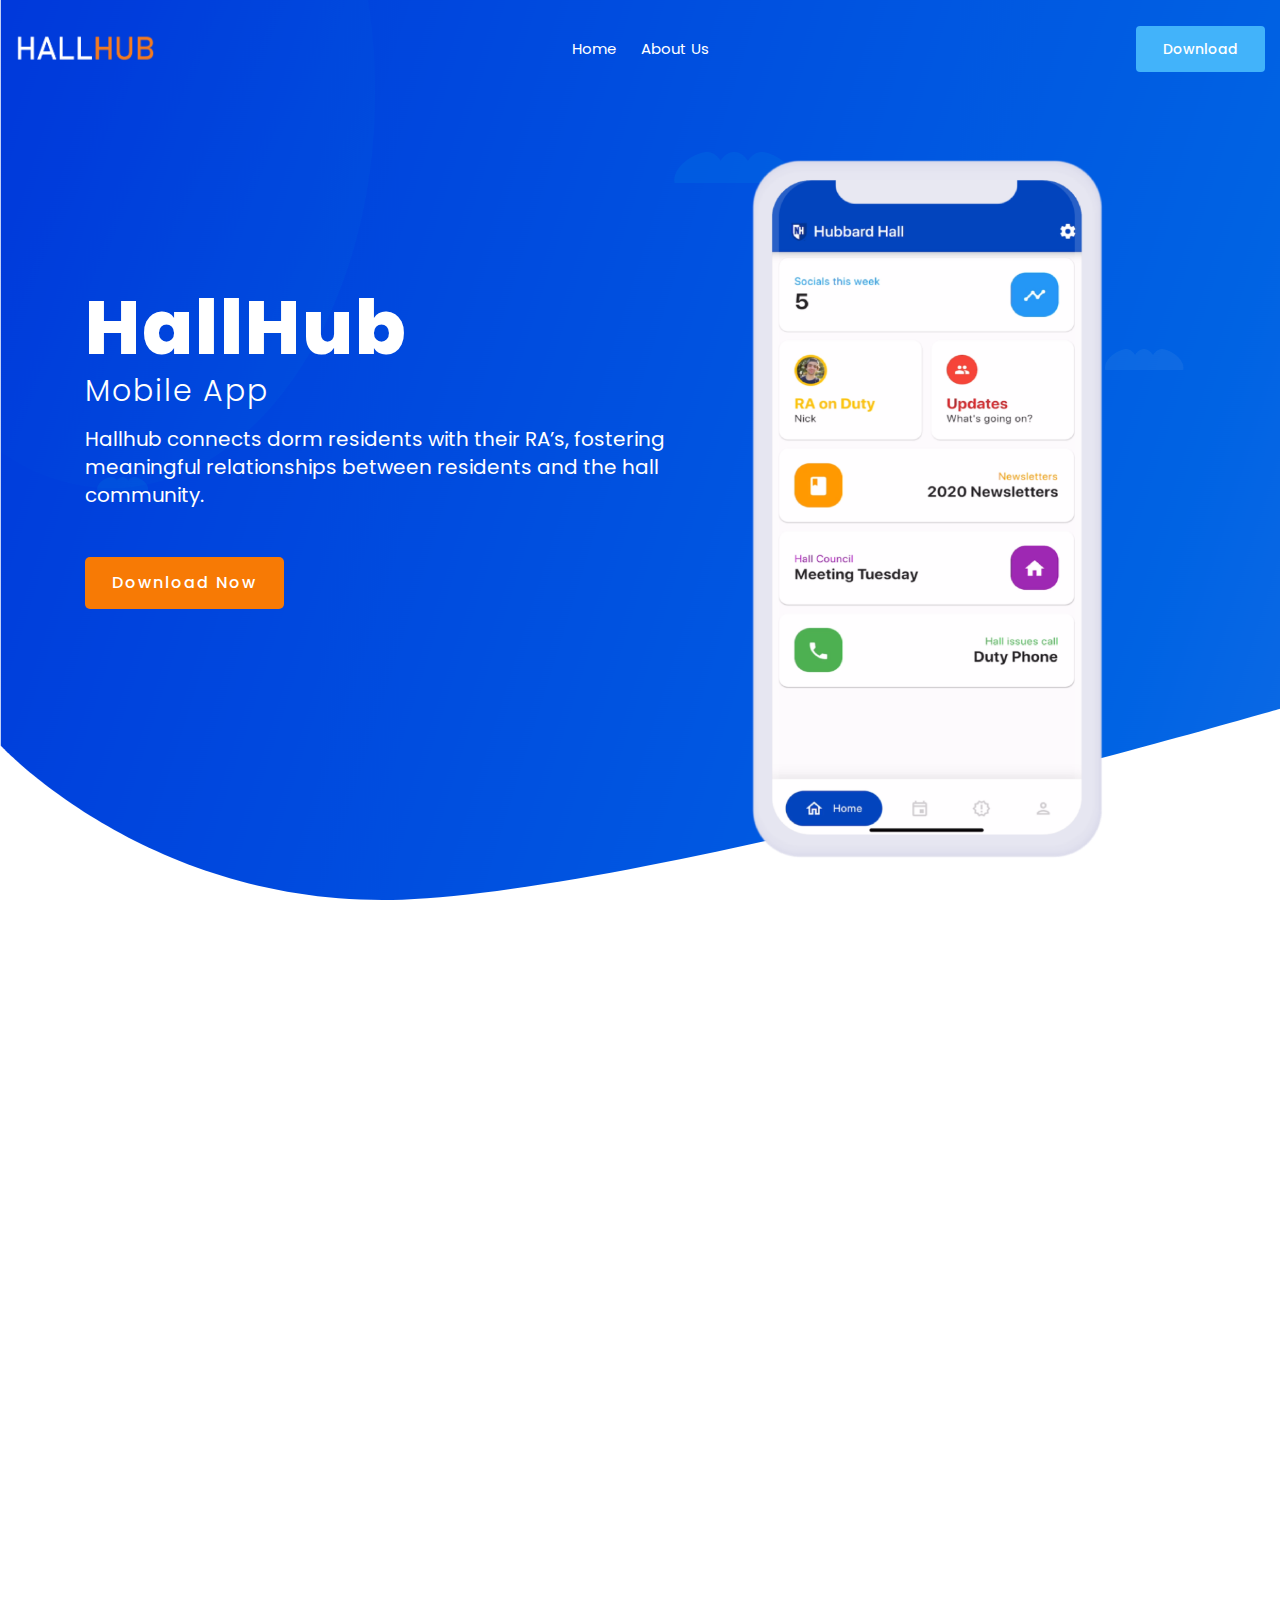
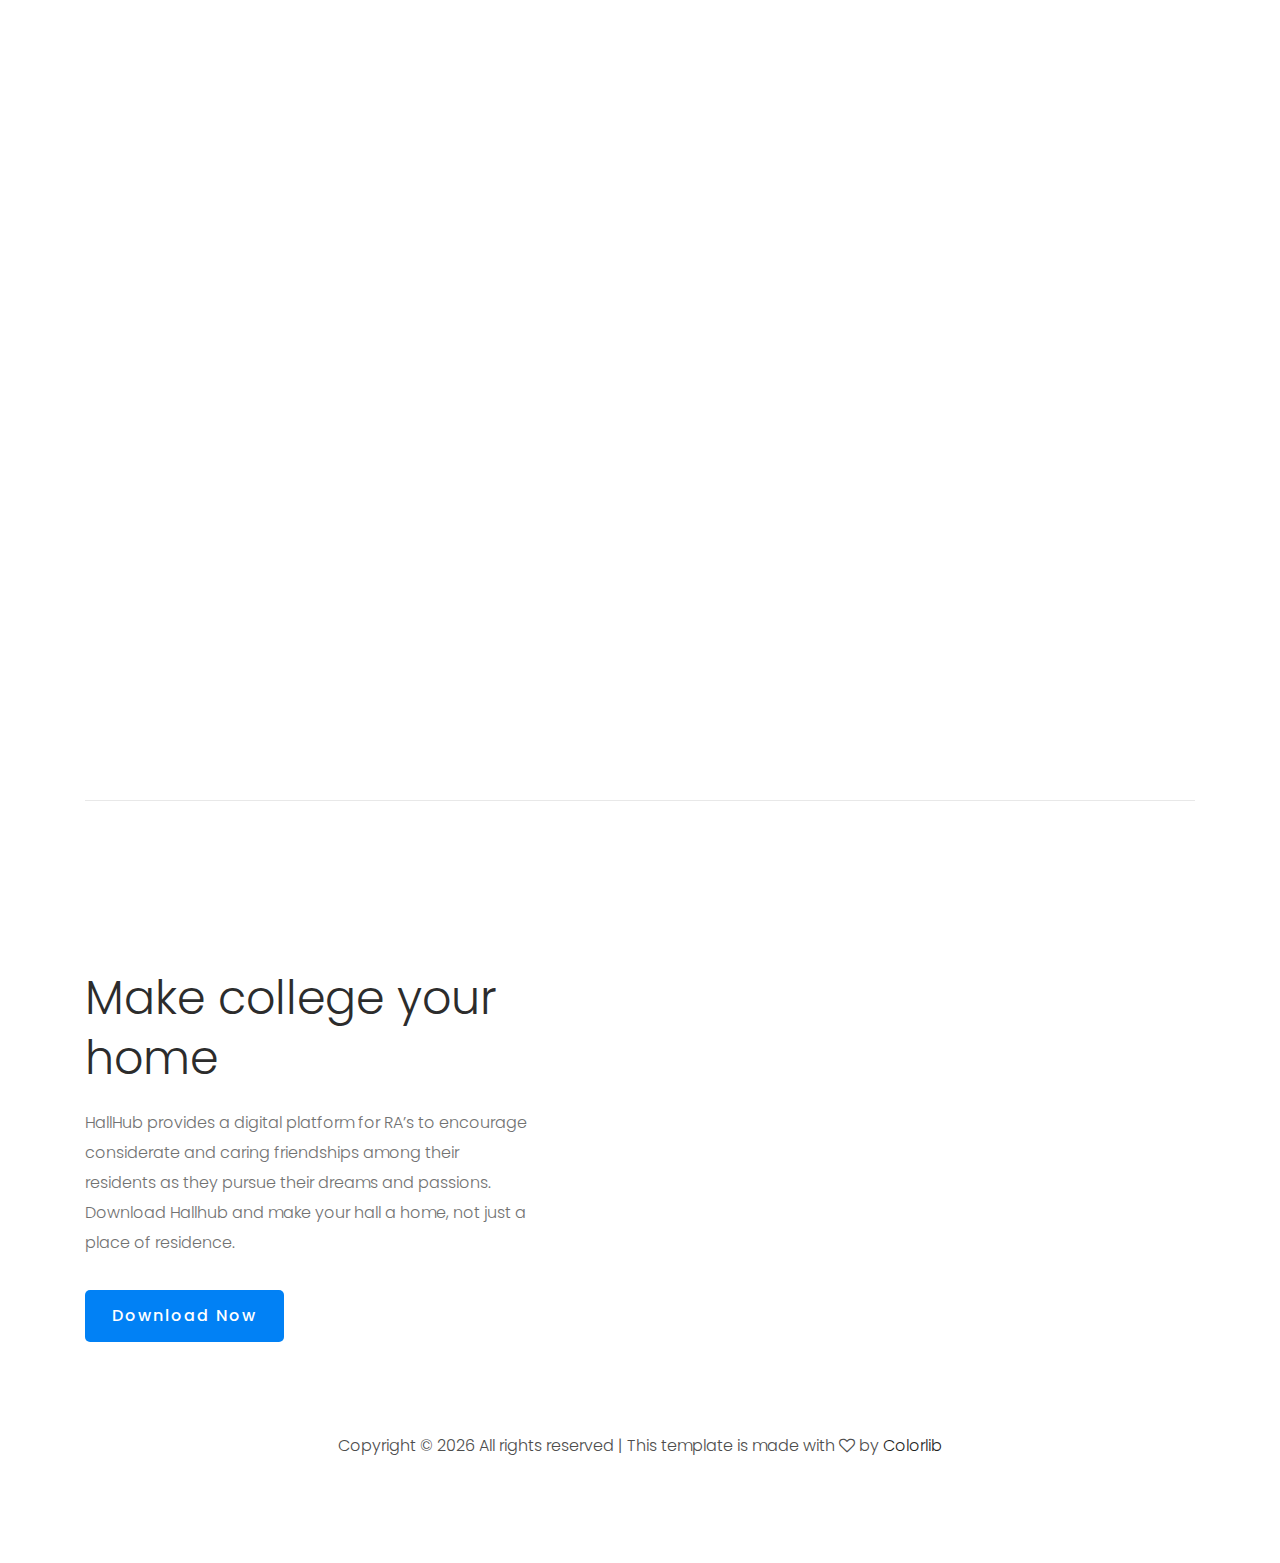
<file: index.html>
<!DOCTYPE html>
<html class="no-js" lang="zxx">
  <head>
    <meta charset="utf-8" />
    <meta http-equiv="x-ua-compatible" content="ie=edge" />
    <title>HallHub</title>
    <meta name="description" content="" />
    <meta name="viewport" content="width=device-width, initial-scale=1" />

    <!-- <link rel="manifest" href="site.webmanifest"> -->
    <!-- Place favicon.ico in the root directory -->

    <!-- CSS here -->
    <link rel="stylesheet" href="css/bootstrap.min.css" />
    <link rel="stylesheet" href="css/owl.carousel.min.css" />
    <link rel="stylesheet" href="css/magnific-popup.css" />
    <link rel="stylesheet" href="css/font-awesome.min.css" />
    <link rel="stylesheet" href="css/themify-icons.css" />
    <link rel="stylesheet" href="css/nice-select.css" />
    <link rel="stylesheet" href="css/flaticon.css" />
    <link rel="stylesheet" href="css/gijgo.css" />
    <link rel="stylesheet" href="css/animate.min.css" />
    <link rel="stylesheet" href="css/slick.css" />
    <link rel="stylesheet" href="css/slicknav.css" />
    <link rel="stylesheet" href="css/style.css" />
    <link rel="shortcut icon" type="image/png" href="img/favicon.png"/>
  
    <link rel="manifest" href="/manifest.json">
    <meta name="msapplication-TileColor" content="#ffffff">
    <meta name="msapplication-TileImage" content="/ms-icon-144x144.png">
    <meta name="theme-color" content="#ffffff">
    <!-- <link rel="stylesheet" href="css/responsive.css"> -->
  </head>

  <body>
    <!--[if lte IE 9]>
      <p class="browserupgrade">
        You are using an <strong>outdated</strong> browser. Please
        <a href="https://browsehappy.com/">upgrade your browser</a> to improve
        your experience and security.
      </p>
    <![endif]-->

    <!-- header-start -->
    <header>
      <div class="header-area ">
        <div id="sticky-header" class="main-header-area">
          <div class="container-fluid">
            <div class="row align-items-center">
              <div class="col-xl-3 col-lg-2">
                <div class="logo">
                  <a href="index.html">
                    <img class="logoimg" src="img/logo.png"  alt=""/>
                  </a>
                </div>
              </div>
              <div class="col-xl-6 col-lg-7">
                <div class="main-menu  d-none d-lg-block">
                  <nav>
                    <ul id="navigation">
                      <li><a class="active" href="index.html">Home</a></li>
                                         <!-- <li><a href="features.html">Features</a></li>
                                        <li><a href="Pricing.html">Pricing</a></li>
                                        <li><a href="#">blog <i class="ti-angle-down"></i></a>
                                            <ul class="submenu">
                                                <li><a href="blog.html">blog</a></li>
                                                <li><a href="single-blog.html">single-blog</a></li>
                                            </ul>
                                        </li>
                                        <li><a href="#">pages <i class="ti-angle-down"></i></a>
                                            <ul class="submenu">
                                                 <li><a href="elements.html">elements</a></li>
                                            </ul>
                                        </li>  -->
                                        <li><a href="about.html">About Us</a></li>
                    </ul>
                  </nav>
                </div>
              </div>
              <div class="col-xl-3 col-lg-3 d-none d-lg-block">
                <div class="Appointment">
                  <div class="book_btn d-none d-lg-block">
                    <a href="#">Download</a>
                  </div>
                </div>
              </div>
              <div class="col-12">
                <div class="mobile_menu d-block d-lg-none"></div>
              </div>
            </div>
          </div>
        </div>
      </div>
    </header>
    <!-- header-end -->

    <!-- slider_area_start -->
    <div class="slider_area">
      <div class="single_slider  d-flex align-items-center slider_bg_1">
        <div class="container">
          <div class="row align-items-center">
            <div class="col-xl-7 col-md-6">
              <div class="slider_text ">
                <h3
                  class="wow fadeInDown"
                  data-wow-duration="1s"
                  data-wow-delay=".1s"
                  
                >
                  HallHub
                </h3>
                <h4
                  class="wow fadeInDown"
                  data-wow-duration="1s"
                  data-wow-delay=".1s"
                >
                  Mobile App
                </h4>
                <p
                  class="wow fadeInLeft"
                  data-wow-duration="1s"
                  data-wow-delay=".1s"
                >
                  Hallhub connects dorm residents with their RA’s, fostering
                  meaningful relationships between residents and the hall
                  community.
                </p>
                <div
                  class="video_service_btn wow fadeInLeft"
                  data-wow-duration="1s"
                  data-wow-delay=".1s"
                >
                  <a href="#" class="boxed-btn3">Download Now</a>
                </div>
              </div>
            </div>
            <div class="col-xl-5 col-md-6">
              <div
                class="phone_thumb wow fadeInDown"
                data-wow-duration="1.1s"
                data-wow-delay=".2s"
              >
                <img
                  src="imgs/hbhome.png"
                  alt=""
                  width="355px"
                  height="700px"
                />
              </div>
            </div>
          </div>
        </div>
      </div>
    </div>
    <!-- slider_area_end -->
    <!-- service_area  -->
    <div class="service_area">
      <div class="container">
        <!-- <div class="row align-self-center">
                <div class="col-xl-12">
                <div class="mobile_screen wow fadeInRight" data-wow-duration=".8s" data-wow-delay=".5s">
                    <img src="img/hallhub.png" alt="" >
                </div>
            </div></div> -->
        <div class="row">
          <div class="col-xl-12">
            <div
              class="section_title text-center  wow fadeInUp"
              data-wow-duration=".5s"
              data-wow-delay=".3s"
            >
              <h3>
                Be Notified <br />
                with HallHub
              </h3>
            </div>
          </div>
        </div>
        <div class="row">
          <div class="col-lg-4 col-md-4">
            <div
              class="single_service text-center wow fadeInUp"
              data-wow-duration=".6s"
              data-wow-delay=".4s"
            >
              <div class="thumb">
                <img src="img/icon/2.svg" alt="" />
              </div>
              <h3>Coordinate Socials<br />Digitally</h3>
            </div>
          </div>
          <div class="col-lg-4 col-md-4">
            <div
              class="single_service text-center wow fadeInUp"
              data-wow-duration=".7s"
              data-wow-delay=".5s"
            >
              <div class="thumb">
                <img src="img/icon/1.svg" alt="" />
              </div>
              <h3>Drive Resident<br/>Engagement</h3>
            </div>
          </div>
          <div class="col-lg-4 col-md-4">
            <div
              class="single_service text-center wow fadeInUp "
              data-wow-duration=".8s"
              data-wow-delay=".6s"
            >
              <div class="thumb">
                <img src="img/icon/3.svg" alt="" />
              </div>
              <h3>Convenient<br />Controlled<br />Communication</h3>
            </div>
          </div>
        </div>
      </div>
    </div>
    <!--/ service_area  -->

    <!-- service_area_2  -->
    <div class="service_area_2">
      <div class="container">
        <div class="text-center">
          <div
            class="mobile_screen wow fadeInRight"
            data-wow-duration=".8s"
            data-wow-delay=".5s"
          >
            <img src="img/hallhub.png" alt="" style="max-width: 100%;height: auto;
            width: auto\9;"/>
          </div>
        </div>
        <div class="service_content_wrap">
          <div class="row">
            <div class="col-lg-4 col-md-4">
              <div
                class="single_service  wow fadeInUp"
                data-wow-duration=".5s"
                data-wow-delay=".3s"
              >
                <span>01</span>
                <h3>For Residents</h3>
                <p>
                    Residents can choose to be notified of upcoming socials and automatically set notifications to ensure they don’t miss out!
                </p>
              </div>
            </div>
            <div class="col-lg-4 col-md-4">
              <div
                class="single_service  wow fadeInUp"
                data-wow-duration=".6s"
                data-wow-delay=".4s"
              >
                <span>02</span>
                <h3>For RA’s</h3>
                <p>
                    Hallhub allows RA’s to announce their socials digitally. Hallhub allows RA’s to address resident concerns, such as noise complaints and maintenance requests, through a convenient digital platform.
                </p>
              </div>
            </div>
            <div
              class="col-lg-4 col-md-4  wow fadeInUp"
              data-wow-duration=".7s"
              data-wow-delay=".5s"
            >
              <div class="single_service">
                <span>03</span>
                <h3>For You</h3>
                <p>
                    Community is key, which is why HallHub features creative ways to get residents involved. Residents who attend socials can scan a barcode and be rewarded with Hall dollars, giving them an incentive to participate.

                </p>
              </div>
            </div>
          </div>
        </div>
      </div>
    </div>
    <!--/ service_area_2  -->

    <!-- about  -->
    <div class="features_area ">
      <div class="container">
        <div class="features_main_wrap">
          <div class="row  align-items-center">
            <div class="col-xl-5 col-lg-5 col-md-6">
              <div class="features_info2">
                <h3>Make college your home</h3>
                <p>
                    HallHub provides a digital platform for RA’s to encourage considerate and caring friendships among their residents as they pursue their dreams and passions. Download Hallhub and make your hall a home, not just a place of residence. 
                </p>
                <div class="about_btn">
                  <a class="boxed-btn4" href="#">Download Now</a>
                </div>
              </div>
            </div>
            <div class="col-xl-5 col-lg-5 offset-xl-1 offset-lg-1 col-md-6 ">
              <div
                class="about_draw wow fadeInUp"
                data-wow-duration=".7s"
                data-wow-delay=".5s"
              >
                <img src="img/ilstrator_img/draw.png" alt="" />
              </div>
            </div>
          </div>
        </div>
        <!-- <div class="productivity_area">
            <div class="container">
              <div class="row align-items-center">
                <div class="col-xl-7 col-md-12 col-lg-6">
                  <h3
                    class="wow fadeInDown"
                    data-wow-duration="1s"
                    data-wow-delay=".1s"
                  >
                    Get start from now <br />
                    and increase productivity
                  </h3>
                </div>
                <div class="col-xl-5 col-md-12 col-lg-6">
                  <div
                    class="app_download wow fadeInDown"
                    data-wow-duration="1s"
                    data-wow-delay=".1s"
                  >
                    <a href="#">
                      <img src="img/ilstrator/app.svg" alt="" />
                    </a>
                    <a href="#">
                      <img src="img/ilstrator/play.svg" alt="" />
                    </a>
                  </div>
                </div>
              </div>
            </div>
            </div>
        </div>
    </div> -->
        

    <!-- footer start -->
    <!-- <footer class="footer">
      <div class="footer_top">
        <div class="container">
          <div class="row">
            <div class="col-xl-4 col-md-6 col-lg-4">
              <div class="footer_widget">
                <div class="footer_logo">
                  <a href="#">
                    <img src="img/logo.png" alt="" width="150px" height="50px" />
                  </a>
                </div>
                <p>
                  Firmament morning sixth subdue darkness creeping gathered
                  divide.
                </p>
                <div class="socail_links">
                  <ul>
                    <li>
                      <a href="#">
                        <i class="ti-facebook"></i>
                      </a>
                    </li>
                    <li>
                      <a href="#">
                        <i class="ti-twitter-alt"></i>
                      </a>
                    </li>
                    <li>
                      <a href="#">
                        <i class="fa fa-instagram"></i>
                      </a>
                    </li>
                  </ul>
                </div>
              </div>
            </div>
            <div class="col-xl-2 offset-xl-1 col-md-6 col-lg-3">
              <div class="footer_widget">
                <h3 class="footer_title">
                  Services
                </h3>
                <ul>
                  <li><a href="#">Team management</a></li>
                  <li><a href="#">Collaboration</a></li>
                  <li><a href="#">Todo</a></li>
                  <li><a href="#">Events</a></li>
                </ul>
              </div>
            </div>
            <div class="col-xl-2 col-md-6 col-lg-2">
              <div class="footer_widget">
                <h3 class="footer_title">
                  Useful Links
                </h3>
                <ul>
                  <li><a href="#">Pricing</a></li>
                  <li><a href="#">Features</a></li>
                  <li><a href="#">Blog</a></li>
                  <li><a href="#">About Us</a></li>
                </ul>
              </div>
            </div>
            <div class="col-xl-3 col-md-6 col-lg-3">
              <div class="footer_widget">
                <h3 class="footer_title">
                  Downloads
                </h3>
                <ul>
                  <li>
                    <a href="#">
                      Download from Apple Store
                    </a>
                  </li>
                  <li>
                    <a href="#">
                      Download from Play Store
                    </a>
                  </li>
                </ul>
              </div>
            </div>
          </div>
        </div>
      </div> -->
      <div class="copy-right_text">
        <div class="container">
          <div class="footer_border"></div>
          <div class="row">
            <div class="col-xl-12">
              <p class="copy_right text-center">
                <!-- Link back to Colorlib can't be removed. Template is licensed under CC BY 3.0. -->
                Copyright &copy;
                <script>
                  document.write(new Date().getFullYear());
                </script>
                All rights reserved | This template is made with
                <i class="fa fa-heart-o" aria-hidden="true"></i> by
                <a href="https://colorlib.com" target="_blank">Colorlib</a>
                <!-- Link back to Colorlib can't be removed. Template is licensed under CC BY 3.0. -->
              </p>
            </div>
          </div>
        </div>
      </div>
    </footer>
    <!--/ footer end  -->

    <!-- JS here -->
    <script src="js/vendor/modernizr-3.5.0.min.js"></script>
    <script src="js/vendor/jquery-1.12.4.min.js"></script>
    <script src="js/popper.min.js"></script>
    <script src="js/bootstrap.min.js"></script>
    <script src="js/owl.carousel.min.js"></script>
    <script src="js/isotope.pkgd.min.js"></script>
    <script src="js/ajax-form.js"></script>
    <script src="js/waypoints.min.js"></script>
    <script src="js/jquery.counterup.min.js"></script>
    <script src="js/imagesloaded.pkgd.min.js"></script>
    <script src="js/scrollIt.js"></script>
    <script src="js/jquery.scrollUp.min.js"></script>
    <script src="js/wow.min.js"></script>
    <script src="js/nice-select.min.js"></script>
    <script src="js/jquery.slicknav.min.js"></script>
    <script src="js/jquery.magnific-popup.min.js"></script>
    <script src="js/plugins.js"></script>
    <script src="js/gijgo.min.js"></script>

    <!--contact js-->
    <script src="js/contact.js"></script>
    <script src="js/jquery.ajaxchimp.min.js"></script>
    <script src="js/jquery.form.js"></script>
    <script src="js/jquery.validate.min.js"></script>
    <script src="js/mail-script.js"></script>

    <script src="js/main.js"></script>
  </body>
</html>
</file>
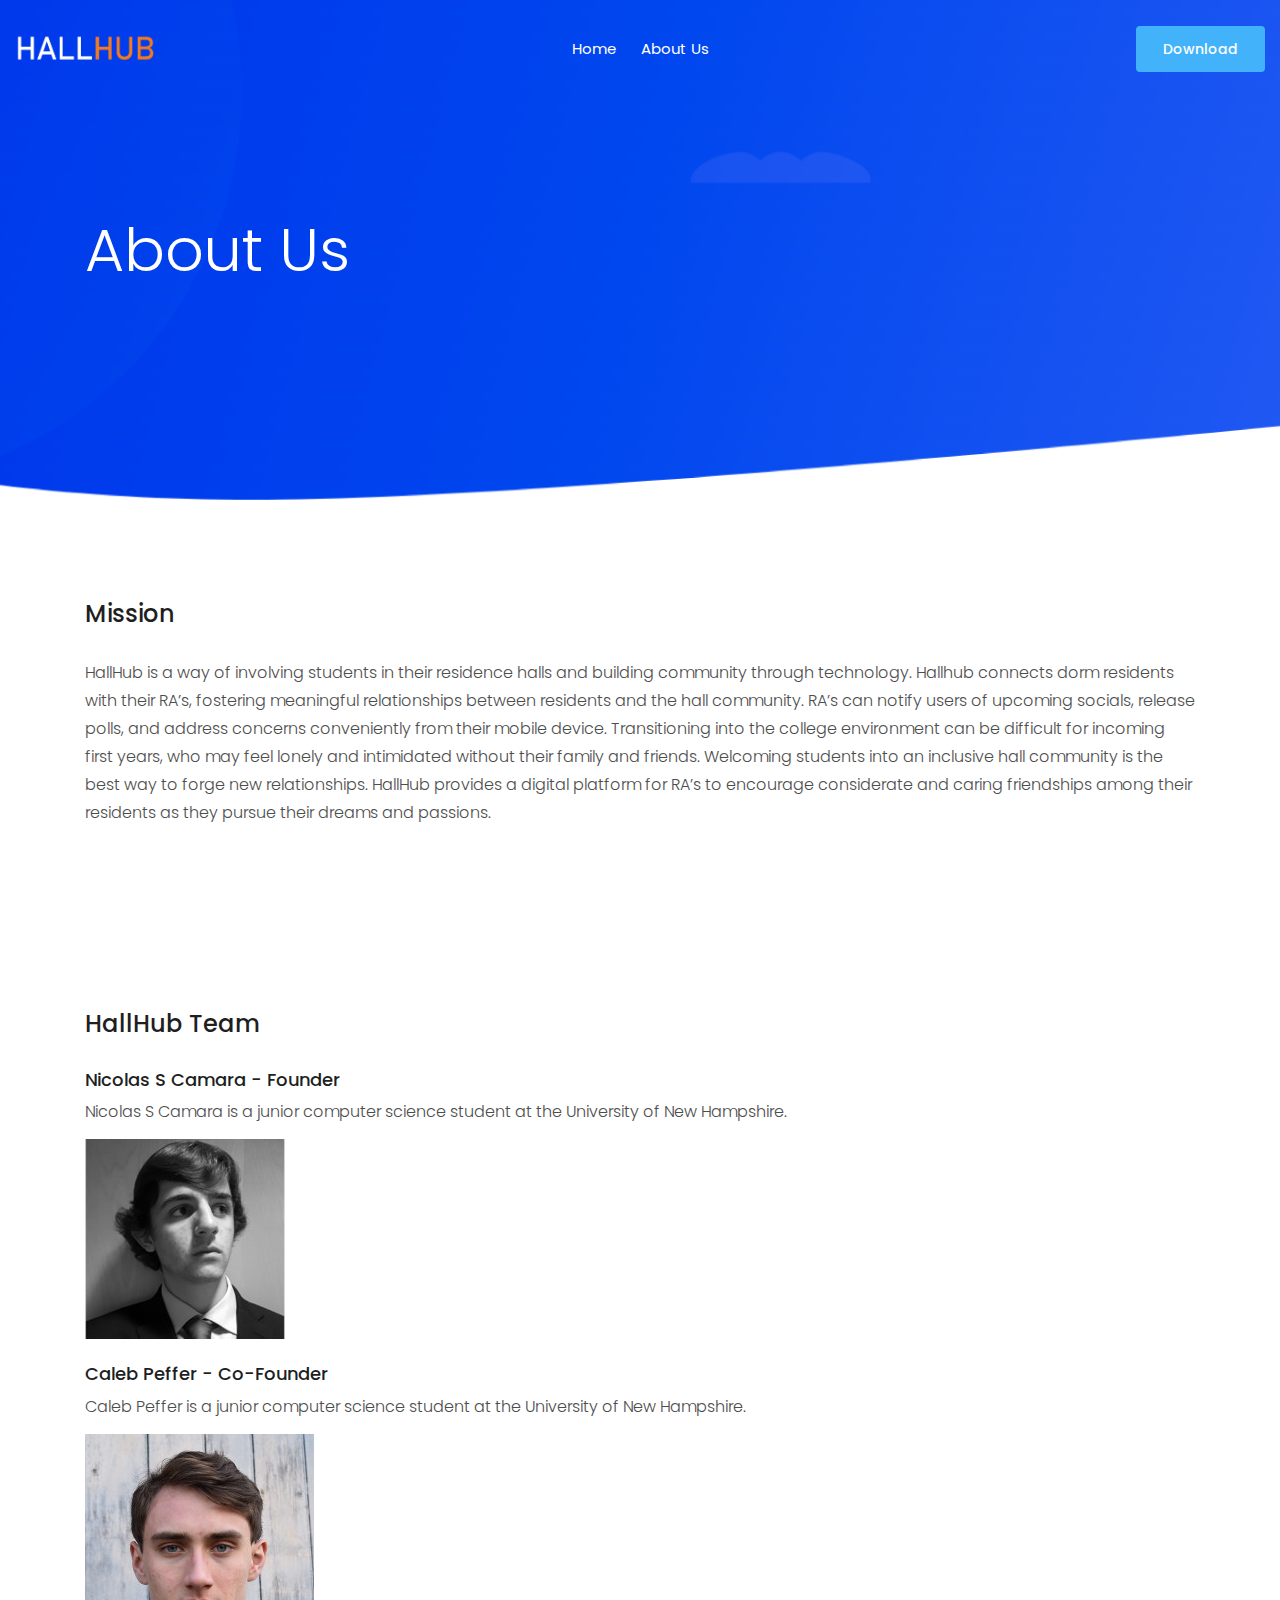
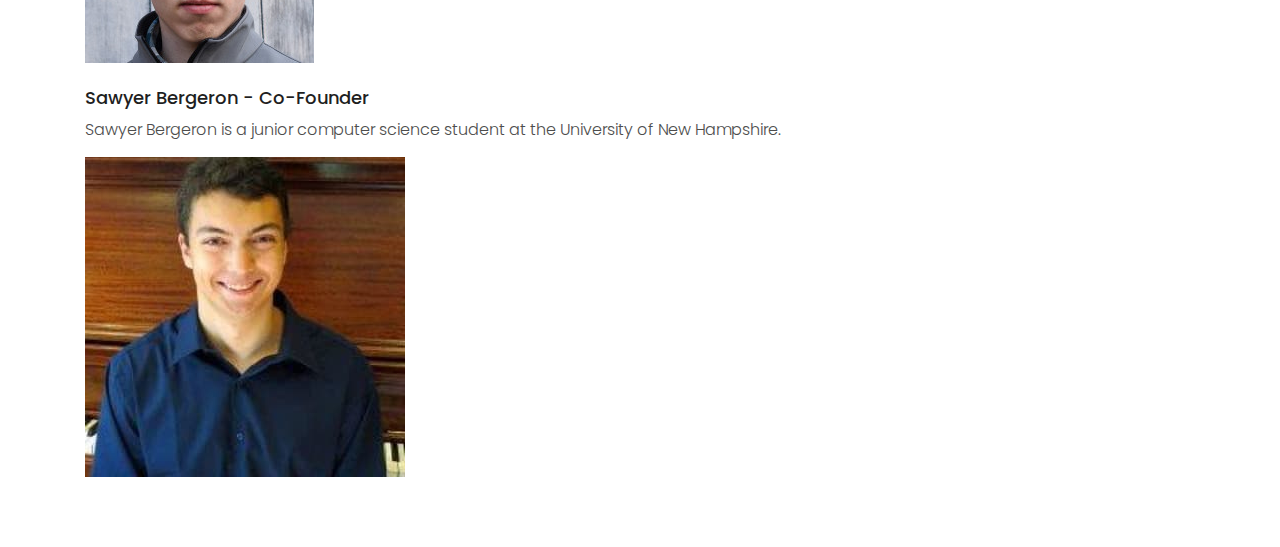
<file: about.html>
<!doctype html>
<html class="no-js" lang="zxx">

<head>
    <meta charset="utf-8">
    <meta http-equiv="x-ua-compatible" content="ie=edge">
    <title>HallHub</title>
    <meta name="description" content="">
    <meta name="viewport" content="width=device-width, initial-scale=1">

    <!-- <link rel="manifest" href="site.webmanifest"> -->
    <!-- Place favicon.ico in the root directory -->

    <!-- CSS here -->
    <link rel="stylesheet" href="css/bootstrap.min.css">
    <link rel="stylesheet" href="css/owl.carousel.min.css">
    <link rel="stylesheet" href="css/magnific-popup.css">
    <link rel="stylesheet" href="css/font-awesome.min.css">
    <link rel="stylesheet" href="css/themify-icons.css">
    <link rel="stylesheet" href="css/nice-select.css">
    <link rel="stylesheet" href="css/flaticon.css">
    <link rel="stylesheet" href="css/gijgo.css">
    <link rel="stylesheet" href="css/animate.min.css">
    <link rel="stylesheet" href="css/slicknav.css">
    <link rel="stylesheet" href="css/style.css">
    <!-- <link rel="stylesheet" href="css/responsive.css"> -->
</head>

<body>
    <!--[if lte IE 9]>
            <p class="browserupgrade">You are using an <strong>outdated</strong> browser. Please <a href="https://browsehappy.com/">upgrade your browser</a> to improve your experience and security.</p>
        <![endif]-->


    <!-- header-start -->
    <header>
        <div class="header-area ">
            <div id="sticky-header" class="main-header-area">
                <div class="container-fluid">
                    <div class="row align-items-center">
                        <div class="col-xl-3 col-lg-2">
                            <div class="logo">
                                <a href="index.html">
                                    <img class="logoimg" src="img/logo.png"  alt=""/>
                                </a>
                            </div>
                        </div>
                        <div class="col-xl-6 col-lg-7">
                            <div class="main-menu  d-none d-lg-block">
                                <nav>
                                    <ul id="navigation">
                                        <li><a class="active" href="index.html">Home</a></li>
                                        <!-- <li><a href="features.html">Features</a></li>
                                        <li><a href="Pricing.html">Pricing</a></li>
                                        <li><a href="#">blog <i class="ti-angle-down"></i></a>
                                            <ul class="submenu">
                                                <li><a href="blog.html">blog</a></li>
                                                <li><a href="single-blog.html">single-blog</a></li>
                                            </ul>
                                        </li>
                                        <li><a href="#">pages <i class="ti-angle-down"></i></a>
                                            <ul class="submenu">
                                                 <li><a href="elements.html">elements</a></li>
                                            </ul>
                                        </li> -->
                                        <li><a href="about.html">About Us</a></li>
                                    </ul>
                                </nav>
                            </div>
                        </div>
                        <div class="col-xl-3 col-lg-3 d-none d-lg-block">
                            <div class="Appointment">
                                <div class="book_btn d-none d-lg-block">
                                    <a  href="#">Download</a>
                                </div>
                            </div>
                        </div>
                        <div class="col-12">
                            <div class="mobile_menu d-block d-lg-none">

                            </div>
                        </div>
                    </div>

                </div>
            </div>
        </div>
    </header>
    <!-- header-end -->

    <!-- bradcam_area  -->
    <div class="bradcam_area bradcam_bg_1">
        <div class="container">
            <div class="row">
                <div class="col-xl-12">
                    <div class="bradcam_text">
                        <h3>About Us</h3>
                    </div>
                </div>
            </div>
        </div>
    </div>
    <!-- /bradcam_area  -->
    <!-- Start Sample Area -->
    <section class="sample-text-area">
		<div class="container box_1170">
            <h3 class="text-heading">Mission</h3>
			<p class="sample-text">
                HallHub is a way of involving students in their residence halls and building community through technology.
                Hallhub connects dorm residents with their RA’s, fostering meaningful relationships between residents and the hall community.  RA’s can notify users of upcoming socials, release polls, and address concerns conveniently from their mobile device. 
                Transitioning into the college environment can be difficult for incoming first years, who may feel lonely and intimidated without their family and friends. Welcoming students into an inclusive hall community is the best way to forge new relationships. 
HallHub provides a digital platform for RA’s to encourage considerate and caring friendships among their residents as they pursue their dreams and passions.

            </p>
		</div>
	</section>
	<section class="sample-text-area">
		<div class="container box_1170">
            <h3 class="text-heading">HallHub Team</h3>
            <h4>Nicolas S Camara - Founder</h4>
			<p class="sample-text">
				Nicolas S Camara is a junior computer science student at the University of New Hampshire.
            </p>
            <img src="img/nicolas.jpeg" />
            <br />
            <br />
            <h4>Caleb Peffer - Co-Founder</h4>
			<p class="sample-text">
				Caleb Peffer is a junior computer science student at the University of New Hampshire.
            </p>
            <img src="img/caleb.jpeg" />
            <br />
            <br />
            <h4>Sawyer Bergeron - Co-Founder</h4>
			<p class="sample-text">
				Sawyer Bergeron is a junior computer science student at the University of New Hampshire.
            </p>
            <img src="img/sawyer.jpeg" />
		</div>
    </section>
   


    <!-- ================ contact section end ================= -->
    
   
    <!--/ footer end  -->
    
        <!-- JS here -->
        <script src="js/vendor/modernizr-3.5.0.min.js"></script>
        <script src="js/vendor/jquery-1.12.4.min.js"></script>
        <script src="js/popper.min.js"></script>
        <script src="js/bootstrap.min.js"></script>
        <script src="js/owl.carousel.min.js"></script>
        <script src="js/isotope.pkgd.min.js"></script>
        <script src="js/ajax-form.js"></script>
        <script src="js/waypoints.min.js"></script>
        <script src="js/jquery.counterup.min.js"></script>
        <script src="js/imagesloaded.pkgd.min.js"></script>
        <script src="js/scrollIt.js"></script>
        <script src="js/jquery.scrollUp.min.js"></script>
        <script src="js/wow.min.js"></script>
        <script src="js/nice-select.min.js"></script>
        <script src="js/jquery.slicknav.min.js"></script>
        <script src="js/jquery.magnific-popup.min.js"></script>
        <script src="js/plugins.js"></script>
        <script src="js/gijgo.min.js"></script>
    
        <!--contact js-->
        <script src="js/contact.js"></script>
        <script src="js/jquery.ajaxchimp.min.js"></script>
        <script src="js/jquery.form.js"></script>
        <script src="js/jquery.validate.min.js"></script>
        <script src="js/mail-script.js"></script>
    
        <script src="js/main.js"></script>
        <script>
            $('#datepicker').datepicker({
                iconsLibrary: 'fontawesome',
                icons: {
                 rightIcon: '<span class="fa fa-caret-down"></span>'
             }
            });
            $('#datepicker2').datepicker({
                iconsLibrary: 'fontawesome',
                icons: {
                 rightIcon: '<span class="fa fa-caret-down"></span>'
             }
    
            });
        </script>
    </body>
    
    </html>
</file>
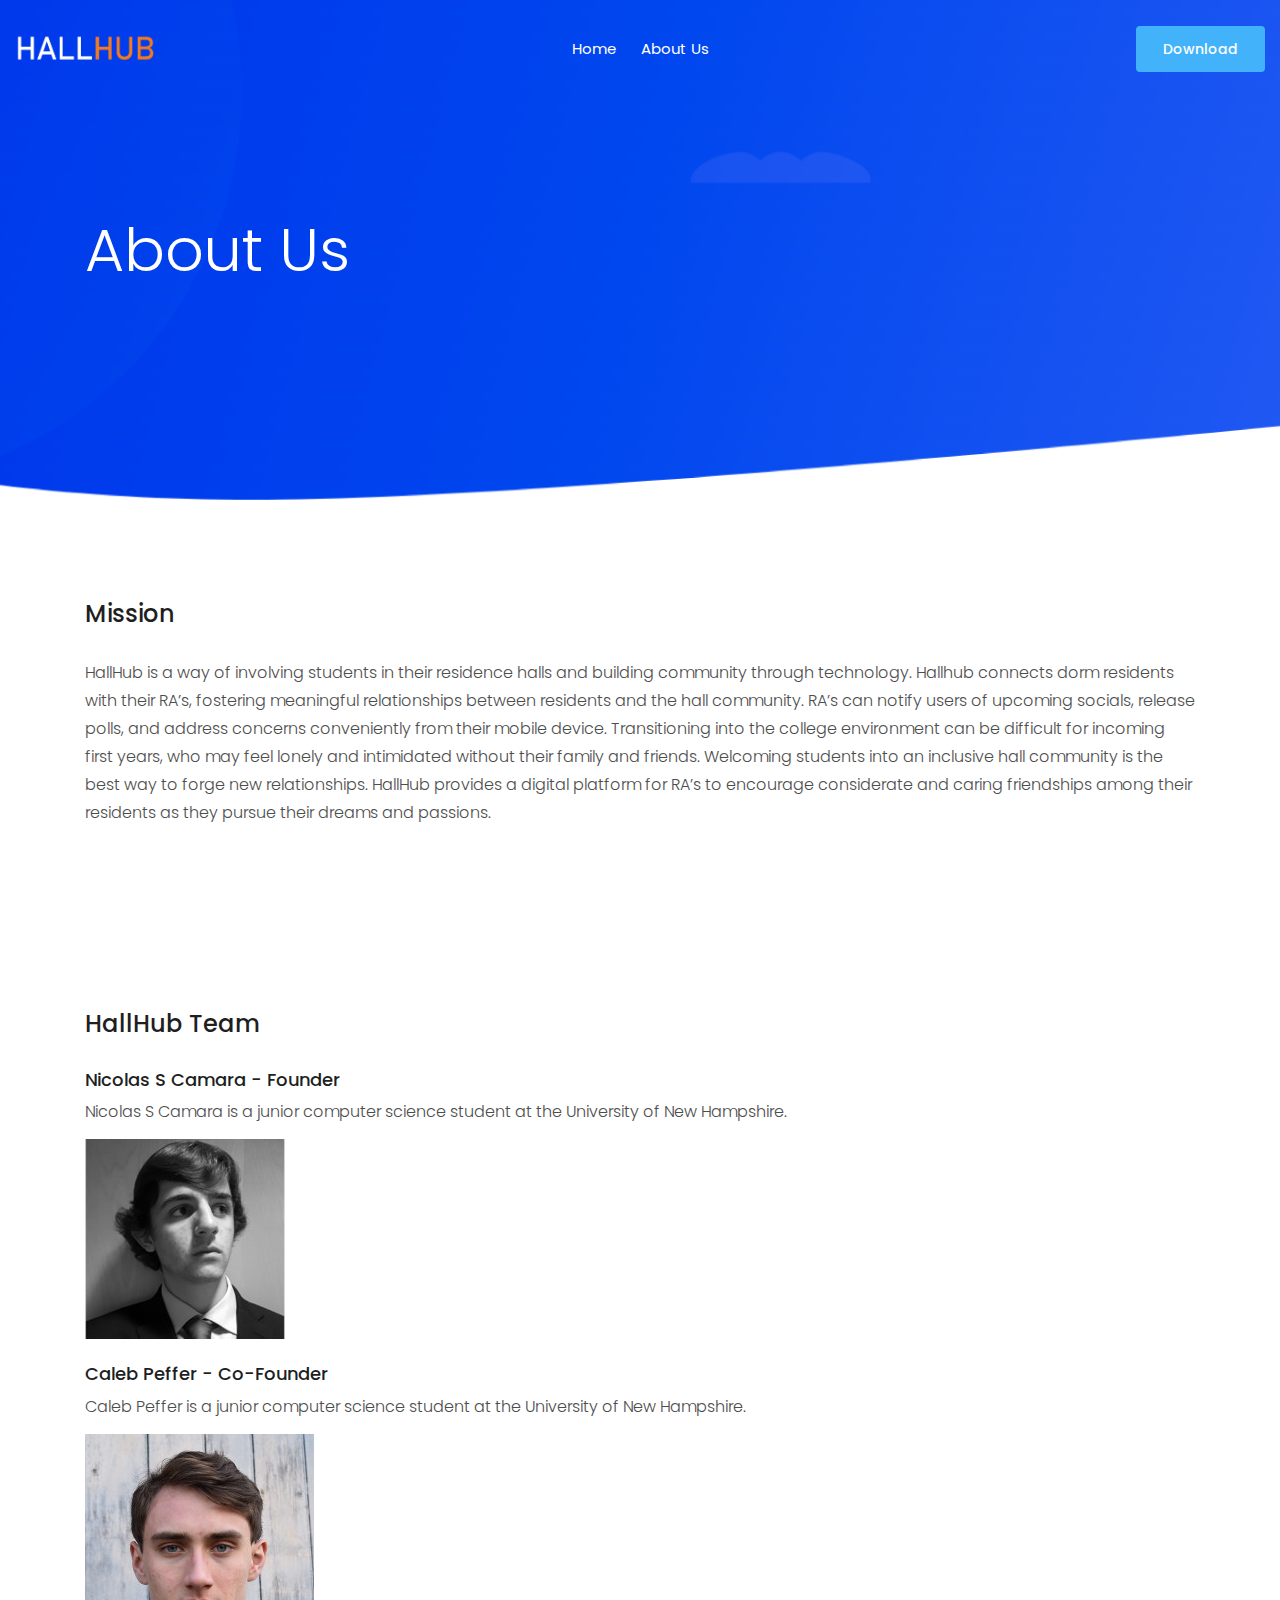
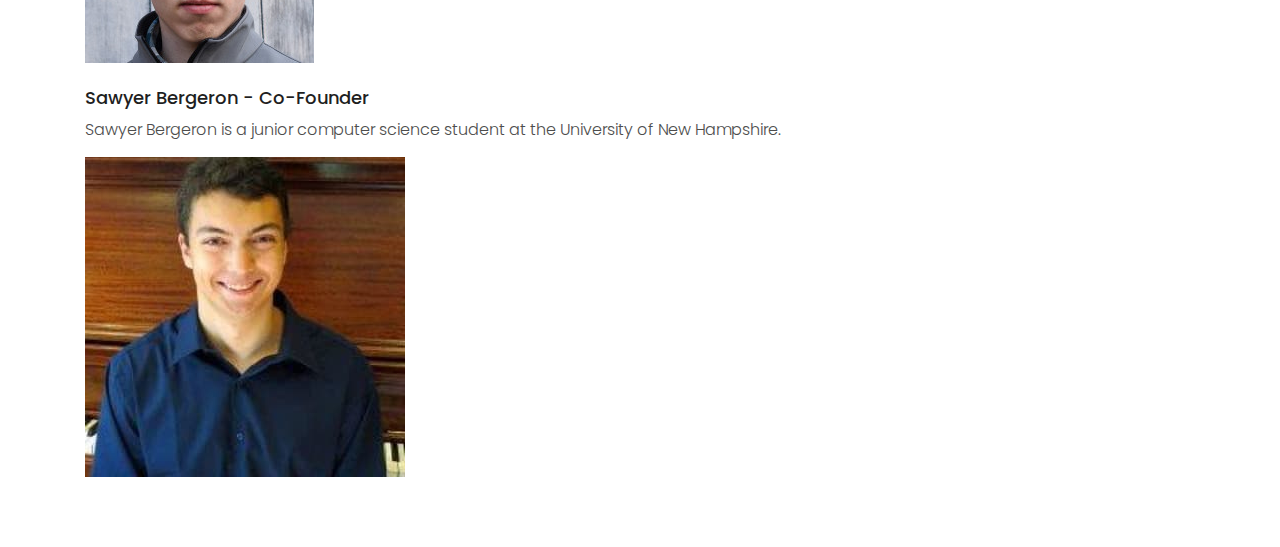
<file: contact.html>
<!doctype html>
<html class="no-js" lang="zxx">

<head>
    <meta charset="utf-8">
    <meta http-equiv="x-ua-compatible" content="ie=edge">
    <title>HallHub</title>
    <meta name="description" content="">
    <meta name="viewport" content="width=device-width, initial-scale=1">

    <!-- <link rel="manifest" href="site.webmanifest"> -->
    <!-- Place favicon.ico in the root directory -->

    <!-- CSS here -->
    <link rel="stylesheet" href="css/bootstrap.min.css">
    <link rel="stylesheet" href="css/owl.carousel.min.css">
    <link rel="stylesheet" href="css/magnific-popup.css">
    <link rel="stylesheet" href="css/font-awesome.min.css">
    <link rel="stylesheet" href="css/themify-icons.css">
    <link rel="stylesheet" href="css/nice-select.css">
    <link rel="stylesheet" href="css/flaticon.css">
    <link rel="stylesheet" href="css/gijgo.css">
    <link rel="stylesheet" href="css/animate.min.css">
    <link rel="stylesheet" href="css/slicknav.css">
    <link rel="stylesheet" href="css/style.css">
    <!-- <link rel="stylesheet" href="css/responsive.css"> -->
</head>

<body>
    <!--[if lte IE 9]>
            <p class="browserupgrade">You are using an <strong>outdated</strong> browser. Please <a href="https://browsehappy.com/">upgrade your browser</a> to improve your experience and security.</p>
        <![endif]-->


    <!-- header-start -->
    <header>
        <div class="header-area ">
            <div id="sticky-header" class="main-header-area">
                <div class="container-fluid">
                    <div class="row align-items-center">
                        <div class="col-xl-3 col-lg-2">
                            <div class="logo">
                                <a href="index.html">
                                    <img class="logoimg" src="img/logo.png"  alt=""/>
                                </a>
                            </div>
                        </div>
                        <div class="col-xl-6 col-lg-7">
                            <div class="main-menu  d-none d-lg-block">
                                <nav>
                                    <ul id="navigation">
                                        <li><a class="active" href="index.html">home</a></li>
                                        <!-- <li><a href="features.html">Features</a></li>
                                        <li><a href="Pricing.html">Pricing</a></li>
                                        <li><a href="#">blog <i class="ti-angle-down"></i></a>
                                            <ul class="submenu">
                                                <li><a href="blog.html">blog</a></li>
                                                <li><a href="single-blog.html">single-blog</a></li>
                                            </ul>
                                        </li>
                                        <li><a href="#">pages <i class="ti-angle-down"></i></a>
                                            <ul class="submenu">
                                                 <li><a href="elements.html">elements</a></li>
                                            </ul>
                                        </li> -->
                                        <li><a href="contact.html">About Us</a></li>
                                    </ul>
                                </nav>
                            </div>
                        </div>
                        <div class="col-xl-3 col-lg-3 d-none d-lg-block">
                            <div class="Appointment">
                                <div class="book_btn d-none d-lg-block">
                                    <a  href="#">Download</a>
                                </div>
                            </div>
                        </div>
                        <div class="col-12">
                            <div class="mobile_menu d-block d-lg-none">

                            </div>
                        </div>
                    </div>

                </div>
            </div>
        </div>
    </header>
    <!-- header-end -->

    <!-- bradcam_area  -->
    <div class="bradcam_area bradcam_bg_1">
        <div class="container">
            <div class="row">
                <div class="col-xl-12">
                    <div class="bradcam_text">
                        <h3>About Us</h3>
                    </div>
                </div>
            </div>
        </div>
    </div>
    <!-- /bradcam_area  -->
    <!-- Start Sample Area -->
    <section class="sample-text-area">
		<div class="container box_1170">
            <h3 class="text-heading">Mission</h3>
			<p class="sample-text">
                HallHub is a way of involving students in their residence halls and building community through technology.
                Hallhub connects dorm residents with their RA’s, fostering meaningful relationships between residents and the hall community.  RA’s can notify users of upcoming socials, release polls, and address concerns conveniently from their mobile device. 
                Transitioning into the college environment can be difficult for incoming first years, who may feel lonely and intimidated without their family and friends. Welcoming students into an inclusive hall community is the best way to forge new relationships. 
HallHub provides a digital platform for RA’s to encourage considerate and caring friendships among their residents as they pursue their dreams and passions.

            </p>
		</div>
	</section>
	<section class="sample-text-area">
		<div class="container box_1170">
            <h3 class="text-heading">HallHub Team</h3>
            <h4>Nicolas S Camara - Founder</h4>
			<p class="sample-text">
				Nicolas S Camara is a junior computer science student at the University of New Hampshire.
            </p>
            <img src="img/nicolas.jpeg" />
            <br />
            <br />
            <h4>Caleb Peffer - Co-Founder</h4>
			<p class="sample-text">
				Caleb Peffer is a junior computer science student at the University of New Hampshire.
            </p>
            <img src="img/caleb.jpeg" />
            <br />
            <br />
            <h4>Sawyer Bergeron - Co-Founder</h4>
			<p class="sample-text">
				Sawyer Bergeron is a junior computer science student at the University of New Hampshire.
            </p>
            <img src="img/sawyer.jpeg" />
		</div>
    </section>
   


    <!-- ================ contact section end ================= -->
    
   
    <!--/ footer end  -->
    
        <!-- JS here -->
        <script src="js/vendor/modernizr-3.5.0.min.js"></script>
        <script src="js/vendor/jquery-1.12.4.min.js"></script>
        <script src="js/popper.min.js"></script>
        <script src="js/bootstrap.min.js"></script>
        <script src="js/owl.carousel.min.js"></script>
        <script src="js/isotope.pkgd.min.js"></script>
        <script src="js/ajax-form.js"></script>
        <script src="js/waypoints.min.js"></script>
        <script src="js/jquery.counterup.min.js"></script>
        <script src="js/imagesloaded.pkgd.min.js"></script>
        <script src="js/scrollIt.js"></script>
        <script src="js/jquery.scrollUp.min.js"></script>
        <script src="js/wow.min.js"></script>
        <script src="js/nice-select.min.js"></script>
        <script src="js/jquery.slicknav.min.js"></script>
        <script src="js/jquery.magnific-popup.min.js"></script>
        <script src="js/plugins.js"></script>
        <script src="js/gijgo.min.js"></script>
    
        <!--contact js-->
        <script src="js/contact.js"></script>
        <script src="js/jquery.ajaxchimp.min.js"></script>
        <script src="js/jquery.form.js"></script>
        <script src="js/jquery.validate.min.js"></script>
        <script src="js/mail-script.js"></script>
    
        <script src="js/main.js"></script>
        <script>
            $('#datepicker').datepicker({
                iconsLibrary: 'fontawesome',
                icons: {
                 rightIcon: '<span class="fa fa-caret-down"></span>'
             }
            });
            $('#datepicker2').datepicker({
                iconsLibrary: 'fontawesome',
                icons: {
                 rightIcon: '<span class="fa fa-caret-down"></span>'
             }
    
            });
        </script>
    </body>
    
    </html>
</file>
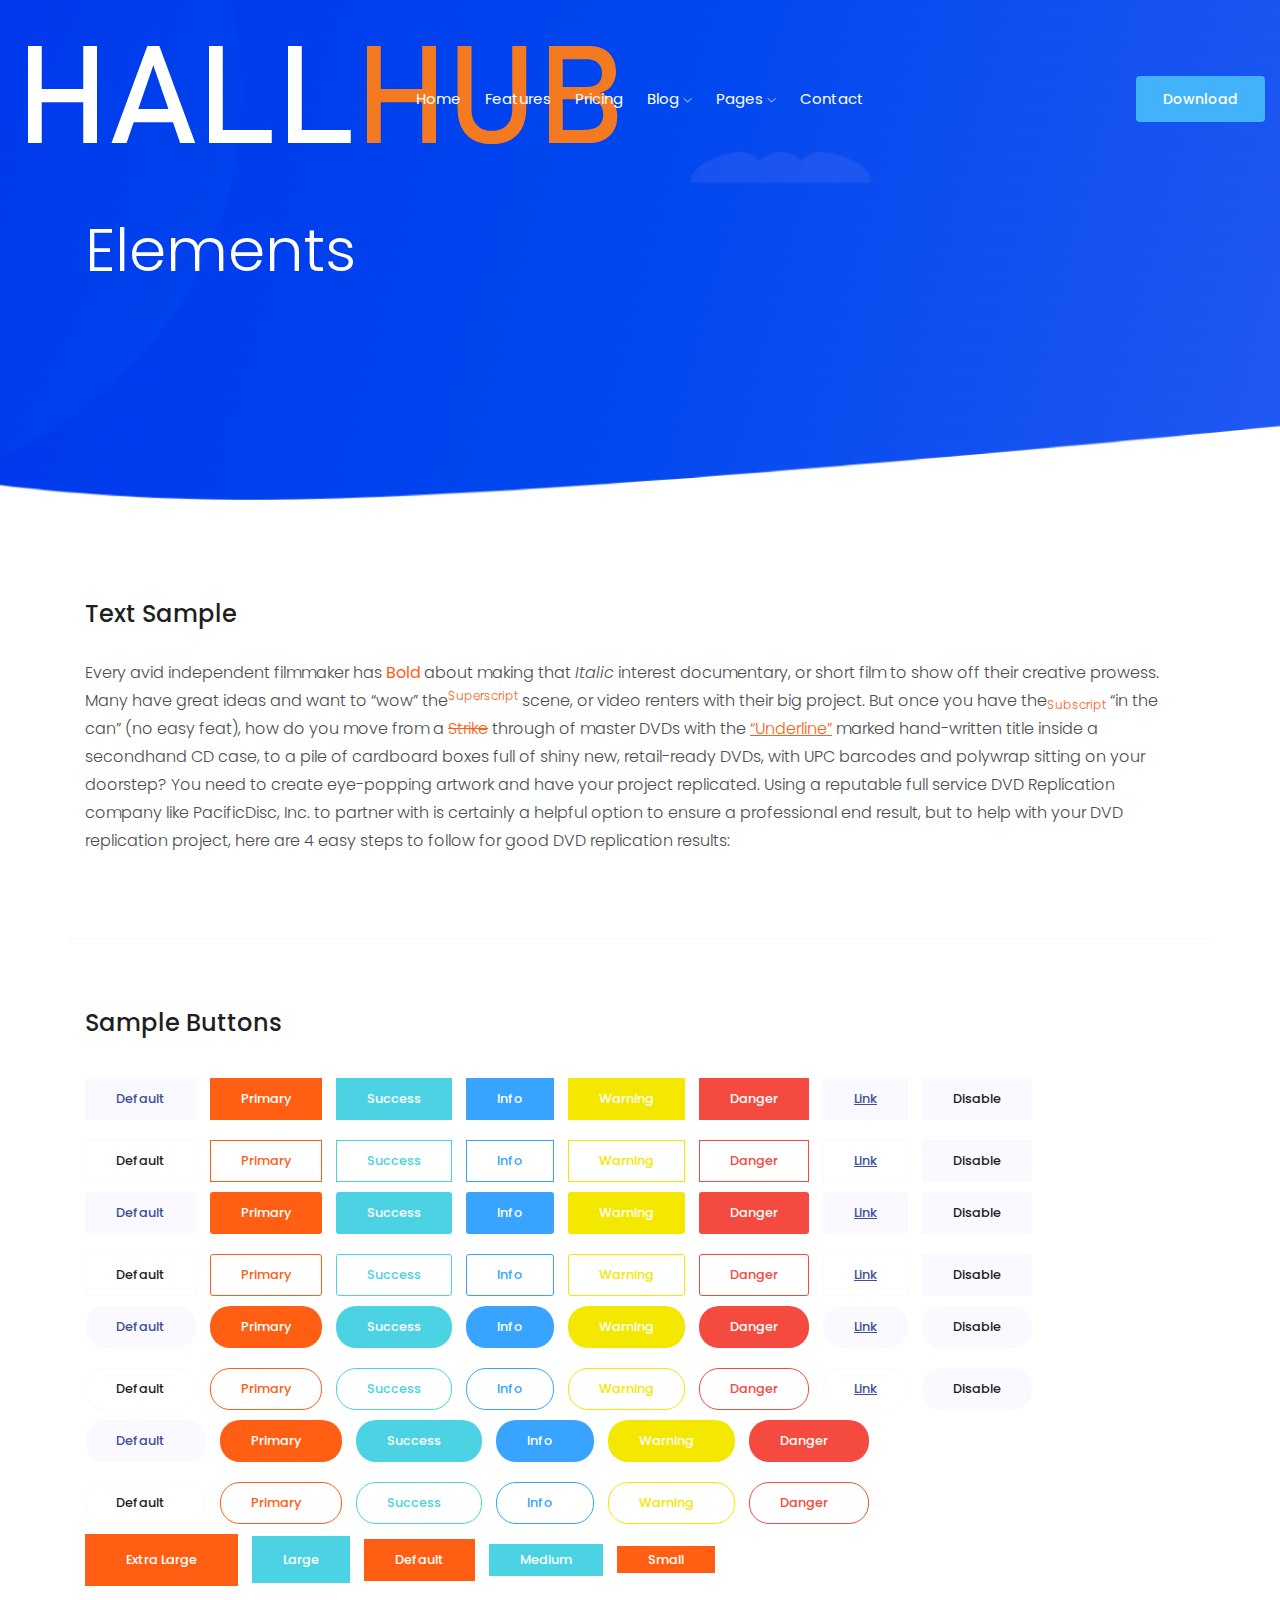
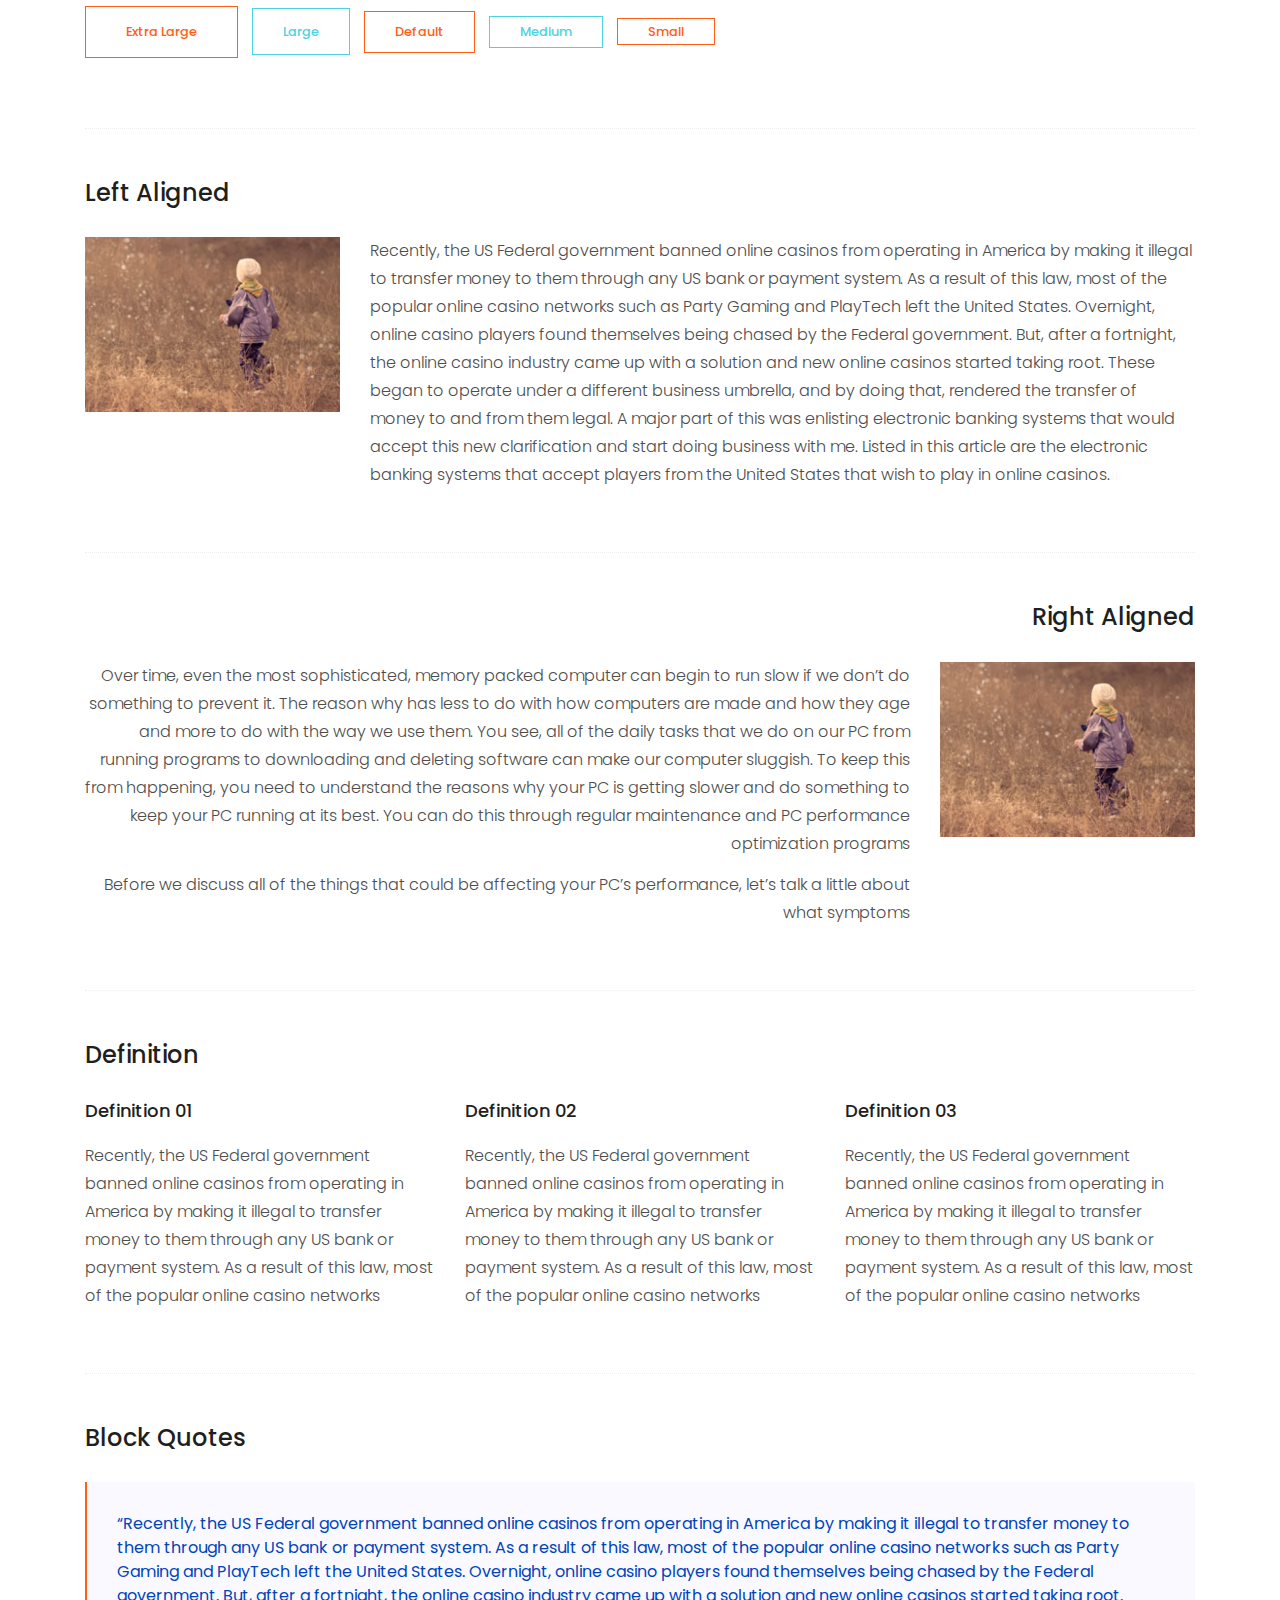
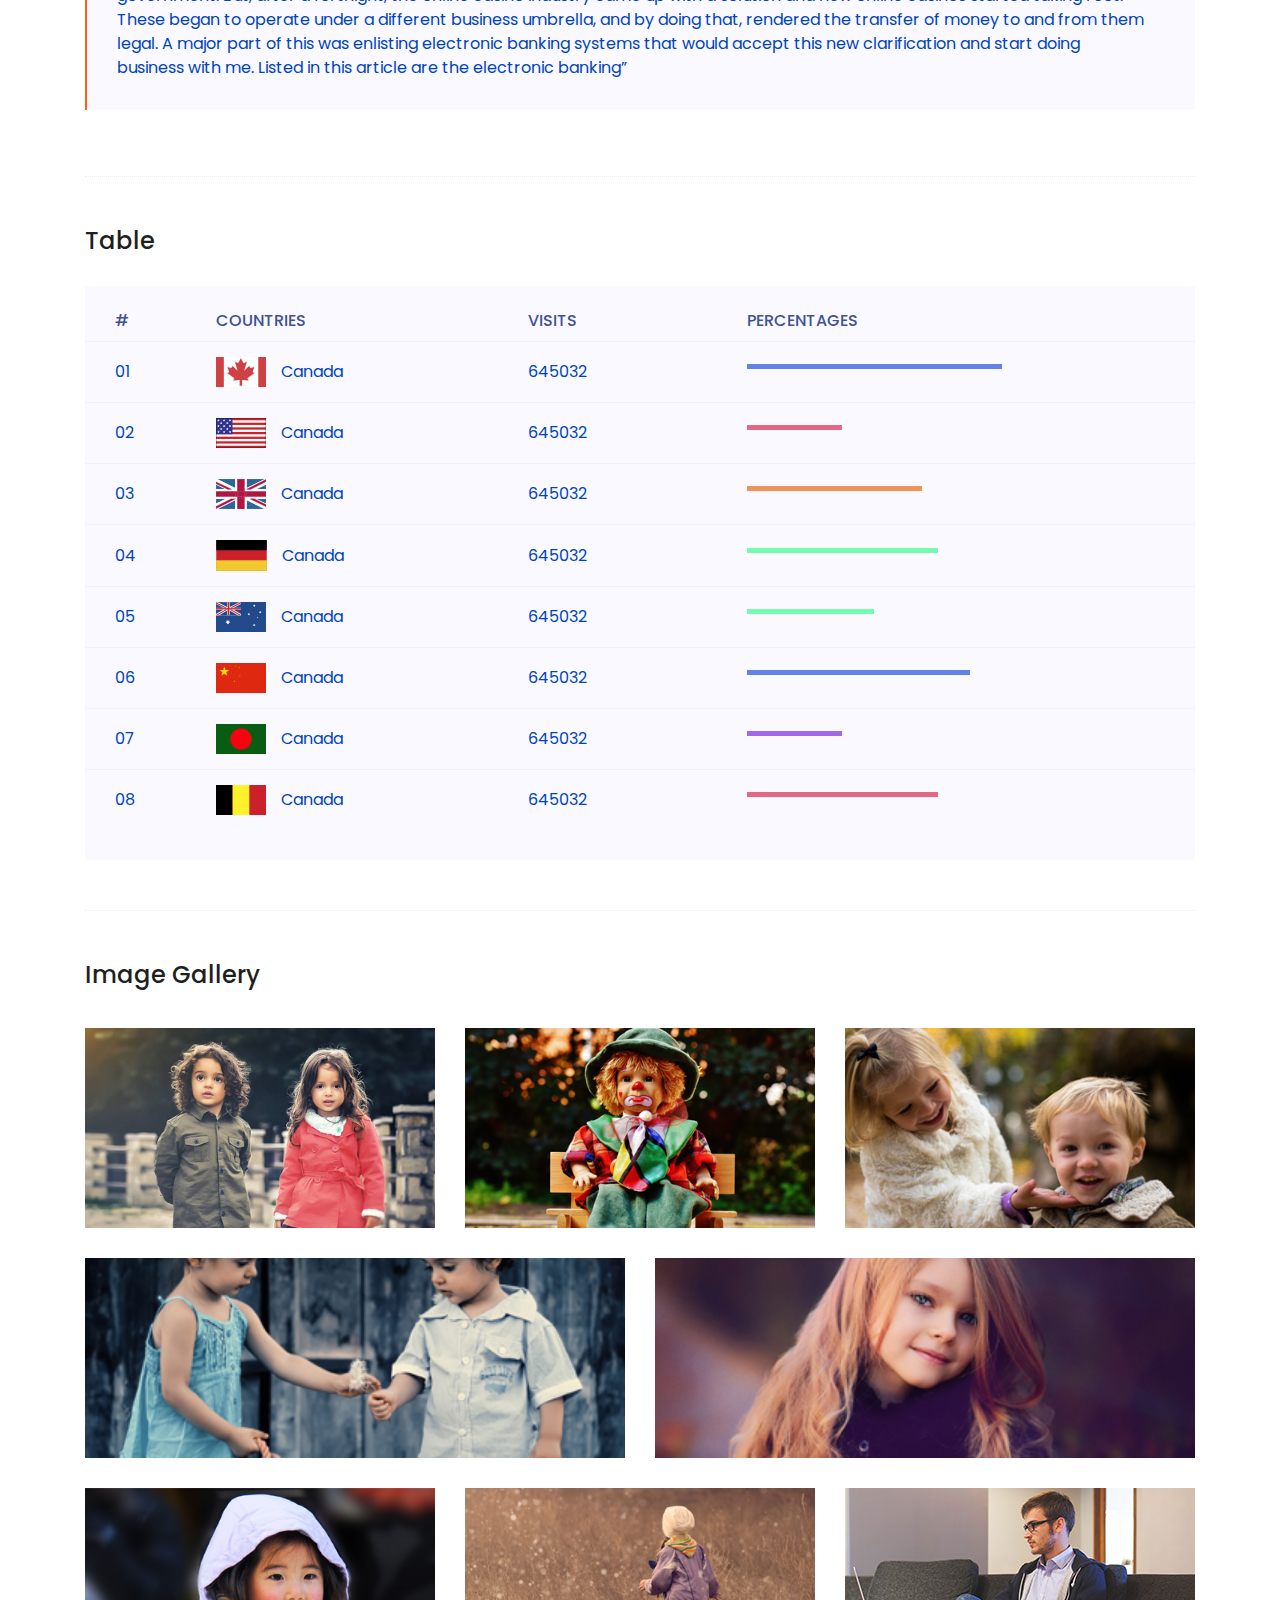
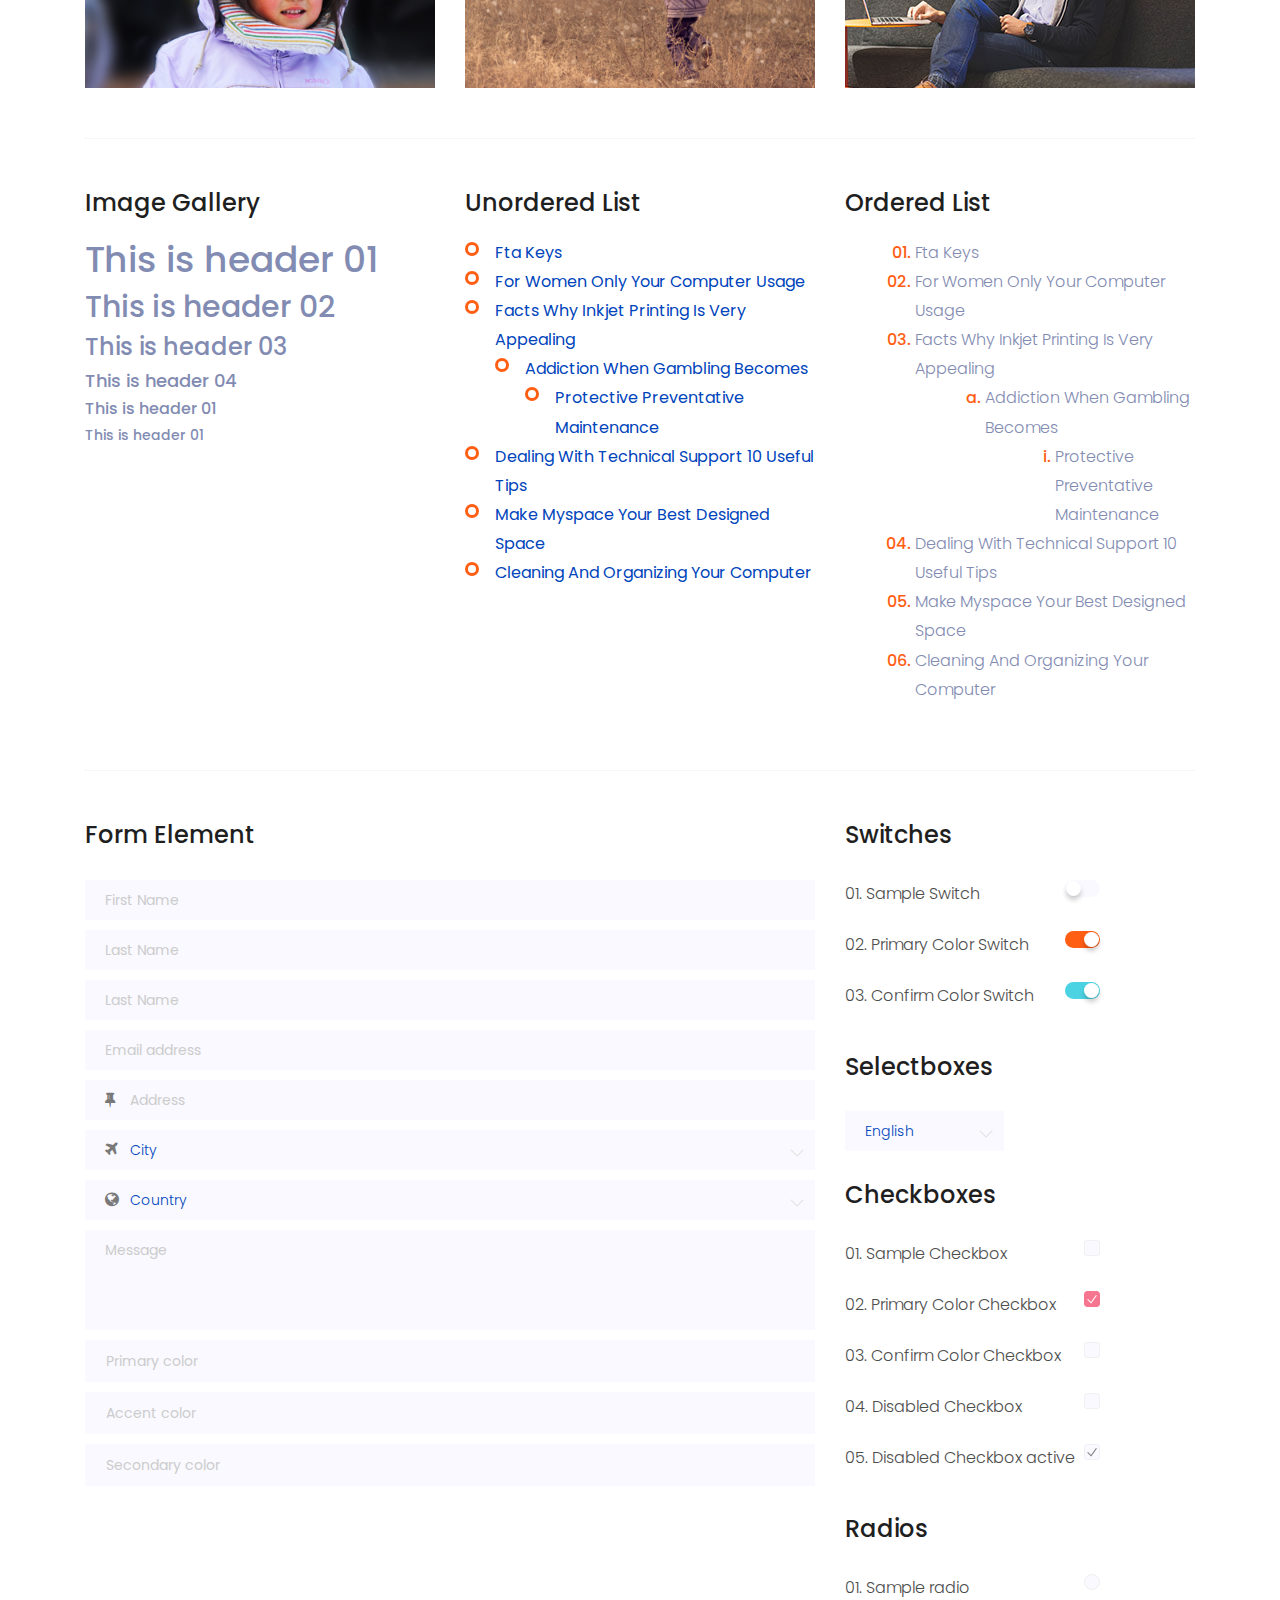
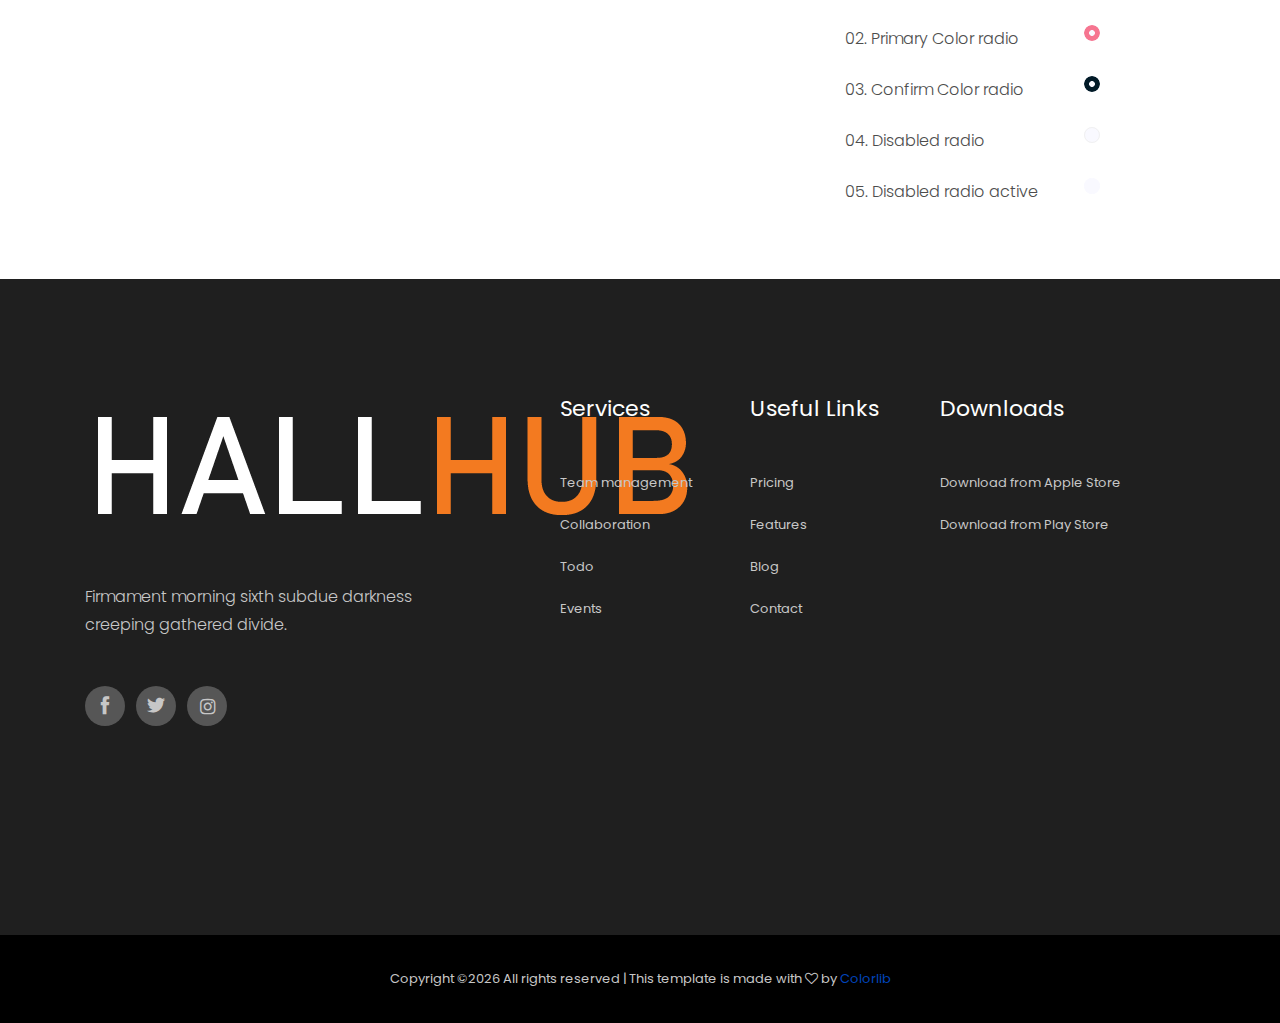
<file: elements.html>
<!doctype html>
<html class="no-js" lang="zxx">

<head>
	<meta charset="utf-8">
	<meta http-equiv="x-ua-compatible" content="ie=edge">
	<title>HallHub</title>
	<meta name="description" content="">
	<meta name="viewport" content="width=device-width, initial-scale=1">

	<!-- <link rel="manifest" href="site.webmanifest"> -->
	<!-- Place favicon.ico in the root directory -->

	<!-- CSS here -->
	<link rel="stylesheet" href="css/bootstrap.min.css">
	<link rel="stylesheet" href="css/owl.carousel.min.css">
	<link rel="stylesheet" href="css/magnific-popup.css">
	<link rel="stylesheet" href="css/font-awesome.min.css">
	<link rel="stylesheet" href="css/themify-icons.css">
	<link rel="stylesheet" href="css/nice-select.css">
	<link rel="stylesheet" href="css/flaticon.css">
	<link rel="stylesheet" href="css/gijgo.css">
	<link rel="stylesheet" href="css/animate.min.css">
	<link rel="stylesheet" href="css/slicknav.css">
	<link rel="stylesheet" href="css/style.css">
	<!-- <link rel="stylesheet" href="css/responsive.css"> -->
</head>

<body>
	<!--[if lte IE 9]>
            <p class="browserupgrade">You are using an <strong>outdated</strong> browser. Please <a href="https://browsehappy.com/">upgrade your browser</a> to improve your experience and security.</p>
        <![endif]-->

    <!-- header-start -->
    <header>
        <div class="header-area ">
            <div id="sticky-header" class="main-header-area">
                <div class="container-fluid">
                    <div class="row align-items-center">
                        <div class="col-xl-3 col-lg-2">
                            <div class="logo">
                                <a href="index.html">
                                    <img src="img/logo.png" alt="">
                                </a>
                            </div>
                        </div>
                        <div class="col-xl-6 col-lg-7">
                            <div class="main-menu  d-none d-lg-block">
                                <nav>
                                    <ul id="navigation">
                                        <li><a class="active" href="index.html">home</a></li>
                                        <li><a href="features.html">Features</a></li>
                                        <li><a href="Pricing.html">Pricing</a></li>
                                        <li><a href="#">blog <i class="ti-angle-down"></i></a>
                                            <ul class="submenu">
                                                <li><a href="blog.html">blog</a></li>
                                                <li><a href="single-blog.html">single-blog</a></li>
                                            </ul>
                                        </li>
                                        <li><a href="#">pages <i class="ti-angle-down"></i></a>
                                            <ul class="submenu">
                                                 <li><a href="elements.html">elements</a></li>
                                            </ul>
                                        </li>
                                        <li><a href="contact.html">Contact</a></li>
                                    </ul>
                                </nav>
                            </div>
                        </div>
                        <div class="col-xl-3 col-lg-3 d-none d-lg-block">
                            <div class="Appointment">
                                <div class="book_btn d-none d-lg-block">
                                    <a  href="#">Download</a>
                                </div>
                            </div>
                        </div>
                        <div class="col-12">
                            <div class="mobile_menu d-block d-lg-none"></div>
                        </div>
                    </div>

                </div>
            </div>
        </div>
    </header>
    <!-- header-end -->

    <!-- bradcam_area  -->
    <div class="bradcam_area bradcam_bg_1">
        <div class="container">
            <div class="row">
                <div class="col-xl-12">
                    <div class="bradcam_text">
                        <h3>Elements</h3>
                    </div>
                </div>
            </div>
        </div>
    </div>
    <!-- /bradcam_area  -->

	<!-- Start Sample Area -->
	<section class="sample-text-area">
		<div class="container box_1170">
			<h3 class="text-heading">Text Sample</h3>
			<p class="sample-text">
				Every avid independent filmmaker has <b>Bold</b> about making that <i>Italic</i> interest documentary,
				or short
				film to show off their creative prowess. Many have great ideas and want to “wow”
				the<sup>Superscript</sup> scene,
				or video renters with their big project. But once you have the<sub>Subscript</sub> “in the can” (no easy
				feat), how
				do you move from a <del>Strike</del> through of master DVDs with the <u>“Underline”</u> marked
				hand-written title
				inside a secondhand CD case, to a pile of cardboard boxes full of shiny new, retail-ready DVDs, with UPC
				barcodes
				and polywrap sitting on your doorstep? You need to create eye-popping artwork and have your project
				replicated.
				Using a reputable full service DVD Replication company like PacificDisc, Inc. to partner with is
				certainly a
				helpful option to ensure a professional end result, but to help with your DVD replication project, here
				are 4 easy
				steps to follow for good DVD replication results:

			</p>
		</div>
	</section>
	<!-- End Sample Area -->

	<!-- Start Button -->
	<section class="button-area">
		<div class="container box_1170 border-top-generic">
			<h3 class="text-heading">Sample Buttons</h3>
			<div class="button-group-area">
				<a href="#" class="genric-btn default">Default</a>
				<a href="#" class="genric-btn primary">Primary</a>
				<a href="#" class="genric-btn success">Success</a>
				<a href="#" class="genric-btn info">Info</a>
				<a href="#" class="genric-btn warning">Warning</a>
				<a href="#" class="genric-btn danger">Danger</a>
				<a href="#" class="genric-btn link">Link</a>
				<a href="#" class="genric-btn disable">Disable</a>
			</div>
			<div class="button-group-area mt-10">
				<a href="#" class="genric-btn default-border">Default</a>
				<a href="#" class="genric-btn primary-border">Primary</a>
				<a href="#" class="genric-btn success-border">Success</a>
				<a href="#" class="genric-btn info-border">Info</a>
				<a href="#" class="genric-btn warning-border">Warning</a>
				<a href="#" class="genric-btn danger-border">Danger</a>
				<a href="#" class="genric-btn link-border">Link</a>
				<a href="#" class="genric-btn disable">Disable</a>
			</div>
			<div class="button-group-area mt-40">
				<a href="#" class="genric-btn default radius">Default</a>
				<a href="#" class="genric-btn primary radius">Primary</a>
				<a href="#" class="genric-btn success radius">Success</a>
				<a href="#" class="genric-btn info radius">Info</a>
				<a href="#" class="genric-btn warning radius">Warning</a>
				<a href="#" class="genric-btn danger radius">Danger</a>
				<a href="#" class="genric-btn link radius">Link</a>
				<a href="#" class="genric-btn disable radius">Disable</a>
			</div>
			<div class="button-group-area mt-10">
				<a href="#" class="genric-btn default-border radius">Default</a>
				<a href="#" class="genric-btn primary-border radius">Primary</a>
				<a href="#" class="genric-btn success-border radius">Success</a>
				<a href="#" class="genric-btn info-border radius">Info</a>
				<a href="#" class="genric-btn warning-border radius">Warning</a>
				<a href="#" class="genric-btn danger-border radius">Danger</a>
				<a href="#" class="genric-btn link-border radius">Link</a>
				<a href="#" class="genric-btn disable radius">Disable</a>
			</div>
			<div class="button-group-area mt-40">
				<a href="#" class="genric-btn default circle">Default</a>
				<a href="#" class="genric-btn primary circle">Primary</a>
				<a href="#" class="genric-btn success circle">Success</a>
				<a href="#" class="genric-btn info circle">Info</a>
				<a href="#" class="genric-btn warning circle">Warning</a>
				<a href="#" class="genric-btn danger circle">Danger</a>
				<a href="#" class="genric-btn link circle">Link</a>
				<a href="#" class="genric-btn disable circle">Disable</a>
			</div>
			<div class="button-group-area mt-10">
				<a href="#" class="genric-btn default-border circle">Default</a>
				<a href="#" class="genric-btn primary-border circle">Primary</a>
				<a href="#" class="genric-btn success-border circle">Success</a>
				<a href="#" class="genric-btn info-border circle">Info</a>
				<a href="#" class="genric-btn warning-border circle">Warning</a>
				<a href="#" class="genric-btn danger-border circle">Danger</a>
				<a href="#" class="genric-btn link-border circle">Link</a>
				<a href="#" class="genric-btn disable circle">Disable</a>
			</div>
			<div class="button-group-area mt-40">
				<a href="#" class="genric-btn default circle arrow">Default<span class="lnr lnr-arrow-right"></span></a>
				<a href="#" class="genric-btn primary circle arrow">Primary<span class="lnr lnr-arrow-right"></span></a>
				<a href="#" class="genric-btn success circle arrow">Success<span class="lnr lnr-arrow-right"></span></a>
				<a href="#" class="genric-btn info circle arrow">Info<span class="lnr lnr-arrow-right"></span></a>
				<a href="#" class="genric-btn warning circle arrow">Warning<span class="lnr lnr-arrow-right"></span></a>
				<a href="#" class="genric-btn danger circle arrow">Danger<span class="lnr lnr-arrow-right"></span></a>
			</div>
			<div class="button-group-area mt-10">
				<a href="#" class="genric-btn default-border circle arrow">Default<span
						class="lnr lnr-arrow-right"></span></a>
				<a href="#" class="genric-btn primary-border circle arrow">Primary<span
						class="lnr lnr-arrow-right"></span></a>
				<a href="#" class="genric-btn success-border circle arrow">Success<span
						class="lnr lnr-arrow-right"></span></a>
				<a href="#" class="genric-btn info-border circle arrow">Info<span
						class="lnr lnr-arrow-right"></span></a>
				<a href="#" class="genric-btn warning-border circle arrow">Warning<span
						class="lnr lnr-arrow-right"></span></a>
				<a href="#" class="genric-btn danger-border circle arrow">Danger<span
						class="lnr lnr-arrow-right"></span></a>
			</div>
			<div class="button-group-area mt-40">
				<a href="#" class="genric-btn primary e-large">Extra Large</a>
				<a href="#" class="genric-btn success large">Large</a>
				<a href="#" class="genric-btn primary">Default</a>
				<a href="#" class="genric-btn success medium">Medium</a>
				<a href="#" class="genric-btn primary small">Small</a>
			</div>
			<div class="button-group-area mt-10">
				<a href="#" class="genric-btn primary-border e-large">Extra Large</a>
				<a href="#" class="genric-btn success-border large">Large</a>
				<a href="#" class="genric-btn primary-border">Default</a>
				<a href="#" class="genric-btn success-border medium">Medium</a>
				<a href="#" class="genric-btn primary-border small">Small</a>
			</div>
		</div>
	</section>
	<!-- End Button -->

	<!-- Start Align Area -->
	<div class="whole-wrap">
		<div class="container box_1170">
			<div class="section-top-border">
				<h3 class="mb-30">Left Aligned</h3>
				<div class="row">
					<div class="col-md-3">
						<img src="img/elements/d.jpg" alt="" class="img-fluid">
					</div>
					<div class="col-md-9 mt-sm-20">
						<p>Recently, the US Federal government banned online casinos from operating in America by making
							it illegal to
							transfer money to them through any US bank or payment system. As a result of this law, most
							of the popular
							online casino networks such as Party Gaming and PlayTech left the United States. Overnight,
							online casino
							players found themselves being chased by the Federal government. But, after a fortnight, the
							online casino
							industry came up with a solution and new online casinos started taking root. These began to
							operate under a
							different business umbrella, and by doing that, rendered the transfer of money to and from
							them legal. A major
							part of this was enlisting electronic banking systems that would accept this new
							clarification and start doing
							business with me. Listed in this article are the electronic banking systems that accept
							players from the United
							States that wish to play in online casinos.</p>
					</div>
				</div>
			</div>
			<div class="section-top-border text-right">
				<h3 class="mb-30">Right Aligned</h3>
				<div class="row">
					<div class="col-md-9">
						<p class="text-right">Over time, even the most sophisticated, memory packed computer can begin
							to run slow if we
							don’t do something to prevent it. The reason why has less to do with how computers are made
							and how they age and
							more to do with the way we use them. You see, all of the daily tasks that we do on our PC
							from running programs
							to downloading and deleting software can make our computer sluggish. To keep this from
							happening, you need to
							understand the reasons why your PC is getting slower and do something to keep your PC
							running at its best. You
							can do this through regular maintenance and PC performance optimization programs</p>
						<p class="text-right">Before we discuss all of the things that could be affecting your PC’s
							performance, let’s
							talk a little about what symptoms</p>
					</div>
					<div class="col-md-3">
						<img src="img/elements/d.jpg" alt="" class="img-fluid">
					</div>
				</div>
			</div>
			<div class="section-top-border">
				<h3 class="mb-30">Definition</h3>
				<div class="row">
					<div class="col-md-4">
						<div class="single-defination">
							<h4 class="mb-20">Definition 01</h4>
							<p>Recently, the US Federal government banned online casinos from operating in America by
								making it illegal to
								transfer money to them through any US bank or payment system. As a result of this law,
								most of the popular
								online casino networks</p>
						</div>
					</div>
					<div class="col-md-4">
						<div class="single-defination">
							<h4 class="mb-20">Definition 02</h4>
							<p>Recently, the US Federal government banned online casinos from operating in America by
								making it illegal to
								transfer money to them through any US bank or payment system. As a result of this law,
								most of the popular
								online casino networks</p>
						</div>
					</div>
					<div class="col-md-4">
						<div class="single-defination">
							<h4 class="mb-20">Definition 03</h4>
							<p>Recently, the US Federal government banned online casinos from operating in America by
								making it illegal to
								transfer money to them through any US bank or payment system. As a result of this law,
								most of the popular
								online casino networks</p>
						</div>
					</div>
				</div>
			</div>
			<div class="section-top-border">
				<h3 class="mb-30">Block Quotes</h3>
				<div class="row">
					<div class="col-lg-12">
						<blockquote class="generic-blockquote">
							“Recently, the US Federal government banned online casinos from operating in America by
							making it illegal to
							transfer money to them through any US bank or payment system. As a result of this law, most
							of the popular
							online casino networks such as Party Gaming and PlayTech left the United States. Overnight,
							online casino
							players found themselves being chased by the Federal government. But, after a fortnight, the
							online casino
							industry came up with a solution and new online casinos started taking root. These began to
							operate under a
							different business umbrella, and by doing that, rendered the transfer of money to and from
							them legal. A major
							part of this was enlisting electronic banking systems that would accept this new
							clarification and start doing
							business with me. Listed in this article are the electronic banking”
						</blockquote>
					</div>
				</div>
			</div>
			<div class="section-top-border">
				<h3 class="mb-30">Table</h3>
				<div class="progress-table-wrap">
					<div class="progress-table">
						<div class="table-head">
							<div class="serial">#</div>
							<div class="country">Countries</div>
							<div class="visit">Visits</div>
							<div class="percentage">Percentages</div>
						</div>
						<div class="table-row">
							<div class="serial">01</div>
							<div class="country"> <img src="img/elements/f1.jpg" alt="flag">Canada</div>
							<div class="visit">645032</div>
							<div class="percentage">
								<div class="progress">
									<div class="progress-bar color-1" role="progressbar" style="width: 80%"
										aria-valuenow="80" aria-valuemin="0" aria-valuemax="100"></div>
								</div>
							</div>
						</div>
						<div class="table-row">
							<div class="serial">02</div>
							<div class="country"> <img src="img/elements/f2.jpg" alt="flag">Canada</div>
							<div class="visit">645032</div>
							<div class="percentage">
								<div class="progress">
									<div class="progress-bar color-2" role="progressbar" style="width: 30%"
										aria-valuenow="30" aria-valuemin="0" aria-valuemax="100"></div>
								</div>
							</div>
						</div>
						<div class="table-row">
							<div class="serial">03</div>
							<div class="country"> <img src="img/elements/f3.jpg" alt="flag">Canada</div>
							<div class="visit">645032</div>
							<div class="percentage">
								<div class="progress">
									<div class="progress-bar color-3" role="progressbar" style="width: 55%"
										aria-valuenow="55" aria-valuemin="0" aria-valuemax="100"></div>
								</div>
							</div>
						</div>
						<div class="table-row">
							<div class="serial">04</div>
							<div class="country"> <img src="img/elements/f4.jpg" alt="flag">Canada</div>
							<div class="visit">645032</div>
							<div class="percentage">
								<div class="progress">
									<div class="progress-bar color-4" role="progressbar" style="width: 60%"
										aria-valuenow="60" aria-valuemin="0" aria-valuemax="100"></div>
								</div>
							</div>
						</div>
						<div class="table-row">
							<div class="serial">05</div>
							<div class="country"> <img src="img/elements/f5.jpg" alt="flag">Canada</div>
							<div class="visit">645032</div>
							<div class="percentage">
								<div class="progress">
									<div class="progress-bar color-5" role="progressbar" style="width: 40%"
										aria-valuenow="40" aria-valuemin="0" aria-valuemax="100"></div>
								</div>
							</div>
						</div>
						<div class="table-row">
							<div class="serial">06</div>
							<div class="country"> <img src="img/elements/f6.jpg" alt="flag">Canada</div>
							<div class="visit">645032</div>
							<div class="percentage">
								<div class="progress">
									<div class="progress-bar color-6" role="progressbar" style="width: 70%"
										aria-valuenow="70" aria-valuemin="0" aria-valuemax="100"></div>
								</div>
							</div>
						</div>
						<div class="table-row">
							<div class="serial">07</div>
							<div class="country"> <img src="img/elements/f7.jpg" alt="flag">Canada</div>
							<div class="visit">645032</div>
							<div class="percentage">
								<div class="progress">
									<div class="progress-bar color-7" role="progressbar" style="width: 30%"
										aria-valuenow="30" aria-valuemin="0" aria-valuemax="100"></div>
								</div>
							</div>
						</div>
						<div class="table-row">
							<div class="serial">08</div>
							<div class="country"> <img src="img/elements/f8.jpg" alt="flag">Canada</div>
							<div class="visit">645032</div>
							<div class="percentage">
								<div class="progress">
									<div class="progress-bar color-8" role="progressbar" style="width: 60%"
										aria-valuenow="60" aria-valuemin="0" aria-valuemax="100"></div>
								</div>
							</div>
						</div>
					</div>
				</div>
			</div>
			<div class="section-top-border">
				<h3>Image Gallery</h3>
				<div class="row gallery-item">
					<div class="col-md-4">
						<a href="img/elements/g1.jpg" class="img-pop-up">
							<div class="single-gallery-image" style="background: url(img/elements/g1.jpg);"></div>
						</a>
					</div>
					<div class="col-md-4">
						<a href="img/elements/g2.jpg" class="img-pop-up">
							<div class="single-gallery-image" style="background: url(img/elements/g2.jpg);"></div>
						</a>
					</div>
					<div class="col-md-4">
						<a href="img/elements/g3.jpg" class="img-pop-up">
							<div class="single-gallery-image" style="background: url(img/elements/g3.jpg);"></div>
						</a>
					</div>
					<div class="col-md-6">
						<a href="img/elements/g4.jpg" class="img-pop-up">
							<div class="single-gallery-image" style="background: url(img/elements/g4.jpg);"></div>
						</a>
					</div>
					<div class="col-md-6">
						<a href="img/elements/g5.jpg" class="img-pop-up">
							<div class="single-gallery-image" style="background: url(img/elements/g5.jpg);"></div>
						</a>
					</div>
					<div class="col-md-4">
						<a href="img/elements/g6.jpg" class="img-pop-up">
							<div class="single-gallery-image" style="background: url(img/elements/g6.jpg);"></div>
						</a>
					</div>
					<div class="col-md-4">
						<a href="img/elements/g7.jpg" class="img-pop-up">
							<div class="single-gallery-image" style="background: url(img/elements/g7.jpg);"></div>
						</a>
					</div>
					<div class="col-md-4">
						<a href="img/elements/g8.jpg" class="img-pop-up">
							<div class="single-gallery-image" style="background: url(img/elements/g8.jpg);"></div>
						</a>
					</div>
				</div>
			</div>
			<div class="section-top-border">
				<div class="row">
					<div class="col-md-4">
						<h3 class="mb-20">Image Gallery</h3>
						<div class="typography">
							<h1>This is header 01</h1>
							<h2>This is header 02</h2>
							<h3>This is header 03</h3>
							<h4>This is header 04</h4>
							<h5>This is header 01</h5>
							<h6>This is header 01</h6>
						</div>
					</div>
					<div class="col-md-4 mt-sm-30">
						<h3 class="mb-20">Unordered List</h3>
						<div class="">
							<ul class="unordered-list">
								<li>Fta Keys</li>
								<li>For Women Only Your Computer Usage</li>
								<li>Facts Why Inkjet Printing Is Very Appealing
									<ul>
										<li>Addiction When Gambling Becomes
											<ul>
												<li>Protective Preventative Maintenance</li>
											</ul>
										</li>
									</ul>
								</li>
								<li>Dealing With Technical Support 10 Useful Tips</li>
								<li>Make Myspace Your Best Designed Space</li>
								<li>Cleaning And Organizing Your Computer</li>
							</ul>
						</div>
					</div>
					<div class="col-md-4 mt-sm-30">
						<h3 class="mb-20">Ordered List</h3>
						<div class="">
							<ol class="ordered-list">
								<li><span>Fta Keys</span></li>
								<li><span>For Women Only Your Computer Usage</span></li>
								<li><span>Facts Why Inkjet Printing Is Very Appealing</span>
									<ol class="ordered-list-alpha">
										<li><span>Addiction When Gambling Becomes</span>
											<ol class="ordered-list-roman">
												<li><span>Protective Preventative Maintenance</span></li>
											</ol>
										</li>
									</ol>
								</li>
								<li><span>Dealing With Technical Support 10 Useful Tips</span></li>
								<li><span>Make Myspace Your Best Designed Space</span></li>
								<li><span>Cleaning And Organizing Your Computer</span></li>
							</ol>
						</div>
					</div>
				</div>
			</div>
			<div class="section-top-border">
				<div class="row">
					<div class="col-lg-8 col-md-8">
						<h3 class="mb-30">Form Element</h3>
						<form action="#">
							<div class="mt-10">
								<input type="text" name="first_name" placeholder="First Name"
									onfocus="this.placeholder = ''" onblur="this.placeholder = 'First Name'" required
									class="single-input">
							</div>
							<div class="mt-10">
								<input type="text" name="last_name" placeholder="Last Name"
									onfocus="this.placeholder = ''" onblur="this.placeholder = 'Last Name'" required
									class="single-input">
							</div>
							<div class="mt-10">
								<input type="text" name="last_name" placeholder="Last Name"
									onfocus="this.placeholder = ''" onblur="this.placeholder = 'Last Name'" required
									class="single-input">
							</div>
							<div class="mt-10">
								<input type="email" name="EMAIL" placeholder="Email address"
									onfocus="this.placeholder = ''" onblur="this.placeholder = 'Email address'" required
									class="single-input">
							</div>
							<div class="input-group-icon mt-10">
								<div class="icon"><i class="fa fa-thumb-tack" aria-hidden="true"></i></div>
								<input type="text" name="address" placeholder="Address" onfocus="this.placeholder = ''"
									onblur="this.placeholder = 'Address'" required class="single-input">
							</div>
							<div class="input-group-icon mt-10">
								<div class="icon"><i class="fa fa-plane" aria-hidden="true"></i></div>
								<div class="form-select" id="default-select"">
											<select>
												<option value=" 1">City</option>
									<option value="1">Dhaka</option>
									<option value="1">Dilli</option>
									<option value="1">Newyork</option>
									<option value="1">Islamabad</option>
									</select>
								</div>
							</div>
							<div class="input-group-icon mt-10">
								<div class="icon"><i class="fa fa-globe" aria-hidden="true"></i></div>
								<div class="form-select" id="default-select"">
											<select>
												<option value=" 1">Country</option>
									<option value="1">Bangladesh</option>
									<option value="1">India</option>
									<option value="1">England</option>
									<option value="1">Srilanka</option>
									</select>
								</div>
							</div>

							<div class="mt-10">
								<textarea class="single-textarea" placeholder="Message" onfocus="this.placeholder = ''"
									onblur="this.placeholder = 'Message'" required></textarea>
							</div>
							<!-- For Gradient Border Use -->
							<!-- <div class="mt-10">
										<div class="primary-input">
											<input id="primary-input" type="text" name="first_name" placeholder="Primary color" onfocus="this.placeholder = ''" onblur="this.placeholder = 'Primary color'">
											<label for="primary-input"></label>
										</div>
									</div> -->
							<div class="mt-10">
								<input type="text" name="first_name" placeholder="Primary color"
									onfocus="this.placeholder = ''" onblur="this.placeholder = 'Primary color'" required
									class="single-input-primary">
							</div>
							<div class="mt-10">
								<input type="text" name="first_name" placeholder="Accent color"
									onfocus="this.placeholder = ''" onblur="this.placeholder = 'Accent color'" required
									class="single-input-accent">
							</div>
							<div class="mt-10">
								<input type="text" name="first_name" placeholder="Secondary color"
									onfocus="this.placeholder = ''" onblur="this.placeholder = 'Secondary color'"
									required class="single-input-secondary">
							</div>
						</form>
					</div>
					<div class="col-lg-3 col-md-4 mt-sm-30">
						<div class="single-element-widget">
							<h3 class="mb-30">Switches</h3>
							<div class="switch-wrap d-flex justify-content-between">
								<p>01. Sample Switch</p>
								<div class="primary-switch">
									<input type="checkbox" id="default-switch">
									<label for="default-switch"></label>
								</div>
							</div>
							<div class="switch-wrap d-flex justify-content-between">
								<p>02. Primary Color Switch</p>
								<div class="primary-switch">
									<input type="checkbox" id="primary-switch" checked>
									<label for="primary-switch"></label>
								</div>
							</div>
							<div class="switch-wrap d-flex justify-content-between">
								<p>03. Confirm Color Switch</p>
								<div class="confirm-switch">
									<input type="checkbox" id="confirm-switch" checked>
									<label for="confirm-switch"></label>
								</div>
							</div>
						</div>
						<div class="single-element-widget mt-30">
							<h3 class="mb-30">Selectboxes</h3>
							<div class="default-select" id="default-select"">
										<select>
											<option value=" 1">English</option>
								<option value="1">Spanish</option>
								<option value="1">Arabic</option>
								<option value="1">Portuguise</option>
								<option value="1">Bengali</option>
								</select>
							</div>
						</div>
						<div class="single-element-widget mt-30">
							<h3 class="mb-30">Checkboxes</h3>
							<div class="switch-wrap d-flex justify-content-between">
								<p>01. Sample Checkbox</p>
								<div class="primary-checkbox">
									<input type="checkbox" id="default-checkbox">
									<label for="default-checkbox"></label>
								</div>
							</div>
							<div class="switch-wrap d-flex justify-content-between">
								<p>02. Primary Color Checkbox</p>
								<div class="primary-checkbox">
									<input type="checkbox" id="primary-checkbox" checked>
									<label for="primary-checkbox"></label>
								</div>
							</div>
							<div class="switch-wrap d-flex justify-content-between">
								<p>03. Confirm Color Checkbox</p>
								<div class="confirm-checkbox">
									<input type="checkbox" id="confirm-checkbox">
									<label for="confirm-checkbox"></label>
								</div>
							</div>
							<div class="switch-wrap d-flex justify-content-between">
								<p>04. Disabled Checkbox</p>
								<div class="disabled-checkbox">
									<input type="checkbox" id="disabled-checkbox" disabled>
									<label for="disabled-checkbox"></label>
								</div>
							</div>
							<div class="switch-wrap d-flex justify-content-between">
								<p>05. Disabled Checkbox active</p>
								<div class="disabled-checkbox">
									<input type="checkbox" id="disabled-checkbox-active" checked disabled>
									<label for="disabled-checkbox-active"></label>
								</div>
							</div>
						</div>
						<div class="single-element-widget mt-30">
							<h3 class="mb-30">Radios</h3>
							<div class="switch-wrap d-flex justify-content-between">
								<p>01. Sample radio</p>
								<div class="primary-radio">
									<input type="checkbox" id="default-radio">
									<label for="default-radio"></label>
								</div>
							</div>
							<div class="switch-wrap d-flex justify-content-between">
								<p>02. Primary Color radio</p>
								<div class="primary-radio">
									<input type="checkbox" id="primary-radio" checked>
									<label for="primary-radio"></label>
								</div>
							</div>
							<div class="switch-wrap d-flex justify-content-between">
								<p>03. Confirm Color radio</p>
								<div class="confirm-radio">
									<input type="checkbox" id="confirm-radio" checked>
									<label for="confirm-radio"></label>
								</div>
							</div>
							<div class="switch-wrap d-flex justify-content-between">
								<p>04. Disabled radio</p>
								<div class="disabled-radio">
									<input type="checkbox" id="disabled-radio" disabled>
									<label for="disabled-radio"></label>
								</div>
							</div>
							<div class="switch-wrap d-flex justify-content-between">
								<p>05. Disabled radio active</p>
								<div class="disabled-radio">
									<input type="checkbox" id="disabled-radio-active" checked disabled>
									<label for="disabled-radio-active"></label>
								</div>
							</div>
						</div>
					</div>
				</div>
			</div>
		</div>
	</div>
	<!-- End Align Area -->

    <!-- footer start -->
    <footer class="footer">
        <div class="footer_top">
            <div class="container">
                <div class="row">
                    <div class="col-xl-4 col-md-6 col-lg-4">
                        <div class="footer_widget">
                            <div class="footer_logo">
                                <a href="#">
                                    <img src="img/logo.png" alt="">
                                </a>
                            </div>
                            <p>
                                Firmament morning sixth subdue darkness
                                creeping gathered divide.
                            </p>
                            <div class="socail_links">
                                <ul>
                                    <li>
                                        <a href="#">
                                            <i class="ti-facebook"></i>
                                        </a>
                                    </li>
                                    <li>
                                        <a href="#">
                                            <i class="ti-twitter-alt"></i>
                                        </a>
                                    </li>
                                    <li>
                                        <a href="#">
                                            <i class="fa fa-instagram"></i>
                                        </a>
                                    </li>
                                </ul>
                            </div>

                        </div>
                    </div>
                    <div class="col-xl-2 offset-xl-1 col-md-6 col-lg-3">
                        <div class="footer_widget">
                            <h3 class="footer_title">
                                    Services
                            </h3>
                            <ul>
                                <li><a href="#">Team management</a></li>
                                <li><a href="#">Collaboration</a></li>
                                <li><a href="#">Todo</a></li>
                                <li><a href="#">Events</a></li>
                            </ul>

                        </div>
                    </div>
                    <div class="col-xl-2 col-md-6 col-lg-2">
                        <div class="footer_widget">
                            <h3 class="footer_title">
                                    Useful Links
                            </h3>
                            <ul>
                                <li><a href="#">Pricing</a></li>
                                <li><a href="#">Features</a></li>
                                <li><a href="#">Blog</a></li>
                                <li><a href="#">Contact</a></li>
                            </ul>
                        </div>
                    </div>
                    <div class="col-xl-3 col-md-6 col-lg-3">
                        <div class="footer_widget">
                            <h3 class="footer_title">
                                    Downloads
                            </h3>
                            <ul>
                                <li>
                                    <a href="#">
                                        Download from Apple Store

                                    </a>
                                </li>
                                <li><a href="#">
                                        Download from Play Store
                                    </a>
                                </li>
                                </ul>
                        </div>
                    </div>
                </div>
            </div>
        </div>
        <div class="copy-right_text">
            <div class="container">
                <div class="footer_border"></div>
                <div class="row">
                    <div class="col-xl-12">
                        <p class="copy_right text-center">
                            <!-- Link back to Colorlib can't be removed. Template is licensed under CC BY 3.0. -->
Copyright &copy;<script>document.write(new Date().getFullYear());</script> All rights reserved | This template is made with <i class="fa fa-heart-o" aria-hidden="true"></i> by <a href="https://colorlib.com" target="_blank">Colorlib</a>
<!-- Link back to Colorlib can't be removed. Template is licensed under CC BY 3.0. -->
                        </p>
                    </div>
                </div>
            </div>
        </div>
    </footer>
    <!--/ footer end  -->

	<!-- JS here -->
	<script src="js/vendor/modernizr-3.5.0.min.js"></script>
	<script src="js/vendor/jquery-1.12.4.min.js"></script>
	<script src="js/popper.min.js"></script>
	<script src="js/bootstrap.min.js"></script>
	<script src="js/owl.carousel.min.js"></script>
	<script src="js/isotope.pkgd.min.js"></script>
	<script src="js/ajax-form.js"></script>
	<script src="js/waypoints.min.js"></script>
	<script src="js/jquery.counterup.min.js"></script>
	<script src="js/imagesloaded.pkgd.min.js"></script>
	<script src="js/scrollIt.js"></script>
	<script src="js/jquery.scrollUp.min.js"></script>
	<script src="js/wow.min.js"></script>
	<script src="js/nice-select.min.js"></script>
	<script src="js/jquery.slicknav.min.js"></script>
	<script src="js/jquery.magnific-popup.min.js"></script>
	<script src="js/plugins.js"></script>
	<script src="js/gijgo.min.js"></script>

	<!--contact js-->
	<script src="js/contact.js"></script>
	<script src="js/jquery.ajaxchimp.min.js"></script>
	<script src="js/jquery.form.js"></script>
	<script src="js/jquery.validate.min.js"></script>
	<script src="js/mail-script.js"></script>

	<script src="js/main.js"></script>
    <script>
        $('#datepicker').datepicker({
            iconsLibrary: 'fontawesome',
            icons: {
             rightIcon: '<span class="fa fa-caret-down"></span>'
         }
        });
        $('#datepicker2').datepicker({
            iconsLibrary: 'fontawesome',
            icons: {
             rightIcon: '<span class="fa fa-caret-down"></span>'
         }

        });
    </script>
</body>
</html>
</file>
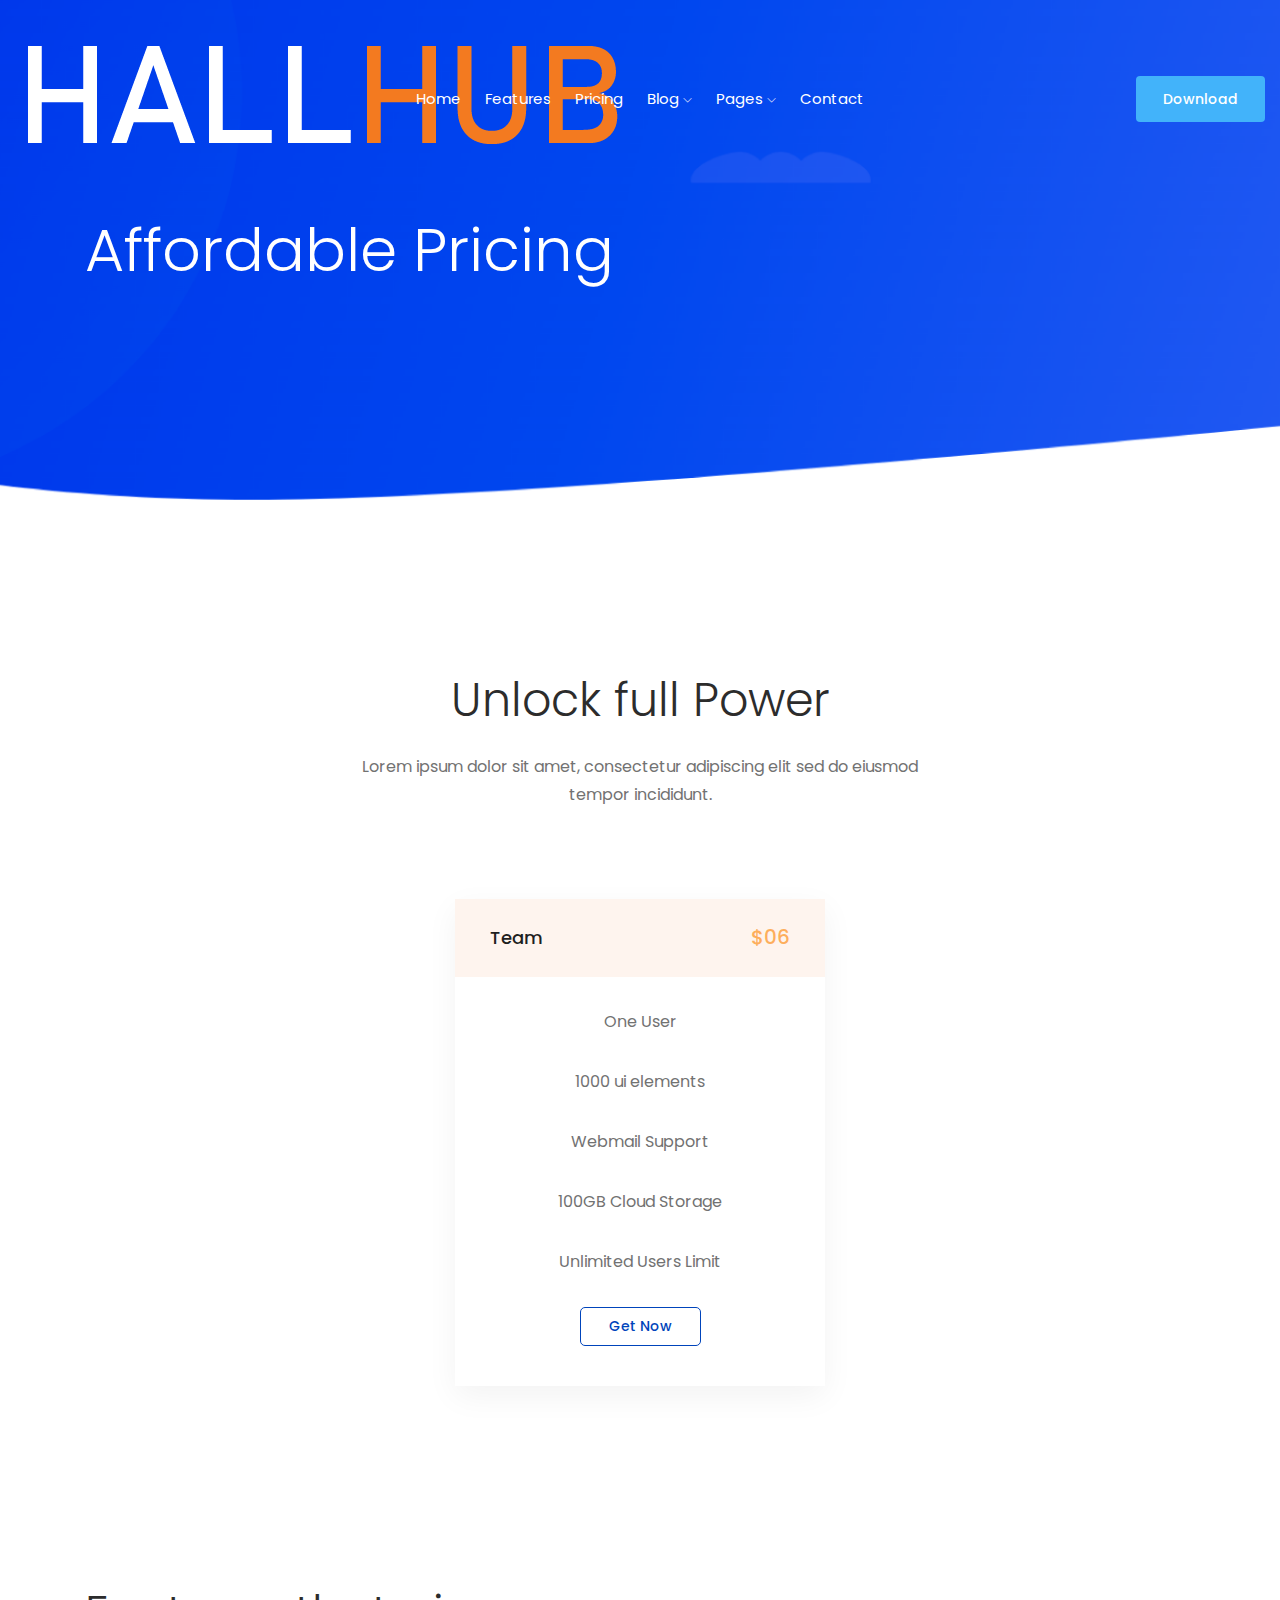
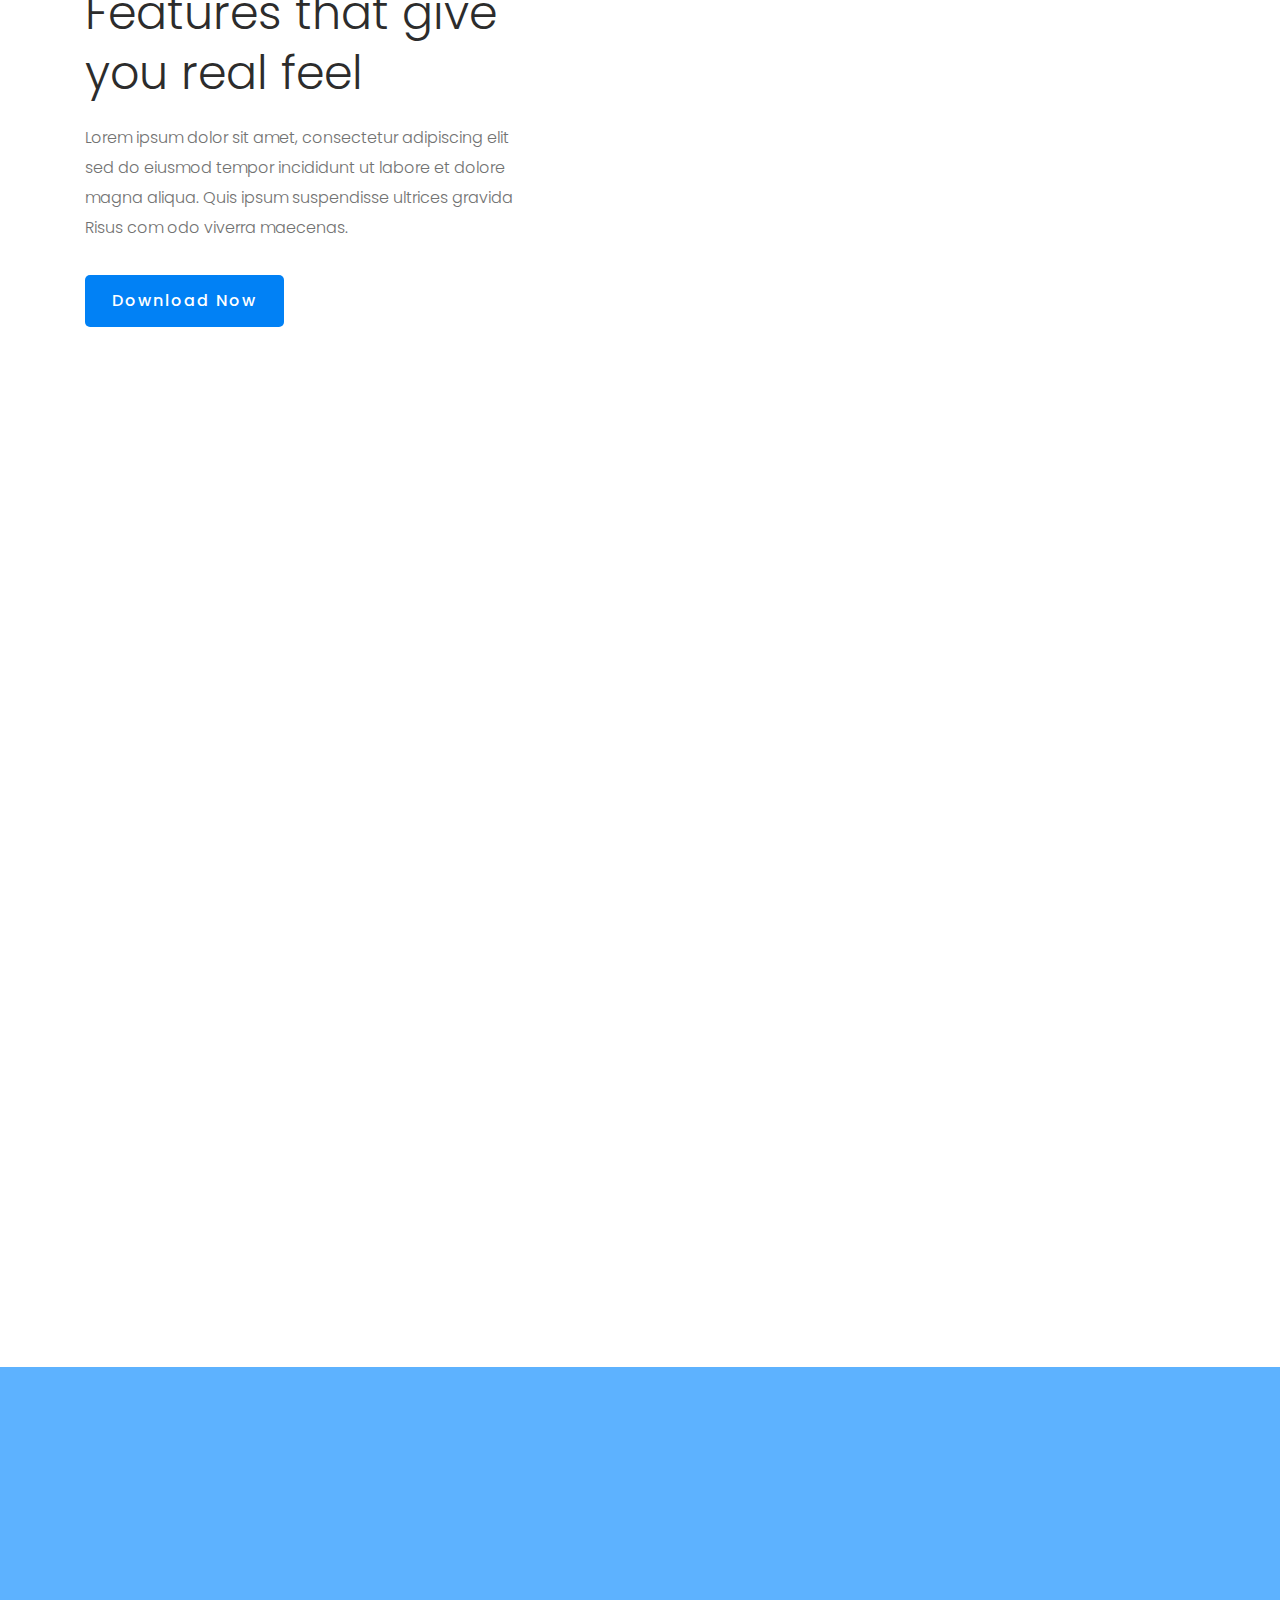
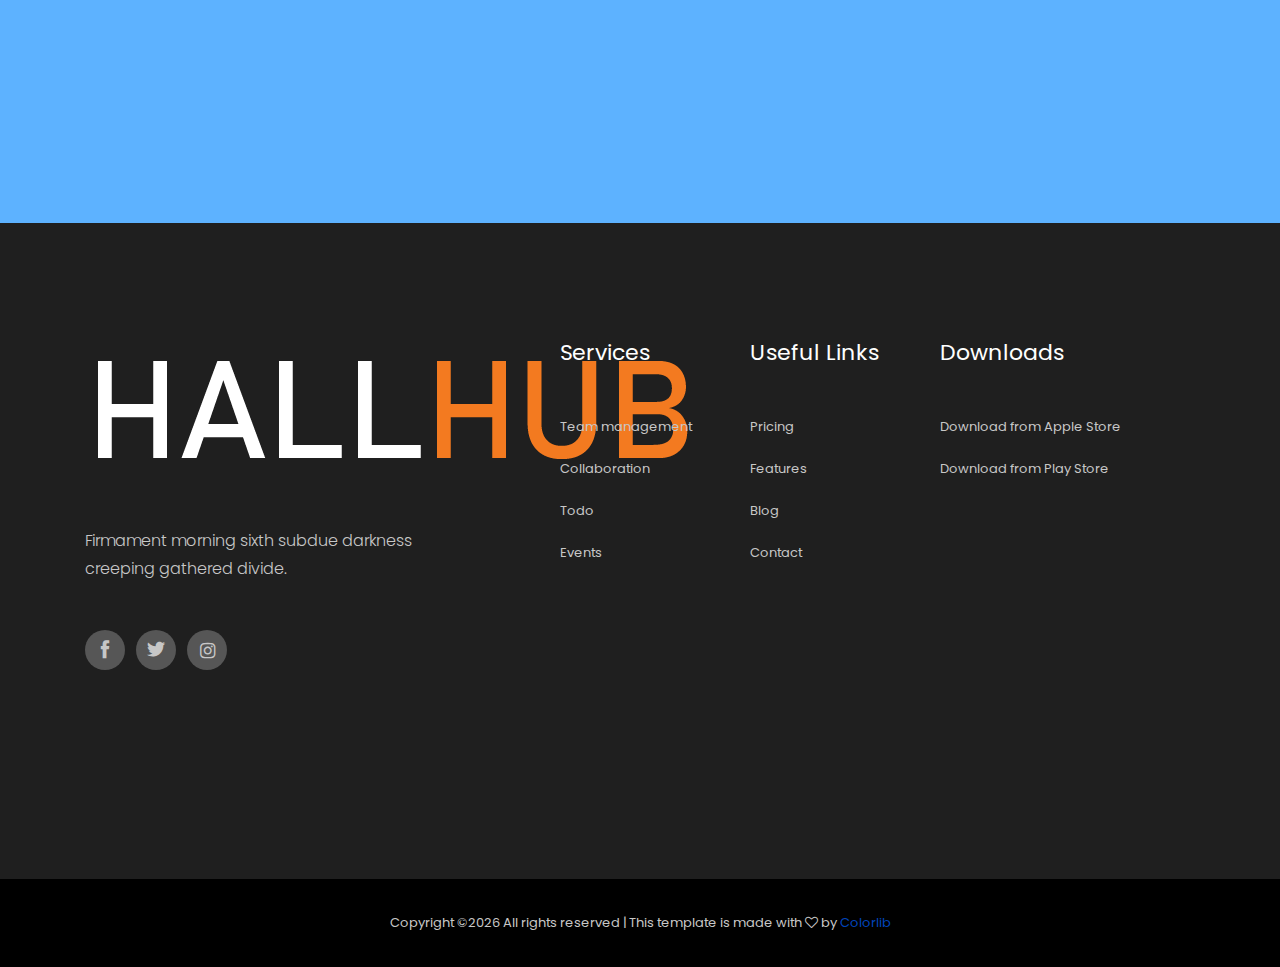
<file: Pricing.html>
<!doctype html>
<html class="no-js" lang="zxx">

<head>
    <meta charset="utf-8">
    <meta http-equiv="x-ua-compatible" content="ie=edge">
    <title>HallHub</title>
    <meta name="description" content="">
    <meta name="viewport" content="width=device-width, initial-scale=1">

    <!-- <link rel="manifest" href="site.webmanifest"> -->
    <!-- Place favicon.ico in the root directory -->

    <!-- CSS here -->
    <link rel="stylesheet" href="css/bootstrap.min.css">
    <link rel="stylesheet" href="css/owl.carousel.min.css">
    <link rel="stylesheet" href="css/magnific-popup.css">
    <link rel="stylesheet" href="css/font-awesome.min.css">
    <link rel="stylesheet" href="css/themify-icons.css">
    <link rel="stylesheet" href="css/nice-select.css">
    <link rel="stylesheet" href="css/flaticon.css">
    <link rel="stylesheet" href="css/gijgo.css">
    <link rel="stylesheet" href="css/animate.min.css">
    <link rel="stylesheet" href="css/slick.css">
    <link rel="stylesheet" href="css/slicknav.css">
    <link rel="stylesheet" href="css/style.css">
    <!-- <link rel="stylesheet" href="css/responsive.css"> -->
</head>

<body>
    <!--[if lte IE 9]>
            <p class="browserupgrade">You are using an <strong>outdated</strong> browser. Please <a href="https://browsehappy.com/">upgrade your browser</a> to improve your experience and security.</p>
        <![endif]-->

    <!-- header-start -->
    <header>
        <div class="header-area ">
            <div id="sticky-header" class="main-header-area">
                <div class="container-fluid">
                    <div class="row align-items-center">
                        <div class="col-xl-3 col-lg-2">
                            <div class="logo">
                                <a href="index.html">
                                    <img src="img/logo.png" alt="">
                                </a>
                            </div>
                        </div>
                        <div class="col-xl-6 col-lg-7">
                            <div class="main-menu  d-none d-lg-block">
                                <nav>
                                    <ul id="navigation">
                                        <li><a class="active" href="index.html">home</a></li>
                                        <li><a href="features.html">Features</a></li>
                                        <li><a href="Pricing.html">Pricing</a></li>
                                        <li><a href="#">blog <i class="ti-angle-down"></i></a>
                                            <ul class="submenu">
                                                <li><a href="blog.html">blog</a></li>
                                                <li><a href="single-blog.html">single-blog</a></li>
                                            </ul>
                                        </li>
                                        <li><a href="#">pages <i class="ti-angle-down"></i></a>
                                            <ul class="submenu">
                                                 <li><a href="elements.html">elements</a></li>
                                            </ul>
                                        </li>
                                        <li><a href="contact.html">Contact</a></li>
                                    </ul>
                                </nav>
                            </div>
                        </div>
                        <div class="col-xl-3 col-lg-3 d-none d-lg-block">
                            <div class="Appointment">
                                <div class="book_btn d-none d-lg-block">
                                    <a  href="#">Download</a>
                                </div>
                            </div>
                        </div>
                        <div class="col-12">
                            <div class="mobile_menu d-block d-lg-none"></div>
                        </div>
                    </div>

                </div>
            </div>
        </div>
    </header>
    <!-- header-end -->

    <!-- bradcam_area  -->
    <div class="bradcam_area bradcam_bg_1">
        <div class="container">
            <div class="row">
                <div class="col-xl-12">
                    <div class="bradcam_text">
                        <h3>Affordable Pricing</h3>
                    </div>
                </div>
            </div>
        </div>
    </div>
    <!-- /bradcam_area  -->

        <!-- prising_area  -->
        <div class="prising_area minus_padding">
            <div class="container">
                <div class="row">
                    <div class="col-xl-12">
                        <div class="section_title text-center wow fadeInUp" data-wow-duration=".5s" data-wow-delay=".5s">
                            <h3>Unlock full Power</h3>
                            <p>Lorem ipsum dolor sit amet, consectetur adipiscing
                                elit sed do eiusmod <br> tempor incididunt.</p>
                        </div>
                    </div>
                </div>
                <div class="row no-gutters align-items-center">
                    <div class="col-xl-4 col-md-4">
                        <div class="single_prising text-center wow fadeInUp" data-wow-duration=".7s" data-wow-delay=".8s">
                            <div class="prising_header d-flex justify-content-between">
                                <h3>Basic</h3>
                                <span>$06</span>
                            </div>
                            <ul>
                                <li>One User</li>
                                <li>1000 ui elements</li>
                                <li>Webmail Support</li>
                                <li>100GB Cloud Storage</li>
                            </ul>
                            <div class="prising_bottom">
                                <a href="#" class="get_now prising_btn">Get Now</a>
                            </div>
                        </div>
                    </div>
                    <div class="col-xl-4 col-md-4">
                        <div class="single_prising text-center wow fadeInUp" data-wow-duration=".6s" data-wow-delay=".6s">
                            <div class="prising_header d-flex justify-content-between pink_header">
                                <h3>Team</h3>
                                <span>$06</span>
                            </div>
                            <ul>
                                <li>One User</li>
                                <li>1000 ui elements</li>
                                <li>Webmail Support</li>
                                <li>100GB Cloud Storage</li>
                                <li>Unlimited Users Limit</li>
                            </ul>
                            <div class="prising_bottom">
                                <a href="#" class="get_now prising_btn">Get Now</a>
                            </div>
                        </div>
                    </div>
                    <div class="col-xl-4 col-md-4">
                        <div class="single_prising text-center wow fadeInUp" data-wow-duration=".7s" data-wow-delay=".8s">
                            <div class="prising_header d-flex justify-content-between green_header">
                                <h3>Business</h3>
                                <span>$06</span>
                            </div>
                            <ul>
                                <li>One User</li>
                                <li>1000 ui elements</li>
                                <li>Webmail Support</li>
                                <li>100GB Cloud Storage</li>
                            </ul>
                            <div class="prising_bottom">
                                <a href="#" class="get_now prising_btn">Get Now</a>
                            </div>
                        </div>
                    </div>
                </div>
            </div>
        </div>
        <!--/ prising_area  -->

    <!-- about  -->
    <div class="features_area ">
        <div class="container">
            <div class="features_main_wrap">
                    <div class="row  align-items-center">
                            <div class="col-xl-5 col-lg-5 col-md-6">
                                <div class="features_info2">
                                    <h3>Features that give
                                        you real feel</h3>
                                    <p>Lorem ipsum dolor sit amet, consectetur adipiscing elit sed do eiusmod tempor incididunt
                                        ut labore et dolore magna aliqua. Quis ipsum suspendisse ultrices gravida Risus com odo
                                        viverra maecenas.</p>
                                    <div class="about_btn">
                                        <a class="boxed-btn4" href="#">Download Now</a>
                                    </div>
                                </div>
                            </div>
                            <div class="col-xl-5 col-lg-5 offset-xl-1 offset-lg-1 col-md-6 ">
                                <div class="about_draw wow fadeInUp" data-wow-duration=".7s" data-wow-delay=".5s">
                                    <img src="img/ilstrator_img/draw.png" alt="">
                                </div>
                            </div>
                    </div>
            </div>
            <div class="features_main_wrap">
                    <div class="row  align-items-center">
                            <div class="col-xl-5 col-lg-5 offset-xl-1 offset-lg-1 col-md-6">
                                <div class="about_image wow fadeInLeft" data-wow-duration=".4s" data-wow-delay=".3s">
                                    <img src="img/ilstrator_img/phone.png" alt="">
                                </div>
                            </div>
                            <div class="col-xl-6 col-lg-6 col-md-6">
                                <div class="features_info">
                                    <h3 class="wow fadeInUp" data-wow-duration=".5s" data-wow-delay=".3s" >Easy setup and <br>
                                            management</h3>
                                    <p class="wow fadeInUp" data-wow-duration=".6s" data-wow-delay=".4s"  >Lorem ipsum dolor sit amet, consectetur adipiscing elit sed do eiusmod tempor incididunt.</p>
                                    <ul>
                                        <li class="wow fadeInUp" data-wow-duration=".7s" data-wow-delay=".5s" > Apartments frequently or motionless. </li>
                                        <li class="wow fadeInUp" data-wow-duration=".8s" data-wow-delay=".6s" > Duis aute irure dolor in reprehenderit in voluptate. </li>
                                        <li class="wow fadeInUp" data-wow-duration=".9s" data-wow-delay=".7s" > Voluptatem quia voluptas sit aspernatur.</li>
                                    </ul>
            
                                    <div class="about_btn wow fadeInUp" data-wow-duration=".10s" data-wow-delay=".8s" >
                                        <a class="boxed-btn4" href="#">Download Now</a>
                                    </div>
                                </div>
                            </div>
                        </div>
            </div>
        </div>
    </div>
    <!--/ about  -->

    <!-- productivity_area  -->
    <div class="productivity_area">
        <div class="container">
            <div class="row align-items-center">
                <div class="col-xl-7 col-md-12 col-lg-6">
                    <h3 class="wow fadeInDown" data-wow-duration="1s" data-wow-delay=".1s">Get start from now <br>
                            and increase productivity</h3>
                </div>
                <div class="col-xl-5 col-md-12 col-lg-6">
                    <div class="app_download wow fadeInDown" data-wow-duration="1s" data-wow-delay=".1s">
                        <a href="#" >
                                <img src="img/ilstrator/app.svg" alt="">
                        </a>
                        <a href="#">
                                <img src="img/ilstrator/play.svg" alt="">
                        </a>
                        
                    </div>
                </div>
            </div>
        </div>
    </div>
    <!--/ productivity_area  -->

    <!-- footer start -->
    <footer class="footer">
        <div class="footer_top">
            <div class="container">
                <div class="row">
                    <div class="col-xl-4 col-md-6 col-lg-4">
                        <div class="footer_widget">
                            <div class="footer_logo">
                                <a href="#">
                                    <img src="img/logo.png" alt="">
                                </a>
                            </div>
                            <p>
                                Firmament morning sixth subdue darkness
                                creeping gathered divide.
                            </p>
                            <div class="socail_links">
                                <ul>
                                    <li>
                                        <a href="#">
                                            <i class="ti-facebook"></i>
                                        </a>
                                    </li>
                                    <li>
                                        <a href="#">
                                            <i class="ti-twitter-alt"></i>
                                        </a>
                                    </li>
                                    <li>
                                        <a href="#">
                                            <i class="fa fa-instagram"></i>
                                        </a>
                                    </li>
                                </ul>
                            </div>

                        </div>
                    </div>
                    <div class="col-xl-2 offset-xl-1 col-md-6 col-lg-3">
                        <div class="footer_widget">
                            <h3 class="footer_title">
                                    Services
                            </h3>
                            <ul>
                                <li><a href="#">Team management</a></li>
                                <li><a href="#">Collaboration</a></li>
                                <li><a href="#">Todo</a></li>
                                <li><a href="#">Events</a></li>
                            </ul>

                        </div>
                    </div>
                    <div class="col-xl-2 col-md-6 col-lg-2">
                        <div class="footer_widget">
                            <h3 class="footer_title">
                                    Useful Links
                            </h3>
                            <ul>
                                <li><a href="#">Pricing</a></li>
                                <li><a href="#">Features</a></li>
                                <li><a href="#">Blog</a></li>
                                <li><a href="#">Contact</a></li>
                            </ul>
                        </div>
                    </div>
                    <div class="col-xl-3 col-md-6 col-lg-3">
                        <div class="footer_widget">
                            <h3 class="footer_title">
                                    Downloads
                            </h3>
                            <ul>
                                <li>
                                    <a href="#">
                                        Download from Apple Store

                                    </a>
                                </li>
                                <li><a href="#">
                                        Download from Play Store
                                    </a>
                                </li>
                                </ul>
                        </div>
                    </div>
                </div>
            </div>
        </div>
        <div class="copy-right_text">
            <div class="container">
                <div class="footer_border"></div>
                <div class="row">
                    <div class="col-xl-12">
                        <p class="copy_right text-center">
                            <!-- Link back to Colorlib can't be removed. Template is licensed under CC BY 3.0. -->
Copyright &copy;<script>document.write(new Date().getFullYear());</script> All rights reserved | This template is made with <i class="fa fa-heart-o" aria-hidden="true"></i> by <a href="https://colorlib.com" target="_blank">Colorlib</a>
<!-- Link back to Colorlib can't be removed. Template is licensed under CC BY 3.0. -->
                        </p>
                    </div>
                </div>
            </div>
        </div>
    </footer>
    <!--/ footer end  -->

    <!-- JS here -->
    <script src="js/vendor/modernizr-3.5.0.min.js"></script>
    <script src="js/vendor/jquery-1.12.4.min.js"></script>
    <script src="js/popper.min.js"></script>
    <script src="js/bootstrap.min.js"></script>
    <script src="js/owl.carousel.min.js"></script>
    <script src="js/isotope.pkgd.min.js"></script>
    <script src="js/ajax-form.js"></script>
    <script src="js/waypoints.min.js"></script>
    <script src="js/jquery.counterup.min.js"></script>
    <script src="js/imagesloaded.pkgd.min.js"></script>
    <script src="js/scrollIt.js"></script>
    <script src="js/jquery.scrollUp.min.js"></script>
    <script src="js/wow.min.js"></script>
    <script src="js/nice-select.min.js"></script>
    <script src="js/jquery.slicknav.min.js"></script>
    <script src="js/jquery.magnific-popup.min.js"></script>
    <script src="js/plugins.js"></script>
    <script src="js/gijgo.min.js"></script>

    <!--contact js-->
    <script src="js/contact.js"></script>
    <script src="js/jquery.ajaxchimp.min.js"></script>
    <script src="js/jquery.form.js"></script>
    <script src="js/jquery.validate.min.js"></script>
    <script src="js/mail-script.js"></script>

    <script src="js/main.js"></script>
</body>

</html>
</file>
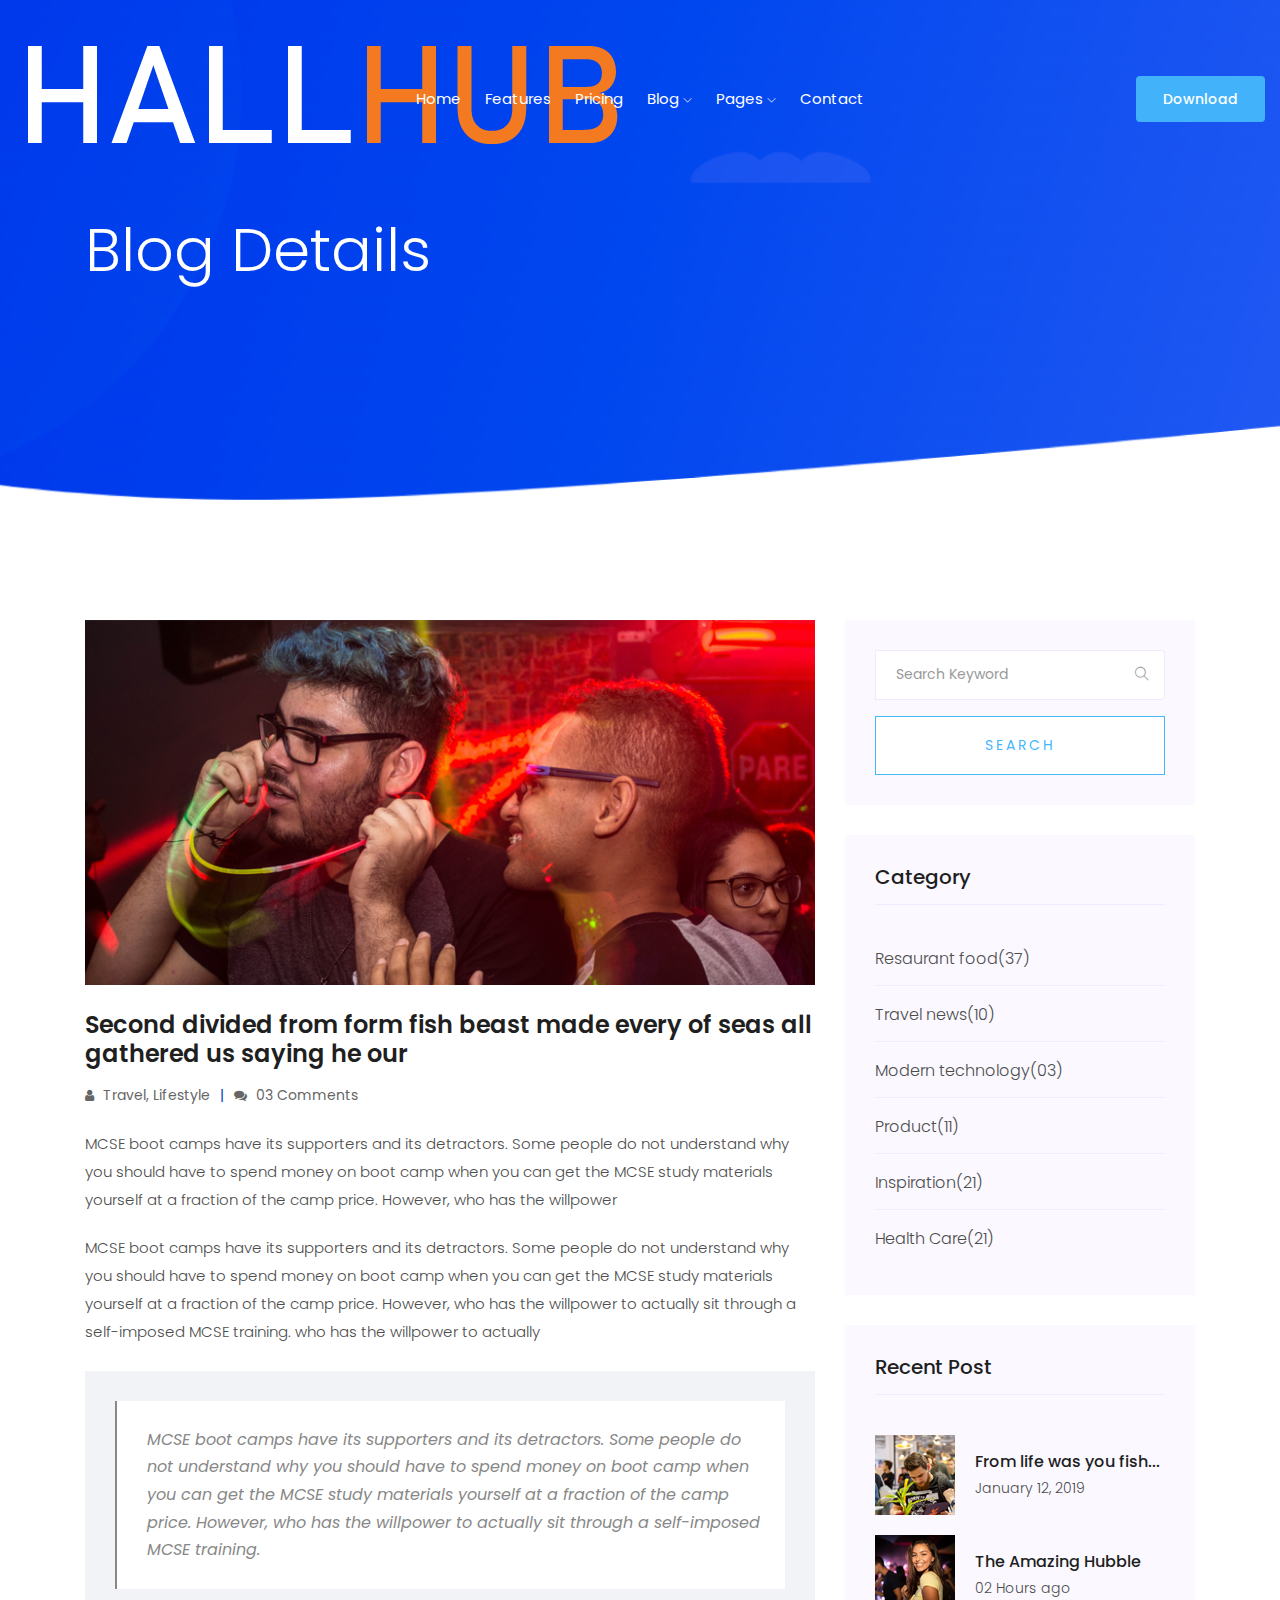
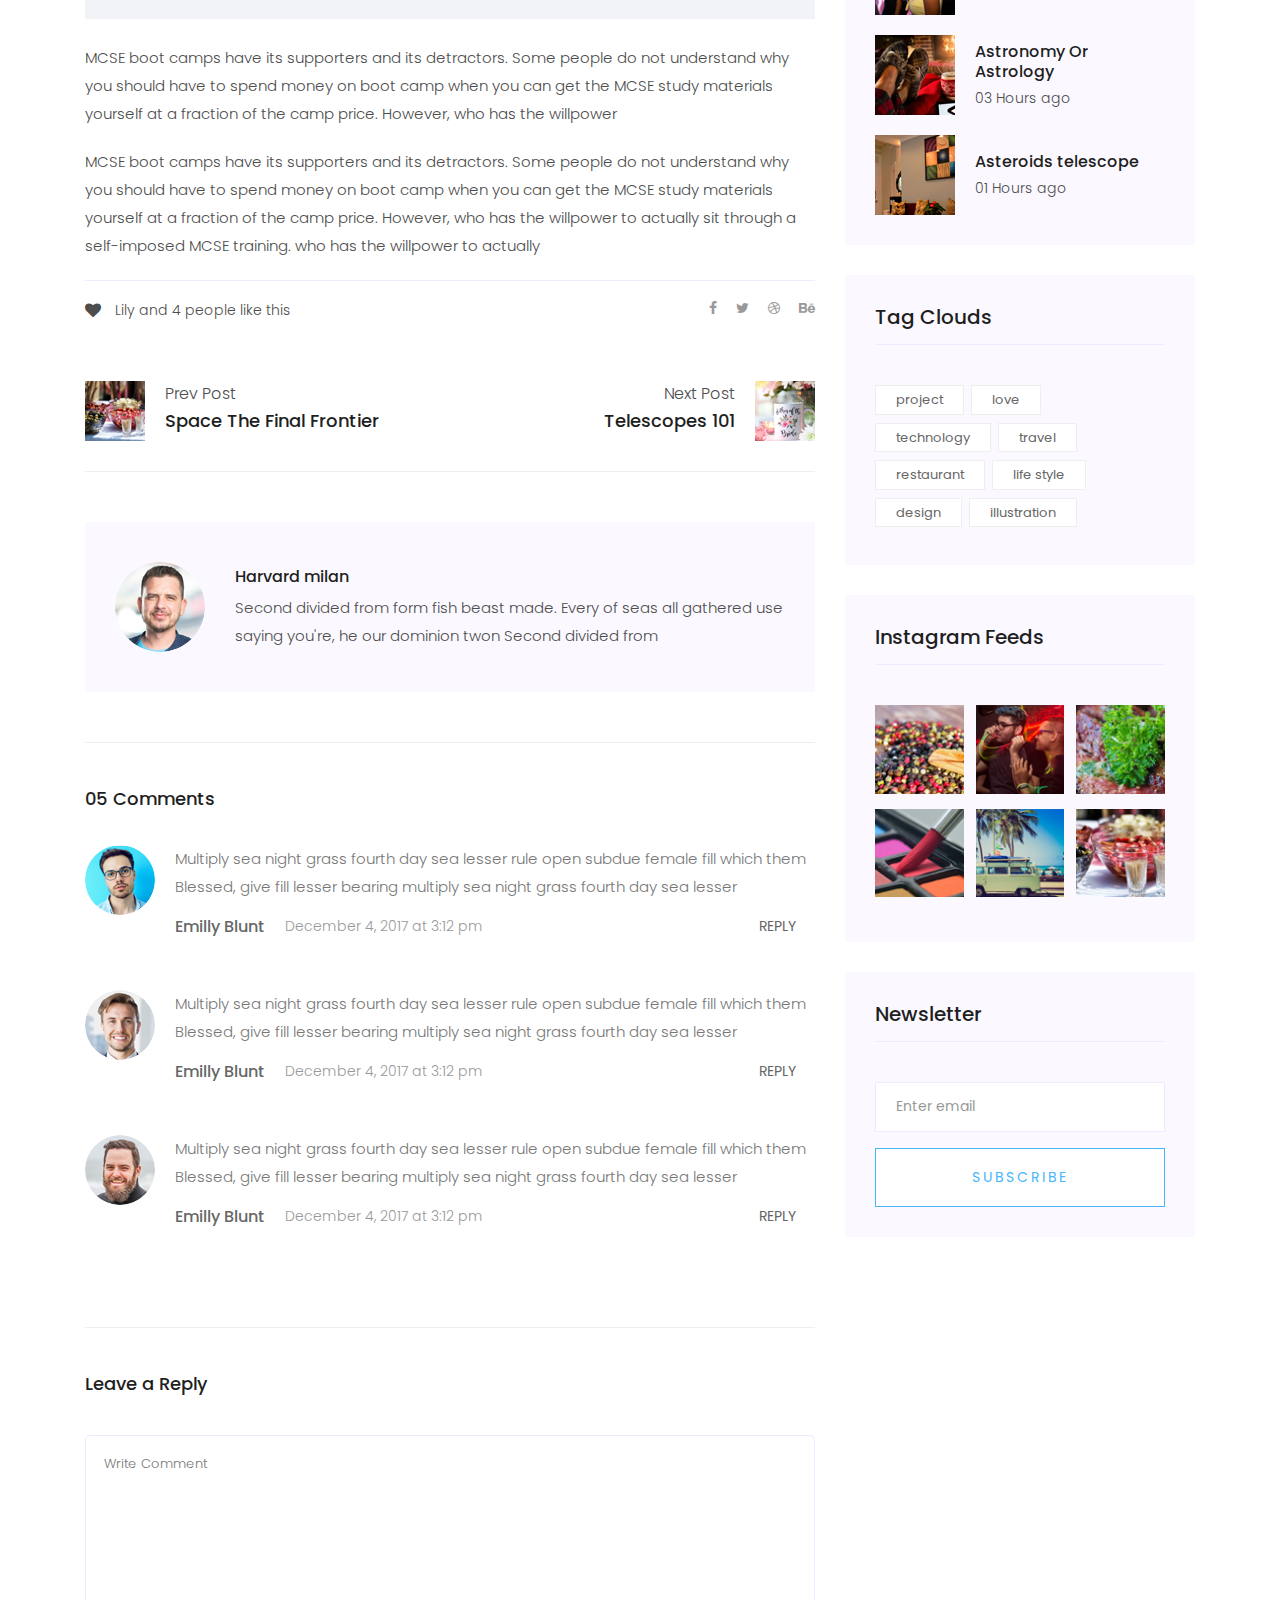
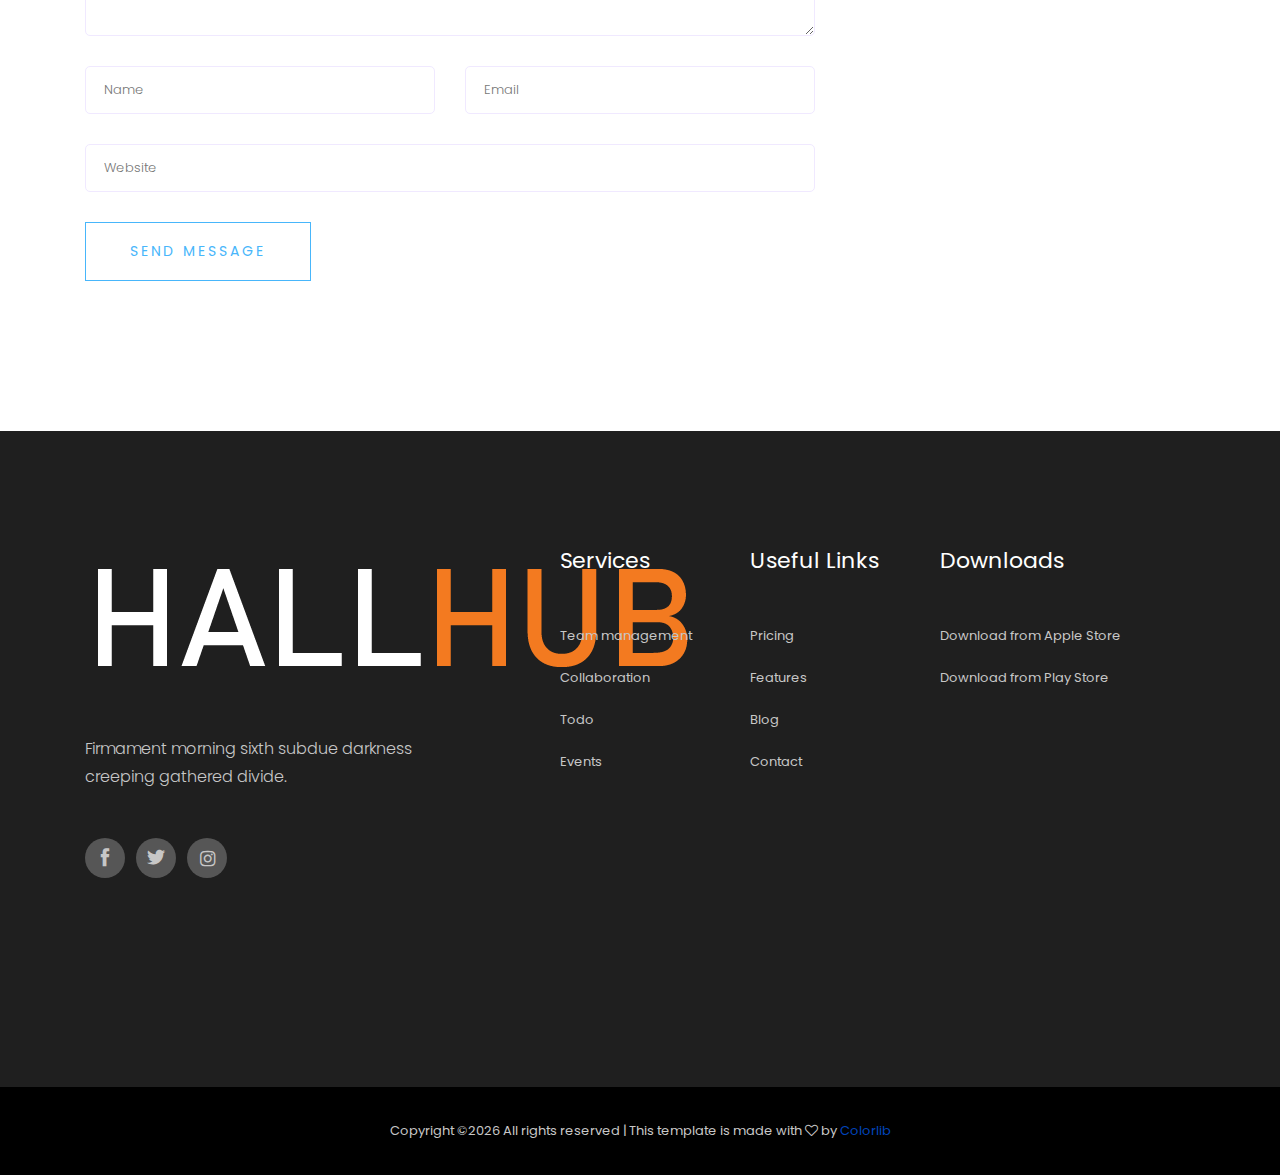
<file: single-blog.html>
<!doctype html>
<html class="no-js" lang="zxx">

<head>
   <meta charset="utf-8">
   <meta http-equiv="x-ua-compatible" content="ie=edge">
   <title>HallHub</title>
   <meta name="description" content="">
   <meta name="viewport" content="width=device-width, initial-scale=1">

   <!-- <link rel="manifest" href="site.webmanifest"> -->
   <!-- Place favicon.ico in the root directory -->

   <!-- CSS here -->
   <link rel="stylesheet" href="css/bootstrap.min.css">
   <link rel="stylesheet" href="css/owl.carousel.min.css">
   <link rel="stylesheet" href="css/magnific-popup.css">
   <link rel="stylesheet" href="css/font-awesome.min.css">
   <link rel="stylesheet" href="css/themify-icons.css">
   <link rel="stylesheet" href="css/nice-select.css">
   <link rel="stylesheet" href="css/flaticon.css">
   <link rel="stylesheet" href="css/gijgo.css">
   <link rel="stylesheet" href="css/animate.min.css">
   <link rel="stylesheet" href="css/slicknav.css">
   <link rel="stylesheet" href="css/style.css">
   <!-- <link rel="stylesheet" href="css/responsive.css"> -->
</head>

<body>
   <!--[if lte IE 9]>
            <p class="browserupgrade">You are using an <strong>outdated</strong> browser. Please <a href="https://browsehappy.com/">upgrade your browser</a> to improve your experience and security.</p>
        <![endif]-->
    <!-- header-start -->
    <header>
      <div class="header-area ">
          <div id="sticky-header" class="main-header-area">
              <div class="container-fluid">
                  <div class="row align-items-center">
                      <div class="col-xl-3 col-lg-2">
                          <div class="logo">
                              <a href="index.html">
                                  <img src="img/logo.png" alt="">
                              </a>
                          </div>
                      </div>
                      <div class="col-xl-6 col-lg-7">
                          <div class="main-menu  d-none d-lg-block">
                              <nav>
                                  <ul id="navigation">
                                      <li><a class="active" href="index.html">home</a></li>
                                      <li><a href="features.html">Features</a></li>
                                      <li><a href="Pricing.html">Pricing</a></li>
                                      <li><a href="#">blog <i class="ti-angle-down"></i></a>
                                          <ul class="submenu">
                                              <li><a href="blog.html">blog</a></li>
                                              <li><a href="single-blog.html">single-blog</a></li>
                                          </ul>
                                      </li>
                                      <li><a href="#">pages <i class="ti-angle-down"></i></a>
                                          <ul class="submenu">
                                               <li><a href="elements.html">elements</a></li>
                                          </ul>
                                      </li>
                                      <li><a href="contact.html">Contact</a></li>
                                  </ul>
                              </nav>
                          </div>
                      </div>
                      <div class="col-xl-3 col-lg-3 d-none d-lg-block">
                          <div class="Appointment">
                              <div class="book_btn d-none d-lg-block">
                                  <a  href="#">Download</a>
                              </div>
                          </div>
                      </div>
                      <div class="col-12">
                          <div class="mobile_menu d-block d-lg-none"></div>
                      </div>
                  </div>

              </div>
          </div>
      </div>
  </header>
  <!-- header-end -->

  <!-- bradcam_area  -->
  <div class="bradcam_area bradcam_bg_1">
      <div class="container">
          <div class="row">
              <div class="col-xl-12">
                  <div class="bradcam_text">
                      <h3>Blog Details</h3>
                  </div>
              </div>
          </div>
      </div>
  </div>
  <!-- /bradcam_area  -->

   <!--================Blog Area =================-->
   <section class="blog_area single-post-area section-padding">
      <div class="container">
         <div class="row">
            <div class="col-lg-8 posts-list">
               <div class="single-post">
                  <div class="feature-img">
                     <img class="img-fluid" src="img/blog/single_blog_1.png" alt="">
                  </div>
                  <div class="blog_details">
                     <h2>Second divided from form fish beast made every of seas
                        all gathered us saying he our
                     </h2>
                     <ul class="blog-info-link mt-3 mb-4">
                        <li><a href="#"><i class="fa fa-user"></i> Travel, Lifestyle</a></li>
                        <li><a href="#"><i class="fa fa-comments"></i> 03 Comments</a></li>
                     </ul>
                     <p class="excert">
                        MCSE boot camps have its supporters and its detractors. Some people do not understand why you
                        should have to spend money on boot camp when you can get the MCSE study materials yourself at a
                        fraction of the camp price. However, who has the willpower
                     </p>
                     <p>
                        MCSE boot camps have its supporters and its detractors. Some people do not understand why you
                        should have to spend money on boot camp when you can get the MCSE study materials yourself at a
                        fraction of the camp price. However, who has the willpower to actually sit through a
                        self-imposed MCSE training. who has the willpower to actually
                     </p>
                     <div class="quote-wrapper">
                        <div class="quotes">
                           MCSE boot camps have its supporters and its detractors. Some people do not understand why you
                           should have to spend money on boot camp when you can get the MCSE study materials yourself at
                           a fraction of the camp price. However, who has the willpower to actually sit through a
                           self-imposed MCSE training.
                        </div>
                     </div>
                     <p>
                        MCSE boot camps have its supporters and its detractors. Some people do not understand why you
                        should have to spend money on boot camp when you can get the MCSE study materials yourself at a
                        fraction of the camp price. However, who has the willpower
                     </p>
                     <p>
                        MCSE boot camps have its supporters and its detractors. Some people do not understand why you
                        should have to spend money on boot camp when you can get the MCSE study materials yourself at a
                        fraction of the camp price. However, who has the willpower to actually sit through a
                        self-imposed MCSE training. who has the willpower to actually
                     </p>
                  </div>
               </div>
               <div class="navigation-top">
                  <div class="d-sm-flex justify-content-between text-center">
                     <p class="like-info"><span class="align-middle"><i class="fa fa-heart"></i></span> Lily and 4
                        people like this</p>
                     <div class="col-sm-4 text-center my-2 my-sm-0">
                        <!-- <p class="comment-count"><span class="align-middle"><i class="fa fa-comment"></i></span> 06 Comments</p> -->
                     </div>
                     <ul class="social-icons">
                        <li><a href="#"><i class="fa fa-facebook-f"></i></a></li>
                        <li><a href="#"><i class="fa fa-twitter"></i></a></li>
                        <li><a href="#"><i class="fa fa-dribbble"></i></a></li>
                        <li><a href="#"><i class="fa fa-behance"></i></a></li>
                     </ul>
                  </div>
                  <div class="navigation-area">
                     <div class="row">
                        <div
                           class="col-lg-6 col-md-6 col-12 nav-left flex-row d-flex justify-content-start align-items-center">
                           <div class="thumb">
                              <a href="#">
                                 <img class="img-fluid" src="img/post/preview.png" alt="">
                              </a>
                           </div>
                           <div class="arrow">
                              <a href="#">
                                 <span class="lnr text-white ti-arrow-left"></span>
                              </a>
                           </div>
                           <div class="detials">
                              <p>Prev Post</p>
                              <a href="#">
                                 <h4>Space The Final Frontier</h4>
                              </a>
                           </div>
                        </div>
                        <div
                           class="col-lg-6 col-md-6 col-12 nav-right flex-row d-flex justify-content-end align-items-center">
                           <div class="detials">
                              <p>Next Post</p>
                              <a href="#">
                                 <h4>Telescopes 101</h4>
                              </a>
                           </div>
                           <div class="arrow">
                              <a href="#">
                                 <span class="lnr text-white ti-arrow-right"></span>
                              </a>
                           </div>
                           <div class="thumb">
                              <a href="#">
                                 <img class="img-fluid" src="img/post/next.png" alt="">
                              </a>
                           </div>
                        </div>
                     </div>
                  </div>
               </div>
               <div class="blog-author">
                  <div class="media align-items-center">
                     <img src="img/blog/author.png" alt="">
                     <div class="media-body">
                        <a href="#">
                           <h4>Harvard milan</h4>
                        </a>
                        <p>Second divided from form fish beast made. Every of seas all gathered use saying you're, he
                           our dominion twon Second divided from</p>
                     </div>
                  </div>
               </div>
               <div class="comments-area">
                  <h4>05 Comments</h4>
                  <div class="comment-list">
                     <div class="single-comment justify-content-between d-flex">
                        <div class="user justify-content-between d-flex">
                           <div class="thumb">
                              <img src="img/comment/comment_1.png" alt="">
                           </div>
                           <div class="desc">
                              <p class="comment">
                                 Multiply sea night grass fourth day sea lesser rule open subdue female fill which them
                                 Blessed, give fill lesser bearing multiply sea night grass fourth day sea lesser
                              </p>
                              <div class="d-flex justify-content-between">
                                 <div class="d-flex align-items-center">
                                    <h5>
                                       <a href="#">Emilly Blunt</a>
                                    </h5>
                                    <p class="date">December 4, 2017 at 3:12 pm </p>
                                 </div>
                                 <div class="reply-btn">
                                    <a href="#" class="btn-reply text-uppercase">reply</a>
                                 </div>
                              </div>
                           </div>
                        </div>
                     </div>
                  </div>
                  <div class="comment-list">
                     <div class="single-comment justify-content-between d-flex">
                        <div class="user justify-content-between d-flex">
                           <div class="thumb">
                              <img src="img/comment/comment_2.png" alt="">
                           </div>
                           <div class="desc">
                              <p class="comment">
                                 Multiply sea night grass fourth day sea lesser rule open subdue female fill which them
                                 Blessed, give fill lesser bearing multiply sea night grass fourth day sea lesser
                              </p>
                              <div class="d-flex justify-content-between">
                                 <div class="d-flex align-items-center">
                                    <h5>
                                       <a href="#">Emilly Blunt</a>
                                    </h5>
                                    <p class="date">December 4, 2017 at 3:12 pm </p>
                                 </div>
                                 <div class="reply-btn">
                                    <a href="#" class="btn-reply text-uppercase">reply</a>
                                 </div>
                              </div>
                           </div>
                        </div>
                     </div>
                  </div>
                  <div class="comment-list">
                     <div class="single-comment justify-content-between d-flex">
                        <div class="user justify-content-between d-flex">
                           <div class="thumb">
                              <img src="img/comment/comment_3.png" alt="">
                           </div>
                           <div class="desc">
                              <p class="comment">
                                 Multiply sea night grass fourth day sea lesser rule open subdue female fill which them
                                 Blessed, give fill lesser bearing multiply sea night grass fourth day sea lesser
                              </p>
                              <div class="d-flex justify-content-between">
                                 <div class="d-flex align-items-center">
                                    <h5>
                                       <a href="#">Emilly Blunt</a>
                                    </h5>
                                    <p class="date">December 4, 2017 at 3:12 pm </p>
                                 </div>
                                 <div class="reply-btn">
                                    <a href="#" class="btn-reply text-uppercase">reply</a>
                                 </div>
                              </div>
                           </div>
                        </div>
                     </div>
                  </div>
               </div>
               <div class="comment-form">
                  <h4>Leave a Reply</h4>
                  <form class="form-contact comment_form" action="#" id="commentForm">
                     <div class="row">
                        <div class="col-12">
                           <div class="form-group">
                              <textarea class="form-control w-100" name="comment" id="comment" cols="30" rows="9"
                                 placeholder="Write Comment"></textarea>
                           </div>
                        </div>
                        <div class="col-sm-6">
                           <div class="form-group">
                              <input class="form-control" name="name" id="name" type="text" placeholder="Name">
                           </div>
                        </div>
                        <div class="col-sm-6">
                           <div class="form-group">
                              <input class="form-control" name="email" id="email" type="email" placeholder="Email">
                           </div>
                        </div>
                        <div class="col-12">
                           <div class="form-group">
                              <input class="form-control" name="website" id="website" type="text" placeholder="Website">
                           </div>
                        </div>
                     </div>
                     <div class="form-group">
                        <button type="submit" class="button button-contactForm btn_1 boxed-btn">Send Message</button>
                     </div>
                  </form>
               </div>
            </div>
            <div class="col-lg-4">
               <div class="blog_right_sidebar">
                  <aside class="single_sidebar_widget search_widget">
                     <form action="#">
                        <div class="form-group">
                           <div class="input-group mb-3">
                              <input type="text" class="form-control" placeholder='Search Keyword'
                                 onfocus="this.placeholder = ''" onblur="this.placeholder = 'Search Keyword'">
                              <div class="input-group-append">
                                 <button class="btn" type="button"><i class="ti-search"></i></button>
                              </div>
                           </div>
                        </div>
                        <button class="button rounded-0 primary-bg text-white w-100 btn_1 boxed-btn"
                           type="submit">Search</button>
                     </form>
                  </aside>
                  <aside class="single_sidebar_widget post_category_widget">
                     <h4 class="widget_title">Category</h4>
                     <ul class="list cat-list">
                        <li>
                           <a href="#" class="d-flex">
                              <p>Resaurant food</p>
                              <p>(37)</p>
                           </a>
                        </li>
                        <li>
                           <a href="#" class="d-flex">
                              <p>Travel news</p>
                              <p>(10)</p>
                           </a>
                        </li>
                        <li>
                           <a href="#" class="d-flex">
                              <p>Modern technology</p>
                              <p>(03)</p>
                           </a>
                        </li>
                        <li>
                           <a href="#" class="d-flex">
                              <p>Product</p>
                              <p>(11)</p>
                           </a>
                        </li>
                        <li>
                           <a href="#" class="d-flex">
                              <p>Inspiration</p>
                              <p>(21)</p>
                           </a>
                        </li>
                        <li>
                           <a href="#" class="d-flex">
                              <p>Health Care</p>
                              <p>(21)</p>
                           </a>
                        </li>
                     </ul>
                  </aside>
                  <aside class="single_sidebar_widget popular_post_widget">
                     <h3 class="widget_title">Recent Post</h3>
                     <div class="media post_item">
                        <img src="img/post/post_1.png" alt="post">
                        <div class="media-body">
                           <a href="single-blog.html">
                              <h3>From life was you fish...</h3>
                           </a>
                           <p>January 12, 2019</p>
                        </div>
                     </div>
                     <div class="media post_item">
                        <img src="img/post/post_2.png" alt="post">
                        <div class="media-body">
                           <a href="single-blog.html">
                              <h3>The Amazing Hubble</h3>
                           </a>
                           <p>02 Hours ago</p>
                        </div>
                     </div>
                     <div class="media post_item">
                        <img src="img/post/post_3.png" alt="post">
                        <div class="media-body">
                           <a href="single-blog.html">
                              <h3>Astronomy Or Astrology</h3>
                           </a>
                           <p>03 Hours ago</p>
                        </div>
                     </div>
                     <div class="media post_item">
                        <img src="img/post/post_4.png" alt="post">
                        <div class="media-body">
                           <a href="single-blog.html">
                              <h3>Asteroids telescope</h3>
                           </a>
                           <p>01 Hours ago</p>
                        </div>
                     </div>
                  </aside>
                  <aside class="single_sidebar_widget tag_cloud_widget">
                     <h4 class="widget_title">Tag Clouds</h4>
                     <ul class="list">
                        <li>
                           <a href="#">project</a>
                        </li>
                        <li>
                           <a href="#">love</a>
                        </li>
                        <li>
                           <a href="#">technology</a>
                        </li>
                        <li>
                           <a href="#">travel</a>
                        </li>
                        <li>
                           <a href="#">restaurant</a>
                        </li>
                        <li>
                           <a href="#">life style</a>
                        </li>
                        <li>
                           <a href="#">design</a>
                        </li>
                        <li>
                           <a href="#">illustration</a>
                        </li>
                     </ul>
                  </aside>
                  <aside class="single_sidebar_widget instagram_feeds">
                     <h4 class="widget_title">Instagram Feeds</h4>
                     <ul class="instagram_row flex-wrap">
                        <li>
                           <a href="#">
                              <img class="img-fluid" src="img/post/post_5.png" alt="">
                           </a>
                        </li>
                        <li>
                           <a href="#">
                              <img class="img-fluid" src="img/post/post_6.png" alt="">
                           </a>
                        </li>
                        <li>
                           <a href="#">
                              <img class="img-fluid" src="img/post/post_7.png" alt="">
                           </a>
                        </li>
                        <li>
                           <a href="#">
                              <img class="img-fluid" src="img/post/post_8.png" alt="">
                           </a>
                        </li>
                        <li>
                           <a href="#">
                              <img class="img-fluid" src="img/post/post_9.png" alt="">
                           </a>
                        </li>
                        <li>
                           <a href="#">
                              <img class="img-fluid" src="img/post/post_10.png" alt="">
                           </a>
                        </li>
                     </ul>
                  </aside>
                  <aside class="single_sidebar_widget newsletter_widget">
                     <h4 class="widget_title">Newsletter</h4>
                     <form action="#">
                        <div class="form-group">
                           <input type="email" class="form-control" onfocus="this.placeholder = ''"
                              onblur="this.placeholder = 'Enter email'" placeholder='Enter email' required>
                        </div>
                        <button class="button rounded-0 primary-bg text-white w-100 btn_1 boxed-btn"
                           type="submit">Subscribe</button>
                     </form>
                  </aside>
               </div>
            </div>
         </div>
      </div>
   </section>
   <!--================ Blog Area end =================-->

    <!-- footer start -->
    <footer class="footer">
      <div class="footer_top">
          <div class="container">
              <div class="row">
                  <div class="col-xl-4 col-md-6 col-lg-4">
                      <div class="footer_widget">
                          <div class="footer_logo">
                              <a href="#">
                                  <img src="img/logo.png" alt="">
                              </a>
                          </div>
                          <p>
                              Firmament morning sixth subdue darkness
                              creeping gathered divide.
                          </p>
                          <div class="socail_links">
                              <ul>
                                  <li>
                                      <a href="#">
                                          <i class="ti-facebook"></i>
                                      </a>
                                  </li>
                                  <li>
                                      <a href="#">
                                          <i class="ti-twitter-alt"></i>
                                      </a>
                                  </li>
                                  <li>
                                      <a href="#">
                                          <i class="fa fa-instagram"></i>
                                      </a>
                                  </li>
                              </ul>
                          </div>

                      </div>
                  </div>
                  <div class="col-xl-2 offset-xl-1 col-md-6 col-lg-3">
                      <div class="footer_widget">
                          <h3 class="footer_title">
                                  Services
                          </h3>
                          <ul>
                              <li><a href="#">Team management</a></li>
                              <li><a href="#">Collaboration</a></li>
                              <li><a href="#">Todo</a></li>
                              <li><a href="#">Events</a></li>
                          </ul>

                      </div>
                  </div>
                  <div class="col-xl-2 col-md-6 col-lg-2">
                      <div class="footer_widget">
                          <h3 class="footer_title">
                                  Useful Links
                          </h3>
                          <ul>
                              <li><a href="#">Pricing</a></li>
                              <li><a href="#">Features</a></li>
                              <li><a href="#">Blog</a></li>
                              <li><a href="#">Contact</a></li>
                          </ul>
                      </div>
                  </div>
                  <div class="col-xl-3 col-md-6 col-lg-3">
                      <div class="footer_widget">
                          <h3 class="footer_title">
                                  Downloads
                          </h3>
                          <ul>
                              <li>
                                  <a href="#">
                                      Download from Apple Store

                                  </a>
                              </li>
                              <li><a href="#">
                                      Download from Play Store
                                  </a>
                              </li>
                              </ul>
                      </div>
                  </div>
              </div>
          </div>
      </div>
      <div class="copy-right_text">
          <div class="container">
              <div class="footer_border"></div>
              <div class="row">
                  <div class="col-xl-12">
                      <p class="copy_right text-center">
                          <!-- Link back to Colorlib can't be removed. Template is licensed under CC BY 3.0. -->
Copyright &copy;<script>document.write(new Date().getFullYear());</script> All rights reserved | This template is made with <i class="fa fa-heart-o" aria-hidden="true"></i> by <a href="https://colorlib.com" target="_blank">Colorlib</a>
<!-- Link back to Colorlib can't be removed. Template is licensed under CC BY 3.0. -->
                      </p>
                  </div>
              </div>
          </div>
      </div>
  </footer>
  <!--/ footer end  -->


   <!-- JS here -->
   <script src="js/vendor/modernizr-3.5.0.min.js"></script>
   <script src="js/vendor/jquery-1.12.4.min.js"></script>
   <script src="js/popper.min.js"></script>
   <script src="js/bootstrap.min.js"></script>
   <script src="js/owl.carousel.min.js"></script>
   <script src="js/isotope.pkgd.min.js"></script>
   <script src="js/ajax-form.js"></script>
   <script src="js/waypoints.min.js"></script>
   <script src="js/jquery.counterup.min.js"></script>
   <script src="js/imagesloaded.pkgd.min.js"></script>
   <script src="js/scrollIt.js"></script>
   <script src="js/jquery.scrollUp.min.js"></script>
   <script src="js/wow.min.js"></script>
   <script src="js/nice-select.min.js"></script>
   <script src="js/jquery.slicknav.min.js"></script>
   <script src="js/jquery.magnific-popup.min.js"></script>
   <script src="js/plugins.js"></script>
   <script src="js/gijgo.min.js"></script>

   <!--contact js-->
   <script src="js/contact.js"></script>
   <script src="js/jquery.ajaxchimp.min.js"></script>
   <script src="js/jquery.form.js"></script>
   <script src="js/jquery.validate.min.js"></script>
   <script src="js/mail-script.js"></script>

   <script src="js/main.js"></script>
   <script>
      $('#datepicker').datepicker({
          iconsLibrary: 'fontawesome',
          icons: {
           rightIcon: '<span class="fa fa-caret-down"></span>'
       }
      });
      $('#datepicker2').datepicker({
          iconsLibrary: 'fontawesome',
          icons: {
           rightIcon: '<span class="fa fa-caret-down"></span>'
       }

      });
  </script>
</body>

</html>
</file>
<file: css/themify-icons.css>
@font-face {
	font-family: 'themify';
	src:url('../fonts/themify.eot?-fvbane');
	src:url('../fonts/themify.eot?#iefix-fvbane') format('embedded-opentype'),
		url('../fonts/themify.woff?-fvbane') format('woff'),
		url('../fonts/themify.ttf?-fvbane') format('truetype'),
		url('../fonts/themify.svg?-fvbane#themify') format('svg');
	font-weight: normal;
	font-style: normal;
}

[class^="ti-"], [class*=" ti-"] {
	font-family: 'themify';
	/* speak: none; */
	font-style: normal;
	font-weight: normal;
	font-variant: normal;
	text-transform: none;
	line-height: 1;

	/* Better Font Rendering =========== */
	-webkit-font-smoothing: antialiased;
	-moz-osx-font-smoothing: grayscale;
}

.ti-wand:before {
	content: "\e600";
}
.ti-volume:before {
	content: "\e601";
}
.ti-user:before {
	content: "\e602";
}
.ti-unlock:before {
	content: "\e603";
}
.ti-unlink:before {
	content: "\e604";
}
.ti-trash:before {
	content: "\e605";
}
.ti-thought:before {
	content: "\e606";
}
.ti-target:before {
	content: "\e607";
}
.ti-tag:before {
	content: "\e608";
}
.ti-tablet:before {
	content: "\e609";
}
.ti-star:before {
	content: "\e60a";
}
.ti-spray:before {
	content: "\e60b";
}
.ti-signal:before {
	content: "\e60c";
}
.ti-shopping-cart:before {
	content: "\e60d";
}
.ti-shopping-cart-full:before {
	content: "\e60e";
}
.ti-settings:before {
	content: "\e60f";
}
.ti-search:before {
	content: "\e610";
}
.ti-zoom-in:before {
	content: "\e611";
}
.ti-zoom-out:before {
	content: "\e612";
}
.ti-cut:before {
	content: "\e613";
}
.ti-ruler:before {
	content: "\e614";
}
.ti-ruler-pencil:before {
	content: "\e615";
}
.ti-ruler-alt:before {
	content: "\e616";
}
.ti-bookmark:before {
	content: "\e617";
}
.ti-bookmark-alt:before {
	content: "\e618";
}
.ti-reload:before {
	content: "\e619";
}
.ti-plus:before {
	content: "\e61a";
}
.ti-pin:before {
	content: "\e61b";
}
.ti-pencil:before {
	content: "\e61c";
}
.ti-pencil-alt:before {
	content: "\e61d";
}
.ti-paint-roller:before {
	content: "\e61e";
}
.ti-paint-bucket:before {
	content: "\e61f";
}
.ti-na:before {
	content: "\e620";
}
.ti-mobile:before {
	content: "\e621";
}
.ti-minus:before {
	content: "\e622";
}
.ti-medall:before {
	content: "\e623";
}
.ti-medall-alt:before {
	content: "\e624";
}
.ti-marker:before {
	content: "\e625";
}
.ti-marker-alt:before {
	content: "\e626";
}
.ti-arrow-up:before {
	content: "\e627";
}
.ti-arrow-right:before {
	content: "\e628";
}
.ti-arrow-left:before {
	content: "\e629";
}
.ti-arrow-down:before {
	content: "\e62a";
}
.ti-lock:before {
	content: "\e62b";
}
.ti-location-arrow:before {
	content: "\e62c";
}
.ti-link:before {
	content: "\e62d";
}
.ti-layout:before {
	content: "\e62e";
}
.ti-layers:before {
	content: "\e62f";
}
.ti-layers-alt:before {
	content: "\e630";
}
.ti-key:before {
	content: "\e631";
}
.ti-import:before {
	content: "\e632";
}
.ti-image:before {
	content: "\e633";
}
.ti-heart:before {
	content: "\e634";
}
.ti-heart-broken:before {
	content: "\e635";
}
.ti-hand-stop:before {
	content: "\e636";
}
.ti-hand-open:before {
	content: "\e637";
}
.ti-hand-drag:before {
	content: "\e638";
}
.ti-folder:before {
	content: "\e639";
}
.ti-flag:before {
	content: "\e63a";
}
.ti-flag-alt:before {
	content: "\e63b";
}
.ti-flag-alt-2:before {
	content: "\e63c";
}
.ti-eye:before {
	content: "\e63d";
}
.ti-export:before {
	content: "\e63e";
}
.ti-exchange-vertical:before {
	content: "\e63f";
}
.ti-desktop:before {
	content: "\e640";
}
.ti-cup:before {
	content: "\e641";
}
.ti-crown:before {
	content: "\e642";
}
.ti-comments:before {
	content: "\e643";
}
.ti-comment:before {
	content: "\e644";
}
.ti-comment-alt:before {
	content: "\e645";
}
.ti-close:before {
	content: "\e646";
}
.ti-clip:before {
	content: "\e647";
}
.ti-angle-up:before {
	content: "\e648";
}
.ti-angle-right:before {
	content: "\e649";
}
.ti-angle-left:before {
	content: "\e64a";
}
.ti-angle-down:before {
	content: "\e64b";
}
.ti-check:before {
	content: "\e64c";
}
.ti-check-box:before {
	content: "\e64d";
}
.ti-camera:before {
	content: "\e64e";
}
.ti-announcement:before {
	content: "\e64f";
}
.ti-brush:before {
	content: "\e650";
}
.ti-briefcase:before {
	content: "\e651";
}
.ti-bolt:before {
	content: "\e652";
}
.ti-bolt-alt:before {
	content: "\e653";
}
.ti-blackboard:before {
	content: "\e654";
}
.ti-bag:before {
	content: "\e655";
}
.ti-move:before {
	content: "\e656";
}
.ti-arrows-vertical:before {
	content: "\e657";
}
.ti-arrows-horizontal:before {
	content: "\e658";
}
.ti-fullscreen:before {
	content: "\e659";
}
.ti-arrow-top-right:before {
	content: "\e65a";
}
.ti-arrow-top-left:before {
	content: "\e65b";
}
.ti-arrow-circle-up:before {
	content: "\e65c";
}
.ti-arrow-circle-right:before {
	content: "\e65d";
}
.ti-arrow-circle-left:before {
	content: "\e65e";
}
.ti-arrow-circle-down:before {
	content: "\e65f";
}
.ti-angle-double-up:before {
	content: "\e660";
}
.ti-angle-double-right:before {
	content: "\e661";
}
.ti-angle-double-left:before {
	content: "\e662";
}
.ti-angle-double-down:before {
	content: "\e663";
}
.ti-zip:before {
	content: "\e664";
}
.ti-world:before {
	content: "\e665";
}
.ti-wheelchair:before {
	content: "\e666";
}
.ti-view-list:before {
	content: "\e667";
}
.ti-view-list-alt:before {
	content: "\e668";
}
.ti-view-grid:before {
	content: "\e669";
}
.ti-uppercase:before {
	content: "\e66a";
}
.ti-upload:before {
	content: "\e66b";
}
.ti-underline:before {
	content: "\e66c";
}
.ti-truck:before {
	content: "\e66d";
}
.ti-timer:before {
	content: "\e66e";
}
.ti-ticket:before {
	content: "\e66f";
}
.ti-thumb-up:before {
	content: "\e670";
}
.ti-thumb-down:before {
	content: "\e671";
}
.ti-text:before {
	content: "\e672";
}
.ti-stats-up:before {
	content: "\e673";
}
.ti-stats-down:before {
	content: "\e674";
}
.ti-split-v:before {
	content: "\e675";
}
.ti-split-h:before {
	content: "\e676";
}
.ti-smallcap:before {
	content: "\e677";
}
.ti-shine:before {
	content: "\e678";
}
.ti-shift-right:before {
	content: "\e679";
}
.ti-shift-left:before {
	content: "\e67a";
}
.ti-shield:before {
	content: "\e67b";
}
.ti-notepad:before {
	content: "\e67c";
}
.ti-server:before {
	content: "\e67d";
}
.ti-quote-right:before {
	content: "\e67e";
}
.ti-quote-left:before {
	content: "\e67f";
}
.ti-pulse:before {
	content: "\e680";
}
.ti-printer:before {
	content: "\e681";
}
.ti-power-off:before {
	content: "\e682";
}
.ti-plug:before {
	content: "\e683";
}
.ti-pie-chart:before {
	content: "\e684";
}
.ti-paragraph:before {
	content: "\e685";
}
.ti-panel:before {
	content: "\e686";
}
.ti-package:before {
	content: "\e687";
}
.ti-music:before {
	content: "\e688";
}
.ti-music-alt:before {
	content: "\e689";
}
.ti-mouse:before {
	content: "\e68a";
}
.ti-mouse-alt:before {
	content: "\e68b";
}
.ti-money:before {
	content: "\e68c";
}
.ti-microphone:before {
	content: "\e68d";
}
.ti-menu:before {
	content: "\e68e";
}
.ti-menu-alt:before {
	content: "\e68f";
}
.ti-map:before {
	content: "\e690";
}
.ti-map-alt:before {
	content: "\e691";
}
.ti-loop:before {
	content: "\e692";
}
.ti-location-pin:before {
	content: "\e693";
}
.ti-list:before {
	content: "\e694";
}
.ti-light-bulb:before {
	content: "\e695";
}
.ti-Italic:before {
	content: "\e696";
}
.ti-info:before {
	content: "\e697";
}
.ti-infinite:before {
	content: "\e698";
}
.ti-id-badge:before {
	content: "\e699";
}
.ti-hummer:before {
	content: "\e69a";
}
.ti-home:before {
	content: "\e69b";
}
.ti-help:before {
	content: "\e69c";
}
.ti-headphone:before {
	content: "\e69d";
}
.ti-harddrives:before {
	content: "\e69e";
}
.ti-harddrive:before {
	content: "\e69f";
}
.ti-gift:before {
	content: "\e6a0";
}
.ti-game:before {
	content: "\e6a1";
}
.ti-filter:before {
	content: "\e6a2";
}
.ti-files:before {
	content: "\e6a3";
}
.ti-file:before {
	content: "\e6a4";
}
.ti-eraser:before {
	content: "\e6a5";
}
.ti-envelope:before {
	content: "\e6a6";
}
.ti-download:before {
	content: "\e6a7";
}
.ti-direction:before {
	content: "\e6a8";
}
.ti-direction-alt:before {
	content: "\e6a9";
}
.ti-dashboard:before {
	content: "\e6aa";
}
.ti-control-stop:before {
	content: "\e6ab";
}
.ti-control-shuffle:before {
	content: "\e6ac";
}
.ti-control-play:before {
	content: "\e6ad";
}
.ti-control-pause:before {
	content: "\e6ae";
}
.ti-control-forward:before {
	content: "\e6af";
}
.ti-control-backward:before {
	content: "\e6b0";
}
.ti-cloud:before {
	content: "\e6b1";
}
.ti-cloud-up:before {
	content: "\e6b2";
}
.ti-cloud-down:before {
	content: "\e6b3";
}
.ti-clipboard:before {
	content: "\e6b4";
}
.ti-car:before {
	content: "\e6b5";
}
.ti-calendar:before {
	content: "\e6b6";
}
.ti-book:before {
	content: "\e6b7";
}
.ti-bell:before {
	content: "\e6b8";
}
.ti-basketball:before {
	content: "\e6b9";
}
.ti-bar-chart:before {
	content: "\e6ba";
}
.ti-bar-chart-alt:before {
	content: "\e6bb";
}
.ti-back-right:before {
	content: "\e6bc";
}
.ti-back-left:before {
	content: "\e6bd";
}
.ti-arrows-corner:before {
	content: "\e6be";
}
.ti-archive:before {
	content: "\e6bf";
}
.ti-anchor:before {
	content: "\e6c0";
}
.ti-align-right:before {
	content: "\e6c1";
}
.ti-align-left:before {
	content: "\e6c2";
}
.ti-align-justify:before {
	content: "\e6c3";
}
.ti-align-center:before {
	content: "\e6c4";
}
.ti-alert:before {
	content: "\e6c5";
}
.ti-alarm-clock:before {
	content: "\e6c6";
}
.ti-agenda:before {
	content: "\e6c7";
}
.ti-write:before {
	content: "\e6c8";
}
.ti-window:before {
	content: "\e6c9";
}
.ti-widgetized:before {
	content: "\e6ca";
}
.ti-widget:before {
	content: "\e6cb";
}
.ti-widget-alt:before {
	content: "\e6cc";
}
.ti-wallet:before {
	content: "\e6cd";
}
.ti-video-clapper:before {
	content: "\e6ce";
}
.ti-video-camera:before {
	content: "\e6cf";
}
.ti-vector:before {
	content: "\e6d0";
}
.ti-themify-logo:before {
	content: "\e6d1";
}
.ti-themify-favicon:before {
	content: "\e6d2";
}
.ti-themify-favicon-alt:before {
	content: "\e6d3";
}
.ti-support:before {
	content: "\e6d4";
}
.ti-stamp:before {
	content: "\e6d5";
}
.ti-split-v-alt:before {
	content: "\e6d6";
}
.ti-slice:before {
	content: "\e6d7";
}
.ti-shortcode:before {
	content: "\e6d8";
}
.ti-shift-right-alt:before {
	content: "\e6d9";
}
.ti-shift-left-alt:before {
	content: "\e6da";
}
.ti-ruler-alt-2:before {
	content: "\e6db";
}
.ti-receipt:before {
	content: "\e6dc";
}
.ti-pin2:before {
	content: "\e6dd";
}
.ti-pin-alt:before {
	content: "\e6de";
}
.ti-pencil-alt2:before {
	content: "\e6df";
}
.ti-palette:before {
	content: "\e6e0";
}
.ti-more:before {
	content: "\e6e1";
}
.ti-more-alt:before {
	content: "\e6e2";
}
.ti-microphone-alt:before {
	content: "\e6e3";
}
.ti-magnet:before {
	content: "\e6e4";
}
.ti-line-double:before {
	content: "\e6e5";
}
.ti-line-dotted:before {
	content: "\e6e6";
}
.ti-line-dashed:before {
	content: "\e6e7";
}
.ti-layout-width-full:before {
	content: "\e6e8";
}
.ti-layout-width-default:before {
	content: "\e6e9";
}
.ti-layout-width-default-alt:before {
	content: "\e6ea";
}
.ti-layout-tab:before {
	content: "\e6eb";
}
.ti-layout-tab-window:before {
	content: "\e6ec";
}
.ti-layout-tab-v:before {
	content: "\e6ed";
}
.ti-layout-tab-min:before {
	content: "\e6ee";
}
.ti-layout-slider:before {
	content: "\e6ef";
}
.ti-layout-slider-alt:before {
	content: "\e6f0";
}
.ti-layout-sidebar-right:before {
	content: "\e6f1";
}
.ti-layout-sidebar-none:before {
	content: "\e6f2";
}
.ti-layout-sidebar-left:before {
	content: "\e6f3";
}
.ti-layout-placeholder:before {
	content: "\e6f4";
}
.ti-layout-menu:before {
	content: "\e6f5";
}
.ti-layout-menu-v:before {
	content: "\e6f6";
}
.ti-layout-menu-separated:before {
	content: "\e6f7";
}
.ti-layout-menu-full:before {
	content: "\e6f8";
}
.ti-layout-media-right-alt:before {
	content: "\e6f9";
}
.ti-layout-media-right:before {
	content: "\e6fa";
}
.ti-layout-media-overlay:before {
	content: "\e6fb";
}
.ti-layout-media-overlay-alt:before {
	content: "\e6fc";
}
.ti-layout-media-overlay-alt-2:before {
	content: "\e6fd";
}
.ti-layout-media-left-alt:before {
	content: "\e6fe";
}
.ti-layout-media-left:before {
	content: "\e6ff";
}
.ti-layout-media-center-alt:before {
	content: "\e700";
}
.ti-layout-media-center:before {
	content: "\e701";
}
.ti-layout-list-thumb:before {
	content: "\e702";
}
.ti-layout-list-thumb-alt:before {
	content: "\e703";
}
.ti-layout-list-post:before {
	content: "\e704";
}
.ti-layout-list-large-image:before {
	content: "\e705";
}
.ti-layout-line-solid:before {
	content: "\e706";
}
.ti-layout-grid4:before {
	content: "\e707";
}
.ti-layout-grid3:before {
	content: "\e708";
}
.ti-layout-grid2:before {
	content: "\e709";
}
.ti-layout-grid2-thumb:before {
	content: "\e70a";
}
.ti-layout-cta-right:before {
	content: "\e70b";
}
.ti-layout-cta-left:before {
	content: "\e70c";
}
.ti-layout-cta-center:before {
	content: "\e70d";
}
.ti-layout-cta-btn-right:before {
	content: "\e70e";
}
.ti-layout-cta-btn-left:before {
	content: "\e70f";
}
.ti-layout-column4:before {
	content: "\e710";
}
.ti-layout-column3:before {
	content: "\e711";
}
.ti-layout-column2:before {
	content: "\e712";
}
.ti-layout-accordion-separated:before {
	content: "\e713";
}
.ti-layout-accordion-merged:before {
	content: "\e714";
}
.ti-layout-accordion-list:before {
	content: "\e715";
}
.ti-ink-pen:before {
	content: "\e716";
}
.ti-info-alt:before {
	content: "\e717";
}
.ti-help-alt:before {
	content: "\e718";
}
.ti-headphone-alt:before {
	content: "\e719";
}
.ti-hand-point-up:before {
	content: "\e71a";
}
.ti-hand-point-right:before {
	content: "\e71b";
}
.ti-hand-point-left:before {
	content: "\e71c";
}
.ti-hand-point-down:before {
	content: "\e71d";
}
.ti-gallery:before {
	content: "\e71e";
}
.ti-face-smile:before {
	content: "\e71f";
}
.ti-face-sad:before {
	content: "\e720";
}
.ti-credit-card:before {
	content: "\e721";
}
.ti-control-skip-forward:before {
	content: "\e722";
}
.ti-control-skip-backward:before {
	content: "\e723";
}
.ti-control-record:before {
	content: "\e724";
}
.ti-control-eject:before {
	content: "\e725";
}
.ti-comments-smiley:before {
	content: "\e726";
}
.ti-brush-alt:before {
	content: "\e727";
}
.ti-youtube:before {
	content: "\e728";
}
.ti-vimeo:before {
	content: "\e729";
}
.ti-twitter:before {
	content: "\e72a";
}
.ti-time:before {
	content: "\e72b";
}
.ti-tumblr:before {
	content: "\e72c";
}
.ti-skype:before {
	content: "\e72d";
}
.ti-share:before {
	content: "\e72e";
}
.ti-share-alt:before {
	content: "\e72f";
}
.ti-rocket:before {
	content: "\e730";
}
.ti-pinterest:before {
	content: "\e731";
}
.ti-new-window:before {
	content: "\e732";
}
.ti-microsoft:before {
	content: "\e733";
}
.ti-list-ol:before {
	content: "\e734";
}
.ti-linkedin:before {
	content: "\e735";
}
.ti-layout-sidebar-2:before {
	content: "\e736";
}
.ti-layout-grid4-alt:before {
	content: "\e737";
}
.ti-layout-grid3-alt:before {
	content: "\e738";
}
.ti-layout-grid2-alt:before {
	content: "\e739";
}
.ti-layout-column4-alt:before {
	content: "\e73a";
}
.ti-layout-column3-alt:before {
	content: "\e73b";
}
.ti-layout-column2-alt:before {
	content: "\e73c";
}
.ti-instagram:before {
	content: "\e73d";
}
.ti-google:before {
	content: "\e73e";
}
.ti-github:before {
	content: "\e73f";
}
.ti-flickr:before {
	content: "\e740";
}
.ti-facebook:before {
	content: "\e741";
}
.ti-dropbox:before {
	content: "\e742";
}
.ti-dribbble:before {
	content: "\e743";
}
.ti-apple:before {
	content: "\e744";
}
.ti-android:before {
	content: "\e745";
}
.ti-save:before {
	content: "\e746";
}
.ti-save-alt:before {
	content: "\e747";
}
.ti-yahoo:before {
	content: "\e748";
}
.ti-wordpress:before {
	content: "\e749";
}
.ti-vimeo-alt:before {
	content: "\e74a";
}
.ti-twitter-alt:before {
	content: "\e74b";
}
.ti-tumblr-alt:before {
	content: "\e74c";
}
.ti-trello:before {
	content: "\e74d";
}
.ti-stack-overflow:before {
	content: "\e74e";
}
.ti-soundcloud:before {
	content: "\e74f";
}
.ti-sharethis:before {
	content: "\e750";
}
.ti-sharethis-alt:before {
	content: "\e751";
}
.ti-reddit:before {
	content: "\e752";
}
.ti-pinterest-alt:before {
	content: "\e753";
}
.ti-microsoft-alt:before {
	content: "\e754";
}
.ti-linux:before {
	content: "\e755";
}
.ti-jsfiddle:before {
	content: "\e756";
}
.ti-joomla:before {
	content: "\e757";
}
.ti-html5:before {
	content: "\e758";
}
.ti-flickr-alt:before {
	content: "\e759";
}
.ti-email:before {
	content: "\e75a";
}
.ti-drupal:before {
	content: "\e75b";
}
.ti-dropbox-alt:before {
	content: "\e75c";
}
.ti-css3:before {
	content: "\e75d";
}
.ti-rss:before {
	content: "\e75e";
}
.ti-rss-alt:before {
	content: "\e75f";
}
</file>
<file: css/nice-select.css>
.nice-select {
  -webkit-tap-highlight-color: transparent;
  background-color: #fff;
  border-radius: 5px;
  border: solid 1px #e8e8e8;
  box-sizing: border-box;
  clear: both;
  cursor: pointer;
  display: block;
  float: left;
  font-family: inherit;
  font-size: 14px;
  font-weight: normal;
  height: 42px;
  line-height: 40px;
  outline: none;
  padding-left: 18px;
  padding-right: 30px;
  position: relative;
  text-align: left !important;
  -webkit-transition: all 0.2s ease-in-out;
  transition: all 0.2s ease-in-out;
  -webkit-user-select: none;
     -moz-user-select: none;
      -ms-user-select: none;
          user-select: none;
  white-space: nowrap;
  width: auto; }
  .nice-select:hover {
    border-color: #dbdbdb; }
  .nice-select:active, .nice-select.open, .nice-select:focus {
    border-color: #999; }


  .nice-select.disabled {
    border-color: #ededed;
    color: #999;
    pointer-events: none; }
    .nice-select.disabled:after {
      border-color: #cccccc; }
  .nice-select.wide {
    width: 100%; }
    .nice-select.wide .list {
      left: 0 !important;
      right: 0 !important; }
  .nice-select.right {
    float: right; }
    .nice-select.right .list {
      left: auto;
      right: 0; }
  .nice-select.small {
    font-size: 12px;
    height: 36px;
    line-height: 34px; }
    .nice-select.small:after {
      height: 4px;
      width: 4px; }
    .nice-select.small .option {
      line-height: 34px;
      min-height: 34px; }
  .nice-select .list {
    background-color: #fff;
    border-radius: 5px;
    box-shadow: 0 0 0 1px rgba(68, 68, 68, 0.11);
    box-sizing: border-box;
    margin-top: 4px;
    opacity: 0;
    overflow: hidden;
    padding: 0;
    pointer-events: none;
    position: absolute;
    top: 100%;
    left: 0;
    -webkit-transform-origin: 50% 0;
        -ms-transform-origin: 50% 0;
            transform-origin: 50% 0;
    -webkit-transform: scale(0.75) translateY(-21px);
        -ms-transform: scale(0.75) translateY(-21px);
            transform: scale(0.75) translateY(-21px);
    -webkit-transition: all 0.2s cubic-bezier(0.5, 0, 0, 1.25), opacity 0.15s ease-out;
    transition: all 0.2s cubic-bezier(0.5, 0, 0, 1.25), opacity 0.15s ease-out;
    z-index: 9; }
    .nice-select .list:hover .option:not(:hover) {
      background-color: transparent !important; }
  .nice-select .option {
    cursor: pointer;
    font-weight: 400;
    line-height: 40px;
    list-style: none;
    min-height: 40px;
    outline: none;
    padding-left: 18px;
    padding-right: 29px;
    text-align: left;
    -webkit-transition: all 0.2s;
    transition: all 0.2s; }
    .nice-select .option:hover, .nice-select .option.focus, .nice-select .option.selected.focus {
      background-color: #f6f6f6; }
    .nice-select .option.selected {
      font-weight: bold; }
    .nice-select .option.disabled {
      background-color: transparent;
      color: #999;
      cursor: default; }

.no-csspointerevents .nice-select .list {
  display: none; }

.no-csspointerevents .nice-select.open .list {
  display: block; }





  /* ,,,,,,,,,,,,,,,, */


  .nice-select:after {
    content: "\e64b";
    display: block;
    height: 5px;
    margin-top: -5px;
    pointer-events: none;
    position: absolute;
    right: 30px;
    top: 8px;
    transition: all 0.15s ease-in-out;
    width: 5px;
    font-family: 'themify';
    color: #ddd; }

    .nice-select.open:after {
 }
    .nice-select.open .list {
      opacity: 1;
      pointer-events: auto;
      -webkit-transform: scale(1) translateY(0);
          -ms-transform: scale(1) translateY(0);
              transform: scale(1) translateY(0); }
</file>
<file: css/flaticon.css>
/*
  	Flaticon icon font: Flaticon
  	Creation date: 07/09/2019 08:07
  	*/

	  @font-face {
		font-family: "Flaticon";
		src: url("../fonts/Flaticon.eot");
		src: url("../fonts/Flaticon.eot");
		src: url("../fonts/Flaticon.eot?#iefix") format("embedded-opentype"),
			 url("../fonts/Flaticon.woff2") format("woff2"),
			 url("../fonts/Flaticon.woff") format("woff"),
			 url("../fonts/Flaticon.ttf") format("truetype"),
			 url("../fonts/Flaticon.svg#Flaticon") format("svg");
		font-weight: normal;
		font-style: normal;
	  }
	  
	  @media screen and (-webkit-min-device-pixel-ratio:0) {
		@font-face {
		  font-family: "Flaticon";
		  src: url("./Flaticon.svg#Flaticon") format("svg");
		}
	  }
	  
	  [class^="flaticon-"]:before, [class*=" flaticon-"]:before,
	  [class^="flaticon-"]:after, [class*=" flaticon-"]:after {   
		font-family: Flaticon;
			  font-size: 20px;
	  font-style: normal;
	  margin-left: 20px;
	  }
	  
	.flaticon-legal-paper:before {
		content: "\e001";
	}
	.flaticon-case:before {
		content: "\e002";
	}
	.flaticon-survey:before {
		content: "\e003";
	}
	.flaticon-bar-chart:before {
		content: "\e004";
	}
	.flaticon-controls:before {
		content: "\e005";
	}
	.flaticon-puzzle:before {
		content: "\e006";
	}
	.flaticon-right:before {
		content: "\e007";
	}
</file>
<file: css/gijgo.css>
.gj-button {
    background-color: #f5f5f5;
    border: 1px solid #ddd;
    color: #000;
    border-radius: 3px;
    padding: 6px 10px;
    cursor: pointer;
}

.gj-unselectable {
    -webkit-touch-callout: none;
    -webkit-user-select: none;
    -khtml-user-select: none;
    -moz-user-select: none;
    -ms-user-select: none;
    user-select: none;
}

.gj-row {
    display: -webkit-box;
    display: -ms-flexbox;
    display: flex;
    -ms-flex-wrap: wrap;
    flex-wrap: wrap;
}

.gj-margin-left-5 {
    margin-left: 5px;
}

.gj-margin-left-10 {
    margin-left: 10px;
}

.gj-width-full {
    width: 100%;
}

.gj-cursor-pointer {
    cursor: pointer;
}

.gj-text-align-center {
    text-align: center;
}

.gj-font-size-16 {
    font-size: 16px;
}

.gj-hidden {
    display: none;
}

/** Material Design */
.gj-button-md {
    background: 0 0;
    border: none;
    border-radius: 2px;
    color: rgba(0, 0, 0, 0.87);
    position: relative;
    height: 36px;
    margin: 0;
    min-width: 64px;
    padding: 0 16px;
    display: inline-block;
    font-family: "Roboto","Helvetica","Arial",sans-serif;
    font-size: 1rem;
    font-weight: 500;
    text-transform: uppercase;
    letter-spacing: 0;
    overflow: hidden;
    will-change: box-shadow;
    transition: box-shadow .2s cubic-bezier(.4,0,1,1),background-color .2s cubic-bezier(.4,0,.2,1),color .2s cubic-bezier(.4,0,.2,1);
    outline: none;
    cursor: pointer;
    text-decoration: none;
    text-align: center;
    line-height: 36px;
    vertical-align: middle;
    overflow: hidden;
    -webkit-user-select: none;
    -moz-user-select: none;
    -ms-user-select: none;
    user-select: none;
}

.gj-button-md:hover {
    background-color: rgba(158,158,158,.2);
}

.gj-button-md:disabled {
    color: rgba(0,0,0,.26);
    background: 0 0;
}

.gj-button-md .material-icons,
.gj-button-md .gj-icon {
    vertical-align: middle;
    /*font-size: 1.3rem;
    margin-right: 4px;*/
}

.gj-button-md.gj-button-md-icon {
    width: 24px;
    height: 31px;
    min-width: 24px;
    padding: 0px;
    display: table;
}

.gj-button-md.gj-button-md-icon .material-icons,
.gj-button-md.gj-button-md-icon .gj-icon {
    display: table-cell;
    margin-right: 0px;
    width: 24px;
    height: 24px;
}

.gj-button-md.active {
    background-color: rgba(158,158,158,.4);
}

.gj-button-md-group {
    position: relative;
    display: inline-block;
    vertical-align: middle;
}

.gj-textbox-md {
    border: none;
    border-bottom: 1px solid rgba(0,0,0,.42);
    display: block;
    font-family: "Helvetica","Arial",sans-serif;
    font-size: 16px;
    line-height: 16px;
    padding: 4px 0px;
    margin: 0;
    width: 100%;
    background: 0 0;
    text-align: left;
    color: rgba(0,0,0,.87);
}

.gj-textbox-md:focus,
.gj-textbox-md:active {
    border-bottom: 2px solid rgba(0,0,0,.42);
    outline: none;
}

.gj-textbox-md::placeholder {
    color: #8e8e8e;
}

.gj-textbox-md:-ms-input-placeholder {
    color: #8e8e8e;
}

.gj-textbox-md::-ms-input-placeholder {
    color: #8e8e8e;
}

.gj-md-spacer-24 {
    min-width: 24px;
    width: 24px;
    display: inline-block;
}

.gj-md-spacer-32 {
    min-width: 32px;
    width: 32px;
    display: inline-block;
}

.gj-modal {
    position: fixed;
    top: 0;
    right: 0;
    bottom: 0;
    left: 0;
    z-index: 1203;
    display: none;
    overflow: hidden;
    -webkit-overflow-scrolling: touch;
    outline: 0;
    background-color: rgba(0, 0, 0, 0.54118);
    transition: 200ms ease opacity;
    will-change: opacity;
}

/* List */
ul.gj-list li [data-role="wrapper"] {
    display: table;
    width: 100%;
}

ul.gj-list li [data-role="checkbox"] {
    display: table-cell;
    vertical-align:middle;
    text-align:center;
}

ul.gj-list li [data-role="image"] {
    display: table-cell;
    vertical-align:middle;
    text-align:center;
}

ul.gj-list li [data-role="display"] {
    display: table-cell;
    vertical-align:middle;
    cursor: pointer;
}

ul.gj-list li [data-role="display"]:empty:before {
  content: "\200b"; /* unicode zero width space character */
}

/* List - Bootstrap */
ul.gj-list-bootstrap {
    padding-left: 0px;
    margin-bottom: 0px;
}

ul.gj-list-bootstrap li {
    padding: 0px;
}

ul.gj-list-bootstrap li [data-role="wrapper"] {
    padding: 0px 10px;
}

ul.gj-list-bootstrap li [data-role="checkbox"] {
    width: 24px;
    padding: 3px;
}

ul.gj-list-bootstrap li [data-role="image"] {
    width: 24px;
    height: 24px;
}

ul.gj-list-bootstrap li [data-role="display"] {
    padding: 8px 0px 8px 4px;
}

.list-group-item.active ul li, .list-group-item.active:focus ul li, .list-group-item.active:hover ul li {
    text-shadow: none;
    color:initial;
}

/* List - Material Design */
ul.gj-list-md {
    padding: 0px;
    list-style: none;
    list-style-type: none;
    line-height: 24px;
    letter-spacing: 0;
    color: #616161; /* Gray 700 */
}

ul.gj-list-md li {
    display: list-item;
    list-style-type: none;
    padding: 0px;
    min-height: unset;
    box-sizing: border-box;
    align-items: center;
    cursor: default;
    overflow: hidden;

    font-family: "Roboto","Helvetica","Arial",sans-serif;
    font-size: 16px;
    font-weight: 400;
    letter-spacing: .04em;
    line-height: 1;
    
    -webkit-flex-direction: row;
    -ms-flex-direction: row;
    flex-direction: row;
    -webkit-flex-wrap: nowrap;
    -ms-flex-wrap: nowrap;
    flex-wrap: nowrap;
}

ul.gj-list-md li [data-role="checkbox"] {
    height: 24px;
    width: 24px;
}

ul.gj-list-md li [data-role="image"] {
    height: 24px;
    width: 24px;
}

ul.gj-list-md li [data-role="display"] {
    padding: 8px 0px 8px 5px;
    order: 0;
    flex-grow: 2;
    text-decoration: none;
    box-sizing: border-box;
    align-items: center;
    text-align: left;
    color: rgba(0,0,0,.87);
}

ul.gj-list-md li.disabled>[data-role="wrapper"]>[data-role="display"] {
    color: #9E9E9E; /* Gray 500 */
}

.gj-list-md-active {
    background: #e0e0e0;
    color: #3f51b5;
}


/* Picker */
.gj-picker {
    position: absolute;
    z-index: 1203;
    background-color: #fff;
}

.gj-picker .selected {
    color: #fff;
}

/* Material Design */
.gj-picker-md {
    font-family: "Roboto","Helvetica","Arial",sans-serif;
    font-size: 16px;
    font-weight: 400;
    letter-spacing: .04em;
    line-height: 1;
    color: rgba(0,0,0,.87);
    border: 1px solid #E0E0E0;
}

.gj-modal .gj-picker-md {
    border: 0px;
}

.gj-picker-md [role="header"] {
    color: rgba(255, 255, 255, 0.54);
    display: flex;
    background: #2196f3;
    align-items: baseline;
    user-select: none;
    justify-content: center;
}

.gj-picker-md [role="footer"] {
    float: right;
    padding: 10px;
}

.gj-picker-md [role="footer"] button.gj-button-md {
    color: #2196f3;
    font-weight: bold;
    font-size: 13px;
}

/* Bootstrap */
.gj-picker-bootstrap {
    border-radius: 4px;
    border: 1px solid #E0E0E0;
}

.gj-picker-bootstrap .selected {
    color: #888;
}

.gj-picker-bootstrap [role="header"] {
    background: #eee;
    color: #AAA;
}
@font-face {
    font-family: 'gijgo-material';
    src: url('../fonts/gijgo-material.eot?235541');
    src: url('../fonts/gijgo-material.eot?235541#iefix') format('embedded-opentype'), url('../fonts/gijgo-material.ttf?235541') format('truetype'), url('../fonts/gijgo-material.woff?235541') format('woff'), url('../fonts/gijgo-material.svg?235541#gijgo-material') format('svg');
    font-weight: normal;
    font-style: normal;
}

.gj-icon {
    /* use !important to prevent issues with browser extensions that change fonts */
    font-family: 'gijgo-material' !important;
    font-size: 24px;
    speak: none;
    font-style: normal;
    font-weight: normal;
    font-variant: normal;
    text-transform: none;
    line-height: 1;
    /* Enable Ligatures ================ */
    letter-spacing: 0;
    -webkit-font-feature-settings: "liga";
    -moz-font-feature-settings: "liga=1";
    -moz-font-feature-settings: "liga";
    -ms-font-feature-settings: "liga" 1;
    font-feature-settings: "liga";
    -webkit-font-variant-ligatures: discretionary-ligatures;
    font-variant-ligatures: discretionary-ligatures;
    /* Better Font Rendering =========== */
    -webkit-font-smoothing: antialiased;
    -moz-osx-font-smoothing: grayscale;
}

.gj-icon.undo:before {
    content: "\e900";
}

.gj-icon.vertical-align-top:before {
    content: "\e901";
}

.gj-icon.vertical-align-center:before {
    content: "\e902";
}

.gj-icon.vertical-align-bottom:before {
    content: "\e903";
}

.gj-icon.arrow-dropup:before {
    content: "\e904";
}

.gj-icon.clock:before {
    content: "\e905";
}

.gj-icon.refresh:before {
    content: "\e906";
}

.gj-icon.last-page:before {
    content: "\e907";
}

.gj-icon.first-page:before {
    content: "\e908";
}

.gj-icon.cancel:before {
    content: "\e909";
}

.gj-icon.clear:before {
    content: "\e90a";
}

.gj-icon.check-circle:before {
    content: "\e90b";
}

.gj-icon.delete:before {
    content: "\e90c";
}

.gj-icon.arrow-upward:before {
    content: "\e90d";
}

.gj-icon.arrow-forward:before {
    content: "\e90e";
}

.gj-icon.arrow-downward:before {
    content: "\e90f";
}

.gj-icon.arrow-back:before {
    content: "\e910";
}

.gj-icon.list-numbered:before {
    content: "\e911";
}

.gj-icon.list-bulleted:before {
    content: "\e912";
}

.gj-icon.indent-increase:before {
    content: "\e913";
}

.gj-icon.indent-decrease:before {
    content: "\e914";
}

.gj-icon.redo:before {
    content: "\e915";
}

.gj-icon.align-right:before {
    content: "\e916";
}

.gj-icon.align-left:before {
    content: "\e917";
}

.gj-icon.align-justify:before {
    content: "\e918";
}

.gj-icon.align-center:before {
    content: "\e919";
}

.gj-icon.strikethrough:before {
    content: "\e91a";
}

.gj-icon.italic:before {
    content: "\e91b";
}

.gj-icon.underlined:before {
    content: "\e91c";
}

.gj-icon.bold:before {
    content: "\e91d";
}

.gj-icon.arrow-dropdown:before {
    content: "\e91e";
}

.gj-icon.done:before {
    content: "\e91f";
}

.gj-icon.pencil:before {
    content: "\e920";
}

.gj-icon.minus:before {
    content: "\e921";
}

.gj-icon.plus:before {
    content: "\e922";
}

.gj-icon.chevron-up:before {
    content: "\e923";
}

.gj-icon.chevron-right:before {
    content: "\e924";
}

.gj-icon.chevron-down:before {
    content: "\e925";
}

.gj-icon.chevron-left:before {
    content: "\e926";
}

.gj-icon.event:before {
    content: "\e927";
}
.gj-draggable {
    cursor: move;
}
.gj-resizable-handle {
    position: absolute;
    font-size: 0.1px;
    display: block;
    -ms-touch-action: none;
    touch-action: none;
    z-index: 1203;
}

.gj-resizable-n {
    cursor: n-resize;
    height: 7px;
    width: 100%;
    top: -5px;
    left: 0;
}
.gj-resizable-e {
    cursor: e-resize;
    width: 7px;
    right: -5px;
    top: 0;
    height: 100%;
}
.gj-resizable-s {
    cursor: s-resize;
    height: 7px;
    width: 100%;
    bottom: -5px;
    left: 0;
}
.gj-resizable-w {
	cursor: w-resize;
	width: 7px;
	left: -5px;
	top: 0;
	height: 100%;
}
.gj-resizable-se {
	cursor: se-resize;
	width: 12px;
	height: 12px;
	right: 1px;
	bottom: 1px;
}
.gj-resizable-sw {
	cursor: sw-resize;
	width: 9px;
	height: 9px;
	left: -5px;
	bottom: -5px;
}
.gj-resizable-nw {
	cursor: nw-resize;
	width: 9px;
	height: 9px;
	left: -5px;
	top: -5px;
}
.gj-resizable-ne {
	cursor: ne-resize;
	width: 9px;
	height: 9px;
	right: -5px;
	top: -5px;
}

.gj-dialog-footer {
    position: absolute;
    bottom: 0px;
    width: 100%;
    margin-top: 0px;
}

.gj-dialog-scrollable [data-role="body"] {
    overflow-x: hidden;
    overflow-y: scroll;
}

/** Bootstrap 3 **/
.gj-dialog-bootstrap {
    overflow: hidden;
    z-index: 1202;
}

.gj-dialog-bootstrap [data-role="title"] {
    display: inline;
}
.gj-dialog-bootstrap [data-role="close"] {
    line-height: 1.42857143;
}

/** Bootstrap 4 **/
.gj-dialog-bootstrap4 {
    overflow: hidden;
    z-index: 1202;
}

.gj-dialog-bootstrap4 [data-role="title"] {
    display: inline;
}
.gj-dialog-bootstrap4 [data-role="close"] {
    line-height: 1.5;
}

/** Material Design **/
.gj-dialog-md {
    background-color: #FFF;
    overflow: hidden;
    border: none;
    box-shadow: 0 11px 15px -7px rgba(0,0,0,.2), 0 24px 38px 3px rgba(0,0,0,.14), 0 9px 46px 8px rgba(0,0,0,.12);
    box-sizing: border-box;
    position: relative;
    display: -webkit-box;
    display: -webkit-flex;
    display: -ms-flexbox;
    display: flex;
    -webkit-box-orient: vertical;
    -webkit-box-direction: normal;
    -webkit-flex-direction: column;
    -ms-flex-direction: column;
    flex-direction: column;
    -webkit-background-clip: padding-box;
    background-clip: padding-box;
    outline: 0;
    z-index: 1202;
}

.gj-dialog-md-header {
    padding: 24px 24px 0px 24px;
    font-family: "Roboto","Helvetica","Arial",sans-serif;
}

.gj-dialog-md-title {
    margin: 0;
    font-weight: 400;
    display: inline;
    line-height: 28px;
    font-size: 20px;
}

.gj-dialog-md-close {
    -webkit-appearance: none;
    padding: 0;
    cursor: pointer;
    background: 0 0;
    border: 0;
    float: right;
    line-height: 28px;
    font-size: 28px;
}

.gj-dialog-md-body {
    padding: 20px 24px 24px 24px;
    color: rgba(0,0,0,.54);
    font-family: "Helvetica","Arial",sans-serif;
    font-size: 14px;
    font-weight: 400;
    line-height: 20px;
}

.gj-dialog-md-footer {
    padding: 8px 8px 8px 24px;
    display: -webkit-flex;
    display: -ms-flexbox;
    display: flex;
    -webkit-flex-direction: row-reverse;
    -ms-flex-direction: row-reverse;
    flex-direction: row-reverse;
    -webkit-flex-wrap: wrap;
    -ms-flex-wrap: wrap;
    flex-wrap: wrap;

    box-sizing: border-box;
}

.gj-dialog-md-footer>*:first-child {
    margin-right: 0;
}

.gj-dialog-md-footer>* {
    margin-right: 8px;
    height: 36px;
}
DIV.gj-grid-wrapper {
    margin: auto;
    position: relative;
    clear:both;
    z-index: 1;
}

TABLE.gj-grid {
    margin: auto;    
    border-collapse: collapse;
    width: 100%;
    table-layout: fixed;
}

TABLE.gj-grid THEAD TH [data-role="selectAll"] {
    margin: auto;
}

TABLE.gj-grid THEAD TH [data-role="title"] {
    display: inline-block;
}

TABLE.gj-grid THEAD TH [data-role="sorticon"] {
    display: inline-block;
}

TABLE.gj-grid THEAD TH {
    overflow: hidden;
    text-overflow: ellipsis;
}

TABLE.gj-grid.autogrow-header-row THEAD TH {
    overflow: auto;
    text-overflow: initial;
    white-space: pre-wrap;
    -ms-word-break: break-word;
    word-break: break-word;
}

TABLE.gj-grid > tbody > tr > td {
    overflow: hidden;
    position: relative;
}

table.gj-grid tbody div[data-role="display"] {
    vertical-align: middle;
    text-indent: 0;
    white-space: pre-wrap;
    -ms-word-break: break-word;
    word-break: break-word;
}

table.gj-grid.fixed-body-rows tbody div[data-role="display"] {
    overflow: hidden;
    text-overflow: ellipsis;
    white-space: nowrap;
    -ms-word-break: initial;
    word-break: initial;
}

table.gj-grid tfoot DIV[data-role="display"] {
    vertical-align: middle;
    text-indent: 0;
    display: flex;
}

TABLE.gj-grid .fa {
    padding: 2px;
}

TABLE.gj-grid > tbody > tr > td > div {
    padding: 2px;
    overflow: hidden;
}

DIV.gj-grid-wrapper DIV.gj-grid-loading-cover
{
    background: #BBBBBB;
    opacity: 0.5;
    position: absolute;
    vertical-align: middle;
}

DIV.gj-grid-wrapper DIV.gj-grid-loading-text
{
    position: absolute;
    font-weight: bold;
}

/* Bootstrap Theme */
table.gj-grid-bootstrap thead th {
    background-color: #f5f5f5;
    vertical-align:middle;
}

table.gj-grid-bootstrap thead th [data-role="sorticon"] {
    margin-left: 5px;
}

table.gj-grid-bootstrap thead th [data-role="sorticon"] i.gj-icon,
table.gj-grid-bootstrap thead th [data-role="sorticon"] i.material-icons {
    position: absolute;
    font-size: 20px;
    top: 15px;
}

table.gj-grid-bootstrap tbody tr td div[data-role="display"] {
    padding: 0px;
}

.gj-grid-bootstrap-4 .gj-checkbox-bootstrap {
    display: inline-block;
    padding-top: 2px;
}

.gj-grid-bootstrap-4 tbody tr.active {
    background-color: rgba(0,0,0,.075);
}

/* Material Design Theme */
.gj-grid-md {
    position: relative;
    border: 1px solid #e0e0e0;
    border-collapse: collapse;
    white-space: nowrap;
    font-size: 13px;
    font-family: "Roboto","Helvetica","Arial",sans-serif;
    background-color: #fff;
}

.gj-grid-md td:first-of-type, .gj-grid-md th:first-of-type {
    padding-left: 24px;
}

.gj-grid-md th {
    position: relative;
    vertical-align: bottom;
    font-weight: 700;
    line-height: 31px;
    letter-spacing: 0;
    height: 56px;
    font-size: 12px;
    color: rgba(0,0,0,.54);
    padding-bottom: 8px;
    box-sizing: border-box;
    padding: 12px 18px;
    text-align: right;
}

.gj-grid-md td {
    position: relative;
    height: 48px;
    border-top: 1px solid #e0e0e0;
    border-bottom: 1px solid #e0e0e0;
    padding: 12px 18px;
    box-sizing: border-box;
    text-align: left;
    color: rgba(0,0,0,.87);
}

.gj-grid-md tbody tr {
    position: relative;
    height: 48px;
    transition-duration: .28s;
    transition-timing-function: cubic-bezier(.4,0,.2,1);
    transition-property: background-color;
}

.gj-grid-md tbody tr:hover {
    background-color: #EEEEEE; /* Gray 200 */
}

.gj-grid-md tbody tr.gj-grid-md-select {
    background-color: #F5F5F5; /* Grey 100 */
}


table.gj-grid-md thead th [data-role="sorticon"] {
    margin-left: 5px;
}

table.gj-grid-md thead th [data-role="sorticon"] i.gj-icon,
table.gj-grid-md thead th [data-role="sorticon"] i.material-icons {
    position: absolute;
    font-size: 16px;
    top: 19px;
}

table.gj-grid-md thead th.gj-grid-select-all {
    padding-bottom: 3px;
}
/* Hide all prioritized columns by default */
@media only all {
	th.display-1120,
	td.display-1120,
	th.display-960,
	td.display-960,
	th.display-800,
	td.display-800,
	th.display-640,
	td.display-640,
	th.display-480,
	td.display-480,
	th.display-320,
	td.display-320 {
		display: none;
	}
}

/* Show at 320px (20em x 16px) */
@media screen and (min-width: 20em) {
	TABLE.gj-grid-bootstrap th.display-320,
	TABLE.gj-grid-bootstrap td.display-320 {
		display: table-cell;
	}
}
/* Show at 480px (30em x 16px) */
@media screen and (min-width: 30em) {
	TABLE.gj-grid-bootstrap th.display-480,
	TABLE.gj-grid-bootstrap td.display-480 {
		display: table-cell;
	}
}
/* Show at 640px (40em x 16px) */
@media screen and (min-width: 40em) {
	TABLE.gj-grid-bootstrap th.display-640,
	TABLE.gj-grid-bootstrap td.display-640 {
		display: table-cell;
	}
}
/* Show at 800px (50em x 16px) */
@media screen and (min-width: 50em) {
	TABLE.gj-grid-bootstrap th.display-800,
	TABLE.gj-grid-bootstrap td.display-800 {
		display: table-cell;
	}
}
/* Show at 960px (60em x 16px) */
@media screen and (min-width: 60em) {
	TABLE.gj-grid-bootstrap th.display-960,
	TABLE.gj-grid-bootstrap td.display-960 {
		display: table-cell;
	}
}
/* Show at 1,120px (70em x 16px) */
@media screen and (min-width: 70em) {
	TABLE.gj-grid-bootstrap th.display-1120,
	TABLE.gj-grid-bootstrap td.display-1120 {
		display: table-cell;
	}
}

/* Material Design Theme */
.gj-grid-md tfoot tr th {
    padding-right: 14px;
}

.gj-grid-md tfoot tr[data-role="pager"] .gj-grid-mdl-pager-label {
    padding-left: 5px;
    padding-right: 5px;
}

.gj-grid-md tfoot tr[data-role="pager"] .gj-dropdown-md {
    margin-left: 12px;
}

.gj-grid-md tfoot tr[data-role="pager"] .gj-dropdown-md [role="presenter"] {
    font-size: 12px;
    font-weight: bold;
    color: rgba(0,0,0,.54);
}

.gj-grid-md tfoot tr[data-role="pager"] .gj-dropdown-md [role="presenter"] [role="display"] {
    text-align: right;
}

.gj-grid-md tfoot tr[data-role="pager"] .gj-grid-md-limit-select {
    margin-left: 10px;
    font-size: 12px;
    font-weight: bold;
    color: rgba(0,0,0,.54);
}

/* Bootstrap */
.gj-grid-bootstrap tfoot tr[data-role="pager"] th {
    line-height: 30px;
    background-color: #f5f5f5;
}

.gj-grid-bootstrap tfoot tr[data-role="pager"] th > div > div {
    margin-right: 5px;
}

.gj-grid-bootstrap tfoot tr[data-role="pager"] th > div > button {
    margin-right: 5px;
}

.gj-grid-bootstrap-4 tfoot tr[data-role="pager"] th > div button {
    height: 34px;
}

.gj-grid-bootstrap-4 tfoot tr[data-role="pager"] th div .gj-dropdown-bootstrap-4 .gj-dropdown-expander-mi .gj-icon {
    top: 5px;
}

.gj-grid-bootstrap-3 tfoot tr[data-role="pager"] th > div > input {
    margin-right: 5px;
    width: 40px;
    text-align: right;
    display: inline-block;
    font-weight: bold;
}

.gj-grid-bootstrap-4 tfoot tr[data-role="pager"] th > div > div.input-group {
    width: 40px;
}

.gj-grid-bootstrap-4 tfoot tr[data-role="pager"] th > div > div.input-group input {
    text-align: right;
    font-weight: bold;
    height: 34px;
    padding-top: 2px;
    padding-bottom: 6px;
}

.gj-grid-bootstrap tfoot tr[data-role="pager"] th > div > select {
    display: inline-block;
    margin-right: 5px;
    width: 60px;
}

.gj-grid-bootstrap tfoot tr[data-role="pager"] th .gj-dropdown-bootstrap .gj-list-bootstrap [data-role="display"] {
    line-height: 14px;
}

.gj-grid-bootstrap tfoot tr[data-role="pager"] th .gj-dropdown-bootstrap [role="presenter"] [role="display"] {
    font-weight: bold;
}

.gj-grid-bootstrap tfoot tr[data-role="pager"] th .gj-dropdown-bootstrap-3 [role="presenter"] {
    padding: 2px 8px;
}

.gj-grid-bootstrap tfoot tr[data-role="pager"] th .gj-dropdown-bootstrap-4 [role="presenter"] {
    padding: 1px 8px;
}
.gj-grid thead tr th div.gj-grid-column-resizer-wrapper {
    position: relative;
    width: 100%;
    height: 0px; 
    top: 0px; 
    left: 0px; 
    padding: 0px;
}

span.gj-grid-column-resizer {
    position: absolute;
    right: 0px;
    width: 10px;
    top: -100px;
    height: 300px;
    z-index: 1203;
    cursor: e-resize;
}

.gj-grid-resize-cursor {
    cursor: e-resize;
}
.gj-grid-md tbody tr.gj-grid-top-border td {
  border-top: 2px solid #777;
}
.gj-grid-md tbody tr.gj-grid-bottom-border td {
  border-bottom: 2px solid #777;
}

.gj-grid-bootstrap tbody tr.gj-grid-top-border td {
  border-top: 2px solid #777;
}
.gj-grid-bootstrap tbody tr.gj-grid-bottom-border td {
  border-bottom: 2px solid #777;
}
.gj-grid-md thead tr th.gj-grid-left-border,
.gj-grid-md tbody tr td.gj-grid-left-border
{
    border-left: 3px solid #777;
}
.gj-grid-md thead tr th.gj-grid-right-border,
.gj-grid-md tbody tr td.gj-grid-right-border
{
    border-right: 3px solid #777;
}

.gj-grid-bootstrap thead tr th.gj-grid-left-border,
.gj-grid-bootstrap tbody tr td.gj-grid-left-border
{
    border-left: 5px solid #ddd;
}
.gj-grid-bootstrap thead tr th.gj-grid-right-border,
.gj-grid-bootstrap tbody tr td.gj-grid-right-border
{
    border-right: 5px solid #ddd;
}
.gj-dirty {
    position: absolute;
    top: 0px;
    left: 0px;
    border-style: solid;
    border-width: 3px;
    border-color: #f00 transparent transparent #f00;
    padding: 0;
    overflow: hidden;
    vertical-align: top;
}

/* Material Design */
.gj-grid-md tbody tr td.gj-grid-management-column {
    padding: 3px;
}

.gj-grid-md tbody tr td[data-mode="edit"] {
    padding: 0px 18px;
}

.gj-grid-md tbody .gj-dropdown-md [role="presenter"] [role="display"] {
    padding: 0px;
}

/* Bootstrap */
.gj-grid-bootstrap tbody tr td[data-mode="edit"] {
    padding: 0px;
}

.gj-grid-bootstrap tbody tr td[data-mode="edit"] [data-role="edit"] {
    padding: 0px;
}

/* Bootstrap 3 */
.gj-grid-bootstrap-3 tbody tr td.gj-grid-management-column {
    padding: 3px;
}

.gj-grid-bootstrap-3 tbody tr td[data-mode="edit"] {
    height: 38px;
}

.gj-grid-bootstrap-3 tbody tr td[data-mode="edit"] [data-role="edit"] input[type="text"] {
    height: 37px;
    padding: 8px;
}

.gj-grid-bootstrap-3 tbody tr td[data-mode="edit"] .gj-dropdown-bootstrap [role="presenter"] {
    border: 0px;
    border-radius: 0px;
    height: 37px;
    padding-left: 8px;
}

.gj-grid-bootstrap-3 tbody tr td[data-mode="edit"] .gj-datepicker-bootstrap {
    height: 37px;
}

.gj-grid-bootstrap-3 tbody tr td[data-mode="edit"] .gj-datepicker-bootstrap [role="input"] {
    height: 37px;
    border:0px;
    border-radius: 0px;
}

.gj-grid-bootstrap-3 tbody tr td[data-mode="edit"] .gj-datepicker-bootstrap [role="right-icon"] {
    border:0px;
    border-radius: 0px;
}

.gj-grid-bootstrap-3 tbody tr td[data-mode="edit"] .gj-checkbox-bootstrap {
    display: inline-block;
    padding-top: 10px;
    height: 32px;
}

/* Bootstrap 4 */
.gj-grid-bootstrap-4 tbody tr td.gj-grid-management-column {
    padding: 6px;
}

.gj-grid-bootstrap-4 tbody tr td[data-mode="edit"] [data-role="edit"] input[type="text"] {
    height: 48px;
    padding-left: 12px;
}

.gj-grid-bootstrap-4 tbody tr td[data-mode="edit"] .gj-dropdown-bootstrap [role="presenter"] {
    border: 0px;
    border-radius: 0px;
    height: 48px;
    padding-left: 12px;
    font-family: -apple-system,system-ui,BlinkMacSystemFont,"Segoe UI",Roboto,"Helvetica Neue",Arial,sans-serif;
}

.gj-grid-bootstrap-4 tbody tr td[data-mode="edit"] .gj-dropdown-bootstrap-4 [role="expander"].gj-dropdown-expander-mi .gj-icon,
.gj-grid-bootstrap-4 tbody tr td[data-mode="edit"] .gj-dropdown-bootstrap-4 [role="expander"].gj-dropdown-expander-mi .material-icons {
    top: 13px;
}

.gj-grid-bootstrap-4 tbody tr td[data-mode="edit"] .gj-datepicker-bootstrap {
    height: 48px;
}

.gj-grid-bootstrap-4 tbody tr td[data-mode="edit"] .gj-datepicker-bootstrap [role="input"] {
    height: 48px;
    border:0px;
    border-radius: 0px;
}

.gj-grid-bootstrap-4 tbody tr td[data-mode="edit"] .gj-datepicker-bootstrap [role="right-icon"] {
    background-color: #fff;
}

.gj-grid-bootstrap-4 tbody tr td[data-mode="edit"] .gj-datepicker-bootstrap [role="right-icon"] button {
    border: 0px;
    border-radius: 0px;
    width: 43px;
    position: relative;
}

.gj-grid-bootstrap-4 tbody tr td[data-mode="edit"] .gj-datepicker-bootstrap [role="right-icon"] .gj-icon,
.gj-grid-bootstrap-4 tbody tr td[data-mode="edit"] .gj-datepicker-bootstrap [role="right-icon"] .material-icons {
    top: 13px;
    left: 10px;
    font-size: 24px;
}

.gj-grid-bootstrap-4 tbody tr td[data-mode="edit"] .gj-checkbox-bootstrap {
    display: inline-block;
    padding-top: 15px;
    height: 42px;
}
.gj-grid-md thead tr[data-role="filter"] th {
    border-top: 1px solid #e0e0e0;
}

div.gj-grid-wrapper div.gj-grid-bootstrap-toolbar {
    background-color: #f5f5f5;
    padding: 8px;
    font-weight: bold;
    border: 1px solid #ddd;
}

div.gj-grid-wrapper div.gj-grid-bootstrap-4-toolbar {
    background-color: #f5f5f5;
    padding: 12px;
    font-weight: bold;
    border: 1px solid #ddd;
}

div.gj-grid-wrapper div.gj-grid-md-toolbar {
    font-weight: bold;
    font-size: 24px;
    font-family: "Helvetica","Arial",sans-serif;
    background-color: rgb(255, 255, 255);
    
    border-top: 1px solid #e0e0e0;
    border-left: 1px solid #e0e0e0;
    border-right: 1px solid #e0e0e0;
    border-bottom: 0px;
    border-collapse: collapse;

    padding: 0 18px 0px 18px;
    line-height: 56px;
}
table.gj-grid-scrollable tbody {
    overflow-y: auto;
    overflow-x: hidden;
    display: block;
}

/* Material Design */
table.gj-grid-md.gj-grid-scrollable {
    border-bottom: 0px;
}

table.gj-grid-md.gj-grid-scrollable tbody {
    border-right: 1px solid #e0e0e0;
    border-bottom: 1px solid #e0e0e0;
}

table.gj-grid-md.gj-grid-scrollable tfoot {
    border-bottom: 1px solid #e0e0e0;
}

/* Bootstrap 3 */
table.gj-grid-bootstrap.gj-grid-scrollable {
    border-bottom: 0px;
}

table.gj-grid-bootstrap.gj-grid-scrollable tbody {
    border-right: 1px solid #ddd;
    border-bottom: 1px solid #ddd;
}

table.gj-grid-bootstrap.gj-grid-scrollable tbody tr[data-role="row"]:first-child td {
    border-top: 0px;
}

table.gj-grid-bootstrap.gj-grid-scrollable tbody tr[data-role="row"] td:first-child {
    border-left: 0px;
}

table.gj-grid-bootstrap.gj-grid-scrollable tbody tr[data-role="row"] td:last-child {
    border-right: 0px;
}

table.gj-grid-bootstrap.gj-grid-scrollable tfoot {
    border-bottom: 1px solid #ddd;
}

ul.gj-list li [data-role="spacer"] {
    display: table-cell;
}

ul.gj-list li [data-role="expander"] {
    display: table-cell;
    vertical-align:middle;
    text-align:center;
    cursor: pointer;
}

[data-type="tree"] ul li [data-role="expander"].gj-tree-material-icons-expander {
    width: 24px;
}

[data-type="tree"] ul li [data-role="expander"].gj-tree-font-awesome-expander {
    width: 24px;
}

[data-type="tree"] ul li [data-role="expander"].gj-tree-glyphicons-expander {
    width: 24px;
}

[data-type="tree"] ul li [data-role="expander"].gj-tree-glyphicons-expander .glyphicon {
    top: 4px;
    height: 24px;
}

/* Bootstrap Theme */
.gj-tree-bootstrap-3 ul.gj-list-bootstrap li {
    border: 0px;
    border-radius: 0px;
    color: #333;
}

.gj-tree-bootstrap-3 ul.gj-list-bootstrap li.active {
    color: #fff;
}

.gj-tree-bootstrap-3 ul.gj-list-bootstrap li.disabled {
    color: #777;
    background-color: #eee;
}

.gj-tree-bootstrap-4 ul.gj-list-bootstrap li {
    border: 0px;
    border-radius: 0px;
    color: #212529;
}

.gj-tree-bootstrap-4 ul.gj-list-bootstrap li.active {
    color: #fff;
}

.gj-tree-bootstrap-4 ul.gj-list-bootstrap li.disabled {
    color: #868e96;
}

.gj-tree-bootstrap-4 ul.gj-list-bootstrap li ul.gj-list-bootstrap {
    width: 100%;
}

.gj-tree-bootstrap-border ul.gj-list-bootstrap li {
    border: 1px solid #ddd;
}

.gj-tree-bootstrap-border ul.gj-list-bootstrap li ul.gj-list-bootstrap li {
    border-left: 0px;
    border-right: 0px;
}

.gj-tree-bootstrap-border ul.gj-list-bootstrap li:first-child {
    border-top-left-radius: 4px;
    border-top-right-radius: 4px;
}

.gj-tree-bootstrap-border ul.gj-list-bootstrap li:last-child {
    border-bottom-left-radius: 4px;
    border-bottom-right-radius: 4px;
}

.gj-tree-bootstrap-border ul.gj-list-bootstrap li ul.gj-list-bootstrap li:first-child {
    border-top-left-radius: 0px;
    border-top-right-radius: 0px;
}

.gj-tree-bootstrap-border ul.gj-list-bootstrap li ul.gj-list-bootstrap li:last-child {
    border-bottom: 0px;
    border-bottom-left-radius: 0px;
    border-bottom-right-radius: 0px;
}

ul.gj-list-bootstrap li [data-role="expander"].gj-tree-material-icons-expander {
    padding-top: 8px;
    padding-bottom: 4px;
}

ul.gj-list-bootstrap li [data-role="expander"].gj-tree-material-icons-expander .gj-icon {
    width: 24px;
    height: 24px;
}

/* Material Design Theme */
ul.gj-list-md li.disabled > [data-role="wrapper"] > [data-role="expander"] {
    color: #9E9E9E; /* Gray 500 */
}

.gj-tree-md-border ul.gj-list-md li {
    border: 1px solid #616161; /* Gray 700 */
    margin-bottom: -1px;
}

.gj-tree-md-border ul.gj-list-md li ul.gj-list-md li {
    border-left: 0px;
    border-right: 0px;
}

.gj-tree-md-border ul.gj-list-md li ul.gj-list-md li:last-child {
    border-bottom: 0px;
}
.gj-tree-drop-above {    
    border-top: 1px solid #000;
}

.gj-tree-drop-below {
    border-bottom: 1px solid #000;
}

.gj-tree-bootstrap-3 ul.gj-list-bootstrap li [data-role="wrapper"].drop-above {
    border-top: 2px solid #000;
}

.gj-tree-bootstrap-3 ul.gj-list-bootstrap li [data-role="wrapper"].drop-below {
    border-bottom: 2px solid #000;
}

.gj-tree-bootstrap-4 ul.gj-list-bootstrap li [data-role="wrapper"].drop-above {
    border-top: 2px solid #000;
}

.gj-tree-bootstrap-4 ul.gj-list-bootstrap li [data-role="wrapper"].drop-below {
    border-bottom: 2px solid #000;
}

.gj-tree-drag-el {
    padding: 0px;
    margin: 0px;
    z-index: 1203;
}

.gj-tree-drag-el li {
    padding: 0px;
    margin: 0px;
}

.gj-tree-drag-el [data-role="wrapper"] {
    cursor: move;
    display: table;
}

.gj-tree-drag-el [data-role="indicator"] {
    width: 14px;
    padding: 0px 3px;
    display: table-cell;
    vertical-align: middle;
    text-align: center;
}

.gj-tree-bootstrap-drag-el li.list-group-item {
    border: 0px;
    background: unset;
}

.gj-tree-bootstrap-drag-el [data-role="indicator"] {
    width: 24px;
    height: 24px;
    padding: 0px;
}

.gj-tree-md-drag-el [data-role="indicator"] {
    width: 24px;
    height: 24px;
    padding: 0px;
}
/* Bootstrap */
.gj-checkbox-bootstrap {
    min-width: 0;
    font-size: 0;
    font-weight: normal;
    margin: 0px;
    text-align: center;
    width: 18px;
    height: 18px;
    position: relative;
    display: inline;
}

.gj-checkbox-bootstrap input[type="checkbox"] {
    display: none;
    margin-bottom: -12px;
}

.gj-checkbox-bootstrap span {
    background: #fff;
    display: block;
    content: " ";
    width: 18px;
    height: 18px;
    line-height: 11px;
    font-size: 11px;
    padding: 2px;
    color: #555555;
    border: 1px solid #CCCCCC;
    border-radius: 3px;
    transition: box-shadow 0.2s linear, border-color 0.2s linear;
    cursor: pointer;
    margin: auto;
}

.gj-checkbox-bootstrap input[type="checkbox"]:focus + span:before {
    outline: 0;
    box-shadow: 0 0 0 0 #66afe9, 0 0 6px rgba(102, 175, 233, .6);
    border-color: #66afe9;
}

.gj-checkbox-bootstrap input[type="checkbox"][disabled] + span {
    opacity: 0.6;
    cursor: not-allowed;
}

/* Bootstrap 4 */
.gj-checkbox-bootstrap.gj-checkbox-bootstrap-4 span {
    line-height: 16px;
    padding: 0px;
}

.gj-checkbox-bootstrap-4.gj-checkbox-material-icons input[type="checkbox"]:checked + span:after {
    font-size: 16px;
}

.gj-checkbox-bootstrap-4.gj-checkbox-material-icons input[type="checkbox"]:indeterminate + span:after {
    font-size: 16px;
}

/* Material Design */
.gj-checkbox-md {
    min-width: 0;
    font-size: 0;
    font-weight: normal;
    margin: 0px;
    text-align: center;
    width: 16px;
    height: 16px;
    position: relative;
}

.gj-checkbox-md input[type="checkbox"] {
    display: none;
    margin-bottom: -12px;
}

.gj-checkbox-md span {
    display: inline-block;
    box-sizing: border-box;
    width: 16px;
    height: 16px;
    margin: 0;
    cursor: pointer;
    overflow: hidden;
    border: 2px solid #616161; /* Gray 700 */
    border-radius: 2px;
    z-index: 2;
}

.gj-checkbox-md input[type="checkbox"]:checked + span {
    border: 2px solid #536DFE; /* Indigo A200 */
}

.gj-checkbox-md input[type="checkbox"]:checked + span:after {
    color: #FFF;
    background-color: #536DFE; /* Indigo A200 */
    position: absolute;
    left: 1px;
    top: -15px;
}

.gj-checkbox-md input[type="checkbox"]:indeterminate + span {
    border: 2px solid #616161; /* Gray 700 */
}

.gj-checkbox-md input[type="checkbox"]:indeterminate + span:after {    
    color: #616161;/*color: rgba(0, 0, 0, 1);*/
    position: absolute;
    left: 1px;
    top: -15px;
}

.gj-checkbox-md input[type="checkbox"][disabled] + span {
    border: 2px solid #9E9E9E;
}

.gj-checkbox-md input[type="checkbox"][disabled] + span:after {
    background-color: #9E9E9E;
}

.gj-checkbox-md input[type="checkbox"][disabled]:indeterminate + span:after {
    color: #FFFFFF;
}

/* Material Icons */
.gj-checkbox-material-icons input[type="checkbox"]:checked + span:after {
    content: "\e91f";
    font-size: 14px;
    font-weight: bold;
    white-space: pre;
}

.gj-checkbox-material-icons input[type="checkbox"]:indeterminate + span:after {
    content: "\e921";
    font-size: 14px;
    font-weight: bold;
    white-space: pre;
}

/* Glyphicons */
.gj-checkbox-glyphicons input[type="checkbox"]:checked + span:after {
    display: inline-block;
    font-family: 'Glyphicons Halflings';
    content: "\e013 ";
}

.gj-checkbox-glyphicons input[type="checkbox"]:indeterminate + span:after {
    display: inline-block;
    font-family: 'Glyphicons Halflings';
    content: "\2212 ";
    padding-right: 1px;
}

/* fontawesome */
.gj-checkbox-fontawesome .fa {
    font-size: 14px;
}
.gj-checkbox-bootstrap.gj-checkbox-fontawesome .fa {
    line-height: 18px;
}

.gj-checkbox-fontawesome input[type="checkbox"]:checked + span:before {
    content: "\f00c ";
}

.gj-checkbox-fontawesome input[type="checkbox"]:indeterminate + span:before {
    content: "\f068 ";
}
.gj-editor [role="body"] {
    overflow: auto;
    outline: 0px solid transparent;
    box-sizing: border-box;
}

/* Material Design */
.gj-editor-md {
    padding: 7px;
    font-family: "Roboto","Helvetica","Arial",sans-serif;
    font-size: 14px;
    font-weight: 500;
    letter-spacing: 0;
    border: 1px solid rgba(158,158,158,.2);
}

.gj-editor-md [role="toolbar"] {
    margin-bottom: 7px;
}

.gj-editor-md [role="toolbar"] .gj-button-md {
    min-width: 54px;
    margin-right: 5px;
}

.gj-editor-md [role="toolbar"] .gj-button-md .gj-icon {
    width: 24px;
    height: 24px;
}

.gj-editor-md [role="body"] {
    border: 1px solid rgba(158,158,158,.2);
}

.gj-editor-md p {
    margin: 0;
    padding: 0;
}

.gj-editor-md blockquote {
    font-size: 14px;
}

/* Bootstrap */
.gj-editor-bootstrap {
    padding: 7px;
    border: 1px solid #eceeef;
}

.gj-editor-bootstrap [role="toolbar"] {
    margin-bottom: 7px;
}

.gj-editor-bootstrap [role="toolbar"] .btn-group {
    margin-right: 10px;
}

.gj-editor-bootstrap [role="toolbar"] button {
    height: 36px;
}

.gj-editor-bootstrap [role="body"] {
    border: 1px solid #eceeef;
}

.gj-editor-bootstrap p {
    margin: 0;
    padding: 0;
}

.gj-editor-bootstrap blockquote {
    font-size: 14px;
}
.gj-dropdown {
    position: relative;
    border-collapse: separate;
}

.gj-dropdown [role="presenter"] {
    display: table;
    cursor: pointer;
    outline: none;
    position: relative;
}

.gj-dropdown [role="presenter"] [role="display"] {
    display: table-cell;
    text-align: left;
    width: 100%;
}

.gj-dropdown [role="presenter"] [role="expander"] {
    display: table-cell;
    vertical-align:middle;
    text-align:center;
    width: 24px;
    height: 24px;
}

/* Material Design */
.gj-dropdown-md [role="presenter"] {
    font-family: "Roboto","Helvetica","Arial",sans-serif;
    font-size: 16px;
    font-weight: 400;
    letter-spacing: .04em;
    line-height: 1;
    color: rgba(0,0,0,.87);
    padding: 0px;
    border: 0px;
    border-bottom: 1px solid rgba(0,0,0,.42);
    background: transparent;
}

.gj-dropdown-md [role="presenter"]:focus,
.gj-dropdown-md [role="presenter"]:active {
    border-bottom: 2px solid rgba(0,0,0,.42);
}

.gj-dropdown-md [role="presenter"] [role="display"] {
    padding: 4px 0px;
    line-height: 18px;
}

.gj-dropdown-md [role="presenter"] [role="display"] .placeholder {
    color: #8e8e8e;
}

.gj-dropdown-list-md {
    position: absolute;
    top: 0px;
    left: 0px;
    background-color: #f5f5f5;
    color: #000;
    margin: 0px;
    z-index: 1203;
}

.gj-dropdown-list-md li:hover, .gj-dropdown-list-md li.active {
    background-color: #eee;
}

/* Bootstrap */
.gj-dropdown-bootstrap [role="presenter"] [role="display"] {
    padding-right: 5px;
}

.gj-dropdown-bootstrap [role="presenter"] [role="expander"] {
    padding-left: 5px;
}

.gj-dropdown-bootstrap [role="presenter"] [role="expander"].gj-dropdown-expander-mi {
    width: 24px;
}

.gj-dropdown-bootstrap-3 [role="presenter"] [role="display"] {
    line-height: 20px;
}

.gj-dropdown-bootstrap-3 [role="presenter"] [role="display"] .placeholder {
    color: #9999b3;
}

.gj-dropdown-bootstrap-3 [role="presenter"] [role="expander"] {
    width: 20px;
    height: 20px;
}

.gj-dropdown-bootstrap-3 [role="presenter"] [role="expander"].gj-dropdown-expander-mi .gj-icon,
.gj-dropdown-bootstrap-3 [role="presenter"] [role="expander"].gj-dropdown-expander-mi .material-icons {
    top: 5px;
    right: 10px;
    position: absolute;
}

.gj-dropdown-bootstrap-4 [role="presenter"] {
    border: 1px solid #ced4da;
}

.gj-dropdown-bootstrap-4 [role="presenter"] [role="display"] {
    line-height: 24px;
}

.gj-dropdown-bootstrap-4 [role="presenter"] [role="expander"].gj-dropdown-expander-mi .gj-icon,
.gj-dropdown-bootstrap-4 [role="presenter"] [role="expander"].gj-dropdown-expander-mi .material-icons {
    top: 7px;
    right: 10px;
    position: absolute;
}

.gj-dropdown-list-bootstrap {
    position: absolute;
    top: 32px;
    left: 0px;
    margin: 0px;
    z-index: 1203;
}
.gj-datepicker [role="input"]::-ms-clear {
    display: none;
}

.gj-datepicker [role="right-icon"] {
    cursor: pointer;
}

.gj-picker div[role="navigator"] {
    display: -webkit-box;
    display: -ms-flexbox;
    display: flex;
    -ms-flex-wrap: wrap;
    flex-wrap: wrap;
}

.gj-picker div[role="navigator"] div {
    cursor: pointer;
    position: relative;
    flex-basis: 0;
    -webkit-box-flex: 1;
    -ms-flex-positive: 1;
    flex-grow: 1;
    max-width: 100%;
}

.gj-picker div[role="navigator"] div[role="period"] {
    width: 100%;
    text-align: center;
}

/* Material Design */
.gj-datepicker-md {
    font-family: "Roboto","Helvetica","Arial",sans-serif;
    font-size: 16px;
    font-weight: 400;
    letter-spacing: .04em;
    line-height: 1;
    color: rgba(0,0,0,.87);
    position: relative;
}

.gj-datepicker-md [role="right-icon"] {
    position: absolute;
    right: 0px;
    top: 0px;
    font-size: 24px;
}

.gj-datepicker-md.small .gj-textbox-md {
    font-size: 14px;
}

.gj-datepicker-md.small .gj-icon {
    font-size: 22px;
}

.gj-datepicker-md.large .gj-textbox-md {
    font-size: 18px;
}

.gj-datepicker-md.large .gj-icon {
    font-size: 28px;
}

.gj-picker-md.datepicker [role="header"] {
    padding: 20px 20px;
    display: block;
}

.gj-picker-md.datepicker [role="header"] [role="year"] {
    font-size: 17px;
    padding-bottom: 5px;
    cursor: pointer;
}

.gj-picker-md.datepicker [role="header"] [role="date"] {
    font-size: 36px;
    cursor: pointer;
}

.gj-picker-md div[role="navigator"] {
    height: 42px;
    line-height: 42px;
}

.gj-picker div[role="navigator"] div[role="period"] {
    font-weight: bold;
    font-size: 15px;
}

.gj-picker-md div[role="navigator"] div:first-child {
    max-width: 42px;
}

.gj-picker-md div[role="navigator"] div:last-child {
    max-width: 42px;
}

.gj-picker-md div[role="navigator"] div i.gj-icon,
.gj-picker-md div[role="navigator"] div i.material-icons {
    position: absolute;
    top: 8px;
}

.gj-picker-md div[role="navigator"] div:first-child i.gj-icon,
.gj-picker-md div[role="navigator"] div:first-child i.material-icons {
    left: 10px;
}

.gj-picker-md div[role="navigator"] div:last-child i.gj-icon,
.gj-picker-md div[role="navigator"] div:last-child i.material-icons {
    right: 11px;
}

.gj-picker-md table thead {
    color: #9E9E9E; /* Gray 500 */
}

.gj-picker-md table tr th div,
.gj-picker-md table tr td div {
    display: block;
    width: 40px;
    height: 40px;
    line-height: 40px;
    font-size: 13px;
    text-align: center;
    vertical-align: middle;
}

[type="year"].gj-picker-md table tr td div,
[type="decade"].gj-picker-md table tr td div,
[type="century"].gj-picker-md table tr td div {
    width: 73px;
    height: 73px;
    line-height: 73px;
    cursor: pointer;
}

.gj-picker-md table tr td.gj-cursor-pointer div:hover {
    background: #EEEEEE;
    border-radius: 50%;
    color: rgba(0,0,0,.87);
}

.gj-picker-md table tr td.other-month div,
.gj-picker-md table tr td.disabled div {
    color: #BDBDBD; /* Gray 400 */
}

.gj-picker-md table tr td.focused div {
    background: #E0E0E0; /* Gray 300 */
    border-radius: 50%;
}

.gj-picker-md table tr td.today div {
    color: #1976D2;
}

.gj-picker-md table tr td.selected.gj-cursor-pointer div {
    color: #FFFFFF;
    background: #1976D2; /* Blue 700 */
    border-radius: 50%;
}

.gj-picker-md table tr td.calendar-week div {
    font-weight: bold;
}

/* Bootstrap */
.gj-datepicker-bootstrap :focus,
.gj-datepicker-bootstrap :active {
    box-shadow: none;
}

.gj-picker-bootstrap {
    border: 1px solid rgba(0,0,0,0.15);
    border-radius: 4px;
    padding: 4px;
}

.gj-modal .gj-picker-bootstrap {
    padding: 0px;
}

.gj-picker-bootstrap.datepicker [role="header"] {
    padding: 10px 20px;
    display: block;
}

.gj-picker-bootstrap.datepicker [role="header"] [role="year"] {
    font-size: 15px;
    cursor: pointer;
}

.gj-picker-bootstrap [role="header"] [role="date"] {
    font-size: 24px;
    cursor: pointer;
}

.gj-modal .gj-picker-bootstrap.datepicker [role="body"] {
    padding: 15px;
}

.gj-picker-bootstrap div[role="navigator"] {
    height: 30px;
    line-height: 30px;
    text-align: center;
}

.gj-picker-bootstrap div[role="navigator"] div:first-child {
    max-width: 30px;
}

.gj-picker-bootstrap div[role="navigator"] div:last-child {
    max-width: 30px;
}

.gj-picker-bootstrap table tr td div,
.gj-picker-bootstrap table tr th div {
    display: block;
    width: 30px;
    height: 30px;
    line-height: 30px;
    text-align: center;
    vertical-align: middle;
}

[type="year"].gj-picker-bootstrap table tr td div,
[type="decade"].gj-picker-bootstrap table tr td div,
[type="century"].gj-picker-bootstrap table tr td div {
    width: 53px;
    height: 53px;
    line-height: 53px;
    cursor: pointer;
}

.gj-picker-bootstrap table tr th div i,
.gj-picker-bootstrap table tr th div span {
    line-height: 30px;
}

.gj-picker-bootstrap div[role="navigator"] .gj-icon,
.gj-picker-bootstrap div[role="navigator"] .material-icons {
    margin: 3px;
}

.gj-picker-bootstrap table tr td.focused div,
.gj-picker-bootstrap table tr td.gj-cursor-pointer div:hover {
    background: #EEEEEE;
    border-radius: 4px;
    color: #212529;
}

.gj-picker-bootstrap table tr td.today div {
    color: #204d74;
    font-weight: bold;
}

.gj-picker-bootstrap table tr td.selected.gj-cursor-pointer div {
    color: #fff;
    background-color: #204d74;
    border-color: #122b40;
    border-radius: 4px;
}

.gj-picker-bootstrap table tr td.other-month div,
.gj-picker-bootstrap table tr td.disabled div {
    color: #777;
}

/* Bootstrap 3 */
.gj-datepicker-bootstrap span[role="right-icon"].input-group-addon {
    border-top-left-radius: 0px;
    border-bottom-left-radius: 0px;
    border-top-right-radius: 4px;
    border-bottom-right-radius: 4px;
    border-left: 0px;
    position: relative;
    /*width: 38px;*/
}

.gj-datepicker-bootstrap span[role="right-icon"].input-group-addon .gj-icon,
.gj-datepicker-bootstrap span[role="right-icon"].input-group-addon .material-icons {
    position: absolute;
    top: 7px;
    left: 7px;
}

/* Bootstrap 4 */
.gj-datepicker-bootstrap [role="right-icon"] button {
    width: 38px;
    position: relative;
    border: 1px solid #ced4da;
}

.gj-datepicker-bootstrap [role="right-icon"] button:hover {
    color: #6c757d;
    background-color: transparent;
}

.gj-datepicker-bootstrap.input-group-sm [role="right-icon"] button {
    width: 30px;
}

.gj-datepicker-bootstrap.input-group-lg [role="right-icon"] button {
    width: 48px;
}

.gj-datepicker-bootstrap [role="right-icon"] button .gj-icon,
.gj-datepicker-bootstrap [role="right-icon"] button .material-icons {
    position: absolute;
    font-size: 21px;
    top: 9px;
    left: 9px;
}

.gj-datepicker-bootstrap.input-group-sm [role="right-icon"] button .gj-icon,
.gj-datepicker-bootstrap.input-group-sm [role="right-icon"] button .material-icons {
    top: 6px;
    left: 6px;
    font-size: 19px;
}

.gj-datepicker-bootstrap.input-group-lg [role="right-icon"] button .gj-icon,
.gj-datepicker-bootstrap.input-group-lg [role="right-icon"] button .material-icons {
    font-size: 27px;
    top: 10px;
    left: 10px;
}
.gj-timepicker [role="input"]::-ms-clear {
    display: none;
}

.gj-timepicker [role="right-icon"] {
    cursor: pointer;
}

.gj-picker.timepicker [role="header"] {
    font-size: 58px;
    padding: 20px 0;
    line-height: 58px;

    display: flex;
    align-items: baseline;
    user-select: none;
    justify-content: center;
}

.gj-picker.timepicker [role="header"] div {
    cursor: pointer;
    width: 66px;
    text-align: right;
}

.gj-picker [role="header"] [role="mode"] {
    position: relative;
    width: 0px;
}

.gj-picker [role="header"] [role="mode"] span {
    position: absolute;
    left: 7px;
    line-height: 18px;
    font-size: 18px;
}

.gj-picker [role="header"] [role="mode"] span[role="am"] {
    top: 7px;
}

.gj-picker [role="header"] [role="mode"] span[role="pm"] {
    bottom: 7px;
}

.gj-picker [role="body"] [role="dial"] {
    width: 256px;
    color: rgba(0, 0, 0, 0.87);
    height: 256px;
    position: relative;
    background: #eeeeee;
    border-radius: 50%;
    margin: 10px;
}

.gj-picker [role="body"] [role="hour"] {
    top: calc(50% - 16px);
    left: calc(50% - 16px);
    width: 32px;
    height: 32px;
    cursor: pointer;
    position: absolute;
    font-size: 14px;
    text-align: center;
    line-height: 32px;
    user-select: none;
    pointer-events: none;
}

.gj-picker [role="body"] [role="hour"].selected {
    color: rgba(255, 255, 255, 1);
}

.gj-picker [role="body"] [role="arrow"] {
    top: calc(50% - 1px);
    left: 50%;
    width: calc(50% - 20px);
    height: 2px;
    position: absolute;
    pointer-events: none;
    transform-origin: left center;
    transition: all 250ms cubic-bezier(0.4, 0, 0.2, 1);
    width: calc(50% - 52px);
}

.gj-picker .arrow-begin {
    top: -3px;
    left: -4px;
    width: 8px;
    height: 8px;
    position: absolute;
    border-radius: 50%;
}

.gj-picker .arrow-end {
    top: -15px;
    right: -16px;
    width: 0;
    height: 0;
    position: absolute;
    box-sizing: content-box;
    border-width: 16px;
    border-radius: 50%;
}

/* Material Design */
.gj-timepicker-md {
    font-family: "Roboto","Helvetica","Arial",sans-serif;
    font-size: 16px;
    font-weight: 400;
    letter-spacing: .04em;
    line-height: 1;
    color: rgba(0,0,0,.87);
    position: relative;
}

.gj-timepicker-md.small .gj-textbox-md {
    font-size: 14px;
}

.gj-timepicker-md.small .gj-icon {
    font-size: 22px;
}

.gj-timepicker-md.large .gj-textbox-md {
    font-size: 18px;
}

.gj-timepicker-md.large .gj-icon {
    font-size: 28px;
}

.gj-timepicker-md [role="right-icon"] {
    cursor: pointer;
    position: absolute;
    right: 0px;
    top: 0px;
    font-size: 24px;
}

.gj-picker-md .arrow-begin {
    background-color: #2196f3;
}
.gj-picker-md .arrow-end {
    border: 16px solid #2196f3;
}

.gj-picker-md [role="body"] [role="arrow"] {
    background-color: #2196f3;
}

/* Bootstrap */
.gj-timepicker-bootstrap :focus,
.gj-timepicker-bootstrap :active {
    box-shadow: none;
}

.gj-picker-bootstrap [role="body"] [role="arrow"] {
    background-color: #888;
}

.gj-picker-bootstrap .arrow-begin {
    background-color: #888;
}

.gj-picker-bootstrap .arrow-end {
    border: 16px solid #888;
}

/* Bootstrap 3 */
.gj-timepicker-bootstrap .input-group-addon {
    border-top-left-radius: 0px;
    border-bottom-left-radius: 0px;
    border-top-right-radius: 4px;
    border-bottom-right-radius: 4px;
    border-left: 0px;
    position: relative;
    width: 38px;
}

.gj-timepicker-bootstrap.input-group-sm .input-group-addon {
    width: 30px;
}

.gj-timepicker-bootstrap.input-group-lg .input-group-addon {
    width: 46px;
}

.gj-timepicker-bootstrap .input-group-addon .gj-icon,
.gj-timepicker-bootstrap .input-group-addon .material-icons {
    position: absolute;
    font-size: 21px;
    top: 6px;
    left: 8px;
}

.gj-timepicker-bootstrap.input-group-sm .input-group-addon .gj-icon,
.gj-timepicker-bootstrap.input-group-sm .input-group-addon .material-icons {
    font-size: 19px;
    top: 5px;
    left: 5px;
}

.gj-timepicker-bootstrap.input-group-lg .input-group-addon .gj-icon,
.gj-timepicker-bootstrap.input-group-lg .input-group-addon .material-icons {
    font-size: 27px;
    top: 10px;
    left: 10px;
}

/* Bootstrap 4 */
.gj-timepicker-bootstrap [role="right-icon"] button {
    width: 38px;
    position: relative;
}

.gj-timepicker-bootstrap.input-group-sm [role="right-icon"] button {
    width: 30px;
}

.gj-timepicker-bootstrap.input-group-lg [role="right-icon"] button {
    width: 48px;
}

.gj-timepicker-bootstrap [role="right-icon"] button .gj-icon,
.gj-timepicker-bootstrap [role="right-icon"] button .material-icons {
    position: absolute;
    font-size: 21px;
    top: 7px;
    left: 9px;
}

.gj-timepicker-bootstrap.input-group-sm [role="right-icon"] button .gj-icon,
.gj-timepicker-bootstrap.input-group-sm [role="right-icon"] button .material-icons {
    top: 4px;
    left: 6px;
    font-size: 19px;
}

.gj-timepicker-bootstrap.input-group-lg [role="right-icon"] button .gj-icon,
.gj-timepicker-bootstrap.input-group-lg [role="right-icon"] button .material-icons {
    font-size: 27px;
    top: 8px;
    left: 10px;
}
.gj-picker.datetimepicker [role="header"] [role="date"] {
    padding-bottom: 5px;
    text-align: center;
    cursor: pointer;
}

.gj-picker [role="switch"] {
    align-items: baseline;
    user-select: none;
    position: relative;
}

.gj-picker [role="switch"] [role="calendarMode"] {
    cursor: pointer;
    position: absolute;
    bottom: 2px;
    left: 0px;
}

.gj-picker [role="switch"] [role="time"] {
    width: 100%;
    text-align: center;
}

.gj-picker [role="switch"] [role="time"] div {
    display: inline;
    cursor: pointer;
}

.gj-picker [role="switch"] [role="calendarMode"] {
    cursor: pointer;
}

.gj-picker [role="switch"] [role="clockMode"] {
    position: absolute;
    right: 0px;
    bottom: 3px;
    cursor: pointer;
}

/* Material Design */
.gj-picker-md.datetimepicker [role="header"] {
    font-size: 36px;
    padding: 10px 20px;
    display: block;
}

.gj-picker-md [role="switch"] {
    color: rgba(255, 255, 255, 0.54);
    background: #2196f3;
    font-size: 32px;
}

/* Bootstrap */
.gj-picker-bootstrap.datetimepicker [role="header"] {
    font-size: 36px;
    padding: 10px 20px;
    display: block;
}

.gj-picker-bootstrap.datetimepicker [role="header"] [role="time"] {
    font-size: 22px;
}

.gj-slider {
    position: relative;
    padding: 8px 6px;
}

.gj-slider [role="track"] {
    width: 100%;
}

.gj-slider [role="progress"] {
    position: absolute;
    z-index: 1203;
}

.gj-slider [role="handle"] {
    position: absolute;
}

.gj-slider-md [role="track"] {
    display: -webkit-box;
    display: -ms-flexbox;
    display: flex;
    -webkit-box-orient: vertical;
    -webkit-box-direction: normal;
    -ms-flex-direction: column;
    flex-direction: column;
    -webkit-box-pack: center;
    -ms-flex-pack: center;
    justify-content: center;
    color: #fff;
    text-align: center;
    background-color: #e9ecef;
    height: 2px;
    background-color: rgba(0,0,0,.26);
}

.gj-slider-md [role="progress"] {
    display: -webkit-box;
    display: -ms-flexbox;
    display: flex;
    -webkit-box-orient: vertical;
    -webkit-box-direction: normal;
    -ms-flex-direction: column;
    flex-direction: column;
    -webkit-box-pack: center;
    -ms-flex-pack: center;
    justify-content: center;
    color: #fff;
    text-align: center;
    height: 2px;
    background-color: #536DFE; /* Indigo A200 */
    top: 8px;
    left: 6px;
}

.gj-slider-md [role="handle"] {
    top: 3px;
    left: 0px;
    width: 12px;
    height: 12px;
    background-color: #536DFE; /* Indigo A200 */
    filter: progid:DXImageTransform.Microsoft.gradient(startColorstr='#ff337ab7', endColorstr='#ff2e6da4', GradientType=0);
    filter: none;
    -webkit-box-shadow: inset 0 1px 0 rgba(255,255,255,.2), 0 1px 2px rgba(0,0,0,.05);
    box-shadow: inset 0 1px 0 rgba(255,255,255,.2), 0 1px 2px rgba(0,0,0,.05);
    border: 0px solid transparent;
    border-radius: 50%;
    cursor: pointer;
    z-index: 1204;
}

/* Bootstrap */
.gj-slider-bootstrap [role="track"] {
    border-radius: 4px;
    height: 10px;
}

.gj-slider-bootstrap [role="progress"] {
    height: 10px;
    border-radius: 4px;
    top: 8px;
    left: 6px;
    transition: none;
}

.gj-slider-bootstrap [role="handle"] {
    top: 2px;
    left: 0px;
    width: 20px;
    height: 20px;
    filter: progid:DXImageTransform.Microsoft.gradient(startColorstr='#ff337ab7', endColorstr='#ff2e6da4', GradientType=0);
    filter: none;
    -webkit-box-shadow: inset 0 1px 0 rgba(255,255,255,.2), 0 1px 2px rgba(0,0,0,.05);
    box-shadow: inset 0 1px 0 rgba(255,255,255,.2), 0 1px 2px rgba(0,0,0,.05);
    border: 0px solid transparent;
    border-radius: 50%;
    cursor: pointer;
    z-index: 1204;
}

.gj-slider-bootstrap-3 [role="handle"] {
    background-color: #337ab7;
    background-image: -webkit-linear-gradient(top, #337ab7 0%, #2e6da4 100%);
    background-image: -o-linear-gradient(top, #337ab7 0%, #2e6da4 100%);
    background-image: linear-gradient(to bottom, #337ab7 0%, #2e6da4 100%);
    background-repeat: repeat-x;
}

.gj-slider-bootstrap-4 [role="handle"] {
    background-color: #007bff;
    background-image: -webkit-linear-gradient(top, #007bff 0%, #2e6da4 100%);
    background-image: -o-linear-gradient(top, #007bff 0%, #2e6da4 100%);
    background-image: linear-gradient(to bottom, #007bff 0%, #2e6da4 100%);
    background-repeat: repeat-x;
}


.gj-colorpicker [role="right-icon"] {
    cursor: pointer;
}


/* Material Design */
.gj-colorpicker-md {
    font-family: "Roboto","Helvetica","Arial",sans-serif;
    font-size: 16px;
    font-weight: 400;
    letter-spacing: .04em;
    line-height: 1;
    color: rgba(0,0,0,.87);
    position: relative;
}

.gj-colorpicker-md [role="right-icon"] {
    position: absolute;
    right: 0px;
    top: 0px;
    font-size: 24px;
}

/* ...........
 */
 .gj-datepicker-md [role="right-icon"] {
    position: absolute;
    right: 0px;
    top: 0px;
    font-size: 16px;
    color: #919191;
    margin-right: 15px;
}
</file>
<file: css/style.css>
@import url("https://fonts.googleapis.com/css?family=Poppins:200,200i,300,300i,400,400i,500,500i,600,600i,700&display=swap");
@import url("https://fonts.googleapis.com/css?family=Poppins:200,200i,300,300i,400,400i,500,500i,600,600i,700&display=swap");
/* line 1, ../../Arafath/CL/CL October/214. App Landing Page/HTML/scss/_extend.scss */
.flex-center-start {
  display: -webkit-box;
  display: -ms-flexbox;
  display: flex;
  -webkit-box-align: center;
  -ms-flex-align: center;
  align-items: center;
  -webkit-box-pack: start;
  -ms-flex-pack: start;
  justify-content: start;
}

/* Normal desktop :1200px. */
/* Normal desktop :992px. */
/* Tablet desktop :768px. */
/* small mobile :320px. */
/* Large Mobile :480px. */
/* 1. Theme default css */
/* line 5, ../../Arafath/CL/CL October/214. App Landing Page/HTML/scss/theme-default.scss */
body {
  font-family: "Poppins", sans-serif;
  font-weight: normal;
  font-style: normal;
}

/* line 12, ../../Arafath/CL/CL October/214. App Landing Page/HTML/scss/theme-default.scss */
.img {
  max-width: 100%;
  -webkit-transition: 0.3s;
  -moz-transition: 0.3s;
  -o-transition: 0.3s;
  transition: 0.3s;
}

/* line 16, ../../Arafath/CL/CL October/214. App Landing Page/HTML/scss/theme-default.scss */
a,
.button {
  -webkit-transition: 0.3s;
  -moz-transition: 0.3s;
  -o-transition: 0.3s;
  transition: 0.3s;
}

/* line 20, ../../Arafath/CL/CL October/214. App Landing Page/HTML/scss/theme-default.scss */
a:focus,
.button:focus, button:focus {
  text-decoration: none;
  outline: none;
}

/* line 25, ../../Arafath/CL/CL October/214. App Landing Page/HTML/scss/theme-default.scss */
a:focus {
  text-decoration: none;
}

/* line 28, ../../Arafath/CL/CL October/214. App Landing Page/HTML/scss/theme-default.scss */
a:focus,
a:hover,
.portfolio-cat a:hover,
.footer -menu li a:hover {
  text-decoration: none;
}

/* line 34, ../../Arafath/CL/CL October/214. App Landing Page/HTML/scss/theme-default.scss */
a,
button {
  color: #1F1F1F;
  outline: medium none;
}

/* line 39, ../../Arafath/CL/CL October/214. App Landing Page/HTML/scss/theme-default.scss */
h1, h2, h3, h4, h5 {
  font-family: "Poppins", sans-serif;
  color: #1F1F1F;
}

/* line 43, ../../Arafath/CL/CL October/214. App Landing Page/HTML/scss/theme-default.scss */
h1 a,
h2 a,
h3 a,
h4 a,
h5 a,
h6 a {
  color: inherit;
}

/* line 52, ../../Arafath/CL/CL October/214. App Landing Page/HTML/scss/theme-default.scss */
ul {
  margin: 0px;
  padding: 0px;
}

/* line 56, ../../Arafath/CL/CL October/214. App Landing Page/HTML/scss/theme-default.scss */
li {
  list-style: none;
}

/* line 59, ../../Arafath/CL/CL October/214. App Landing Page/HTML/scss/theme-default.scss */
p {
  font-size: 16px;
  font-weight: 300;
  line-height: 28px;
  color: #4D4D4D;
  margin-bottom: 13px;
  font-family: "Poppins", sans-serif;
}

/* line 68, ../../Arafath/CL/CL October/214. App Landing Page/HTML/scss/theme-default.scss */
label {
  color: #7e7e7e;
  cursor: pointer;
  font-size: 14px;
  font-weight: 400;
}

/* line 74, ../../Arafath/CL/CL October/214. App Landing Page/HTML/scss/theme-default.scss */
*::-moz-selection {
  background: #444;
  color: #fff;
  text-shadow: none;
}

/* line 79, ../../Arafath/CL/CL October/214. App Landing Page/HTML/scss/theme-default.scss */
::-moz-selection {
  background: #444;
  color: #fff;
  text-shadow: none;
}

/* line 84, ../../Arafath/CL/CL October/214. App Landing Page/HTML/scss/theme-default.scss */
::selection {
  background: #444;
  color: #fff;
  text-shadow: none;
}

/* line 89, ../../Arafath/CL/CL October/214. App Landing Page/HTML/scss/theme-default.scss */
*::-webkit-input-placeholder {
  color: #cccccc;
  font-size: 14px;
  opacity: 1;
}

/* line 94, ../../Arafath/CL/CL October/214. App Landing Page/HTML/scss/theme-default.scss */
*:-ms-input-placeholder {
  color: #cccccc;
  font-size: 14px;
  opacity: 1;
}

/* line 99, ../../Arafath/CL/CL October/214. App Landing Page/HTML/scss/theme-defaulth3scss */
*::-ms-input-placeholder {
  color: #cccccc;
  font-size: 14px;
  opacity: 1;
}

/* line 104, ../../Arafath/CL/CL October/214. App Landing Page/HTML/scss/theme-default.scss */
*::placeholder {
  color: #cccccc;
  font-size: 14px;
  opacity: 1;
}

/* line 110, ../../Arafath/CL/CL October/214. App Landing Page/HTML/scss/theme-default.scss */
h3 {
  font-size: 24px;
}

/* line 114, ../../Arafath/CL/CL October/214. App Landing Page/HTML/scss/theme-default.scss */
.mb-65 {
  margin-bottom: 67px;
}

/* line 118, ../../Arafath/CL/CL October/214. App Landing Page/HTML/scss/theme-default.scss */
.black-bg {
  background: #020c26 !important;
}

/* line 122, ../../Arafath/CL/CL October/214. App Landing Page/HTML/scss/theme-default.scss */
.white-bg {
  background: #ffffff;
}

/* line 125, ../../Arafath/CL/CL October/214. App Landing Page/HTML/scss/theme-default.scss */
.gray-bg {
  background: #f5f5f5;
}

/* line 130, ../../Arafath/CL/CL October/214. App Landing Page/HTML/scss/theme-default.scss */
.bg-img-1 {
  background-image: url(../img/slider/slider-img-1.jpg);
}

/* line 133, ../../Arafath/CL/CL October/214. App Landing Page/HTML/scss/theme-default.scss */
.bg-img-2 {
  background-image: url(../img/background-img/bg-img-2.jpg);
}

/* line 136, ../../Arafath/CL/CL October/214. App Landing Page/HTML/scss/theme-default.scss */
.cta-bg-1 {
  background-image: url(../img/background-img/bg-img-3.jpg);
}

/* line 141, ../../Arafath/CL/CL October/214. App Landing Page/HTML/scss/theme-default.scss */
.overlay {
  position: relative;
  z-index: 0;
}

/* line 145, ../../Arafath/CL/CL October/214. App Landing Page/HTML/scss/theme-default.scss */
.overlay::before {
  position: absolute;
  content: "";
  background-color: #1f1f1f;
  top: 0;
  left: 0;
  width: 100%;
  height: 100%;
  z-index: -1;
  opacity: .5;
}

/* line 157, ../../Arafath/CL/CL October/214. App Landing Page/HTML/scss/theme-default.scss */
.overlay2 {
  position: relative;
  z-index: 0;
}

/* line 161, ../../Arafath/CL/CL October/214. App Landing Page/HTML/scss/theme-default.scss */
.overlay2::before {
  position: absolute;
  content: "";
  background-color: #2C2C2C;
  top: 0;
  left: 0;
  width: 100%;
  height: 100%;
  z-index: -1;
  opacity: 0.6;
}

/* line 173, ../../Arafath/CL/CL October/214. App Landing Page/HTML/scss/theme-default.scss */
.overlay_03 {
  position: relative;
  z-index: 0;
}

/* line 177, ../../Arafath/CL/CL October/214. App Landing Page/HTML/scss/theme-default.scss */
.overlay_03::before {
  position: absolute;
  width: 100%;
  height: 100%;
  left: 0;
  top: 0;
  background: #2C2C2C;
  opacity: .6;
  content: '';
  z-index: -1;
}

/* line 190, ../../Arafath/CL/CL October/214. App Landing Page/HTML/scss/theme-default.scss */
.bradcam_overlay {
  position: relative;
  z-index: 0;
}

/* line 194, ../../Arafath/CL/CL October/214. App Landing Page/HTML/scss/theme-default.scss */
.bradcam_overlay::before {
  position: absolute;
  content: "";
  /* Permalink - use to edit and share this gradient: https://colorzilla.com/gradient-editor/#0044bb+0,7db9e8+100&1+24,0+96 */
  background: -moz-linear-gradient(left, #0044bb 0%, #001d52 24%, rgba(124, 185, 233, 0) 96%, rgba(125, 185, 232, 0) 100%);
  /* FF3.6-15 */
  background: -webkit-linear-gradient(left, #0044bb 0%, #001d52 24%, rgba(124, 185, 233, 0) 96%, rgba(125, 185, 232, 0) 100%);
  /* Chrome10-25,Safari5.1-6 */
  background: linear-gradient(to right, #0044bb 0%, #001d52 24%, rgba(124, 185, 233, 0) 96%, rgba(125, 185, 232, 0) 100%);
  /* W3C, IE10+, FF16+, Chrome26+, Opera12+, Safari7+ */
  filter: progid:DXImageTransform.Microsoft.gradient( startColorstr='#0044bb', endColorstr='#007db9e8',GradientType=1 );
  /* IE6-9 */
  top: 0;
  left: 0;
  width: 100%;
  height: 100%;
  z-index: -1;
  opacity: 1;
}

/* line 210, ../../Arafath/CL/CL October/214. App Landing Page/HTML/scss/theme-default.scss */
.section-padding {
  padding-top: 120px;
  padding-bottom: 120px;
}

/* line 214, ../../Arafath/CL/CL October/214. App Landing Page/HTML/scss/theme-default.scss */
.pt-120 {
  padding-top: 120px;
}

/* button style */
/* line 220, ../../Arafath/CL/CL October/214. App Landing Page/HTML/scss/theme-default.scss */
.owl-carousel .owl-nav div {
  background: transparent;
  height: 50px;
  left: 0px;
  position: absolute;
  text-align: center;
  top: 50%;
  -webkit-transform: translateY(-50%);
  -ms-transform: translateY(-50%);
  transform: translateY(-50%);
  -webkit-transition: all 0.3s ease 0s;
  -o-transition: all 0.3s ease 0s;
  transition: all 0.3s ease 0s;
  width: 50px;
  color: #fff;
  background-color: transparent;
  -webkit-border-radius: 50%;
  -moz-border-radius: 50%;
  border-radius: 50%;
  left: 50px;
  font-size: 15px;
  line-height: 50px;
  border: 1px solid #787878;
  left: 150px;
}

/* line 247, ../../Arafath/CL/CL October/214. App Landing Page/HTML/scss/theme-default.scss */
.owl-carousel .owl-nav div.owl-next {
  left: auto;
  right: 150px;
}

/* line 252, ../../Arafath/CL/CL October/214. App Landing Page/HTML/scss/theme-default.scss */
.owl-carousel .owl-nav div.owl-next i {
  position: relative;
  right: 0;
}

/* line 259, ../../Arafath/CL/CL October/214. App Landing Page/HTML/scss/theme-default.scss */
.owl-carousel .owl-nav div.owl-prev i {
  position: relative;
  top: 0px;
}

/* line 269, ../../Arafath/CL/CL October/214. App Landing Page/HTML/scss/theme-default.scss */
.owl-carousel:hover .owl-nav div {
  opacity: 1;
  visibility: visible;
}

/* line 272, ../../Arafath/CL/CL October/214. App Landing Page/HTML/scss/theme-default.scss */
.owl-carousel:hover .owl-nav div:hover {
  color: #fff;
  background: #28AE61;
  border: 1px solid transparent;
}

/* line 282, ../../Arafath/CL/CL October/214. App Landing Page/HTML/scss/theme-default.scss */
.mb-20px {
  margin-bottom: 20px;
}

/* line 286, ../../Arafath/CL/CL October/214. App Landing Page/HTML/scss/theme-default.scss */
.mb-55 {
  margin-bottom: 55px;
}

/* line 289, ../../Arafath/CL/CL October/214. App Landing Page/HTML/scss/theme-default.scss */
.mb-40 {
  margin-bottom: 40px;
}

/* line 292, ../../Arafath/CL/CL October/214. App Landing Page/HTML/scss/theme-default.scss */
.mb-20 {
  margin-bottom: 20px;
}

/* line 1, ../../Arafath/CL/CL October/214. App Landing Page/HTML/scss/_btn.scss */
.boxed-btn {
  background: #fff;
  color: #131313;
  display: inline-block;
  padding: 18px 44px;
  font-family: "Poppins", sans-serif;
  font-size: 14px;
  font-weight: 400;
  border: 0;
  border: 1px solid #48B6FB;
  letter-spacing: 3px;
  text-align: center;
  color: #48B6FB !important;
  text-transform: uppercase;
  cursor: pointer;
}

/* line 17, ../../Arafath/CL/CL October/214. App Landing Page/HTML/scss/_btn.scss */
.boxed-btn:hover {
  background: #48B6FB;
  color: #fff !important;
  border: 1px solid #48B6FB;
}

/* line 22, ../../Arafath/CL/CL October/214. App Landing Page/HTML/scss/_btn.scss */
.boxed-btn:focus {
  outline: none;
}

/* line 25, ../../Arafath/CL/CL October/214. App Landing Page/HTML/scss/_btn.scss */
.boxed-btn.large-width {
  width: 220px;
}

/* line 29, ../../Arafath/CL/CL October/214. App Landing Page/HTML/scss/_btn.scss */
.boxed-btn3 {
  /* Permalink - use to edit and share this gradient: https://colorzilla.com/gradient-editor/#0181f5+0,0044bb+100 */
  background: #f77a05;
  color: #fff;
  display: inline-block;
  padding: 14px 27px;
  font-family: "Poppins", sans-serif;
  font-size: 16px;
  font-weight: 500;
  border: 0;
  -webkit-border-radius: 5px;
  -moz-border-radius: 5px;
  border-radius: 5px;
  text-align: center;
  color: #fff !important;
  text-transform: capitalize;
  -webkit-transition: 0.5s;
  -moz-transition: 0.5s;
  -o-transition: 0.5s;
  transition: 0.5s;
  cursor: pointer;
  letter-spacing: 2px;
}

/* line 48, ../../Arafath/CL/CL October/214. App Landing Page/HTML/scss/_btn.scss */
.boxed-btn3:hover {
  background: #cb4d0b;
  color: #fff !important;
}

/* line 53, ../../Arafath/CL/CL October/214. App Landing Page/HTML/scss/_btn.scss */
.boxed-btn3:focus {
  outline: none;
}

/* line 56, ../../Arafath/CL/CL October/214. App Landing Page/HTML/scss/_btn.scss */
.boxed-btn3.large-width {
  width: 220px;
}

/* line 60, ../../Arafath/CL/CL October/214. App Landing Page/HTML/scss/_btn.scss */
.boxed-btn4 {
  /* Permalink - use to edit and share this gradient: https://colorzilla.com/gradient-editor/#0181f5+0,0044bb+100 */
  background: #0181F5;
  color: #fff;
  display: inline-block;
  padding: 14px 27px;
  font-family: "Poppins", sans-serif;
  font-size: 16px;
  font-weight: 500;
  border: 0;
  -webkit-border-radius: 5px;
  -moz-border-radius: 5px;
  border-radius: 5px;
  text-align: center;
  color: #fff !important;
  text-transform: capitalize;
  -webkit-transition: 0.5s;
  -moz-transition: 0.5s;
  -o-transition: 0.5s;
  transition: 0.5s;
  cursor: pointer;
  letter-spacing: 2px;
}

/* line 79, ../../Arafath/CL/CL October/214. App Landing Page/HTML/scss/_btn.scss */
.boxed-btn4:hover {
  background: #0181F5;
  color: #fff !important;
}

/* line 84, ../../Arafath/CL/CL October/214. App Landing Page/HTML/scss/_btn.scss */
.boxed-btn4:focus {
  outline: none;
}

/* line 87, ../../Arafath/CL/CL October/214. App Landing Page/HTML/scss/_btn.scss */
.boxed-btn4.large-width {
  width: 220px;
}

/* line 92, ../../Arafath/CL/CL October/214. App Landing Page/HTML/scss/_btn.scss */
.boxed-btn3-white {
  color: #fff;
  display: inline-block;
  padding: 13px 27px;
  font-family: "Poppins", sans-serif;
  font-size: 14px;
  font-weight: 400;
  border: 0;
  border: 1px solid #fff;
  -webkit-border-radius: 5px;
  -moz-border-radius: 5px;
  border-radius: 5px;
  text-align: center;
  color: #fff !important;
  text-transform: capitalize;
  -webkit-transition: 0.5s;
  -moz-transition: 0.5s;
  -o-transition: 0.5s;
  transition: 0.5s;
  cursor: pointer;
  letter-spacing: 2px;
}

/* line 109, ../../Arafath/CL/CL October/214. App Landing Page/HTML/scss/_btn.scss */
.boxed-btn3-white:hover {
  background: #28AE61;
  color: #fff !important;
  border: 1px solid transparent;
}

/* line 114, ../../Arafath/CL/CL October/214. App Landing Page/HTML/scss/_btn.scss */
.boxed-btn3-white i {
  margin-right: 2px;
}

/* line 117, ../../Arafath/CL/CL October/214. App Landing Page/HTML/scss/_btn.scss */
.boxed-btn3-white:focus {
  outline: none;
}

/* line 120, ../../Arafath/CL/CL October/214. App Landing Page/HTML/scss/_btn.scss */
.boxed-btn3-white.large-width {
  width: 220px;
}

/* line 125, ../../Arafath/CL/CL October/214. App Landing Page/HTML/scss/_btn.scss */
.boxed-btn3-green-2 {
  color: #48B6FB !important;
  display: inline-block;
  padding: 14px 31px;
  font-family: "Poppins", sans-serif;
  font-size: 14px;
  font-weight: 400;
  border: 0;
  border: 1px solid #48B6FB;
  -webkit-border-radius: 5px;
  -moz-border-radius: 5px;
  border-radius: 5px;
  text-align: center;
  text-transform: capitalize;
  -webkit-transition: 0.5s;
  -moz-transition: 0.5s;
  -o-transition: 0.5s;
  transition: 0.5s;
  cursor: pointer;
  letter-spacing: 2px;
}

/* line 141, ../../Arafath/CL/CL October/214. App Landing Page/HTML/scss/_btn.scss */
.boxed-btn3-green-2:hover {
  background: #48B6FB;
  color: #fff !important;
  border: 1px solid transparent;
}

/* line 146, ../../Arafath/CL/CL October/214. App Landing Page/HTML/scss/_btn.scss */
.boxed-btn3-green-2:focus {
  outline: none;
}

/* line 149, ../../Arafath/CL/CL October/214. App Landing Page/HTML/scss/_btn.scss */
.boxed-btn3-green-2.large-width {
  width: 220px;
}

/* line 153, ../../Arafath/CL/CL October/214. App Landing Page/HTML/scss/_btn.scss */
.boxed-btn2 {
  background: transparent;
  color: #fff;
  display: inline-block;
  padding: 18px 24px;
  font-family: "Poppins", sans-serif;
  font-size: 14px;
  font-weight: 400;
  border: 0;
  border: 1px solid #fff;
  letter-spacing: 2px;
  text-transform: uppercase;
}

/* line 165, ../../Arafath/CL/CL October/214. App Landing Page/HTML/scss/_btn.scss */
.boxed-btn2:hover {
  background: #fff;
  color: #131313 !important;
}

/* line 169, ../../Arafath/CL/CL October/214. App Landing Page/HTML/scss/_btn.scss */
.boxed-btn2:focus {
  outline: none;
}

/* line 173, ../../Arafath/CL/CL October/214. App Landing Page/HTML/scss/_btn.scss */
.line-button {
  color: #919191;
  font-size: 16px;
  font-weight: 400;
  display: inline-block;
  position: relative;
  padding-right: 5px;
  padding-bottom: 2px;
}

/* line 181, ../../Arafath/CL/CL October/214. App Landing Page/HTML/scss/_btn.scss */
.line-button::before {
  position: absolute;
  content: "";
  background: #919191;
  width: 100%;
  height: 1px;
  bottom: 0;
  left: 0;
}

/* line 190, ../../Arafath/CL/CL October/214. App Landing Page/HTML/scss/_btn.scss */
.line-button:hover {
  color: #009DFF;
}

/* line 193, ../../Arafath/CL/CL October/214. App Landing Page/HTML/scss/_btn.scss */
.line-button:hover::before {
  background: #009DFF;
}

/* line 197, ../../Arafath/CL/CL October/214. App Landing Page/HTML/scss/_btn.scss */
.prising_btn {
  display: inline-block;
  font-size: 14px;
  color: #0044bb;
  border: 1px solid #0044bb;
  text-transform: capitalize;
  padding: 8px 28px;
  font-weight: 500;
  -webkit-border-radius: 5px;
  -moz-border-radius: 5px;
  border-radius: 5px;
}

/* line 206, ../../Arafath/CL/CL October/214. App Landing Page/HTML/scss/_btn.scss */
.prising_btn:hover {
  background: #0044bb;
  color: #fff;
}

/* line 2, ../../Arafath/CL/CL October/214. App Landing Page/HTML/scss/_section_title.scss */
.section_title h3 {
  font-size: 46px;
  line-height: 60px;
  font-weight: 300;
  color: #2C2C2C;
  position: relative;
  z-index: 0;
  padding-bottom: 15px;
}

@media (max-width: 767px) {
  /* line 2, ../../Arafath/CL/CL October/214. App Landing Page/HTML/scss/_section_title.scss */
  .section_title h3 {
    font-size: 30px;
    line-height: 36px;
  }
}

@media (min-width: 768px) and (max-width: 991px) {
  /* line 2, ../../Arafath/CL/CL October/214. App Landing Page/HTML/scss/_section_title.scss */
  .section_title h3 {
    font-size: 36px;
    line-height: 42px;
  }
}

@media (max-width: 767px) {
  /* line 19, ../../Arafath/CL/CL October/214. App Landing Page/HTML/scss/_section_title.scss */
  .section_title h3 br {
    display: none;
  }
}

/* line 25, ../../Arafath/CL/CL October/214. App Landing Page/HTML/scss/_section_title.scss */
.section_title p {
  font-size: 16px;
  color: #727272;
  line-height: 28px;
  margin-bottom: 0;
  font-weight: 400;
}

@media (max-width: 767px) {
  /* line 31, ../../Arafath/CL/CL October/214. App Landing Page/HTML/scss/_section_title.scss */
  .section_title p br {
    display: none;
  }
}

/* line 39, ../../Arafath/CL/CL October/214. App Landing Page/HTML/scss/_section_title.scss */
.mb-50 {
  margin-bottom: 50px;
}

@media (max-width: 767px) {
  /* line 39, ../../Arafath/CL/CL October/214. App Landing Page/HTML/scss/_section_title.scss */
  .mb-50 {
    margin-bottom: 40px;
  }
}

@media (max-width: 767px) {
  /* line 4, ../../Arafath/CL/CL October/214. App Landing Page/HTML/scss/_slick-nav.scss */
  .mobile_menu {
    position: absolute;
    right: 0px;
    width: 100%;
    z-index: 9;
  }
}

/* line 13, ../../Arafath/CL/CL October/214. App Landing Page/HTML/scss/_slick-nav.scss */
.slicknav_menu .slicknav_nav {
  background: #fff;
  float: right;
  margin-top: 0;
  padding: 0;
  width: 95%;
  padding: 0;
  border-radius: 0px;
  margin-top: 5px;
  position: absolute;
  left: 0;
  right: 0;
  margin: auto;
  top: 11px;
}

/* line 28, ../../Arafath/CL/CL October/214. App Landing Page/HTML/scss/_slick-nav.scss */
.slicknav_menu .slicknav_nav a:hover {
  background: transparent;
  color: #0044bb;
}

/* line 32, ../../Arafath/CL/CL October/214. App Landing Page/HTML/scss/_slick-nav.scss */
.slicknav_menu .slicknav_nav a.active {
  color: #0044bb;
}

@media (max-width: 767px) {
  /* line 35, ../../Arafath/CL/CL October/214. App Landing Page/HTML/scss/_slick-nav.scss */
  .slicknav_menu .slicknav_nav a i {
    display: none;
  }
}

@media (min-width: 768px) and (max-width: 991px) {
  /* line 35, ../../Arafath/CL/CL October/214. App Landing Page/HTML/scss/_slick-nav.scss */
  .slicknav_menu .slicknav_nav a i {
    display: none;
  }
}

/* line 44, ../../Arafath/CL/CL October/214. App Landing Page/HTML/scss/_slick-nav.scss */
.slicknav_menu .slicknav_nav .slicknav_btn {
  background-color: transparent;
  cursor: pointer;
  margin-bottom: 10px;
  margin-top: -40px;
  position: relative;
  z-index: 99;
  border: 1px solid #ddd;
  top: 3px;
  right: 5px;
  top: -36px;
}

/* line 55, ../../Arafath/CL/CL October/214. App Landing Page/HTML/scss/_slick-nav.scss */
.slicknav_menu .slicknav_nav .slicknav_btn .slicknav_icon {
  margin-right: 6px;
  margin-top: 3px;
  position: relative;
  padding-bottom: 3px;
  top: -11px;
  right: -5px;
}

@media (max-width: 767px) {
  /* line 12, ../../Arafath/CL/CL October/214. App Landing Page/HTML/scss/_slick-nav.scss */
  .slicknav_menu {
    margin-right: 0px;
  }
}

/* line 72, ../../Arafath/CL/CL October/214. App Landing Page/HTML/scss/_slick-nav.scss */
.slicknav_nav .slicknav_arrow {
  float: right;
  font-size: 22px;
  position: relative;
  top: -9px;
}

/* line 78, ../../Arafath/CL/CL October/214. App Landing Page/HTML/scss/_slick-nav.scss */
.slicknav_btn {
  background-color: transparent;
  cursor: pointer;
  margin-bottom: 10px;
  position: relative;
  z-index: 99;
  border: none;
  border-radius: 3px;
  top: 5px;
  padding: 5px;
  right: 0;
  margin-top: -5px;
  top: -29px;
  right: 5px;
}

/* line 1, ../../Arafath/CL/CL October/214. App Landing Page/HTML/scss/_header.scss */
.header-area {
  left: 0;
  right: 0;
  width: 100%;
  top: 0;
  z-index: 9;
  position: absolute;
}

@media (max-width: 767px) {
  /* line 1, ../../Arafath/CL/CL October/214. App Landing Page/HTML/scss/_header.scss */
  .header-area {
    padding-top: 0;
  }
}

@media (min-width: 768px) and (max-width: 991px) {
  /* line 1, ../../Arafath/CL/CL October/214. App Landing Page/HTML/scss/_header.scss */
  .header-area {
    padding-top: 0;
  }
}

/* line 16, ../../Arafath/CL/CL October/214. App Landing Page/HTML/scss/_header.scss */
.header-area .main-header-area {
  padding: 20px 200px;
  background: #fff;
  background: transparent;
}

@media (max-width: 767px) {
  /* line 16, ../../Arafath/CL/CL October/214. App Landing Page/HTML/scss/_header.scss */
  .header-area .main-header-area {
    padding: 10px 0px;
    background: #001d52;
  }
}

@media (min-width: 768px) and (max-width: 991px) {
  /* line 16, ../../Arafath/CL/CL October/214. App Landing Page/HTML/scss/_header.scss */
  .header-area .main-header-area {
    padding: 10px 15px;
    background: #001d52;
  }
}

@media (min-width: 992px) and (max-width: 1200px) {
  /* line 16, ../../Arafath/CL/CL October/214. App Landing Page/HTML/scss/_header.scss */
  .header-area .main-header-area {
    padding: 25px 0px;
  }
}

@media (min-width: 1200px) and (max-width: 1500px) {
  /* line 16, ../../Arafath/CL/CL October/214. App Landing Page/HTML/scss/_header.scss */
  .header-area .main-header-area {
    padding: 25px 0px;
  }
}

/* line 36, ../../Arafath/CL/CL October/214. App Landing Page/HTML/scss/_header.scss */
.header-area .main-header-area.details_nav_bg {
  background: #727272;
  padding-bottom: 0;
}

@media (max-width: 767px) {
  /* line 36, ../../Arafath/CL/CL October/214. App Landing Page/HTML/scss/_header.scss */
  .header-area .main-header-area.details_nav_bg {
    padding-bottom: 10px;
    width: 70px;
  }
}

/* line 56, ../../Arafath/CL/CL October/214. App Landing Page/HTML/scss/_header.scss */
.header-area .main-header-area .logo-img {
  text-align: center;
  width: 70px;
}

@media (max-width: 767px) {
  /* line 56, ../../Arafath/CL/CL October/214. App Landing Page/HTML/scss/_header.scss */
  .header-area .main-header-area .logo-img {
    text-align: left;
    width: 70px;
    height: 70px;
  }
}

@media (min-width: 768px) and (max-width: 991px) {
  /* line 56, ../../Arafath/CL/CL October/214. App Landing Page/HTML/scss/_header.scss */
  .header-area .main-header-area .logo-img {
    text-align: left;
    width: 70px;
    height: 70px;
  }
}

@media (min-width: 992px) and (max-width: 1200px) {
  /* line 56, ../../Arafath/CL/CL October/214. App Landing Page/HTML/scss/_header.scss */
  .header-area .main-header-area .logo-img {
    text-align: left;
    width: 70px;
    height: 70px;
  }
}

.logoimg
{
  width:140px; 

}

@media (max-width: 767px) {
  /* line 70, ../../Arafath/CL/CL October/214. App Landing Page/HTML/scss/_header.scss */
  .header-area .main-header-area .logo-img img {
    width: 70px;
    height: 70px;
  }
}

@media (min-width: 768px) and (max-width: 991px) {
  /* line 70, ../../Arafath/CL/CL October/214. App Landing Page/HTML/scss/_header.scss */
  .header-area .main-header-area .logo-img img {
    width: 70px;
    height: 70px;
  }
}

/* line 82, ../../Arafath/CL/CL October/214. App Landing Page/HTML/scss/_header.scss */
.header-area .main-header-area .Appointment {
  display: -webkit-box;
  display: -moz-box;
  display: -ms-flexbox;
  display: -webkit-flex;
  display: flex;
  -webkit-align-items: center;
  -moz-align-items: center;
  -ms-align-items: center;
  align-items: center;
  -webkit-justify-content: flex-end;
  -moz-justify-content: flex-end;
  -ms-justify-content: flex-end;
  justify-content: flex-end;
  -ms-flex-pack: flex-end;
}

@media (min-width: 992px) and (max-width: 1200px) {
  /* line 86, ../../Arafath/CL/CL October/214. App Landing Page/HTML/scss/_header.scss */
  .header-area .main-header-area .Appointment .search_button {
    margin-right: 15px;
  }
}

@media (min-width: 1200px) and (max-width: 1500px) {
  /* line 86, ../../Arafath/CL/CL October/214. App Landing Page/HTML/scss/_header.scss */
  .header-area .main-header-area .Appointment .search_button {
    margin-right: 15px;
  }
}

/* line 95, ../../Arafath/CL/CL October/214. App Landing Page/HTML/scss/_header.scss */
.header-area .main-header-area .Appointment .search_button a i {
  color: #E8E8E8;
}

/* line 102, ../../Arafath/CL/CL October/214. App Landing Page/HTML/scss/_header.scss */
.header-area .main-header-area .Appointment .socail_links ul li {
  display: inline-block;
}

/* line 105, ../../Arafath/CL/CL October/214. App Landing Page/HTML/scss/_header.scss */
.header-area .main-header-area .Appointment .socail_links ul li a {
  color: #A8A7A0;
  margin: 0 10px;
  font-size: 15px;
}

/* line 109, ../../Arafath/CL/CL October/214. App Landing Page/HTML/scss/_header.scss */
.header-area .main-header-area .Appointment .socail_links ul li a:hover {
  color: #fff;
}

/* line 116, ../../Arafath/CL/CL October/214. App Landing Page/HTML/scss/_header.scss */
.header-area .main-header-area .Appointment .book_btn {
  margin-left: 30px;
}

@media (min-width: 992px) and (max-width: 1200px) {
  /* line 116, ../../Arafath/CL/CL October/214. App Landing Page/HTML/scss/_header.scss */
  .header-area .main-header-area .Appointment .book_btn {
    margin-left: 0;
  }
}

@media (min-width: 1200px) and (max-width: 1500px) {
  /* line 116, ../../Arafath/CL/CL October/214. App Landing Page/HTML/scss/_header.scss */
  .header-area .main-header-area .Appointment .book_btn {
    margin-left: 0;
  }
}

/* line 124, ../../Arafath/CL/CL October/214. App Landing Page/HTML/scss/_header.scss */
.header-area .main-header-area .Appointment .book_btn a {
  background: #42B3FA;
  padding: 12px 26px;
  font-size: 14px;
  font-weight: 500;
  border: 1px solid transparent;
  color: #fff;
  -webkit-border-radius: 4px;
  -moz-border-radius: 4px;
  border-radius: 4px;
}

@media (min-width: 992px) and (max-width: 1200px) {
  /* line 124, ../../Arafath/CL/CL October/214. App Landing Page/HTML/scss/_header.scss */
  .header-area .main-header-area .Appointment .book_btn a {
    padding: 12px 20px;
  }
}

/* line 135, ../../Arafath/CL/CL October/214. App Landing Page/HTML/scss/_header.scss */
.header-area .main-header-area .Appointment .book_btn a:hover {
  background: #4BA8FD;
  color: #fff;
  border: 1px solid #4BA8FD;
}

/* line 143, ../../Arafath/CL/CL October/214. App Landing Page/HTML/scss/_header.scss */
.header-area .main-header-area .main-menu {
  text-align: center;
  padding: 12px 0;
}

/* line 147, ../../Arafath/CL/CL October/214. App Landing Page/HTML/scss/_header.scss */
.header-area .main-header-area .main-menu ul li {
  display: inline-block;
  position: relative;
  margin: 0 10px;
}

/* line 157, ../../Arafath/CL/CL October/214. App Landing Page/HTML/scss/_header.scss */
.header-area .main-header-area .main-menu ul li a {
  color: #fff;
  font-size: 15px;
  text-transform: capitalize;
  font-weight: 400;
  display: inline-block;
  padding: 0px 0px 0px 0px;
  font-family: "Poppins", sans-serif;
  position: relative;
  text-transform: capitalize;
}

@media (min-width: 992px) and (max-width: 1200px) {
  /* line 157, ../../Arafath/CL/CL October/214. App Landing Page/HTML/scss/_header.scss */
  .header-area .main-header-area .main-menu ul li a {
    font-size: 15px;
  }
}

@media (min-width: 1200px) and (max-width: 1500px) {
  /* line 157, ../../Arafath/CL/CL October/214. App Landing Page/HTML/scss/_header.scss */
  .header-area .main-header-area .main-menu ul li a {
    font-size: 15px;
  }
}

/* line 176, ../../Arafath/CL/CL October/214. App Landing Page/HTML/scss/_header.scss */
.header-area .main-header-area .main-menu ul li a i {
  font-size: 9px;
}

@media (max-width: 767px) {
  /* line 176, ../../Arafath/CL/CL October/214. App Landing Page/HTML/scss/_header.scss */
  .header-area .main-header-area .main-menu ul li a i {
    display: none !important;
  }
}

@media (min-width: 768px) and (max-width: 991px) {
  /* line 176, ../../Arafath/CL/CL October/214. App Landing Page/HTML/scss/_header.scss */
  .header-area .main-header-area .main-menu ul li a i {
    display: none !important;
  }
}

/* line 197, ../../Arafath/CL/CL October/214. App Landing Page/HTML/scss/_header.scss */
.header-area .main-header-area .main-menu ul li a:hover::before {
  opacity: 1;
  transform: scaleX(1);
}

/* line 202, ../../Arafath/CL/CL October/214. App Landing Page/HTML/scss/_header.scss */
.header-area .main-header-area .main-menu ul li a.active::before {
  opacity: 1;
  transform: scaleX(1);
}

/* line 211, ../../Arafath/CL/CL October/214. App Landing Page/HTML/scss/_header.scss */
.header-area .main-header-area .main-menu ul li .submenu {
  position: absolute;
  left: 0;
  top: 160%;
  background: #fff;
  width: 200px;
  z-index: 2;
  box-shadow: 0 0 10px rgba(0, 0, 0, 0.02);
  opacity: 0;
  visibility: hidden;
  text-align: left;
  -webkit-transition: 0.6s;
  -moz-transition: 0.6s;
  -o-transition: 0.6s;
  transition: 0.6s;
}

/* line 223, ../../Arafath/CL/CL October/214. App Landing Page/HTML/scss/_header.scss */
.header-area .main-header-area .main-menu ul li .submenu li {
  display: block;
}

/* line 225, ../../Arafath/CL/CL October/214. App Landing Page/HTML/scss/_header.scss */
.header-area .main-header-area .main-menu ul li .submenu li a {
  padding: 10px 15px;
  position: inherit;
  -webkit-transition: 0.3s;
  -moz-transition: 0.3s;
  -o-transition: 0.3s;
  transition: 0.3s;
  display: block;
  color: #000;
}

/* line 231, ../../Arafath/CL/CL October/214. App Landing Page/HTML/scss/_header.scss */
.header-area .main-header-area .main-menu ul li .submenu li a::before {
  display: none;
}

/* line 235, ../../Arafath/CL/CL October/214. App Landing Page/HTML/scss/_header.scss */
.header-area .main-header-area .main-menu ul li .submenu li:hover a {
  color: #000;
}

/* line 240, ../../Arafath/CL/CL October/214. App Landing Page/HTML/scss/_header.scss */
.header-area .main-header-area .main-menu ul li:hover > .submenu {
  opacity: 1;
  visibility: visible;
  top: 150%;
}

/* line 245, ../../Arafath/CL/CL October/214. App Landing Page/HTML/scss/_header.scss */
.header-area .main-header-area .main-menu ul li:hover > a::before {
  opacity: 1;
  transform: scaleX(1);
}

/* line 249, ../../Arafath/CL/CL October/214. App Landing Page/HTML/scss/_header.scss */
.header-area .main-header-area .main-menu ul li:first-child a {
  padding-left: 0;
}

/* line 255, ../../Arafath/CL/CL October/214. App Landing Page/HTML/scss/_header.scss */
.header-area .main-header-area.sticky {
  box-shadow: 0px 3px 16px 0px rgba(0, 0, 0, 0.1);
  position: fixed;
  width: 100%;
  top: -70px;
  left: 0;
  right: 0;
  z-index: 990;
  transform: translateY(70px);
  transition: transform 500ms ease, background 500ms ease;
  -webkit-transition: transform 500ms ease, background 500ms ease;
  box-shadow: 0px 3px 16px 0px rgba(0, 0, 0, 0.1);
  background: rgba(255, 255, 255, 0.96);
  background: #0044bb;
}

@media (max-width: 767px) {
  /* line 255, ../../Arafath/CL/CL October/214. App Landing Page/HTML/scss/_header.scss */
  .header-area .main-header-area.sticky {
    padding: 10px 0px;
  }
}

@media (min-width: 768px) and (max-width: 991px) {
  /* line 255, ../../Arafath/CL/CL October/214. App Landing Page/HTML/scss/_header.scss */
  .header-area .main-header-area.sticky {
    padding: 10px 0px;
  }
}

/* line 285, ../../Arafath/CL/CL October/214. App Landing Page/HTML/scss/_header.scss */
.header-area .main-header-area.sticky .main-menu {
  padding: 0;
}

/* line 288, ../../Arafath/CL/CL October/214. App Landing Page/HTML/scss/_header.scss */
.header-area .main-header-area.sticky .header_bottom_border {
  border-bottom: none;
}

/* line 291, ../../Arafath/CL/CL October/214. App Landing Page/HTML/scss/_header.scss */
.header-area .main-header-area.sticky .header_bottom_border.white_border {
  border-bottom: none !important;
}

/* line 297, ../../Arafath/CL/CL October/214. App Landing Page/HTML/scss/_header.scss */
.header-area .header-top_area {
  padding: 12px 0;
  background: rgba(44, 44, 44, 0.5);
}

@media (max-width: 767px) {
  /* line 300, ../../Arafath/CL/CL October/214. App Landing Page/HTML/scss/_header.scss */
  .header-area .header-top_area .social_media_links {
    text-align: center;
  }
}

/* line 304, ../../Arafath/CL/CL October/214. App Landing Page/HTML/scss/_header.scss */
.header-area .header-top_area .social_media_links a {
  font-size: 15px;
  color: #fff;
  margin-right: 12px;
}

/* line 308, ../../Arafath/CL/CL October/214. App Landing Page/HTML/scss/_header.scss */
.header-area .header-top_area .social_media_links a:hover {
  color: #28AE60;
}

/* line 313, ../../Arafath/CL/CL October/214. App Landing Page/HTML/scss/_header.scss */
.header-area .header-top_area .short_contact_list {
  text-align: right;
}

@media (max-width: 767px) {
  /* line 313, ../../Arafath/CL/CL October/214. App Landing Page/HTML/scss/_header.scss */
  .header-area .header-top_area .short_contact_list {
    text-align: center;
  }
}

/* line 319, ../../Arafath/CL/CL October/214. App Landing Page/HTML/scss/_header.scss */
.header-area .header-top_area .short_contact_list ul li {
  display: inline-block;
}

/* line 321, ../../Arafath/CL/CL October/214. App Landing Page/HTML/scss/_header.scss */
.header-area .header-top_area .short_contact_list ul li a {
  font-size: 13px;
  color: #fff;
  margin-left: 50px;
}

@media (max-width: 767px) {
  /* line 321, ../../Arafath/CL/CL October/214. App Landing Page/HTML/scss/_header.scss */
  .header-area .header-top_area .short_contact_list ul li a {
    margin-left: 0;
    margin: 0 5px;
  }
}

/* line 330, ../../Arafath/CL/CL October/214. App Landing Page/HTML/scss/_header.scss */
.header-area .header-top_area .short_contact_list ul li a i {
  color: #28AE60;
  margin-right: 7px;
}

/* line 340, ../../Arafath/CL/CL October/214. App Landing Page/HTML/scss/_header.scss */
.header_bottom_border {
  border-bottom: 1px solid #4B4E50;
  padding-bottom: 22px;
}

/* line 343, ../../Arafath/CL/CL October/214. App Landing Page/HTML/scss/_header.scss */
.header_bottom_border.white_border {
  border-bottom: 1px solid rgba(255, 255, 255, 0.2) !important;
}

@media (max-width: 767px) {
  /* line 343, ../../Arafath/CL/CL October/214. App Landing Page/HTML/scss/_header.scss */
  .header_bottom_border.white_border {
    padding: 0;
    border-bottom: none;
  }
}

@media (max-width: 767px) {
  /* line 343, ../../Arafath/CL/CL October/214. App Landing Page/HTML/scss/_header.scss */
  .header_bottom_border.white_border {
    padding: 0;
    border-bottom: none !important;
  }
}

@media (max-width: 767px) {
  /* line 340, ../../Arafath/CL/CL October/214. App Landing Page/HTML/scss/_header.scss */
  .header_bottom_border {
    padding: 0;
    border-bottom: none;
  }
}

/* line 1, ../../Arafath/CL/CL October/214. App Landing Page/HTML/scss/_slider.scss */
.slider_bg_1 {
  background-image: url(../img/banner/banner.png);
}

/* line 4, ../../Arafath/CL/CL October/214. App Landing Page/HTML/scss/_slider.scss */
.slider_bg_2 {
  background-image: url(../img/banner/banner2.png);
}

/* line 8, ../../Arafath/CL/CL October/214. App Landing Page/HTML/scss/_slider.scss */
.slider_area .single_slider {
  height: 900px;
  background-size: 100% 100%;
  background-repeat: no-repeat;
  background-position: center center;
}

@media (max-width: 767px) {
  /* line 8, ../../Arafath/CL/CL October/214. App Landing Page/HTML/scss/_slider.scss */
  .slider_area .single_slider {
    height: auto;
    background-size: cover;
  }
}

@media (min-width: 768px) and (max-width: 991px) {
  /* line 8, ../../Arafath/CL/CL October/214. App Landing Page/HTML/scss/_slider.scss */
  .slider_area .single_slider {
    height: 620px;
  }
}

/* line 22, ../../Arafath/CL/CL October/214. App Landing Page/HTML/scss/_slider.scss */
.slider_area .single_slider .phone_thumb {
  position: relative;
  top: 110px;
}

@media(min-width: 355px) {
  /* line 22, ../../Arafath/CL/CL October/214. App Landing Page/HTML/scss/_slider.scss */
  .slider_area .single_slider .phone_thumb {
    top: 60px;
  }
}

@media (min-width: 355px){
  /* line 28, ../../Arafath/CL/CL October/214. App Landing Page/HTML/scss/_slider.scss */
  .slider_area .single_slider .phone_thumb img {
    /* width: 100%;
    height: 100%; */
  }
}

@media (min-width: 355px) and (max-width: 355px) {
  /* line 28, ../../Arafath/CL/CL October/214. App Landing Page/HTML/scss/_slider.scss */
  .slider_area .single_slider .phone_thumb img {
    width: 100%;
    height: 100%;
  }
}

@media (min-width: 355px) and (max-width: 355px) {
  /* line 28, ../../Arafath/CL/CL October/214. App Landing Page/HTML/scss/_slider.scss */
  .slider_area .single_slider .phone_thumb img {
    width: 100%;
    height: 100%;
  }
}
@media (min-height: 700px) and (max-height: 700px) {
  /* line 28, ../../Arafath/CL/CL October/214. App Landing Page/HTML/scss/_slider.scss */
  .slider_area .single_slider .phone_thumb img {
    width: 100%;
    height: 100%;
  }
}
@media (max-width: 767px) {
  /* line 40, ../../Arafath/CL/CL October/214. App Landing Page/HTML/scss/_slider.scss */
  .slider_area .single_slider .slider_text {
    padding-top: 100px;
  }
}

/* line 44, ../../Arafath/CL/CL October/214. App Landing Page/HTML/scss/_slider.scss */
.slider_area .single_slider .slider_text h4 {
  color: #FFF;
  font-family: "Poppins", sans-serif;
  font-size: 30px;
  text-transform: capitalize;
  letter-spacing: 2px;
  font-weight: 300;
}

@media (max-width: 767px) {
  /* line 52, ../../Arafath/CL/CL October/214. App Landing Page/HTML/scss/_slider.scss */
  .slider_area .single_slider .slider_text h4 br {
    display: none;
  }
}

@media (min-width: 768px) and (max-width: 991px) {
  /* line 52, ../../Arafath/CL/CL October/214. App Landing Page/HTML/scss/_slider.scss */
  .slider_area .single_slider .slider_text h4 br {
    display: none;
  }
}

@media (min-width: 992px) and (max-width: 1200px) {
  /* line 52, ../../Arafath/CL/CL October/214. App Landing Page/HTML/scss/_slider.scss */
  .slider_area .single_slider .slider_text h4 br {
    display: none;
  }
}

/* line 63, ../../Arafath/CL/CL October/214. App Landing Page/HTML/scss/_slider.scss */
.slider_area .single_slider .slider_text h4 span {
  font-weight: 700;
}

@media (max-width: 767px) {
  /* line 44, ../../Arafath/CL/CL October/214. App Landing Page/HTML/scss/_slider.scss */
  .slider_area .single_slider .slider_text h4 {
    font-size: 30px;
  }
}

@media (min-width: 768px) and (max-width: 991px) {
  /* line 44, ../../Arafath/CL/CL October/214. App Landing Page/HTML/scss/_slider.scss */
  .slider_area .single_slider .slider_text h4 {
    font-size: 30px;
  }
}

@media (min-width: 992px) and (max-width: 1200px) {
  /* line 44, ../../Arafath/CL/CL October/214. App Landing Page/HTML/scss/_slider.scss */
  .slider_area .single_slider .slider_text h4 {
    font-size: 45px;
    letter-spacing: 3px;
  }
}
@media (max-width: 767px) {
  /* line 40, ../../Arafath/CL/CL October/214. App Landing Page/HTML/scss/_slider.scss */
  .slider_area .single_slider .slider_text {
  }
}

/* line 44, ../../Arafath/CL/CL October/214. App Landing Page/HTML/scss/_slider.scss */
.slider_area .single_slider .slider_text h3 {
  color: #FFF;
  font-family: "Poppins", sans-serif;
  font-size: 75px;
  text-transform: capitalize;
  letter-spacing: 2px;
  font-weight: 800;
  line-height: 74px;
}

@media (max-width: 767px) {
  /* line 52, ../../Arafath/CL/CL October/214. App Landing Page/HTML/scss/_slider.scss */
  .slider_area .single_slider .slider_text h3 br {
    display: none;
  }
}

@media (min-width: 768px) and (max-width: 991px) {
  /* line 52, ../../Arafath/CL/CL October/214. App Landing Page/HTML/scss/_slider.scss */
  .slider_area .single_slider .slider_text h3 br {
    display: none;
  }
}

@media (min-width: 992px) and (max-width: 1200px) {
  /* line 52, ../../Arafath/CL/CL October/214. App Landing Page/HTML/scss/_slider.scss */
  .slider_area .single_slider .slider_text h3 br {
    display: none;
  }
}

/* line 63, ../../Arafath/CL/CL October/214. App Landing Page/HTML/scss/_slider.scss */
.slider_area .single_slider .slider_text h3 span {
  font-weight: 700;
}

@media (max-width: 767px) {
  /* line 44, ../../Arafath/CL/CL October/214. App Landing Page/HTML/scss/_slider.scss */
  .slider_area .single_slider .slider_text h3 {
    font-size: 30px;
    line-height: 35px;
  }
}

@media (min-width: 768px) and (max-width: 991px) {
  /* line 44, ../../Arafath/CL/CL October/214. App Landing Page/HTML/scss/_slider.scss */
  .slider_area .single_slider .slider_text h3 {
    font-size: 30px;
    line-height: 35px;
  }
}

@media (min-width: 992px) and (max-width: 1200px) {
  /* line 44, ../../Arafath/CL/CL October/214. App Landing Page/HTML/scss/_slider.scss */
  .slider_area .single_slider .slider_text h3 {
    font-size: 45px;
    letter-spacing: 3px;
    line-height: 55px;
  }
}

/* line 83, ../../Arafath/CL/CL October/214. App Landing Page/HTML/scss/_slider.scss */
.slider_area .single_slider .slider_text p {
  font-size: 20px;
  font-weight: 400;
  color: #FFFFFF;
  margin-bottom: 48px;
  margin-top: 16px;
}

@media (min-width: 992px) and (max-width: 1200px) {
  /* line 83, ../../Arafath/CL/CL October/214. App Landing Page/HTML/scss/_slider.scss */
  .slider_area .single_slider .slider_text p {
    font-size: 16px;
  }
}

@media (max-width: 767px) {
  /* line 83, ../../Arafath/CL/CL October/214. App Landing Page/HTML/scss/_slider.scss */
  .slider_area .single_slider .slider_text p {
    font-size: 16px;
  }
}

/* line 96, ../../Arafath/CL/CL October/214. App Landing Page/HTML/scss/_slider.scss */
.slider_area .single_slider .slider_text .video_service_btn > a {
  margin-right: 15px;
}

@media (max-width: 767px) {
  /* line 96, ../../Arafath/CL/CL October/214. App Landing Page/HTML/scss/_slider.scss */
  .slider_area .single_slider .slider_text .video_service_btn > a {
    margin-bottom: 20px;
  }
}

/* line 1, ../../Arafath/CL/CL October/214. App Landing Page/HTML/scss/_features.scss */
.features_area {
  padding: 77px 0 90px 0;
}

@media (max-width: 767px) {
  /* line 1, ../../Arafath/CL/CL October/214. App Landing Page/HTML/scss/_features.scss */
  .features_area {
    padding: 30px 0 40px 0;
  }
}

@media (min-width: 768px) and (max-width: 991px) {
  /* line 1, ../../Arafath/CL/CL October/214. App Landing Page/HTML/scss/_features.scss */
  .features_area {
    padding: 30px 0 40px 0;
  }
}

/* line 10, ../../Arafath/CL/CL October/214. App Landing Page/HTML/scss/_features.scss */
.features_area .about_image img {
  width: auto;
}

/* line 15, ../../Arafath/CL/CL October/214. App Landing Page/HTML/scss/_features.scss */
.features_area .about_draw img {
  width: 100%;
}

/* line 19, ../../Arafath/CL/CL October/214. App Landing Page/HTML/scss/_features.scss */
.features_area .features_main_wrap {
  padding: 90px 0;
}

@media (max-width: 767px) {
  /* line 19, ../../Arafath/CL/CL October/214. App Landing Page/HTML/scss/_features.scss */
  .features_area .features_main_wrap {
    padding: 30px 0;
  }
}

@media (max-width: 767px) {
  /* line 25, ../../Arafath/CL/CL October/214. App Landing Page/HTML/scss/_features.scss */
  .features_area .features_main_wrap .about_image img {
    width: 100%;
  }
}

@media (max-width: 767px) {
  /* line 32, ../../Arafath/CL/CL October/214. App Landing Page/HTML/scss/_features.scss */
  .features_area .features_info2 {
    margin-bottom: 30px;
  }
}

/* line 36, ../../Arafath/CL/CL October/214. App Landing Page/HTML/scss/_features.scss */
.features_area .features_info2 h3 {
  font-size: 46px;
  line-height: 60px;
  font-weight: 300;
  color: #2C2C2C;
}

@media (max-width: 767px) {
  /* line 36, ../../Arafath/CL/CL October/214. App Landing Page/HTML/scss/_features.scss */
  .features_area .features_info2 h3 {
    font-size: 30px;
    line-height: 40px;
  }
}

@media (min-width: 768px) and (max-width: 991px) {
  /* line 36, ../../Arafath/CL/CL October/214. App Landing Page/HTML/scss/_features.scss */
  .features_area .features_info2 h3 {
    font-size: 35px;
    line-height: 45px;
  }
}

@media (min-width: 992px) and (max-width: 1200px) {
  /* line 36, ../../Arafath/CL/CL October/214. App Landing Page/HTML/scss/_features.scss */
  .features_area .features_info2 h3 {
    font-size: 30px;
    line-height: 40px;
  }
}

/* line 54, ../../Arafath/CL/CL October/214. App Landing Page/HTML/scss/_features.scss */
.features_area .features_info2 p {
  font-size: 16px;
  line-height: 28px;
  color: #727272;
  margin-bottom: 22px;
  line-height: 30px;
  margin-top: 20px;
  margin-bottom: 32px;
}

@media (min-width: 992px) and (max-width: 1200px) {
  /* line 62, ../../Arafath/CL/CL October/214. App Landing Page/HTML/scss/_features.scss */
  .features_area .features_info2 p br {
    display: none;
  }
}

/* line 69, ../../Arafath/CL/CL October/214. App Landing Page/HTML/scss/_features.scss */
.features_area .features_info {
  padding-left: 68px;
}

@media (max-width: 767px) {
  /* line 69, ../../Arafath/CL/CL October/214. App Landing Page/HTML/scss/_features.scss */
  .features_area .features_info {
    padding-top: 50px;
    padding-bottom: 50px;
    padding-left: 10px;
    padding-right: 10px;
  }
}

@media (min-width: 768px) and (max-width: 991px) {
  /* line 69, ../../Arafath/CL/CL October/214. App Landing Page/HTML/scss/_features.scss */
  .features_area .features_info {
    padding-left: 30px;
    padding-top: 100px;
    padding-bottom: 50px;
  }
}

@media (min-width: 992px) and (max-width: 1200px) {
  /* line 69, ../../Arafath/CL/CL October/214. App Landing Page/HTML/scss/_features.scss */
  .features_area .features_info {
    padding-left: 30px;
    padding-top: 0;
    padding-bottom: 40px;
  }
}

@media (min-width: 1200px) and (max-width: 1500px) {
  /* line 69, ../../Arafath/CL/CL October/214. App Landing Page/HTML/scss/_features.scss */
  .features_area .features_info {
    padding-left: 30px;
    padding-top: 0;
  }
}

/* line 93, ../../Arafath/CL/CL October/214. App Landing Page/HTML/scss/_features.scss */
.features_area .features_info h3 {
  font-size: 46px;
  line-height: 60px;
  font-weight: 300;
  color: #2C2C2C;
}

@media (max-width: 767px) {
  /* line 93, ../../Arafath/CL/CL October/214. App Landing Page/HTML/scss/_features.scss */
  .features_area .features_info h3 {
    font-size: 30px;
    line-height: 40px;
  }
}

@media (min-width: 768px) and (max-width: 991px) {
  /* line 93, ../../Arafath/CL/CL October/214. App Landing Page/HTML/scss/_features.scss */
  .features_area .features_info h3 {
    font-size: 38px;
    line-height: 50px;
  }
}

@media (min-width: 992px) and (max-width: 1200px) {
  /* line 93, ../../Arafath/CL/CL October/214. App Landing Page/HTML/scss/_features.scss */
  .features_area .features_info h3 {
    font-size: 30px;
    line-height: 40px;
  }
}

@media (max-width: 767px) {
  /* line 110, ../../Arafath/CL/CL October/214. App Landing Page/HTML/scss/_features.scss */
  .features_area .features_info h3 br {
    display: none;
  }
}

@media (min-width: 768px) and (max-width: 991px) {
  /* line 110, ../../Arafath/CL/CL October/214. App Landing Page/HTML/scss/_features.scss */
  .features_area .features_info h3 br {
    display: none;
  }
}

@media (min-width: 992px) and (max-width: 1200px) {
  /* line 110, ../../Arafath/CL/CL October/214. App Landing Page/HTML/scss/_features.scss */
  .features_area .features_info h3 br {
    display: none;
  }
}

/* line 122, ../../Arafath/CL/CL October/214. App Landing Page/HTML/scss/_features.scss */
.features_area .features_info p {
  font-size: 16px;
  line-height: 28px;
  color: #727272;
  margin-bottom: 22px;
  margin-top: 28px;
}

@media (min-width: 992px) and (max-width: 1200px) {
  /* line 128, ../../Arafath/CL/CL October/214. App Landing Page/HTML/scss/_features.scss */
  .features_area .features_info p br {
    display: none;
  }
}

/* line 134, ../../Arafath/CL/CL October/214. App Landing Page/HTML/scss/_features.scss */
.features_area .features_info ul {
  margin-bottom: 56px;
}

@media (max-width: 767px) {
  /* line 134, ../../Arafath/CL/CL October/214. App Landing Page/HTML/scss/_features.scss */
  .features_area .features_info ul {
    margin-bottom: 30px;
  }
}

/* line 139, ../../Arafath/CL/CL October/214. App Landing Page/HTML/scss/_features.scss */
.features_area .features_info ul li {
  font-size: 16px;
  line-height: 28px;
  color: #727272;
  position: relative;
  padding-left: 28px;
  margin-bottom: 5px;
  font-weight: 400;
  z-index: 1;
}

/* line 148, ../../Arafath/CL/CL October/214. App Landing Page/HTML/scss/_features.scss */
.features_area .features_info ul li::before {
  position: absolute;
  left: 0;
  background-image: url(../img/ilstrator_img/check.svg);
  width: 16px;
  height: 16px;
  content: '';
  top: 50%;
  -webkit-transform: translateY(-50%);
  -moz-transform: translateY(-50%);
  -ms-transform: translateY(-50%);
  transform: translateY(-50%);
}

/* line 160, ../../Arafath/CL/CL October/214. App Landing Page/HTML/scss/_features.scss */
.features_area .features_info .boxed-btn3 {
  padding: 13px 46px 14px 46px;
}

/* line 168, ../../Arafath/CL/CL October/214. App Landing Page/HTML/scss/_features.scss */
.productivity_area {
  background-image: url(../img/banner/product.png);
  background-size: cover;
  background-position: center center;
  padding: 164px 0;
  background-repeat: no-repeat;
}

@media (max-width: 767px) {
  /* line 168, ../../Arafath/CL/CL October/214. App Landing Page/HTML/scss/_features.scss */
  .productivity_area {
    padding: 100px 0;
  }
}

/* line 177, ../../Arafath/CL/CL October/214. App Landing Page/HTML/scss/_features.scss */
.productivity_area h3 {
  font-size: 46px;
  font-weight: 300;
  color: #FFFFFF;
  line-height: 60px;
}

@media (max-width: 767px) {
  /* line 177, ../../Arafath/CL/CL October/214. App Landing Page/HTML/scss/_features.scss */
  .productivity_area h3 {
    font-size: 30px;
    line-height: 35px;
    margin-bottom: 10px;
    text-align: center;
  }
}

@media (min-width: 768px) and (max-width: 991px) {
  /* line 177, ../../Arafath/CL/CL October/214. App Landing Page/HTML/scss/_features.scss */
  .productivity_area h3 {
    margin-bottom: 30px;
  }
}

/* line 192, ../../Arafath/CL/CL October/214. App Landing Page/HTML/scss/_features.scss */
.productivity_area .app_download {
  text-align: right;
}

@media (max-width: 767px) {
  /* line 192, ../../Arafath/CL/CL October/214. App Landing Page/HTML/scss/_features.scss */
  .productivity_area .app_download {
    text-align: center;
  }
}

@media (min-width: 768px) and (max-width: 991px) {
  /* line 192, ../../Arafath/CL/CL October/214. App Landing Page/HTML/scss/_features.scss */
  .productivity_area .app_download {
    text-align: center;
  }
}

/* line 200, ../../Arafath/CL/CL October/214. App Landing Page/HTML/scss/_features.scss */
.productivity_area .app_download img {
  margin-left: 9px;
}

@media (max-width: 767px) {
  /* line 200, ../../Arafath/CL/CL October/214. App Landing Page/HTML/scss/_features.scss */
  .productivity_area .app_download img {
    margin: 5px 0;
  }
}

/* line 1, ../../Arafath/CL/CL October/214. App Landing Page/HTML/scss/_counter.scss */
.counter_area {
  background: #F5FBFF;
  padding: 100px 0 70px 0;
}

/* line 4, ../../Arafath/CL/CL October/214. App Landing Page/HTML/scss/_counter.scss */
.counter_area .single_counter {
  margin-bottom: 30px;
}

/* line 6, ../../Arafath/CL/CL October/214. App Landing Page/HTML/scss/_counter.scss */
.counter_area .single_counter h3 {
  margin-bottom: 18px;
}

/* line 8, ../../Arafath/CL/CL October/214. App Landing Page/HTML/scss/_counter.scss */
.counter_area .single_counter h3 span {
  font-size: 50px;
  color: #2C2C2C;
  font-weight: 400;
}

/* line 14, ../../Arafath/CL/CL October/214. App Landing Page/HTML/scss/_counter.scss */
.counter_area .single_counter span {
  font-size: 16px;
  color: #919191;
  font-weight: 400;
}

/* line 1, ../../Arafath/CL/CL October/214. App Landing Page/HTML/scss/_gallery.scss */
.gallery_area {
  padding-top: 150px;
  padding-bottom: 150px;
}

@media (max-width: 767px) {
  /* line 1, ../../Arafath/CL/CL October/214. App Landing Page/HTML/scss/_gallery.scss */
  .gallery_area {
    padding-top: 50px;
    padding-bottom: 50px;
  }
}

@media (min-width: 768px) and (max-width: 991px) {
  /* line 1, ../../Arafath/CL/CL October/214. App Landing Page/HTML/scss/_gallery.scss */
  .gallery_area {
    padding-top: 100px;
    padding-bottom: 100px;
  }
}

/* line 12, ../../Arafath/CL/CL October/214. App Landing Page/HTML/scss/_gallery.scss */
.gallery_area .single-gallery {
  overflow: hidden;
  position: relative;
}

/* line 15, ../../Arafath/CL/CL October/214. App Landing Page/HTML/scss/_gallery.scss */
.gallery_area .single-gallery img {
  width: 100%;
  -webkit-transform: scale(1);
  -moz-transform: scale(1);
  -ms-transform: scale(1);
  transform: scale(1);
  -webkit-transition: 0.5s;
  -moz-transition: 0.5s;
  -o-transition: 0.5s;
  transition: 0.5s;
}

/* line 20, ../../Arafath/CL/CL October/214. App Landing Page/HTML/scss/_gallery.scss */
.gallery_area .single-gallery .gallery_hover {
  position: absolute;
  left: 0;
  top: 0;
  width: 100%;
  height: 100%;
  display: table;
  text-align: center;
  background: rgba(40, 174, 96, 0.7);
  -webkit-transform: translateX(-50%);
  -moz-transform: translateX(-50%);
  -ms-transform: translateX(-50%);
  transform: translateX(-50%);
  opacity: 0;
  -webkit-transition: 0.5s;
  -moz-transition: 0.5s;
  -o-transition: 0.5s;
  transition: 0.5s;
  visibility: hidden;
}

/* line 33, ../../Arafath/CL/CL October/214. App Landing Page/HTML/scss/_gallery.scss */
.gallery_area .single-gallery .gallery_hover .hover_inner {
  display: table-cell;
  vertical-align: middle;
}

/* line 36, ../../Arafath/CL/CL October/214. App Landing Page/HTML/scss/_gallery.scss */
.gallery_area .single-gallery .gallery_hover .hover_inner h3 {
  font-size: 22px;
  color: #fff;
  font-weight: 400;
}

/* line 41, ../../Arafath/CL/CL October/214. App Landing Page/HTML/scss/_gallery.scss */
.gallery_area .single-gallery .gallery_hover .hover_inner span {
  color: #fff;
  font-size: 14px;
  font-weight: 300;
}

/* line 49, ../../Arafath/CL/CL October/214. App Landing Page/HTML/scss/_gallery.scss */
.gallery_area .single-gallery:hover .gallery_hover {
  -webkit-transform: translateX(0%);
  -moz-transform: translateX(0%);
  -ms-transform: translateX(0%);
  transform: translateX(0%);
  visibility: visible;
  opacity: 1;
}

/* line 54, ../../Arafath/CL/CL October/214. App Landing Page/HTML/scss/_gallery.scss */
.gallery_area .single-gallery:hover img {
  -webkit-transform: scale(1.05);
  -moz-transform: scale(1.05);
  -ms-transform: scale(1.05);
  transform: scale(1.05);
}

/* line 59, ../../Arafath/CL/CL October/214. App Landing Page/HTML/scss/_gallery.scss */
.gallery_area .More_Works_btn {
  margin-top: 40px;
}

/* line 64, ../../Arafath/CL/CL October/214. App Landing Page/HTML/scss/_gallery.scss */
.portfolio_details_area {
  padding-top: 280px;
  padding-bottom: 150px;
}

@media (max-width: 767px) {
  /* line 64, ../../Arafath/CL/CL October/214. App Landing Page/HTML/scss/_gallery.scss */
  .portfolio_details_area {
    padding-top: 100px;
    padding-bottom: 50px;
  }
}

@media (min-width: 768px) and (max-width: 991px) {
  /* line 64, ../../Arafath/CL/CL October/214. App Landing Page/HTML/scss/_gallery.scss */
  .portfolio_details_area {
    padding-top: 100px;
    padding-bottom: 100px;
  }
}

/* line 76, ../../Arafath/CL/CL October/214. App Landing Page/HTML/scss/_gallery.scss */
.portfolio_details_area .portfolio_details_thumb img {
  width: 100%;
}

/* line 81, ../../Arafath/CL/CL October/214. App Landing Page/HTML/scss/_gallery.scss */
.portfolio_details_area .portfolio_details_content span {
  font-size: 14px;
  font-weight: 300;
  color: #919191;
}

/* line 86, ../../Arafath/CL/CL October/214. App Landing Page/HTML/scss/_gallery.scss */
.portfolio_details_area .portfolio_details_content h3 {
  color: #2C2C2C;
  font-size: 36px;
  font-weight: 400;
  line-height: 55px;
  margin-top: 15px;
  margin-bottom: 25px;
}

@media (max-width: 767px) {
  /* line 86, ../../Arafath/CL/CL October/214. App Landing Page/HTML/scss/_gallery.scss */
  .portfolio_details_area .portfolio_details_content h3 {
    font-size: 25px;
    line-height: 40px;
  }
}

/* line 98, ../../Arafath/CL/CL October/214. App Landing Page/HTML/scss/_gallery.scss */
.portfolio_details_area .portfolio_details_content h4 {
  font-size: 20px;
  font-weight: 400;
  color: #2C2C2C;
}

/* line 103, ../../Arafath/CL/CL October/214. App Landing Page/HTML/scss/_gallery.scss */
.portfolio_details_area .portfolio_details_content p {
  font-size: 16px;
  font-family: "Poppins", sans-serif;
  color: #727272;
  line-height: 28px;
}

/* line 112, ../../Arafath/CL/CL October/214. App Landing Page/HTML/scss/_gallery.scss */
.mt-50 {
  margin-top: 50px;
}

@media (max-width: 767px) {
  /* line 112, ../../Arafath/CL/CL October/214. App Landing Page/HTML/scss/_gallery.scss */
  .mt-50 {
    margin-top: 30px;
  }
}

/* line 118, ../../Arafath/CL/CL October/214. App Landing Page/HTML/scss/_gallery.scss */
.mb-50 {
  margin-bottom: 50px;
}

@media (max-width: 767px) {
  /* line 118, ../../Arafath/CL/CL October/214. App Landing Page/HTML/scss/_gallery.scss */
  .mb-50 {
    margin-bottom: 30px;
  }
}

/* line 1, ../../Arafath/CL/CL October/214. App Landing Page/HTML/scss/_offers.scss */
.offers_area {
  padding-bottom: 100px;
}

@media (max-width: 767px) {
  /* line 1, ../../Arafath/CL/CL October/214. App Landing Page/HTML/scss/_offers.scss */
  .offers_area {
    padding-bottom: 40px;
  }
}

/* line 6, ../../Arafath/CL/CL October/214. App Landing Page/HTML/scss/_offers.scss */
.offers_area.padding_top {
  padding-top: 200px;
}

@media (max-width: 767px) {
  /* line 6, ../../Arafath/CL/CL October/214. App Landing Page/HTML/scss/_offers.scss */
  .offers_area.padding_top {
    padding-top: 40px;
  }
}

@media (min-width: 768px) and (max-width: 991px) {
  /* line 6, ../../Arafath/CL/CL October/214. App Landing Page/HTML/scss/_offers.scss */
  .offers_area.padding_top {
    padding-top: 80px;
  }
}

@media (min-width: 992px) and (max-width: 1200px) {
  /* line 6, ../../Arafath/CL/CL October/214. App Landing Page/HTML/scss/_offers.scss */
  .offers_area.padding_top {
    padding-top: 80px;
  }
}

@media (max-width: 767px) {
  /* line 18, ../../Arafath/CL/CL October/214. App Landing Page/HTML/scss/_offers.scss */
  .offers_area .single_offers {
    margin-bottom: 30px;
  }
}

/* line 22, ../../Arafath/CL/CL October/214. App Landing Page/HTML/scss/_offers.scss */
.offers_area .single_offers .about_thumb {
  overflow: hidden;
}

/* line 24, ../../Arafath/CL/CL October/214. App Landing Page/HTML/scss/_offers.scss */
.offers_area .single_offers .about_thumb img {
  width: 100%;
  -webkit-transform: scale(1);
  -moz-transform: scale(1);
  -ms-transform: scale(1);
  transform: scale(1);
  -webkit-transition: 0.3s;
  -moz-transition: 0.3s;
  -o-transition: 0.3s;
  transition: 0.3s;
}

/* line 30, ../../Arafath/CL/CL October/214. App Landing Page/HTML/scss/_offers.scss */
.offers_area .single_offers h3 {
  font-size: 22px;
  font-weight: 400;
  color: #1F1F1F;
  margin-top: 32px;
}

@media (min-width: 768px) and (max-width: 991px) {
  /* line 30, ../../Arafath/CL/CL October/214. App Landing Page/HTML/scss/_offers.scss */
  .offers_area .single_offers h3 {
    font-size: 18px;
  }
}

@media (min-width: 768px) and (max-width: 991px) {
  /* line 38, ../../Arafath/CL/CL October/214. App Landing Page/HTML/scss/_offers.scss */
  .offers_area .single_offers h3 br {
    display: none;
  }
}

/* line 44, ../../Arafath/CL/CL October/214. App Landing Page/HTML/scss/_offers.scss */
.offers_area .single_offers ul {
  margin-top: 17px;
  margin-bottom: 30px;
}

/* line 47, ../../Arafath/CL/CL October/214. App Landing Page/HTML/scss/_offers.scss */
.offers_area .single_offers ul li {
  font-size: 16px;
  color: #4D4D4D;
  line-height: 28px;
  position: relative;
  z-index: 9;
  padding-left: 23px;
}

/* line 54, ../../Arafath/CL/CL October/214. App Landing Page/HTML/scss/_offers.scss */
.offers_area .single_offers ul li::before {
  position: absolute;
  content: "";
  width: 8px;
  height: 8px;
  background: #4D4D4D;
  left: 0;
  top: 50%;
  -webkit-transform: translateY(-50%);
  -moz-transform: translateY(-50%);
  -ms-transform: translateY(-50%);
  transform: translateY(-50%);
  border-radius: 50%;
}

/* line 67, ../../Arafath/CL/CL October/214. App Landing Page/HTML/scss/_offers.scss */
.offers_area .single_offers a {
  width: 100%;
  text-align: center;
}

/* line 73, ../../Arafath/CL/CL October/214. App Landing Page/HTML/scss/_offers.scss */
.offers_area .single_offers:hover .about_thumb img {
  width: 100%;
  -webkit-transform: scale(1.1);
  -moz-transform: scale(1.1);
  -ms-transform: scale(1.1);
  transform: scale(1.1);
}

/* line 84, ../../Arafath/CL/CL October/214. App Landing Page/HTML/scss/_offers.scss */
.video_bg {
  background-image: url(../img/video/video.png);
}

/* line 87, ../../Arafath/CL/CL October/214. App Landing Page/HTML/scss/_offers.scss */
.video_area {
  padding: 250px 0;
  background-size: cover;
  background-position: center center;
}

@media (max-width: 767px) {
  /* line 87, ../../Arafath/CL/CL October/214. App Landing Page/HTML/scss/_offers.scss */
  .video_area {
    padding: 100px 0;
  }
}

@media (min-width: 768px) and (max-width: 991px) {
  /* line 87, ../../Arafath/CL/CL October/214. App Landing Page/HTML/scss/_offers.scss */
  .video_area {
    padding: 100px 0;
  }
}

/* line 98, ../../Arafath/CL/CL October/214. App Landing Page/HTML/scss/_offers.scss */
.video_area .video_area_inner span {
  font-size: 14px;
  color: #fff;
}

/* line 102, ../../Arafath/CL/CL October/214. App Landing Page/HTML/scss/_offers.scss */
.video_area .video_area_inner h3 {
  font-size: 46px;
  color: #fff;
  line-height: 56px;
  font-weight: 400;
  margin-top: 12px;
  margin-bottom: 28px;
}

@media (max-width: 767px) {
  /* line 102, ../../Arafath/CL/CL October/214. App Landing Page/HTML/scss/_offers.scss */
  .video_area .video_area_inner h3 {
    font-size: 30px;
  }
}

/* line 113, ../../Arafath/CL/CL October/214. App Landing Page/HTML/scss/_offers.scss */
.video_area .video_area_inner a {
  width: 60px;
  height: 60px;
  background: #fff;
  line-height: 60px;
  font-size: 15px;
  color: #009DFF;
  display: inline-block;
  -webkit-border-radius: 50%;
  -moz-border-radius: 50%;
  border-radius: 50%;
}

/* line 122, ../../Arafath/CL/CL October/214. App Landing Page/HTML/scss/_offers.scss */
.video_area .video_area_inner a i {
  position: relative;
  left: 2px;
}

/* line 131, ../../Arafath/CL/CL October/214. App Landing Page/HTML/scss/_offers.scss */
.features_room {
  padding-top: 93px;
  display: block;
  overflow: hidden;
}

@media (max-width: 767px) {
  /* line 131, ../../Arafath/CL/CL October/214. App Landing Page/HTML/scss/_offers.scss */
  .features_room {
    padding-top: 40px;
  }
}

@media (min-width: 768px) and (max-width: 991px) {
  /* line 131, ../../Arafath/CL/CL October/214. App Landing Page/HTML/scss/_offers.scss */
  .features_room {
    padding-top: 0;
  }
}

/* line 142, ../../Arafath/CL/CL October/214. App Landing Page/HTML/scss/_offers.scss */
.features_room .rooms_here .single_rooms {
  position: relative;
  width: 50%;
  float: left;
}

@media (max-width: 767px) {
  /* line 142, ../../Arafath/CL/CL October/214. App Landing Page/HTML/scss/_offers.scss */
  .features_room .rooms_here .single_rooms {
    width: 100%;
    margin-bottom: 30px;
  }
}

/* line 149, ../../Arafath/CL/CL October/214. App Landing Page/HTML/scss/_offers.scss */
.features_room .rooms_here .single_rooms::before {
  position: absolute;
  left: 0;
  top: 0;
  width: 100%;
  height: 100%;
  content: "";
  /* Permalink - use to edit and share this gradient: https://colorzilla.com/gradient-editor/#ffffff+0,000000+100 */
  background: #ffffff;
  /* Old browsers */
  background: -moz-linear-gradient(top, #ffffff 0%, #000000 77%);
  /* FF3.6-15 */
  background: -webkit-linear-gradient(top, #ffffff 0%, #000000 77%);
  /* Chrome10-25,Safari5.1-6 */
  background: linear-gradient(to bottom, #ffffff 0%, #000000 77%);
  /* W3C, IE10+, FF16+, Chrome26+, Opera12+, Safari7+ */
  filter: progid:DXImageTransform.Microsoft.gradient( startColorstr='#ffffff', endColorstr='#000000',GradientType=0 );
  /* IE6-9 */
  z-index: 1;
  opacity: .5;
}

/* line 166, ../../Arafath/CL/CL October/214. App Landing Page/HTML/scss/_offers.scss */
.features_room .rooms_here .single_rooms .room_thumb {
  position: relative;
  overflow: hidden;
}

/* line 170, ../../Arafath/CL/CL October/214. App Landing Page/HTML/scss/_offers.scss */
.features_room .rooms_here .single_rooms .room_thumb img {
  width: 100%;
  -webkit-transform: scale(1);
  -moz-transform: scale(1);
  -ms-transform: scale(1);
  transform: scale(1);
  -webkit-transition: 0.5s;
  -moz-transition: 0.5s;
  -o-transition: 0.5s;
  transition: 0.5s;
}

/* line 175, ../../Arafath/CL/CL October/214. App Landing Page/HTML/scss/_offers.scss */
.features_room .rooms_here .single_rooms .room_thumb .room_heading {
  position: absolute;
  left: 0;
  right: 0;
  bottom: 0px;
  padding: 60px 60px 47px 60px;
}

@media (max-width: 767px) {
  /* line 175, ../../Arafath/CL/CL October/214. App Landing Page/HTML/scss/_offers.scss */
  .features_room .rooms_here .single_rooms .room_thumb .room_heading {
    padding: 20px;
  }
}

@media (min-width: 768px) and (max-width: 991px) {
  /* line 175, ../../Arafath/CL/CL October/214. App Landing Page/HTML/scss/_offers.scss */
  .features_room .rooms_here .single_rooms .room_thumb .room_heading {
    padding: 20px;
  }
}

/* line 187, ../../Arafath/CL/CL October/214. App Landing Page/HTML/scss/_offers.scss */
.features_room .rooms_here .single_rooms .room_thumb .room_heading span {
  font-size: 14px;
  color: #FFFFFF;
  margin-bottom: 9px;
  display: block;
  position: relative;
  z-index: 8;
}

/* line 195, ../../Arafath/CL/CL October/214. App Landing Page/HTML/scss/_offers.scss */
.features_room .rooms_here .single_rooms .room_thumb .room_heading h3 {
  font-size: 30px;
  color: #fff;
  position: relative;
  z-index: 8;
}

@media (max-width: 767px) {
  /* line 195, ../../Arafath/CL/CL October/214. App Landing Page/HTML/scss/_offers.scss */
  .features_room .rooms_here .single_rooms .room_thumb .room_heading h3 {
    font-size: 20px;
  }
}

/* line 204, ../../Arafath/CL/CL October/214. App Landing Page/HTML/scss/_offers.scss */
.features_room .rooms_here .single_rooms .room_thumb .room_heading a {
  color: #fff;
  text-transform: capitalize;
  font-weight: 600;
  position: relative;
  z-index: 8;
  -webkit-transform: translateY(-40px);
  -moz-transform: translateY(-40px);
  -ms-transform: translateY(-40px);
  transform: translateY(-40px);
  opacity: 0;
  visibility: hidden;
}

/* line 213, ../../Arafath/CL/CL October/214. App Landing Page/HTML/scss/_offers.scss */
.features_room .rooms_here .single_rooms .room_thumb .room_heading a:hover {
  color: #009DFF;
}

/* line 220, ../../Arafath/CL/CL October/214. App Landing Page/HTML/scss/_offers.scss */
.features_room .rooms_here .single_rooms:hover img {
  width: 100%;
  -webkit-transform: scale(1.1);
  -moz-transform: scale(1.1);
  -ms-transform: scale(1.1);
  transform: scale(1.1);
}

/* line 225, ../../Arafath/CL/CL October/214. App Landing Page/HTML/scss/_offers.scss */
.features_room .rooms_here .single_rooms:hover .room_heading a {
  -webkit-transform: translateY(0px);
  -moz-transform: translateY(0px);
  -ms-transform: translateY(0px);
  transform: translateY(0px);
  opacity: 1;
  visibility: visible;
}

/* line 238, ../../Arafath/CL/CL October/214. App Landing Page/HTML/scss/_offers.scss */
.forQuery {
  padding-top: 200px;
  padding-bottom: 200px;
}

@media (max-width: 767px) {
  /* line 238, ../../Arafath/CL/CL October/214. App Landing Page/HTML/scss/_offers.scss */
  .forQuery {
    padding: 60px 0;
  }
}

@media (min-width: 768px) and (max-width: 991px) {
  /* line 238, ../../Arafath/CL/CL October/214. App Landing Page/HTML/scss/_offers.scss */
  .forQuery {
    padding: 100px 0;
  }
}

@media (min-width: 992px) and (max-width: 1200px) {
  /* line 238, ../../Arafath/CL/CL October/214. App Landing Page/HTML/scss/_offers.scss */
  .forQuery {
    padding: 100px 0;
  }
}

@media (min-width: 1200px) and (max-width: 1500px) {
  /* line 238, ../../Arafath/CL/CL October/214. App Landing Page/HTML/scss/_offers.scss */
  .forQuery {
    padding: 100px 0;
  }
}

/* line 253, ../../Arafath/CL/CL October/214. App Landing Page/HTML/scss/_offers.scss */
.forQuery .Query_border {
  border: 1px solid #BABABA;
  padding: 38px 50px;
}

@media (max-width: 767px) {
  /* line 253, ../../Arafath/CL/CL October/214. App Landing Page/HTML/scss/_offers.scss */
  .forQuery .Query_border {
    padding: 20px 20px;
  }
}

/* line 259, ../../Arafath/CL/CL October/214. App Landing Page/HTML/scss/_offers.scss */
.forQuery .Query_border .Query_text {
  text-align: left;
}

/* line 262, ../../Arafath/CL/CL October/214. App Landing Page/HTML/scss/_offers.scss */
.forQuery .Query_border p {
  font-size: 30px;
  color: #1F1F1F;
  font-weight: 400;
  margin-bottom: 0;
}

@media (max-width: 767px) {
  /* line 262, ../../Arafath/CL/CL October/214. App Landing Page/HTML/scss/_offers.scss */
  .forQuery .Query_border p {
    margin-bottom: 20px;
    font-size: 18px;
    text-align: center;
  }
}

@media (min-width: 768px) and (max-width: 991px) {
  /* line 262, ../../Arafath/CL/CL October/214. App Landing Page/HTML/scss/_offers.scss */
  .forQuery .Query_border p {
    font-size: 18px;
  }
}

/* line 276, ../../Arafath/CL/CL October/214. App Landing Page/HTML/scss/_offers.scss */
.forQuery .Query_border .phone_num {
  text-align: right;
}

@media (max-width: 767px) {
  /* line 276, ../../Arafath/CL/CL October/214. App Landing Page/HTML/scss/_offers.scss */
  .forQuery .Query_border .phone_num {
    text-align: center;
  }
}

/* line 281, ../../Arafath/CL/CL October/214. App Landing Page/HTML/scss/_offers.scss */
.forQuery .Query_border .phone_num a {
  background: #009DFF;
  color: #fff;
  padding: 12px 53px;
  border-radius: 30px;
  display: inline-block;
  font-size: 18px;
  border: 1px solid transparent;
}

/* line 289, ../../Arafath/CL/CL October/214. App Landing Page/HTML/scss/_offers.scss */
.forQuery .Query_border .phone_num a:hover {
  color: #009DFF;
  border: 1px solid #009DFF;
  background: #fff;
}

/* line 301, ../../Arafath/CL/CL October/214. App Landing Page/HTML/scss/_offers.scss */
.instragram_area {
  display: block;
  overflow: hidden;
}

/* line 310, ../../Arafath/CL/CL October/214. App Landing Page/HTML/scss/_offers.scss */
.instragram_area .single_instagram {
  width: 20%;
  float: left;
  position: relative;
  overflow: hidden;
}

@media (max-width: 767px) {
  /* line 310, ../../Arafath/CL/CL October/214. App Landing Page/HTML/scss/_offers.scss */
  .instragram_area .single_instagram {
    width: 100%;
  }
}

@media (min-width: 768px) and (max-width: 991px) {
  /* line 310, ../../Arafath/CL/CL October/214. App Landing Page/HTML/scss/_offers.scss */
  .instragram_area .single_instagram {
    width: 50%;
  }
}

/* line 322, ../../Arafath/CL/CL October/214. App Landing Page/HTML/scss/_offers.scss */
.instragram_area .single_instagram img {
  width: 100%;
  -webkit-transform: scaleX(1);
  -moz-transform: scaleX(1);
  -ms-transform: scaleX(1);
  transform: scaleX(1);
  -webkit-transition: 0.5s;
  -moz-transition: 0.5s;
  -o-transition: 0.5s;
  transition: 0.5s;
}

/* line 327, ../../Arafath/CL/CL October/214. App Landing Page/HTML/scss/_offers.scss */
.instragram_area .single_instagram .ovrelay {
  position: absolute;
  left: 0;
  top: 0;
  width: 100%;
  height: 100%;
  background: rgba(0, 0, 0, 0.2);
  -webkit-transform: translateX(-80%);
  -moz-transform: translateX(-80%);
  -ms-transform: translateX(-80%);
  transform: translateX(-80%);
  -webkit-transition: 0.5s;
  -moz-transition: 0.5s;
  -o-transition: 0.5s;
  transition: 0.5s;
  opacity: 0;
  visibility: hidden;
}

/* line 338, ../../Arafath/CL/CL October/214. App Landing Page/HTML/scss/_offers.scss */
.instragram_area .single_instagram .ovrelay a {
  color: #fff;
  position: absolute;
  left: 0;
  top: 50%;
  transform: translateY(-50%);
  right: 0;
  text-align: center;
  font-size: 34px;
  -webkit-transform: translateY(-50%);
  -moz-transform: translateY(-50%);
  -ms-transform: translateY(-50%);
  transform: translateY(-50%);
}

/* line 351, ../../Arafath/CL/CL October/214. App Landing Page/HTML/scss/_offers.scss */
.instragram_area .single_instagram:hover .ovrelay {
  -webkit-transform: translateX(0%);
  -moz-transform: translateX(0%);
  -ms-transform: translateX(0%);
  transform: translateX(0%);
  opacity: 1;
  visibility: visible;
}

/* line 356, ../../Arafath/CL/CL October/214. App Landing Page/HTML/scss/_offers.scss */
.instragram_area .single_instagram:hover img {
  -webkit-transform: scaleX(1.1);
  -moz-transform: scaleX(1.1);
  -ms-transform: scaleX(1.1);
  transform: scaleX(1.1);
}

/* line 367, ../../Arafath/CL/CL October/214. App Landing Page/HTML/scss/_offers.scss */
#test-form .white-popup-block .popup_inner .gj-datepicker span {
  color: red;
}

/* line 372, ../../Arafath/CL/CL October/214. App Landing Page/HTML/scss/_offers.scss */
#test-form .white-popup-block input {
  width: 100%;
  height: 50px;
}

/* line 379, ../../Arafath/CL/CL October/214. App Landing Page/HTML/scss/_offers.scss */
.gj-datepicker input {
  width: 100%;
  height: 50px;
  border: 1px solid #ddd;
  padding: 17px;
  font-size: 12px;
  color: #919191;
  margin-bottom: 20px;
}

/* line 388, ../../Arafath/CL/CL October/214. App Landing Page/HTML/scss/_offers.scss */
.gj-datepicker-md [role="right-icon"] {
  position: absolute;
  right: 0px;
  top: 0px;
  font-size: 14px;
  color: #919191;
  margin-right: 15px;
  top: 16px;
}

/* line 397, ../../Arafath/CL/CL October/214. App Landing Page/HTML/scss/_offers.scss */
.gj-picker-md {
  font-family: "Roboto","Helvetica","Arial",sans-serif;
  font-size: 16px;
  font-weight: 400;
  letter-spacing: .04em;
  line-height: 1;
  color: rgba(0, 0, 0, 0.87);
  padding: 10px;
  padding: 20px;
  border: 1px solid #E0E0E0;
}

/* line 1, ../../Arafath/CL/CL October/214. App Landing Page/HTML/scss/_footer.scss */
.footer {
  background-repeat: no-repeat;
  background-position: center center;
  background-repeat: no-repeat;
  background-size: cover;
}

/* line 6, ../../Arafath/CL/CL October/214. App Landing Page/HTML/scss/_footer.scss */
.footer .footer_top {
  padding-top: 117px;
  padding-bottom: 205px;
  background: #1F1F1F;
}

@media (max-width: 767px) {
  /* line 6, ../../Arafath/CL/CL October/214. App Landing Page/HTML/scss/_footer.scss */
  .footer .footer_top {
    padding-top: 60px;
    padding-bottom: 30px;
  }
}

@media (min-width: 768px) and (max-width: 991px) {
  /* line 6, ../../Arafath/CL/CL October/214. App Landing Page/HTML/scss/_footer.scss */
  .footer .footer_top {
    padding-top: 90px;
    padding-bottom: 60px;
  }
}

@media (max-width: 767px) {
  /* line 18, ../../Arafath/CL/CL October/214. App Landing Page/HTML/scss/_footer.scss */
  .footer .footer_top .footer_widget {
    margin-bottom: 30px;
  }
}

@media (min-width: 768px) and (max-width: 991px) {
  /* line 18, ../../Arafath/CL/CL October/214. App Landing Page/HTML/scss/_footer.scss */
  .footer .footer_top .footer_widget {
    margin-bottom: 30px;
  }
}

/* line 25, ../../Arafath/CL/CL October/214. App Landing Page/HTML/scss/_footer.scss */
.footer .footer_top .footer_widget .footer_title {
  font-size: 22px;
  font-weight: 400;
  color: #fff;
  text-transform: capitalize;
  margin-bottom: 40px;
}

@media (max-width: 767px) {
  /* line 25, ../../Arafath/CL/CL October/214. App Landing Page/HTML/scss/_footer.scss */
  .footer .footer_top .footer_widget .footer_title {
    margin-bottom: 20px;
  }
}

/* line 35, ../../Arafath/CL/CL October/214. App Landing Page/HTML/scss/_footer.scss */
.footer .footer_top .footer_widget .footer_logo {
  font-size: 22px;
  font-weight: 400;
  color: #fff;
  text-transform: capitalize;
  margin-bottom: 40px;
}

@media (max-width: 767px) {
  /* line 35, ../../Arafath/CL/CL October/214. App Landing Page/HTML/scss/_footer.scss */
  .footer .footer_top .footer_widget .footer_logo {
    margin-bottom: 20px;
  }
}

/* line 45, ../../Arafath/CL/CL October/214. App Landing Page/HTML/scss/_footer.scss */
.footer .footer_top .footer_widget p {
  color: #C7C7C7;
}

/* line 48, ../../Arafath/CL/CL October/214. App Landing Page/HTML/scss/_footer.scss */
.footer .footer_top .footer_widget p.footer_text {
  font-size: 16px;
  color: #B2B2B2;
  margin-bottom: 23px;
  font-weight: 400;
  line-height: 28px;
}

/* line 54, ../../Arafath/CL/CL October/214. App Landing Page/HTML/scss/_footer.scss */
.footer .footer_top .footer_widget p.footer_text a.domain {
  color: #B2B2B2;
  font-weight: 400;
}

/* line 57, ../../Arafath/CL/CL October/214. App Landing Page/HTML/scss/_footer.scss */
.footer .footer_top .footer_widget p.footer_text a.domain:hover {
  color: #0044bb;
  border-bottom: 1px solid #0044bb;
}

/* line 63, ../../Arafath/CL/CL October/214. App Landing Page/HTML/scss/_footer.scss */
.footer .footer_top .footer_widget p.footer_text.doanar a {
  font-weight: 500;
  color: #B2B2B2;
}

/* line 67, ../../Arafath/CL/CL October/214. App Landing Page/HTML/scss/_footer.scss */
.footer .footer_top .footer_widget p.footer_text.doanar a:hover {
  color: #0044bb;
  border-bottom: 1px solid #0044bb;
}

/* line 71, ../../Arafath/CL/CL October/214. App Landing Page/HTML/scss/_footer.scss */
.footer .footer_top .footer_widget p.footer_text.doanar a.first {
  margin-bottom: 10px;
}

/* line 79, ../../Arafath/CL/CL October/214. App Landing Page/HTML/scss/_footer.scss */
.footer .footer_top .footer_widget ul li {
  color: #C7C7C7;
  font-size: 13px;
  line-height: 42px;
}

/* line 83, ../../Arafath/CL/CL October/214. App Landing Page/HTML/scss/_footer.scss */
.footer .footer_top .footer_widget ul li a {
  color: #C7C7C7;
}

/* line 85, ../../Arafath/CL/CL October/214. App Landing Page/HTML/scss/_footer.scss */
.footer .footer_top .footer_widget ul li a:hover {
  color: #0044bb;
}

/* line 91, ../../Arafath/CL/CL October/214. App Landing Page/HTML/scss/_footer.scss */
.footer .footer_top .footer_widget .newsletter_form {
  position: relative;
  margin-bottom: 20px;
}

/* line 94, ../../Arafath/CL/CL October/214. App Landing Page/HTML/scss/_footer.scss */
.footer .footer_top .footer_widget .newsletter_form input {
  width: 100%;
  height: 45px;
  background: #fff;
  padding-left: 20px;
  font-size: 16px;
  color: #000;
  border: none;
}

/* line 102, ../../Arafath/CL/CL October/214. App Landing Page/HTML/scss/_footer.scss */
.footer .footer_top .footer_widget .newsletter_form input::placeholder {
  font-size: 16px;
  color: #919191;
}

/* line 107, ../../Arafath/CL/CL October/214. App Landing Page/HTML/scss/_footer.scss */
.footer .footer_top .footer_widget .newsletter_form button {
  position: absolute;
  top: 0;
  right: 0;
  height: 100%;
  border: none;
  font-size: 14px;
  color: #fff;
  background: #0044bb;
  padding: 10px;
  padding: 0 22px;
  cursor: pointer;
}

/* line 121, ../../Arafath/CL/CL October/214. App Landing Page/HTML/scss/_footer.scss */
.footer .footer_top .footer_widget .newsletter_text {
  font-size: 16px;
  color: #BABABA;
}

/* line 127, ../../Arafath/CL/CL October/214. App Landing Page/HTML/scss/_footer.scss */
.footer .copy-right_text {
  padding-bottom: 30px;
  background: #000000;
}

/* line 130, ../../Arafath/CL/CL October/214. App Landing Page/HTML/scss/_footer.scss */
.footer .copy-right_text .footer_border {
  padding-bottom: 30px;
}

/* line 133, ../../Arafath/CL/CL October/214. App Landing Page/HTML/scss/_footer.scss */
.footer .copy-right_text .copy_right {
  font-size: 13px;
  color: #C7C7C7;
  margin-bottom: 0;
  font-weight: 400;
}

@media (max-width: 767px) {
  /* line 133, ../../Arafath/CL/CL October/214. App Landing Page/HTML/scss/_footer.scss */
  .footer .copy-right_text .copy_right {
    font-size: 13px;
  }
}

/* line 141, ../../Arafath/CL/CL October/214. App Landing Page/HTML/scss/_footer.scss */
.footer .copy-right_text .copy_right a {
  color: #0044bb;
}

/* line 146, ../../Arafath/CL/CL October/214. App Landing Page/HTML/scss/_footer.scss */
.footer .socail_links {
  margin-top: 47px;
}

@media (max-width: 767px) {
  /* line 146, ../../Arafath/CL/CL October/214. App Landing Page/HTML/scss/_footer.scss */
  .footer .socail_links {
    margin-top: 30px;
  }
}

/* line 152, ../../Arafath/CL/CL October/214. App Landing Page/HTML/scss/_footer.scss */
.footer .socail_links ul li {
  display: inline-block;
}

/* line 155, ../../Arafath/CL/CL October/214. App Landing Page/HTML/scss/_footer.scss */
.footer .socail_links ul li a {
  font-size: 18px;
  color: #C3B2F0;
  width: 40px;
  height: 40px;
  display: inline-block;
  text-align: center;
  background: #565656;
  -webkit-border-radius: 50%;
  -moz-border-radius: 50%;
  border-radius: 50%;
  line-height: 40px !important;
  margin-right: 7px;
  color: #FFFFFF;
  line-height: 41px !important;
}

/* line 168, ../../Arafath/CL/CL October/214. App Landing Page/HTML/scss/_footer.scss */
.footer .socail_links ul li a:hover {
  color: #fff !important;
  background: #0044bb;
}

/* line 1, ../../Arafath/CL/CL October/214. App Landing Page/HTML/scss/_bradcam.scss */
.bradcam_bg_1 {
  background-image: url(../img/banner/bradcam.png);
}

/* line 4, ../../Arafath/CL/CL October/214. App Landing Page/HTML/scss/_bradcam.scss */
.breadcam_bg_2 {
  background-image: url(../img/banner/bradcam_2.png);
}

/* line 7, ../../Arafath/CL/CL October/214. App Landing Page/HTML/scss/_bradcam.scss */
.breadcam_bg_3 {
  background-image: url(../img/banner/bradcam3.png);
}

/* line 10, ../../Arafath/CL/CL October/214. App Landing Page/HTML/scss/_bradcam.scss */
.breadcam_bg_4 {
  background-image: url(../img/banner/bradcam_4.png);
}

/* line 13, ../../Arafath/CL/CL October/214. App Landing Page/HTML/scss/_bradcam.scss */
.bradcam_area {
  background-size: cover;
  background-position: bottom;
  padding: 214px 0;
  background-repeat: no-repeat;
  position: relative;
  z-index: 0;
}

@media (max-width: 767px) {
  /* line 13, ../../Arafath/CL/CL October/214. App Landing Page/HTML/scss/_bradcam.scss */
  .bradcam_area {
    padding: 120px 0;
  }
}

/* line 35, ../../Arafath/CL/CL October/214. App Landing Page/HTML/scss/_bradcam.scss */
.bradcam_area h3 {
  font-size: 60px;
  color: #fff;
  font-weight: 300;
  margin-bottom: 0;
  text-transform: capitalize;
}

@media (max-width: 767px) {
  /* line 35, ../../Arafath/CL/CL October/214. App Landing Page/HTML/scss/_bradcam.scss */
  .bradcam_area h3 {
    font-size: 30px;
  }
}

/* line 45, ../../Arafath/CL/CL October/214. App Landing Page/HTML/scss/_bradcam.scss */
.bradcam_area p {
  font-size: 18px;
  color: #fff;
  font-weight: 400;
  text-transform: capitalize;
}

/* line 50, ../../Arafath/CL/CL October/214. App Landing Page/HTML/scss/_bradcam.scss */
.bradcam_area p a {
  color: #fff;
}

/* line 52, ../../Arafath/CL/CL October/214. App Landing Page/HTML/scss/_bradcam.scss */
.bradcam_area p a:hover {
  color: #fff;
}

/* line 59, ../../Arafath/CL/CL October/214. App Landing Page/HTML/scss/_bradcam.scss */
.popup_box {
  background: #fff;
  display: inline-block;
  z-index: 9;
  width: 558px;
}

/* line 66, ../../Arafath/CL/CL October/214. App Landing Page/HTML/scss/_bradcam.scss */
.popup_box .boxed-btn3 {
  width: 100%;
  text-transform: capitalize;
}

/* line 70, ../../Arafath/CL/CL October/214. App Landing Page/HTML/scss/_bradcam.scss */
.popup_box .popup_header {
  background: #F5FBFF;
  padding: 28px 0;
  display: block;
}

/* line 74, ../../Arafath/CL/CL October/214. App Landing Page/HTML/scss/_bradcam.scss */
.popup_box .popup_header h3 {
  text-align: center;
  font-size: 20px;
  color: #2C2C2C;
  margin-bottom: 0;
  font-weight: 400;
}

/* line 82, ../../Arafath/CL/CL October/214. App Landing Page/HTML/scss/_bradcam.scss */
.popup_box .custom_form {
  padding: 60px 68px;
}

/* line 86, ../../Arafath/CL/CL October/214. App Landing Page/HTML/scss/_bradcam.scss */
.popup_box input {
  width: 100%;
  height: 50px;
  border: none;
  border-bottom: 1px solid #C7C7C7;
  padding: 15px 0;
  margin-bottom: 20px;
}

/* line 93, ../../Arafath/CL/CL October/214. App Landing Page/HTML/scss/_bradcam.scss */
.popup_box input::placeholder {
  color: #919191;
  font-weight: 400;
}

/* line 97, ../../Arafath/CL/CL October/214. App Landing Page/HTML/scss/_bradcam.scss */
.popup_box input:focus {
  outline: none;
}

/* line 101, ../../Arafath/CL/CL October/214. App Landing Page/HTML/scss/_bradcam.scss */
.popup_box textarea {
  width: 100%;
  border: none;
  margin-top: 112px;
  border-bottom: 1px solid #C7C7C7;
  padding: 15px 0;
  margin-bottom: 20px;
  height: 55px;
  resize: none;
  margin-bottom: 40px;
}

/* line 112, ../../Arafath/CL/CL October/214. App Landing Page/HTML/scss/_bradcam.scss */
.popup_box textarea::placeholder {
  color: #919191;
  font-weight: 400;
}

/* line 116, ../../Arafath/CL/CL October/214. App Landing Page/HTML/scss/_bradcam.scss */
.popup_box textarea:focus {
  outline: none;
}

/* line 120, ../../Arafath/CL/CL October/214. App Landing Page/HTML/scss/_bradcam.scss */
.popup_box .nice-select {
  -webkit-tap-highlight-color: transparent;
  background-color: #fff;
  /* border-radius: 5px; */
  border: solid 1px #E2E2E2;
  box-sizing: border-box;
  clear: both;
  cursor: pointer;
  display: block;
  float: left;
  font-family: "Poppins", sans-serif;
  font-weight: normal;
  width: 100% !important;
  /* height: 42px; */
  line-height: 50px;
  outline: none;
  padding-left: 18px;
  padding-right: 30px;
  position: relative;
  text-align: left !important;
  -webkit-transition: all 0.2s ease-in-out;
  transition: all 0.2s ease-in-out;
  -webkit-user-select: none;
  -moz-user-select: none;
  -ms-user-select: none;
  user-select: none;
  white-space: nowrap;
  width: auto;
  border-radius: 0;
  margin-bottom: 30px;
  height: 50px !important;
  font-size: 16px;
  font-weight: 400;
  color: #919191;
}

/* line 154, ../../Arafath/CL/CL October/214. App Landing Page/HTML/scss/_bradcam.scss */
.popup_box .nice-select::after {
  content: "\f0d7";
  display: block;
  height: 5px;
  margin-top: -5px;
  pointer-events: none;
  position: absolute;
  right: 17px;
  top: 3px;
  transition: all 0.15s ease-in-out;
  width: 5px;
  font-family: fontawesome;
  color: #919191;
  font-size: 15px;
}

/* line 169, ../../Arafath/CL/CL October/214. App Landing Page/HTML/scss/_bradcam.scss */
.popup_box .nice-select.open .list {
  opacity: 1;
  pointer-events: auto;
  -webkit-transform: scale(1) translateY(0);
  -ms-transform: scale(1) translateY(0);
  transform: scale(1) translateY(0);
  height: 200px;
  overflow-y: scroll;
}

/* line 178, ../../Arafath/CL/CL October/214. App Landing Page/HTML/scss/_bradcam.scss */
.popup_box .nice-select.list {
  height: 200px;
  overflow-y: scroll;
}

/* line 184, ../../Arafath/CL/CL October/214. App Landing Page/HTML/scss/_bradcam.scss */
#test-form {
  display: inline-block;
  margin: auto;
  text-align: center;
  position: absolute;
  left: 50%;
  top: 50%;
  -webkit-transform: translate(-50%, -50%);
  -moz-transform: translate(-50%, -50%);
  -ms-transform: translate(-50%, -50%);
  transform: translate(-50%, -50%);
}

/* line 192, ../../Arafath/CL/CL October/214. App Landing Page/HTML/scss/_bradcam.scss */
#test-form .mfp-close-btn-in .mfp-close {
  color: #333;
  display: none !important;
}

/* line 197, ../../Arafath/CL/CL October/214. App Landing Page/HTML/scss/_bradcam.scss */
#test-form button.mfp-close {
  display: none !important;
}

/* line 202, ../../Arafath/CL/CL October/214. App Landing Page/HTML/scss/_bradcam.scss */
.mfp-bg {
  top: 0;
  left: 0;
  width: 100%;
  height: 100%;
  z-index: 1042;
  overflow: hidden;
  position: fixed;
  background: #000000;
  opacity: .7;
}

/* line 1, ../../Arafath/CL/CL October/214. App Landing Page/HTML/scss/_department.scss */
.our_department_area {
  background: #F5FBFF;
  padding-top: 120px;
  padding-bottom: 90px;
}

/* line 5, ../../Arafath/CL/CL October/214. App Landing Page/HTML/scss/_department.scss */
.our_department_area .single_department {
  background: #fff;
  margin-bottom: 30px;
  -webkit-box-shadow: 0 6px 10px rgba(0, 0, 0, 0.04);
  -moz-box-shadow: 0 6px 10px rgba(0, 0, 0, 0.04);
  box-shadow: 0 6px 10px rgba(0, 0, 0, 0.04);
}

/* line 9, ../../Arafath/CL/CL October/214. App Landing Page/HTML/scss/_department.scss */
.our_department_area .single_department .department_thumb {
  overflow: hidden;
  border-top-right-radius: 5px;
  border-top-left-radius: 5px;
}

/* line 13, ../../Arafath/CL/CL October/214. App Landing Page/HTML/scss/_department.scss */
.our_department_area .single_department .department_thumb img {
  width: 100%;
  -webkit-transform: scale(1);
  -moz-transform: scale(1);
  -ms-transform: scale(1);
  transform: scale(1);
  -webkit-transition: 0.3s;
  -moz-transition: 0.3s;
  -o-transition: 0.3s;
  transition: 0.3s;
}

/* line 19, ../../Arafath/CL/CL October/214. App Landing Page/HTML/scss/_department.scss */
.our_department_area .single_department .department_content {
  padding: 22px 30px 24px 30px;
}

/* line 21, ../../Arafath/CL/CL October/214. App Landing Page/HTML/scss/_department.scss */
.our_department_area .single_department .department_content h3 {
  margin-bottom: 0;
}

/* line 23, ../../Arafath/CL/CL October/214. App Landing Page/HTML/scss/_department.scss */
.our_department_area .single_department .department_content h3 a {
  font-size: 22px;
  color: #1F1F1F;
  line-height: 33px;
  font-weight: 500;
}

/* line 28, ../../Arafath/CL/CL October/214. App Landing Page/HTML/scss/_department.scss */
.our_department_area .single_department .department_content h3 a:hover {
  color: #0044bb;
}

/* line 33, ../../Arafath/CL/CL October/214. App Landing Page/HTML/scss/_department.scss */
.our_department_area .single_department .department_content p {
  font-size: 16px;
  line-height: 28px;
  color: #727272;
  margin-top: 5px;
  margin-bottom: 10px;
}

/* line 40, ../../Arafath/CL/CL October/214. App Landing Page/HTML/scss/_department.scss */
.our_department_area .single_department .department_content a.learn_more {
  color: #0044bb;
  font-size: 16px;
}

/* line 43, ../../Arafath/CL/CL October/214. App Landing Page/HTML/scss/_department.scss */
.our_department_area .single_department .department_content a.learn_more:hover {
  text-decoration: underline;
}

/* line 50, ../../Arafath/CL/CL October/214. App Landing Page/HTML/scss/_department.scss */
.our_department_area .single_department:hover .department_thumb img {
  -webkit-transform: scale(1.2);
  -moz-transform: scale(1.2);
  -ms-transform: scale(1.2);
  transform: scale(1.2);
}

/* line 1, ../../Arafath/CL/CL October/214. App Landing Page/HTML/scss/_tesmonial.scss */
.testmonial_area {
  background-image: url(../img/banner/testmonial.png);
  padding: 196px 0;
  background-repeat: no-repeat;
  background-size: cover;
  background-position: center center;
  position: relative;
  z-index: 0;
}

@media (max-width: 767px) {
  /* line 1, ../../Arafath/CL/CL October/214. App Landing Page/HTML/scss/_tesmonial.scss */
  .testmonial_area {
    padding: 100px 0;
  }
}

@media (min-width: 768px) and (max-width: 991px) {
  /* line 1, ../../Arafath/CL/CL October/214. App Landing Page/HTML/scss/_tesmonial.scss */
  .testmonial_area {
    padding: 100px 0;
  }
}

/* line 15, ../../Arafath/CL/CL October/214. App Landing Page/HTML/scss/_tesmonial.scss */
.testmonial_area::before {
  position: absolute;
  content: "";
  background: #0044bb;
  width: 100%;
  height: 100%;
  left: 0;
  top: 0;
  opacity: .9;
  z-index: -1;
}

/* line 27, ../../Arafath/CL/CL October/214. App Landing Page/HTML/scss/_tesmonial.scss */
.testmonial_area .section_title h3 {
  color: #fff;
  margin-bottom: 0;
  padding-bottom: 0;
}

/* line 33, ../../Arafath/CL/CL October/214. App Landing Page/HTML/scss/_tesmonial.scss */
.testmonial_area p {
  color: #fff;
  font-size: 20px;
  line-height: 34px;
  font-weight: 400;
  margin-top: 80px;
  margin-bottom: 26px;
  text-decoration: underline;
}

@media (max-width: 767px) {
  /* line 33, ../../Arafath/CL/CL October/214. App Landing Page/HTML/scss/_tesmonial.scss */
  .testmonial_area p {
    margin-top: 30px;
  }
}

@media (max-width: 767px) {
  /* line 44, ../../Arafath/CL/CL October/214. App Landing Page/HTML/scss/_tesmonial.scss */
  .testmonial_area p br {
    display: none;
  }
}

@media (min-width: 768px) and (max-width: 991px) {
  /* line 44, ../../Arafath/CL/CL October/214. App Landing Page/HTML/scss/_tesmonial.scss */
  .testmonial_area p br {
    display: none;
  }
}

@media (min-width: 992px) and (max-width: 1200px) {
  /* line 44, ../../Arafath/CL/CL October/214. App Landing Page/HTML/scss/_tesmonial.scss */
  .testmonial_area p br {
    display: none;
  }
}

@media (min-width: 1200px) and (max-width: 1500px) {
  /* line 44, ../../Arafath/CL/CL October/214. App Landing Page/HTML/scss/_tesmonial.scss */
  .testmonial_area p br {
    display: none;
  }
}

/* line 60, ../../Arafath/CL/CL October/214. App Landing Page/HTML/scss/_tesmonial.scss */
.testmonial_area .rating_author {
  display: -webkit-box;
  display: -ms-flexbox;
  display: flex;
  -webkit-box-align: center;
  -ms-flex-align: center;
  align-items: center;
  -webkit-box-pack: center;
  -ms-flex-pack: center;
  justify-content: center;
}

/* line 70, ../../Arafath/CL/CL October/214. App Landing Page/HTML/scss/_tesmonial.scss */
.testmonial_area .rating_author i {
  font-size: 24px;
  color: #FFD35A;
  margin: 0 2px;
}

/* line 75, ../../Arafath/CL/CL October/214. App Landing Page/HTML/scss/_tesmonial.scss */
.testmonial_area .rating_author span {
  font-size: 14px;
  font-weight: 400;
  color: #fff;
  text-transform: uppercase;
}

/* line 83, ../../Arafath/CL/CL October/214. App Landing Page/HTML/scss/_tesmonial.scss */
.testmonial_area .owl-carousel .owl-nav div {
  background: transparent;
  height: 40px;
  text-align: center;
  font-size: 13px;
  line-height: 40px;
  border: 1px solid #8FC6F6;
  left: 0;
  width: 40px;
  line-height: 40px;
}

/* line 93, ../../Arafath/CL/CL October/214. App Landing Page/HTML/scss/_tesmonial.scss */
.testmonial_area .owl-carousel .owl-nav div.owl-next {
  left: auto;
  right: 0;
}

/* line 97, ../../Arafath/CL/CL October/214. App Landing Page/HTML/scss/_tesmonial.scss */
.testmonial_area .owl-carousel .owl-nav div:hover {
  background: #0181F5;
}

/* line 1, ../../Arafath/CL/CL October/214. App Landing Page/HTML/scss/_service.scss */
.service_area {
  padding: 168px 0 60px 0;
}

@media (max-width: 767px) {
  /* line 1, ../../Arafath/CL/CL October/214. App Landing Page/HTML/scss/_service.scss */
  .service_area {
    padding: 90px 0 30px 0;
  }
}

/* line 6, ../../Arafath/CL/CL October/214. App Landing Page/HTML/scss/_service.scss */
.service_area .section_title {
  margin-bottom: 80px;
}

@media (max-width: 767px) {
  /* line 6, ../../Arafath/CL/CL October/214. App Landing Page/HTML/scss/_service.scss */
  .service_area .section_title {
    margin-bottom: 30px;
  }
}

/* line 12, ../../Arafath/CL/CL October/214. App Landing Page/HTML/scss/_service.scss */
.service_area .single_service {
  margin-bottom: 30px;
}

/* line 14, ../../Arafath/CL/CL October/214. App Landing Page/HTML/scss/_service.scss */
.service_area .single_service .thumb {
  /* Permalink - use to edit and share this gradient: https://colorzilla.com/gradient-editor/#0181f5+0,0044bb+100 */
  background: #0181f5;
  /* Old browsers */
  background: -moz-linear-gradient(left, #0181f5 0%, #0044bb 100%);
  /* FF3.6-15 */
  background: -webkit-linear-gradient(left, #0181f5 0%, #0044bb 100%);
  /* Chrome10-25,Safari5.1-6 */
  background: linear-gradient(to right, #0181f5 0%, #0044bb 100%);
  /* W3C, IE10+, FF16+, Chrome26+, Opera12+, Safari7+ */
  filter: progid:DXImageTransform.Microsoft.gradient( startColorstr='#0181f5', endColorstr='#0044bb',GradientType=1 );
  /* IE6-9 */
  width: 110px;
  height: 110px;
  text-align: center;
  line-height: 110px;
  border-radius: 20px;
  margin: 0 auto 30px auto;
}

/* line 30, ../../Arafath/CL/CL October/214. App Landing Page/HTML/scss/_service.scss */
.service_area .single_service h3 {
  font-size: 24px;
  font-weight: 300;
  color: #2C2C2C;
  line-height: 38px;
}

/* line 37, ../../Arafath/CL/CL October/214. App Landing Page/HTML/scss/_service.scss */
.service_area .col-lg-4:nth-child(2) .single_service .thumb {
  /* Permalink - use to edit and share this gradient: https://colorzilla.com/gradient-editor/#fdae5c+0,fd8e5e+100 */
  background: #fdae5c;
  /* Old browsers */
  background: -moz-linear-gradient(left, #fdae5c 0%, #fd8e5e 100%);
  /* FF3.6-15 */
  background: -webkit-linear-gradient(left, #fdae5c 0%, #fd8e5e 100%);
  /* Chrome10-25,Safari5.1-6 */
  background: linear-gradient(to right, #fdae5c 0%, #fd8e5e 100%);
  /* W3C, IE10+, FF16+, Chrome26+, Opera12+, Safari7+ */
  filter: progid:DXImageTransform.Microsoft.gradient( startColorstr='#fdae5c', endColorstr='#fd8e5e',GradientType=1 );
  /* IE6-9 */
}

/* line 46, ../../Arafath/CL/CL October/214. App Landing Page/HTML/scss/_service.scss */
.service_area .col-lg-4:nth-child(3) .single_service .thumb {
  /* Permalink - use to edit and share this gradient: https://colorzilla.com/gradient-editor/#37ef8d+0,37ef8d+100 */
  background: #37ef8d;
  /* Old browsers */
  background: -moz-linear-gradient(left, #37ef8d 0%, #37ef8d 100%);
  /* FF3.6-15 */
  background: -webkit-linear-gradient(left, #37ef8d 0%, #37ef8d 100%);
  /* Chrome10-25,Safari5.1-6 */
  background: linear-gradient(to right, #37ef8d 0%, #37ef8d 100%);
  /* W3C, IE10+, FF16+, Chrome26+, Opera12+, Safari7+ */
  filter: progid:DXImageTransform.Microsoft.gradient( startColorstr='#37ef8d', endColorstr='#37ef8d',GradientType=1 );
  /* IE6-9 */
}

/* line 58, ../../Arafath/CL/CL October/214. App Landing Page/HTML/scss/_service.scss */
.service_area_2 {
  padding-top: 50px;
}

/* line 60, ../../Arafath/CL/CL October/214. App Landing Page/HTML/scss/_service.scss */
.service_area_2.plus_margin {
  margin-bottom: 180px;
}

@media (max-width: 767px) {
  /* line 60, ../../Arafath/CL/CL October/214. App Landing Page/HTML/scss/_service.scss */
  .service_area_2.plus_margin {
    margin-bottom: 40px;
  }
}

@media (min-width: 768px) and (max-width: 991px) {
  /* line 60, ../../Arafath/CL/CL October/214. App Landing Page/HTML/scss/_service.scss */
  .service_area_2.plus_margin {
    margin-bottom: 50px;
  }
}

/* line 69, ../../Arafath/CL/CL October/214. App Landing Page/HTML/scss/_service.scss */
.service_area_2 .man_thumb {
  text-align: center;
}

@media (max-width: 767px) {
  /* line 69, ../../Arafath/CL/CL October/214. App Landing Page/HTML/scss/_service.scss */
  .service_area_2 .man_thumb {
    margin-bottom: 30px;
  }
}

/* line 74, ../../Arafath/CL/CL October/214. App Landing Page/HTML/scss/_service.scss */
.service_area_2 .man_thumb img {
  width: 100%;
}

/* line 78, ../../Arafath/CL/CL October/214. App Landing Page/HTML/scss/_service.scss */
.service_area_2 .mobile_screen {
  text-align: center;
}

/* line 80, ../../Arafath/CL/CL October/214. App Landing Page/HTML/scss/_service.scss */


/* line 84, ../../Arafath/CL/CL October/214. App Landing Page/HTML/scss/_service.scss */
.service_area_2 .service_content_wrap {
  padding-top: 90px;
  padding-bottom: 60px;
  border-bottom: 1px solid #E8E8E8;
}

/* line 88, ../../Arafath/CL/CL October/214. App Landing Page/HTML/scss/_service.scss */
.service_area_2 .service_content_wrap .single_service {
  padding-right: 30px;
  margin-bottom: 30px;
}

@media (max-width: 767px) {
  /* line 88, ../../Arafath/CL/CL October/214. App Landing Page/HTML/scss/_service.scss */
  .service_area_2 .service_content_wrap .single_service {
    padding-right: 0;
  }
}

@media (min-width: 768px) and (max-width: 991px) {
  /* line 88, ../../Arafath/CL/CL October/214. App Landing Page/HTML/scss/_service.scss */
  .service_area_2 .service_content_wrap .single_service {
    padding-right: 0;
  }
}

/* line 97, ../../Arafath/CL/CL October/214. App Landing Page/HTML/scss/_service.scss */
.service_area_2 .service_content_wrap .single_service span {
  font-size: 18px;
  font-weight: 300;
  color: #0181F5;
}

/* line 102, ../../Arafath/CL/CL October/214. App Landing Page/HTML/scss/_service.scss */
.service_area_2 .service_content_wrap .single_service h3 {
  font-size: 24px;
  font-weight: 400;
  color: #2C2C2C;
  margin-bottom: 12px;
  margin-top: 8px;
}

/* line 109, ../../Arafath/CL/CL October/214. App Landing Page/HTML/scss/_service.scss */
.service_area_2 .service_content_wrap .single_service p {
  font-size: 16px;
  font-weight: 400;
  line-height: 30px;
  color: #727272;
}

/* line 1, ../../Arafath/CL/CL October/214. App Landing Page/HTML/scss/_experts.scss */
.expert_doctors_area {
  padding-top: 120px;
  padding-bottom: 120px;
}

/* line 4, ../../Arafath/CL/CL October/214. App Landing Page/HTML/scss/_experts.scss */
.expert_doctors_area.doctor_page {
  padding-bottom: 80px;
}

@media (max-width: 767px) {
  /* line 1, ../../Arafath/CL/CL October/214. App Landing Page/HTML/scss/_experts.scss */
  .expert_doctors_area {
    padding-top: 80px;
    padding-bottom: 80px;
  }
}

/* line 12, ../../Arafath/CL/CL October/214. App Landing Page/HTML/scss/_experts.scss */
.expert_doctors_area .doctors_title h3 {
  font-size: 36px;
  font-weight: 500;
  color: #1F1F1F;
}

@media (max-width: 767px) {
  /* line 12, ../../Arafath/CL/CL October/214. App Landing Page/HTML/scss/_experts.scss */
  .expert_doctors_area .doctors_title h3 {
    font-size: 24px;
  }
}

/* line 22, ../../Arafath/CL/CL October/214. App Landing Page/HTML/scss/_experts.scss */
.expert_doctors_area .single_expert .expert_thumb {
  border-top-left-radius: 5px;
  border-top-right-radius: 5px;
  overflow: hidden;
}

/* line 26, ../../Arafath/CL/CL October/214. App Landing Page/HTML/scss/_experts.scss */
.expert_doctors_area .single_expert .expert_thumb img {
  -webkit-transition: 0.3s;
  -moz-transition: 0.3s;
  -o-transition: 0.3s;
  transition: 0.3s;
  -webkit-transform: scale(1);
  -moz-transform: scale(1);
  -ms-transform: scale(1);
  transform: scale(1);
  width: 100%;
}

/* line 32, ../../Arafath/CL/CL October/214. App Landing Page/HTML/scss/_experts.scss */
.expert_doctors_area .single_expert .experts_name {
  -webkit-transition: 0.3s;
  -moz-transition: 0.3s;
  -o-transition: 0.3s;
  transition: 0.3s;
  background: #F5FBFF;
  padding-top: 16px;
  padding-bottom: 18px;
}

/* line 37, ../../Arafath/CL/CL October/214. App Landing Page/HTML/scss/_experts.scss */
.expert_doctors_area .single_expert .experts_name h3 {
  font-size: 20px;
  font-weight: 500;
  margin-bottom: 1px;
  -webkit-transition: 0.3s;
  -moz-transition: 0.3s;
  -o-transition: 0.3s;
  transition: 0.3s;
}

/* line 43, ../../Arafath/CL/CL October/214. App Landing Page/HTML/scss/_experts.scss */
.expert_doctors_area .single_expert .experts_name span {
  color: #919191;
  font-size: 13px;
  -webkit-transition: 0.3s;
  -moz-transition: 0.3s;
  -o-transition: 0.3s;
  transition: 0.3s;
}

/* line 51, ../../Arafath/CL/CL October/214. App Landing Page/HTML/scss/_experts.scss */
.expert_doctors_area .single_expert:hover .expert_thumb img {
  -webkit-transform: scale(1.03);
  -moz-transform: scale(1.03);
  -ms-transform: scale(1.03);
  transform: scale(1.03);
}

/* line 55, ../../Arafath/CL/CL October/214. App Landing Page/HTML/scss/_experts.scss */
.expert_doctors_area .single_expert:hover .experts_name {
  background: #0044bb;
}

/* line 57, ../../Arafath/CL/CL October/214. App Landing Page/HTML/scss/_experts.scss */
.expert_doctors_area .single_expert:hover .experts_name h3 {
  color: #fff;
}

/* line 60, ../../Arafath/CL/CL October/214. App Landing Page/HTML/scss/_experts.scss */
.expert_doctors_area .single_expert:hover .experts_name span {
  color: #fff;
}

/* line 67, ../../Arafath/CL/CL October/214. App Landing Page/HTML/scss/_experts.scss */
.expert_doctors_area .owl-carousel .owl-nav div {
  background: transparent;
  height: 40px;
  left: 0px;
  text-align: center;
  -webkit-transform: translateY(0%);
  -ms-transform: translateY(0%);
  transform: translateY(0%);
  width: 40px;
  color: #919191;
  background-color: transparent;
  -webkit-border-radius: 5px;
  -moz-border-radius: 5px;
  border-radius: 5px;
  font-size: 15px;
  line-height: 40px;
  border: 1px solid #EEEEEE;
  left: auto;
  left: auto;
  top: -100px;
  right: 55px;
}

/* line 89, ../../Arafath/CL/CL October/214. App Landing Page/HTML/scss/_experts.scss */
.expert_doctors_area .owl-carousel .owl-nav div.owl-next {
  left: auto;
  right: 0;
}

/* line 94, ../../Arafath/CL/CL October/214. App Landing Page/HTML/scss/_experts.scss */
.expert_doctors_area .owl-carousel .owl-nav div.owl-next i {
  position: relative;
  right: 0;
}

/* line 101, ../../Arafath/CL/CL October/214. App Landing Page/HTML/scss/_experts.scss */
.expert_doctors_area .owl-carousel .owl-nav div.owl-prev i {
  position: relative;
  top: 0px;
}

/* line 3, ../../Arafath/CL/CL October/214. App Landing Page/HTML/scss/_emergency_contact.scss */
.Emergency_contact .single_emergency {
  padding: 91px 0;
  background-size: cover;
  background-position: center;
  background-repeat: no-repeat;
}

@media (max-width: 767px) {
  /* line 3, ../../Arafath/CL/CL October/214. App Landing Page/HTML/scss/_emergency_contact.scss */
  .Emergency_contact .single_emergency {
    padding: 40px;
    display: block !important;
  }
}

/* line 12, ../../Arafath/CL/CL October/214. App Landing Page/HTML/scss/_emergency_contact.scss */
.Emergency_contact .single_emergency .info {
  margin-right: 30px;
}

/* line 14, ../../Arafath/CL/CL October/214. App Landing Page/HTML/scss/_emergency_contact.scss */
.Emergency_contact .single_emergency .info h3 {
  font-size: 26px;
  font-weight: 500;
  color: #fff;
}

@media (min-width: 1200px) and (max-width: 1500px) {
  /* line 14, ../../Arafath/CL/CL October/214. App Landing Page/HTML/scss/_emergency_contact.scss */
  .Emergency_contact .single_emergency .info h3 {
    font-size: 20px;
  }
}

/* line 22, ../../Arafath/CL/CL October/214. App Landing Page/HTML/scss/_emergency_contact.scss */
.Emergency_contact .single_emergency .info p {
  color: #fff;
  font-size: 13px;
  font-weight: 400;
  margin-bottom: 0;
}

/* line 30, ../../Arafath/CL/CL October/214. App Landing Page/HTML/scss/_emergency_contact.scss */
.Emergency_contact .single_emergency .info_button a {
  -webkit-border-radius: 30px;
  -moz-border-radius: 30px;
  border-radius: 30px;
}

/* line 36, ../../Arafath/CL/CL October/214. App Landing Page/HTML/scss/_emergency_contact.scss */
.emergency_bg_1 {
  background-image: url(../img/banner/emergency-1.png);
}

/* line 39, ../../Arafath/CL/CL October/214. App Landing Page/HTML/scss/_emergency_contact.scss */
.emergency_bg_2 {
  background-image: url(../img/banner/emergency-2.png);
}

/* line 1, ../../Arafath/CL/CL October/214. App Landing Page/HTML/scss/_prising.scss */
.prising_area {
  padding-top: 170px;
  padding-bottom: 150px;
}

/* line 4, ../../Arafath/CL/CL October/214. App Landing Page/HTML/scss/_prising.scss */
.prising_area.minus_padding {
  padding-bottom: 0;
}

@media (max-width: 767px) {
  /* line 1, ../../Arafath/CL/CL October/214. App Landing Page/HTML/scss/_prising.scss */
  .prising_area {
    padding: 50px 0 20px 0;
  }
}

/* line 10, ../../Arafath/CL/CL October/214. App Landing Page/HTML/scss/_prising.scss */
.prising_area .section_title {
  padding-bottom: 90px;
}

@media (max-width: 767px) {
  /* line 10, ../../Arafath/CL/CL October/214. App Landing Page/HTML/scss/_prising.scss */
  .prising_area .section_title {
    padding-bottom: 30px;
  }
}

@media (min-width: 768px) and (max-width: 991px) {
  /* line 10, ../../Arafath/CL/CL October/214. App Landing Page/HTML/scss/_prising.scss */
  .prising_area .section_title {
    padding-bottom: 50px;
  }
}

/* line 25, ../../Arafath/CL/CL October/214. App Landing Page/HTML/scss/_prising.scss */
.prising_area .single_prising {
  margin-bottom: 30px;
  -webkit-box-shadow: 0 10px 30px rgba(0, 0, 0, 0.05);
  -moz-box-shadow: 0 10px 30px rgba(0, 0, 0, 0.05);
  box-shadow: 0 10px 30px rgba(0, 0, 0, 0.05);
  padding-bottom: 40px;
}

/* line 29, ../../Arafath/CL/CL October/214. App Landing Page/HTML/scss/_prising.scss */
.prising_area .single_prising .prising_header {
  background: #E9F4FE;
  padding: 28px 35px;
}

/* line 32, ../../Arafath/CL/CL October/214. App Landing Page/HTML/scss/_prising.scss */
.prising_area .single_prising .prising_header h3 {
  font-size: 18px;
  font-weight: 500;
  margin-bottom: 0;
}

/* line 37, ../../Arafath/CL/CL October/214. App Landing Page/HTML/scss/_prising.scss */
.prising_area .single_prising .prising_header span {
  font-size: 20px;
  font-weight: 500;
  color: #0181F5;
  line-height: 20px;
}

/* line 44, ../../Arafath/CL/CL October/214. App Landing Page/HTML/scss/_prising.scss */
.prising_area .single_prising .prising_header.green_header {
  background: #E8FCF1;
}

/* line 46, ../../Arafath/CL/CL October/214. App Landing Page/HTML/scss/_prising.scss */
.prising_area .single_prising .prising_header.green_header span {
  color: #00D363;
}

/* line 50, ../../Arafath/CL/CL October/214. App Landing Page/HTML/scss/_prising.scss */
.prising_area .single_prising .prising_header.pink_header {
  background: #FEF4EE;
}

/* line 52, ../../Arafath/CL/CL October/214. App Landing Page/HTML/scss/_prising.scss */
.prising_area .single_prising .prising_header.pink_header span {
  color: #FDAE5C;
}

/* line 57, ../../Arafath/CL/CL October/214. App Landing Page/HTML/scss/_prising.scss */
.prising_area .single_prising ul {
  margin-top: 30px;
  margin-bottom: 30px;
}

/* line 60, ../../Arafath/CL/CL October/214. App Landing Page/HTML/scss/_prising.scss */
.prising_area .single_prising ul li {
  font-size: 16px;
  line-height: 30px;
  color: #727272;
  margin-bottom: 30px;
}

/* line 65, ../../Arafath/CL/CL October/214. App Landing Page/HTML/scss/_prising.scss */
.prising_area .single_prising ul li:last-child {
  margin-bottom: 0;
}

/*=================== contact banner start ====================*/
/* line 3, ../../Arafath/CL/CL October/214. App Landing Page/HTML/scss/_contact.scss */
.dropdown .dropdown-menu {
  -webkit-transition: all 0.3s;
  -moz-transition: all 0.3s;
  -ms-transition: all 0.3s;
  -o-transition: all 0.3s;
  transition: all 0.3s;
}

/* line 10, ../../Arafath/CL/CL October/214. App Landing Page/HTML/scss/_contact.scss */
.contact-info {
  margin-bottom: 25px;
}

/* line 13, ../../Arafath/CL/CL October/214. App Landing Page/HTML/scss/_contact.scss */
.contact-info__icon {
  margin-right: 20px;
}

/* line 16, ../../Arafath/CL/CL October/214. App Landing Page/HTML/scss/_contact.scss */
.contact-info__icon i, .contact-info__icon span {
  color: #8f9195;
  font-size: 27px;
}

/* line 24, ../../Arafath/CL/CL October/214. App Landing Page/HTML/scss/_contact.scss */
.contact-info .media-body h3 {
  font-size: 16px;
  margin-bottom: 0;
  font-size: 16px;
  color: #2a2a2a;
}

/* line 30, ../../Arafath/CL/CL October/214. App Landing Page/HTML/scss/_contact.scss */
.contact-info .media-body h3 a:hover {
  color: #ff5e13;
}

/* line 36, ../../Arafath/CL/CL October/214. App Landing Page/HTML/scss/_contact.scss */
.contact-info .media-body p {
  color: #8a8a8a;
}

/*=================== contact banner end ====================*/
/*=================== contact form start ====================*/
/* line 45, ../../Arafath/CL/CL October/214. App Landing Page/HTML/scss/_contact.scss */
.contact-title {
  font-size: 27px;
  font-weight: 600;
  margin-bottom: 20px;
}

/* line 53, ../../Arafath/CL/CL October/214. App Landing Page/HTML/scss/_contact.scss */
.form-contact label {
  font-size: 14px;
}

/* line 57, ../../Arafath/CL/CL October/214. App Landing Page/HTML/scss/_contact.scss */
.form-contact .form-group {
  margin-bottom: 30px;
}

/* line 61, ../../Arafath/CL/CL October/214. App Landing Page/HTML/scss/_contact.scss */
.form-contact .form-control {
  border: 1px solid #e5e6e9;
  border-radius: 0px;
  height: 48px;
  padding-left: 18px;
  font-size: 13px;
  background: transparent;
}

/* line 69, ../../Arafath/CL/CL October/214. App Landing Page/HTML/scss/_contact.scss */
.form-contact .form-control:focus {
  outline: 0;
  box-shadow: none;
}

/* line 74, ../../Arafath/CL/CL October/214. App Landing Page/HTML/scss/_contact.scss */
.form-contact .form-control::placeholder {
  font-weight: 300;
  color: #999999;
}

/* line 80, ../../Arafath/CL/CL October/214. App Landing Page/HTML/scss/_contact.scss */
.form-contact textarea {
  border-radius: 0px;
  height: 100% !important;
}

/*=================== contact form end ====================*/
/* Contact Success and error Area css
============================================================================================ */
/* line 97, ../../Arafath/CL/CL October/214. App Landing Page/HTML/scss/_contact.scss */
.modal-message .modal-dialog {
  position: absolute;
  top: 36%;
  left: 50%;
  transform: translateX(-50%) translateY(-50%) !important;
  margin: 0px;
  max-width: 500px;
  width: 100%;
}

/* line 106, ../../Arafath/CL/CL October/214. App Landing Page/HTML/scss/_contact.scss */
.modal-message .modal-dialog .modal-content .modal-header {
  text-align: center;
  display: block;
  border-bottom: none;
  padding-top: 50px;
  padding-bottom: 50px;
}

/* line 112, ../../Arafath/CL/CL October/214. App Landing Page/HTML/scss/_contact.scss */
.modal-message .modal-dialog .modal-content .modal-header .close {
  position: absolute;
  right: -15px;
  top: -15px;
  padding: 0px;
  color: #fff;
  opacity: 1;
  cursor: pointer;
}

/* line 121, ../../Arafath/CL/CL October/214. App Landing Page/HTML/scss/_contact.scss */
.modal-message .modal-dialog .modal-content .modal-header h2 {
  display: block;
  text-align: center;
  padding-bottom: 10px;
}

/* line 126, ../../Arafath/CL/CL October/214. App Landing Page/HTML/scss/_contact.scss */
.modal-message .modal-dialog .modal-content .modal-header p {
  display: block;
}

/* line 133, ../../Arafath/CL/CL October/214. App Landing Page/HTML/scss/_contact.scss */
.contact-section {
  padding: 130px 0 100px;
}

@media (max-width: 991px) {
  /* line 133, ../../Arafath/CL/CL October/214. App Landing Page/HTML/scss/_contact.scss */
  .contact-section {
    padding: 70px 0 40px;
  }
}

@media only screen and (min-width: 992px) and (max-width: 1200px) {
  /* line 133, ../../Arafath/CL/CL October/214. App Landing Page/HTML/scss/_contact.scss */
  .contact-section {
    padding: 80px 0 50px;
  }
}

/* line 141, ../../Arafath/CL/CL October/214. App Landing Page/HTML/scss/_contact.scss */
.contact-section .btn_2 {
  background-color: #191d34;
  padding: 18px 60px;
  border-radius: 50px;
  margin-top: 0;
}

/* line 146, ../../Arafath/CL/CL October/214. App Landing Page/HTML/scss/_contact.scss */
.contact-section .btn_2:hover {
  background-color: #ff5e13;
}

/* line 75, ../../Arafath/CL/CL October/214. App Landing Page/HTML/scss/_elements.scss */
.sample-text-area {
  background: #fff;
  padding: 100px 0 70px 0;
}

/* line 80, ../../Arafath/CL/CL October/214. App Landing Page/HTML/scss/_elements.scss */
.text-heading {
  margin-bottom: 30px;
  font-size: 24px;
}

/* line 85, ../../Arafath/CL/CL October/214. App Landing Page/HTML/scss/_elements.scss */
b,
sup,
sub,
u,
del {
  color: #ff5e13;
}

/* line 93, ../../Arafath/CL/CL October/214. App Landing Page/HTML/scss/_elements.scss */
h1 {
  font-size: 36px;
}

/* line 97, ../../Arafath/CL/CL October/214. App Landing Page/HTML/scss/_elements.scss */
h2 {
  font-size: 30px;
}

/* line 101, ../../Arafath/CL/CL October/214. App Landing Page/HTML/scss/_elements.scss */
h3 {
  font-size: 24px;
}

/* line 105, ../../Arafath/CL/CL October/214. App Landing Page/HTML/scss/_elements.scss */
h4 {
  font-size: 18px;
}

/* line 109, ../../Arafath/CL/CL October/214. App Landing Page/HTML/scss/_elements.scss */
h5 {
  font-size: 16px;
}

/* line 113, ../../Arafath/CL/CL October/214. App Landing Page/HTML/scss/_elements.scss */
h6 {
  font-size: 14px;
}

/* line 117, ../../Arafath/CL/CL October/214. App Landing Page/HTML/scss/_elements.scss */
h1,
h2,
h3,
h4,
h5,
h6 {
  line-height: 1.2em;
}

/* line 127, ../../Arafath/CL/CL October/214. App Landing Page/HTML/scss/_elements.scss */
.typography h1,
.typography h2,
.typography h3,
.typography h4,
.typography h5,
.typography h6 {
  color: #828bb2;
}

/* line 137, ../../Arafath/CL/CL October/214. App Landing Page/HTML/scss/_elements.scss */
.button-area {
  background: #fff;
}

/* line 138, ../../Arafath/CL/CL October/214. App Landing Page/HTML/scss/_elements.scss */
.button-area .border-top-generic {
  padding: 70px 15px;
  border-top: 1px dotted #eee;
}

/* line 146, ../../Arafath/CL/CL October/214. App Landing Page/HTML/scss/_elements.scss */
.button-group-area .genric-btn {
  margin-right: 10px;
  margin-top: 10px;
}

/* line 149, ../../Arafath/CL/CL October/214. App Landing Page/HTML/scss/_elements.scss */
.button-group-area .genric-btn:last-child {
  margin-right: 0;
}

/* line 155, ../../Arafath/CL/CL October/214. App Landing Page/HTML/scss/_elements.scss */
.genric-btn {
  display: inline-block;
  outline: none;
  line-height: 40px;
  padding: 0 30px;
  font-size: .8em;
  text-align: center;
  text-decoration: none;
  font-weight: 500;
  cursor: pointer;
  -webkit-transition: all 0.3s ease 0s;
  -moz-transition: all 0.3s ease 0s;
  -o-transition: all 0.3s ease 0s;
  transition: all 0.3s ease 0s;
}

/* line 166, ../../Arafath/CL/CL October/214. App Landing Page/HTML/scss/_elements.scss */
.genric-btn:focus {
  outline: none;
}

/* line 169, ../../Arafath/CL/CL October/214. App Landing Page/HTML/scss/_elements.scss */
.genric-btn.e-large {
  padding: 0 40px;
  line-height: 50px;
}

/* line 173, ../../Arafath/CL/CL October/214. App Landing Page/HTML/scss/_elements.scss */
.genric-btn.large {
  line-height: 45px;
}

/* line 176, ../../Arafath/CL/CL October/214. App Landing Page/HTML/scss/_elements.scss */
.genric-btn.medium {
  line-height: 30px;
}

/* line 179, ../../Arafath/CL/CL October/214. App Landing Page/HTML/scss/_elements.scss */
.genric-btn.small {
  line-height: 25px;
}

/* line 182, ../../Arafath/CL/CL October/214. App Landing Page/HTML/scss/_elements.scss */
.genric-btn.radius {
  border-radius: 3px;
}

/* line 185, ../../Arafath/CL/CL October/214. App Landing Page/HTML/scss/_elements.scss */
.genric-btn.circle {
  border-radius: 20px;
}

/* line 188, ../../Arafath/CL/CL October/214. App Landing Page/HTML/scss/_elements.scss */
.genric-btn.arrow {
  display: -webkit-inline-box;
  display: -ms-inline-flexbox;
  display: inline-flex;
  -webkit-box-align: center;
  -ms-flex-align: center;
  align-items: center;
}

/* line 195, ../../Arafath/CL/CL October/214. App Landing Page/HTML/scss/_elements.scss */
.genric-btn.arrow span {
  margin-left: 10px;
}

/* line 199, ../../Arafath/CL/CL October/214. App Landing Page/HTML/scss/_elements.scss */
.genric-btn.default {
  color: #415094;
  background: #f9f9ff;
  border: 1px solid transparent;
}

/* line 203, ../../Arafath/CL/CL October/214. App Landing Page/HTML/scss/_elements.scss */
.genric-btn.default:hover {
  border: 1px solid #f9f9ff;
  background: #fff;
}

/* line 208, ../../Arafath/CL/CL October/214. App Landing Page/HTML/scss/_elements.scss */
.genric-btn.default-border {
  border: 1px solid #f9f9ff;
  background: #fff;
}

/* line 211, ../../Arafath/CL/CL October/214. App Landing Page/HTML/scss/_elements.scss */
.genric-btn.default-border:hover {
  color: #415094;
  background: #f9f9ff;
  border: 1px solid transparent;
}

/* line 217, ../../Arafath/CL/CL October/214. App Landing Page/HTML/scss/_elements.scss */
.genric-btn.primary {
  color: #fff;
  background: #ff5e13;
  border: 1px solid transparent;
}

/* line 221, ../../Arafath/CL/CL October/214. App Landing Page/HTML/scss/_elements.scss */
.genric-btn.primary:hover {
  color: #ff5e13;
  border: 1px solid #ff5e13;
  background: #fff;
}

/* line 227, ../../Arafath/CL/CL October/214. App Landing Page/HTML/scss/_elements.scss */
.genric-btn.primary-border {
  color: #ff5e13;
  border: 1px solid #ff5e13;
  background: #fff;
}

/* line 231, ../../Arafath/CL/CL October/214. App Landing Page/HTML/scss/_elements.scss */
.genric-btn.primary-border:hover {
  color: #fff;
  background: #ff5e13;
  border: 1px solid transparent;
}

/* line 237, ../../Arafath/CL/CL October/214. App Landing Page/HTML/scss/_elements.scss */
.genric-btn.success {
  color: #fff;
  background: #4cd3e3;
  border: 1px solid transparent;
}

/* line 241, ../../Arafath/CL/CL October/214. App Landing Page/HTML/scss/_elements.scss */
.genric-btn.success:hover {
  color: #4cd3e3;
  border: 1px solid #4cd3e3;
  background: #fff;
}

/* line 247, ../../Arafath/CL/CL October/214. App Landing Page/HTML/scss/_elements.scss */
.genric-btn.success-border {
  color: #4cd3e3;
  border: 1px solid #4cd3e3;
  background: #fff;
}

/* line 251, ../../Arafath/CL/CL October/214. App Landing Page/HTML/scss/_elements.scss */
.genric-btn.success-border:hover {
  color: #fff;
  background: #4cd3e3;
  border: 1px solid transparent;
}

/* line 257, ../../Arafath/CL/CL October/214. App Landing Page/HTML/scss/_elements.scss */
.genric-btn.info {
  color: #fff;
  background: #38a4ff;
  border: 1px solid transparent;
}

/* line 261, ../../Arafath/CL/CL October/214. App Landing Page/HTML/scss/_elements.scss */
.genric-btn.info:hover {
  color: #38a4ff;
  border: 1px solid #38a4ff;
  background: #fff;
}

/* line 267, ../../Arafath/CL/CL October/214. App Landing Page/HTML/scss/_elements.scss */
.genric-btn.info-border {
  color: #38a4ff;
  border: 1px solid #38a4ff;
  background: #fff;
}

/* line 271, ../../Arafath/CL/CL October/214. App Landing Page/HTML/scss/_elements.scss */
.genric-btn.info-border:hover {
  color: #fff;
  background: #38a4ff;
  border: 1px solid transparent;
}

/* line 277, ../../Arafath/CL/CL October/214. App Landing Page/HTML/scss/_elements.scss */
.genric-btn.warning {
  color: #fff;
  background: #f4e700;
  border: 1px solid transparent;
}

/* line 281, ../../Arafath/CL/CL October/214. App Landing Page/HTML/scss/_elements.scss */
.genric-btn.warning:hover {
  color: #f4e700;
  border: 1px solid #f4e700;
  background: #fff;
}

/* line 287, ../../Arafath/CL/CL October/214. App Landing Page/HTML/scss/_elements.scss */
.genric-btn.warning-border {
  color: #f4e700;
  border: 1px solid #f4e700;
  background: #fff;
}

/* line 291, ../../Arafath/CL/CL October/214. App Landing Page/HTML/scss/_elements.scss */
.genric-btn.warning-border:hover {
  color: #fff;
  background: #f4e700;
  border: 1px solid transparent;
}

/* line 297, ../../Arafath/CL/CL October/214. App Landing Page/HTML/scss/_elements.scss */
.genric-btn.danger {
  color: #fff;
  background: #f44a40;
  border: 1px solid transparent;
}

/* line 301, ../../Arafath/CL/CL October/214. App Landing Page/HTML/scss/_elements.scss */
.genric-btn.danger:hover {
  color: #f44a40;
  border: 1px solid #f44a40;
  background: #fff;
}

/* line 307, ../../Arafath/CL/CL October/214. App Landing Page/HTML/scss/_elements.scss */
.genric-btn.danger-border {
  color: #f44a40;
  border: 1px solid #f44a40;
  background: #fff;
}

/* line 311, ../../Arafath/CL/CL October/214. App Landing Page/HTML/scss/_elements.scss */
.genric-btn.danger-border:hover {
  color: #fff;
  background: #f44a40;
  border: 1px solid transparent;
}

/* line 317, ../../Arafath/CL/CL October/214. App Landing Page/HTML/scss/_elements.scss */
.genric-btn.link {
  color: #415094;
  background: #f9f9ff;
  text-decoration: underline;
  border: 1px solid transparent;
}

/* line 322, ../../Arafath/CL/CL October/214. App Landing Page/HTML/scss/_elements.scss */
.genric-btn.link:hover {
  color: #415094;
  border: 1px solid #f9f9ff;
  background: #fff;
}

/* line 328, ../../Arafath/CL/CL October/214. App Landing Page/HTML/scss/_elements.scss */
.genric-btn.link-border {
  color: #415094;
  border: 1px solid #f9f9ff;
  background: #fff;
  text-decoration: underline;
}

/* line 333, ../../Arafath/CL/CL October/214. App Landing Page/HTML/scss/_elements.scss */
.genric-btn.link-border:hover {
  color: #415094;
  background: #f9f9ff;
  border: 1px solid transparent;
}

/* line 339, ../../Arafath/CL/CL October/214. App Landing Page/HTML/scss/_elements.scss */
.genric-btn.disable {
  color: #222222, 0.3;
  background: #f9f9ff;
  border: 1px solid transparent;
  cursor: not-allowed;
}

/* line 347, ../../Arafath/CL/CL October/214. App Landing Page/HTML/scss/_elements.scss */
.generic-blockquote {
  padding: 30px 50px 30px 30px;
  background: #f9f9ff;
  border-left: 2px solid #ff5e13;
}

/* line 353, ../../Arafath/CL/CL October/214. App Landing Page/HTML/scss/_elements.scss */
.progress-table-wrap {
  overflow-x: scroll;
}

/* line 357, ../../Arafath/CL/CL October/214. App Landing Page/HTML/scss/_elements.scss */
.progress-table {
  background: #f9f9ff;
  padding: 15px 0px 30px 0px;
  min-width: 800px;
}

/* line 361, ../../Arafath/CL/CL October/214. App Landing Page/HTML/scss/_elements.scss */
.progress-table .serial {
  width: 11.83%;
  padding-left: 30px;
}

/* line 365, ../../Arafath/CL/CL October/214. App Landing Page/HTML/scss/_elements.scss */
.progress-table .country {
  width: 28.07%;
}

/* line 368, ../../Arafath/CL/CL October/214. App Landing Page/HTML/scss/_elements.scss */
.progress-table .visit {
  width: 19.74%;
}

/* line 371, ../../Arafath/CL/CL October/214. App Landing Page/HTML/scss/_elements.scss */
.progress-table .percentage {
  width: 40.36%;
  padding-right: 50px;
}

/* line 375, ../../Arafath/CL/CL October/214. App Landing Page/HTML/scss/_elements.scss */
.progress-table .table-head {
  display: flex;
}

/* line 377, ../../Arafath/CL/CL October/214. App Landing Page/HTML/scss/_elements.scss */
.progress-table .table-head .serial,
.progress-table .table-head .country,
.progress-table .table-head .visit,
.progress-table .table-head .percentage {
  color: #415094;
  line-height: 40px;
  text-transform: uppercase;
  font-weight: 500;
}

/* line 387, ../../Arafath/CL/CL October/214. App Landing Page/HTML/scss/_elements.scss */
.progress-table .table-row {
  padding: 15px 0;
  border-top: 1px solid #edf3fd;
  display: flex;
}

/* line 391, ../../Arafath/CL/CL October/214. App Landing Page/HTML/scss/_elements.scss */
.progress-table .table-row .serial,
.progress-table .table-row .country,
.progress-table .table-row .visit,
.progress-table .table-row .percentage {
  display: flex;
  align-items: center;
}

/* line 399, ../../Arafath/CL/CL October/214. App Landing Page/HTML/scss/_elements.scss */
.progress-table .table-row .country img {
  margin-right: 15px;
}

/* line 404, ../../Arafath/CL/CL October/214. App Landing Page/HTML/scss/_elements.scss */
.progress-table .table-row .percentage .progress {
  width: 80%;
  border-radius: 0px;
  background: transparent;
}

/* line 408, ../../Arafath/CL/CL October/214. App Landing Page/HTML/scss/_elements.scss */
.progress-table .table-row .percentage .progress .progress-bar {
  height: 5px;
  line-height: 5px;
}

/* line 411, ../../Arafath/CL/CL October/214. App Landing Page/HTML/scss/_elements.scss */
.progress-table .table-row .percentage .progress .progress-bar.color-1 {
  background-color: #6382e6;
}

/* line 414, ../../Arafath/CL/CL October/214. App Landing Page/HTML/scss/_elements.scss */
.progress-table .table-row .percentage .progress .progress-bar.color-2 {
  background-color: #e66686;
}

/* line 417, ../../Arafath/CL/CL October/214. App Landing Page/HTML/scss/_elements.scss */
.progress-table .table-row .percentage .progress .progress-bar.color-3 {
  background-color: #f09359;
}

/* line 420, ../../Arafath/CL/CL October/214. App Landing Page/HTML/scss/_elements.scss */
.progress-table .table-row .percentage .progress .progress-bar.color-4 {
  background-color: #73fbaf;
}

/* line 423, ../../Arafath/CL/CL October/214. App Landing Page/HTML/scss/_elements.scss */
.progress-table .table-row .percentage .progress .progress-bar.color-5 {
  background-color: #73fbaf;
}

/* line 426, ../../Arafath/CL/CL October/214. App Landing Page/HTML/scss/_elements.scss */
.progress-table .table-row .percentage .progress .progress-bar.color-6 {
  background-color: #6382e6;
}

/* line 429, ../../Arafath/CL/CL October/214. App Landing Page/HTML/scss/_elements.scss */
.progress-table .table-row .percentage .progress .progress-bar.color-7 {
  background-color: #a367e7;
}

/* line 432, ../../Arafath/CL/CL October/214. App Landing Page/HTML/scss/_elements.scss */
.progress-table .table-row .percentage .progress .progress-bar.color-8 {
  background-color: #e66686;
}

/* line 441, ../../Arafath/CL/CL October/214. App Landing Page/HTML/scss/_elements.scss */
.single-gallery-image {
  margin-top: 30px;
  background-repeat: no-repeat !important;
  background-position: center center !important;
  background-size: cover !important;
  height: 200px;
}

/* line 449, ../../Arafath/CL/CL October/214. App Landing Page/HTML/scss/_elements.scss */
.list-style {
  width: 14px;
  height: 14px;
}

/* line 455, ../../Arafath/CL/CL October/214. App Landing Page/HTML/scss/_elements.scss */
.unordered-list li {
  position: relative;
  padding-left: 30px;
  line-height: 1.82em !important;
}

/* line 459, ../../Arafath/CL/CL October/214. App Landing Page/HTML/scss/_elements.scss */
.unordered-list li:before {
  content: "";
  position: absolute;
  width: 14px;
  height: 14px;
  border: 3px solid #ff5e13;
  background: #fff;
  top: 4px;
  left: 0;
  border-radius: 50%;
}

/* line 473, ../../Arafath/CL/CL October/214. App Landing Page/HTML/scss/_elements.scss */
.ordered-list {
  margin-left: 30px;
}

/* line 475, ../../Arafath/CL/CL October/214. App Landing Page/HTML/scss/_elements.scss */
.ordered-list li {
  list-style-type: decimal-leading-zero;
  color: #ff5e13;
  font-weight: 500;
  line-height: 1.82em !important;
}

/* line 480, ../../Arafath/CL/CL October/214. App Landing Page/HTML/scss/_elements.scss */
.ordered-list li span {
  font-weight: 300;
  color: #828bb2;
}

/* line 488, ../../Arafath/CL/CL October/214. App Landing Page/HTML/scss/_elements.scss */
.ordered-list-alpha li {
  margin-left: 30px;
  list-style-type: lower-alpha;
  color: #ff5e13;
  font-weight: 500;
  line-height: 1.82em !important;
}

/* line 494, ../../Arafath/CL/CL October/214. App Landing Page/HTML/scss/_elements.scss */
.ordered-list-alpha li span {
  font-weight: 300;
  color: #828bb2;
}

/* line 502, ../../Arafath/CL/CL October/214. App Landing Page/HTML/scss/_elements.scss */
.ordered-list-roman li {
  margin-left: 30px;
  list-style-type: lower-roman;
  color: #ff5e13;
  font-weight: 500;
  line-height: 1.82em !important;
}

/* line 508, ../../Arafath/CL/CL October/214. App Landing Page/HTML/scss/_elements.scss */
.ordered-list-roman li span {
  font-weight: 300;
  color: #828bb2;
}

/* line 515, ../../Arafath/CL/CL October/214. App Landing Page/HTML/scss/_elements.scss */
.single-input {
  display: block;
  width: 100%;
  line-height: 40px;
  border: none;
  outline: none;
  background: #f9f9ff;
  padding: 0 20px;
}

/* line 523, ../../Arafath/CL/CL October/214. App Landing Page/HTML/scss/_elements.scss */
.single-input:focus {
  outline: none;
}

/* line 528, ../../Arafath/CL/CL October/214. App Landing Page/HTML/scss/_elements.scss */
.input-group-icon {
  position: relative;
}

/* line 530, ../../Arafath/CL/CL October/214. App Landing Page/HTML/scss/_elements.scss */
.input-group-icon .icon {
  position: absolute;
  left: 20px;
  top: 0;
  line-height: 40px;
  z-index: 3;
}

/* line 535, ../../Arafath/CL/CL October/214. App Landing Page/HTML/scss/_elements.scss */
.input-group-icon .icon i {
  color: #797979;
}

/* line 540, ../../Arafath/CL/CL October/214. App Landing Page/HTML/scss/_elements.scss */
.input-group-icon .single-input {
  padding-left: 45px;
}

/* line 545, ../../Arafath/CL/CL October/214. App Landing Page/HTML/scss/_elements.scss */
.single-textarea {
  display: block;
  width: 100%;
  line-height: 40px;
  border: none;
  outline: none;
  background: #f9f9ff;
  padding: 0 20px;
  height: 100px;
  resize: none;
}

/* line 555, ../../Arafath/CL/CL October/214. App Landing Page/HTML/scss/_elements.scss */
.single-textarea:focus {
  outline: none;
}

/* line 560, ../../Arafath/CL/CL October/214. App Landing Page/HTML/scss/_elements.scss */
.single-input-primary {
  display: block;
  width: 100%;
  line-height: 40px;
  border: 1px solid transparent;
  outline: none;
  background: #f9f9ff;
  padding: 0 20px;
}

/* line 568, ../../Arafath/CL/CL October/214. App Landing Page/HTML/scss/_elements.scss */
.single-input-primary:focus {
  outline: none;
  border: 1px solid #ff5e13;
}

/* line 574, ../../Arafath/CL/CL October/214. App Landing Page/HTML/scss/_elements.scss */
.single-input-accent {
  display: block;
  width: 100%;
  line-height: 40px;
  border: 1px solid transparent;
  outline: none;
  background: #f9f9ff;
  padding: 0 20px;
}

/* line 582, ../../Arafath/CL/CL October/214. App Landing Page/HTML/scss/_elements.scss */
.single-input-accent:focus {
  outline: none;
  border: 1px solid #eb6b55;
}

/* line 588, ../../Arafath/CL/CL October/214. App Landing Page/HTML/scss/_elements.scss */
.single-input-secondary {
  display: block;
  width: 100%;
  line-height: 40px;
  border: 1px solid transparent;
  outline: none;
  background: #f9f9ff;
  padding: 0 20px;
}

/* line 596, ../../Arafath/CL/CL October/214. App Landing Page/HTML/scss/_elements.scss */
.single-input-secondary:focus {
  outline: none;
  border: 1px solid #f09359;
}

/* line 602, ../../Arafath/CL/CL October/214. App Landing Page/HTML/scss/_elements.scss */
.default-switch {
  width: 35px;
  height: 17px;
  border-radius: 8.5px;
  background: #f9f9ff;
  position: relative;
  cursor: pointer;
}

/* line 609, ../../Arafath/CL/CL October/214. App Landing Page/HTML/scss/_elements.scss */
.default-switch input {
  position: absolute;
  left: 0;
  top: 0;
  right: 0;
  bottom: 0;
  width: 100%;
  height: 100%;
  opacity: 0;
  cursor: pointer;
}

/* line 619, ../../Arafath/CL/CL October/214. App Landing Page/HTML/scss/_elements.scss */
.default-switch input + label {
  position: absolute;
  top: 1px;
  left: 1px;
  width: 15px;
  height: 15px;
  border-radius: 50%;
  background: #ff5e13;
  -webkit-transition: all 0.2s;
  -moz-transition: all 0.2s;
  -o-transition: all 0.2s;
  transition: all 0.2s;
  box-shadow: 0px 4px 5px 0px rgba(0, 0, 0, 0.2);
  cursor: pointer;
}

/* line 632, ../../Arafath/CL/CL October/214. App Landing Page/HTML/scss/_elements.scss */
.default-switch input:checked + label {
  left: 19px;
}

/* line 639, ../../Arafath/CL/CL October/214. App Landing Page/HTML/scss/_elements.scss */
.primary-switch {
  width: 35px;
  height: 17px;
  border-radius: 8.5px;
  background: #f9f9ff;
  position: relative;
  cursor: pointer;
}

/* line 646, ../../Arafath/CL/CL October/214. App Landing Page/HTML/scss/_elements.scss */
.primary-switch input {
  position: absolute;
  left: 0;
  top: 0;
  right: 0;
  bottom: 0;
  width: 100%;
  height: 100%;
  opacity: 0;
}

/* line 655, ../../Arafath/CL/CL October/214. App Landing Page/HTML/scss/_elements.scss */
.primary-switch input + label {
  position: absolute;
  left: 0;
  top: 0;
  right: 0;
  bottom: 0;
  width: 100%;
  height: 100%;
}

/* line 663, ../../Arafath/CL/CL October/214. App Landing Page/HTML/scss/_elements.scss */
.primary-switch input + label:before {
  content: "";
  position: absolute;
  left: 0;
  top: 0;
  right: 0;
  bottom: 0;
  width: 100%;
  height: 100%;
  background: transparent;
  border-radius: 8.5px;
  cursor: pointer;
  -webkit-transition: all 0.2s;
  -moz-transition: all 0.2s;
  -o-transition: all 0.2s;
  transition: all 0.2s;
}

/* line 677, ../../Arafath/CL/CL October/214. App Landing Page/HTML/scss/_elements.scss */
.primary-switch input + label:after {
  content: "";
  position: absolute;
  top: 1px;
  left: 1px;
  width: 15px;
  height: 15px;
  border-radius: 50%;
  background: #fff;
  -webkit-transition: all 0.2s;
  -moz-transition: all 0.2s;
  -o-transition: all 0.2s;
  transition: all 0.2s;
  box-shadow: 0px 4px 5px 0px rgba(0, 0, 0, 0.2);
  cursor: pointer;
}

/* line 693, ../../Arafath/CL/CL October/214. App Landing Page/HTML/scss/_elements.scss */
.primary-switch input:checked + label:after {
  left: 19px;
}

/* line 696, ../../Arafath/CL/CL October/214. App Landing Page/HTML/scss/_elements.scss */
.primary-switch input:checked + label:before {
  background: #ff5e13;
}

/* line 704, ../../Arafath/CL/CL October/214. App Landing Page/HTML/scss/_elements.scss */
.confirm-switch {
  width: 35px;
  height: 17px;
  border-radius: 8.5px;
  background: #f9f9ff;
  position: relative;
  cursor: pointer;
}

/* line 711, ../../Arafath/CL/CL October/214. App Landing Page/HTML/scss/_elements.scss */
.confirm-switch input {
  position: absolute;
  left: 0;
  top: 0;
  right: 0;
  bottom: 0;
  width: 100%;
  height: 100%;
  opacity: 0;
}

/* line 720, ../../Arafath/CL/CL October/214. App Landing Page/HTML/scss/_elements.scss */
.confirm-switch input + label {
  position: absolute;
  left: 0;
  top: 0;
  right: 0;
  bottom: 0;
  width: 100%;
  height: 100%;
}

/* line 728, ../../Arafath/CL/CL October/214. App Landing Page/HTML/scss/_elements.scss */
.confirm-switch input + label:before {
  content: "";
  position: absolute;
  left: 0;
  top: 0;
  right: 0;
  bottom: 0;
  width: 100%;
  height: 100%;
  background: transparent;
  border-radius: 8.5px;
  -webkit-transition: all 0.2s;
  -moz-transition: all 0.2s;
  -o-transition: all 0.2s;
  transition: all 0.2s;
  cursor: pointer;
}

/* line 742, ../../Arafath/CL/CL October/214. App Landing Page/HTML/scss/_elements.scss */
.confirm-switch input + label:after {
  content: "";
  position: absolute;
  top: 1px;
  left: 1px;
  width: 15px;
  height: 15px;
  border-radius: 50%;
  background: #fff;
  -webkit-transition: all 0.2s;
  -moz-transition: all 0.2s;
  -o-transition: all 0.2s;
  transition: all 0.2s;
  box-shadow: 0px 4px 5px 0px rgba(0, 0, 0, 0.2);
  cursor: pointer;
}

/* line 758, ../../Arafath/CL/CL October/214. App Landing Page/HTML/scss/_elements.scss */
.confirm-switch input:checked + label:after {
  left: 19px;
}

/* line 761, ../../Arafath/CL/CL October/214. App Landing Page/HTML/scss/_elements.scss */
.confirm-switch input:checked + label:before {
  background: #4cd3e3;
}

/* line 769, ../../Arafath/CL/CL October/214. App Landing Page/HTML/scss/_elements.scss */
.primary-checkbox {
  width: 16px;
  height: 16px;
  border-radius: 3px;
  background: #f9f9ff;
  position: relative;
  cursor: pointer;
}

/* line 776, ../../Arafath/CL/CL October/214. App Landing Page/HTML/scss/_elements.scss */
.primary-checkbox input {
  position: absolute;
  left: 0;
  top: 0;
  right: 0;
  bottom: 0;
  width: 100%;
  height: 100%;
  opacity: 0;
}

/* line 785, ../../Arafath/CL/CL October/214. App Landing Page/HTML/scss/_elements.scss */
.primary-checkbox input + label {
  position: absolute;
  left: 0;
  top: 0;
  right: 0;
  bottom: 0;
  width: 100%;
  height: 100%;
  border-radius: 3px;
  cursor: pointer;
  border: 1px solid #f1f1f1;
}

/* line 798, ../../Arafath/CL/CL October/214. App Landing Page/HTML/scss/_elements.scss */
.primary-checkbox input:checked + label {
  background: url(../img/elements/primary-check.png) no-repeat center center/cover;
  border: none;
}

/* line 806, ../../Arafath/CL/CL October/214. App Landing Page/HTML/scss/_elements.scss */
.confirm-checkbox {
  width: 16px;
  height: 16px;
  border-radius: 3px;
  background: #f9f9ff;
  position: relative;
  cursor: pointer;
}

/* line 813, ../../Arafath/CL/CL October/214. App Landing Page/HTML/scss/_elements.scss */
.confirm-checkbox input {
  position: absolute;
  left: 0;
  top: 0;
  right: 0;
  bottom: 0;
  width: 100%;
  height: 100%;
  opacity: 0;
}

/* line 822, ../../Arafath/CL/CL October/214. App Landing Page/HTML/scss/_elements.scss */
.confirm-checkbox input + label {
  position: absolute;
  left: 0;
  top: 0;
  right: 0;
  bottom: 0;
  width: 100%;
  height: 100%;
  border-radius: 3px;
  cursor: pointer;
  border: 1px solid #f1f1f1;
}

/* line 835, ../../Arafath/CL/CL October/214. App Landing Page/HTML/scss/_elements.scss */
.confirm-checkbox input:checked + label {
  background: url(../img/elements/success-check.png) no-repeat center center/cover;
  border: none;
}

/* line 843, ../../Arafath/CL/CL October/214. App Landing Page/HTML/scss/_elements.scss */
.disabled-checkbox {
  width: 16px;
  height: 16px;
  border-radius: 3px;
  background: #f9f9ff;
  position: relative;
  cursor: pointer;
}

/* line 850, ../../Arafath/CL/CL October/214. App Landing Page/HTML/scss/_elements.scss */
.disabled-checkbox input {
  position: absolute;
  left: 0;
  top: 0;
  right: 0;
  bottom: 0;
  width: 100%;
  height: 100%;
  opacity: 0;
}

/* line 859, ../../Arafath/CL/CL October/214. App Landing Page/HTML/scss/_elements.scss */
.disabled-checkbox input + label {
  position: absolute;
  left: 0;
  top: 0;
  right: 0;
  bottom: 0;
  width: 100%;
  height: 100%;
  border-radius: 3px;
  cursor: pointer;
  border: 1px solid #f1f1f1;
}

/* line 871, ../../Arafath/CL/CL October/214. App Landing Page/HTML/scss/_elements.scss */
.disabled-checkbox input:disabled {
  cursor: not-allowed;
  z-index: 3;
}

/* line 876, ../../Arafath/CL/CL October/214. App Landing Page/HTML/scss/_elements.scss */
.disabled-checkbox input:checked + label {
  background: url(../img/elements/disabled-check.png) no-repeat center center/cover;
  border: none;
}

/* line 884, ../../Arafath/CL/CL October/214. App Landing Page/HTML/scss/_elements.scss */
.primary-radio {
  width: 16px;
  height: 16px;
  border-radius: 8px;
  background: #f9f9ff;
  position: relative;
  cursor: pointer;
}

/* line 891, ../../Arafath/CL/CL October/214. App Landing Page/HTML/scss/_elements.scss */
.primary-radio input {
  position: absolute;
  left: 0;
  top: 0;
  right: 0;
  bottom: 0;
  width: 100%;
  height: 100%;
  opacity: 0;
}

/* line 900, ../../Arafath/CL/CL October/214. App Landing Page/HTML/scss/_elements.scss */
.primary-radio input + label {
  position: absolute;
  left: 0;
  top: 0;
  right: 0;
  bottom: 0;
  width: 100%;
  height: 100%;
  border-radius: 8px;
  cursor: pointer;
  border: 1px solid #f1f1f1;
}

/* line 913, ../../Arafath/CL/CL October/214. App Landing Page/HTML/scss/_elements.scss */
.primary-radio input:checked + label {
  background: url(../img/elements/primary-radio.png) no-repeat center center/cover;
  border: none;
}

/* line 921, ../../Arafath/CL/CL October/214. App Landing Page/HTML/scss/_elements.scss */
.confirm-radio {
  width: 16px;
  height: 16px;
  border-radius: 8px;
  background: #f9f9ff;
  position: relative;
  cursor: pointer;
}

/* line 928, ../../Arafath/CL/CL October/214. App Landing Page/HTML/scss/_elements.scss */
.confirm-radio input {
  position: absolute;
  left: 0;
  top: 0;
  right: 0;
  bottom: 0;
  width: 100%;
  height: 100%;
  opacity: 0;
}

/* line 937, ../../Arafath/CL/CL October/214. App Landing Page/HTML/scss/_elements.scss */
.confirm-radio input + label {
  position: absolute;
  left: 0;
  top: 0;
  right: 0;
  bottom: 0;
  width: 100%;
  height: 100%;
  border-radius: 8px;
  cursor: pointer;
  border: 1px solid #f1f1f1;
}

/* line 950, ../../Arafath/CL/CL October/214. App Landing Page/HTML/scss/_elements.scss */
.confirm-radio input:checked + label {
  background: url(../img/elements/success-radio.png) no-repeat center center/cover;
  border: none;
}

/* line 958, ../../Arafath/CL/CL October/214. App Landing Page/HTML/scss/_elements.scss */
.disabled-radio {
  width: 16px;
  height: 16px;
  border-radius: 8px;
  background: #f9f9ff;
  position: relative;
  cursor: pointer;
}

/* line 965, ../../Arafath/CL/CL October/214. App Landing Page/HTML/scss/_elements.scss */
.disabled-radio input {
  position: absolute;
  left: 0;
  top: 0;
  right: 0;
  bottom: 0;
  width: 100%;
  height: 100%;
  opacity: 0;
}

/* line 974, ../../Arafath/CL/CL October/214. App Landing Page/HTML/scss/_elements.scss */
.disabled-radio input + label {
  position: absolute;
  left: 0;
  top: 0;
  right: 0;
  bottom: 0;
  width: 100%;
  height: 100%;
  border-radius: 8px;
  cursor: pointer;
  border: 1px solid #f1f1f1;
}

/* line 986, ../../Arafath/CL/CL October/214. App Landing Page/HTML/scss/_elements.scss */
.disabled-radio input:disabled {
  cursor: not-allowed;
  z-index: 3;
}

/* line 991, ../../Arafath/CL/CL October/214. App Landing Page/HTML/scss/_elements.scss */
.disabled-radio input:checked + label {
  background: url(../img/elements/disabled-radio.png) no-repeat center center/cover;
  border: none;
}

/* line 999, ../../Arafath/CL/CL October/214. App Landing Page/HTML/scss/_elements.scss */
.default-select {
  height: 40px;
}

/* line 1001, ../../Arafath/CL/CL October/214. App Landing Page/HTML/scss/_elements.scss */
.default-select .nice-select {
  border: none;
  border-radius: 0px;
  height: 40px;
  background: #f9f9ff;
  padding-left: 20px;
  padding-right: 40px;
}

/* line 1008, ../../Arafath/CL/CL October/214. App Landing Page/HTML/scss/_elements.scss */
.default-select .nice-select .list {
  margin-top: 0;
  border: none;
  border-radius: 0px;
  box-shadow: none;
  width: 100%;
  padding: 10px 0 10px 0px;
}

/* line 1015, ../../Arafath/CL/CL October/214. App Landing Page/HTML/scss/_elements.scss */
.default-select .nice-select .list .option {
  font-weight: 300;
  -webkit-transition: all 0.3s ease 0s;
  -moz-transition: all 0.3s ease 0s;
  -o-transition: all 0.3s ease 0s;
  transition: all 0.3s ease 0s;
  line-height: 28px;
  min-height: 28px;
  font-size: 12px;
  padding-left: 20px;
}

/* line 1022, ../../Arafath/CL/CL October/214. App Landing Page/HTML/scss/_elements.scss */
.default-select .nice-select .list .option.selected {
  color: #ff5e13;
  background: transparent;
}

/* line 1026, ../../Arafath/CL/CL October/214. App Landing Page/HTML/scss/_elements.scss */
.default-select .nice-select .list .option:hover {
  color: #ff5e13;
  background: transparent;
}

/* line 1033, ../../Arafath/CL/CL October/214. App Landing Page/HTML/scss/_elements.scss */
.default-select .current {
  margin-right: 50px;
  font-weight: 300;
}

/* line 1037, ../../Arafath/CL/CL October/214. App Landing Page/HTML/scss/_elements.scss */
.default-select .nice-select::after {
  right: 20px;
}

/* line 1042, ../../Arafath/CL/CL October/214. App Landing Page/HTML/scss/_elements.scss */
.form-select {
  height: 40px;
  width: 100%;
}

/* line 1045, ../../Arafath/CL/CL October/214. App Landing Page/HTML/scss/_elements.scss */
.form-select .nice-select {
  border: none;
  border-radius: 0px;
  height: 40px;
  background: #f9f9ff;
  padding-left: 45px;
  padding-right: 40px;
  width: 100%;
}

/* line 1053, ../../Arafath/CL/CL October/214. App Landing Page/HTML/scss/_elements.scss */
.form-select .nice-select .list {
  margin-top: 0;
  border: none;
  border-radius: 0px;
  box-shadow: none;
  width: 100%;
  padding: 10px 0 10px 0px;
}

/* line 1060, ../../Arafath/CL/CL October/214. App Landing Page/HTML/scss/_elements.scss */
.form-select .nice-select .list .option {
  font-weight: 300;
  -webkit-transition: all 0.3s ease 0s;
  -moz-transition: all 0.3s ease 0s;
  -o-transition: all 0.3s ease 0s;
  transition: all 0.3s ease 0s;
  line-height: 28px;
  min-height: 28px;
  font-size: 12px;
  padding-left: 45px;
}

/* line 1067, ../../Arafath/CL/CL October/214. App Landing Page/HTML/scss/_elements.scss */
.form-select .nice-select .list .option.selected {
  color: #ff5e13;
  background: transparent;
}

/* line 1071, ../../Arafath/CL/CL October/214. App Landing Page/HTML/scss/_elements.scss */
.form-select .nice-select .list .option:hover {
  color: #ff5e13;
  background: transparent;
}

/* line 1078, ../../Arafath/CL/CL October/214. App Landing Page/HTML/scss/_elements.scss */
.form-select .current {
  margin-right: 50px;
  font-weight: 300;
}

/* line 1082, ../../Arafath/CL/CL October/214. App Landing Page/HTML/scss/_elements.scss */
.form-select .nice-select::after {
  right: 20px;
}

/* line 1086, ../../Arafath/CL/CL October/214. App Landing Page/HTML/scss/_elements.scss */
.mt-10 {
  margin-top: 10px;
}

/* line 1089, ../../Arafath/CL/CL October/214. App Landing Page/HTML/scss/_elements.scss */
.section-top-border {
  padding: 50px 0;
  border-top: 1px dotted #eee;
}

/* line 1093, ../../Arafath/CL/CL October/214. App Landing Page/HTML/scss/_elements.scss */
.mb-30 {
  margin-bottom: 30px;
}

/* line 1096, ../../Arafath/CL/CL October/214. App Landing Page/HTML/scss/_elements.scss */
.mt-30 {
  margin-top: 30px;
}

/* line 1099, ../../Arafath/CL/CL October/214. App Landing Page/HTML/scss/_elements.scss */
.switch-wrap {
  margin-bottom: 10px;
}

/* Start Blog Area css
============================================================================================ */
/* line 5, ../../Arafath/CL/CL October/214. App Landing Page/HTML/scss/_blog.scss */
.latest-blog-area .area-heading {
  margin-bottom: 70px;
}

/* line 10, ../../Arafath/CL/CL October/214. App Landing Page/HTML/scss/_blog.scss */
.blog_area a {
  color: #666666 !important;
  text-decoration: none;
  -webkit-transition: 0.5s;
  transition: 0.5s;
}

/* line 14, ../../Arafath/CL/CL October/214. App Landing Page/HTML/scss/_blog.scss */
.blog_area a:hover, .blog_area a :hover {
  background: -webkit-linear-gradient(131deg, #48B6FB 0%, #48B6FB 99%);
  -webkit-background-clip: text;
  -webkit-text-fill-color: transparent;
  text-decoration: none;
  -webkit-transition: 0.5s;
  transition: 0.5s;
}

/* line 24, ../../Arafath/CL/CL October/214. App Landing Page/HTML/scss/_blog.scss */
.single-blog {
  overflow: hidden;
  margin-bottom: 30px;
}

/* line 28, ../../Arafath/CL/CL October/214. App Landing Page/HTML/scss/_blog.scss */
.single-blog:hover {
  box-shadow: 0px 10px 20px 0px rgba(42, 34, 123, 0.1);
}

/* line 32, ../../Arafath/CL/CL October/214. App Landing Page/HTML/scss/_blog.scss */
.single-blog .thumb {
  overflow: hidden;
  position: relative;
}

/* line 36, ../../Arafath/CL/CL October/214. App Landing Page/HTML/scss/_blog.scss */
.single-blog .thumb:after {
  content: '';
  position: absolute;
  left: 0;
  top: 0;
  width: 100%;
  height: 100%;
  background: #000;
  opacity: 0;
  -webkit-transition: 0.5s;
  transition: 0.5s;
}

/* line 49, ../../Arafath/CL/CL October/214. App Landing Page/HTML/scss/_blog.scss */
.single-blog h4 {
  border-bottom: 1px solid #dfdfdf;
  padding-bottom: 34px;
  margin-bottom: 25px;
}

/* line 56, ../../Arafath/CL/CL October/214. App Landing Page/HTML/scss/_blog.scss */
.single-blog a {
  font-size: 20px;
  font-weight: 600;
}

/* line 66, ../../Arafath/CL/CL October/214. App Landing Page/HTML/scss/_blog.scss */
.single-blog .date {
  color: #666666;
  text-align: left;
  display: inline-block;
  font-size: 13px;
  font-weight: 300;
}

/* line 74, ../../Arafath/CL/CL October/214. App Landing Page/HTML/scss/_blog.scss */
.single-blog .tag {
  text-align: left;
  display: inline-block;
  float: left;
  font-size: 13px;
  font-weight: 300;
  margin-right: 22px;
  position: relative;
}

/* line 84, ../../Arafath/CL/CL October/214. App Landing Page/HTML/scss/_blog.scss */
.single-blog .tag:after {
  content: '';
  position: absolute;
  width: 1px;
  height: 10px;
  background: #acacac;
  right: -12px;
  top: 7px;
}

@media (max-width: 1199px) {
  /* line 74, ../../Arafath/CL/CL October/214. App Landing Page/HTML/scss/_blog.scss */
  .single-blog .tag {
    margin-right: 8px;
  }
  /* line 98, ../../Arafath/CL/CL October/214. App Landing Page/HTML/scss/_blog.scss */
  .single-blog .tag:after {
    display: none;
  }
}

/* line 104, ../../Arafath/CL/CL October/214. App Landing Page/HTML/scss/_blog.scss */
.single-blog .likes {
  margin-right: 16px;
}

@media (max-width: 800px) {
  /* line 24, ../../Arafath/CL/CL October/214. App Landing Page/HTML/scss/_blog.scss */
  .single-blog {
    margin-bottom: 30px;
  }
}

/* line 112, ../../Arafath/CL/CL October/214. App Landing Page/HTML/scss/_blog.scss */
.single-blog .single-blog-content {
  padding: 30px;
}

/* line 116, ../../Arafath/CL/CL October/214. App Landing Page/HTML/scss/_blog.scss */
.single-blog .single-blog-content .meta-bottom p {
  font-size: 13px;
  font-weight: 300;
}

/* line 121, ../../Arafath/CL/CL October/214. App Landing Page/HTML/scss/_blog.scss */
.single-blog .single-blog-content .meta-bottom i {
  color: #fdcb9e;
  font-size: 13px;
  margin-right: 7px;
}

@media (max-width: 1199px) {
  /* line 112, ../../Arafath/CL/CL October/214. App Landing Page/HTML/scss/_blog.scss */
  .single-blog .single-blog-content {
    padding: 15px;
  }
}

/* line 135, ../../Arafath/CL/CL October/214. App Landing Page/HTML/scss/_blog.scss */
.single-blog:hover .thumb:after {
  opacity: .7;
  -webkit-transition: 0.5s;
  transition: 0.5s;
}

@media (max-width: 1199px) {
  /* line 143, ../../Arafath/CL/CL October/214. App Landing Page/HTML/scss/_blog.scss */
  .single-blog h4 {
    transition: all 300ms linear 0s;
    border-bottom: 1px solid #dfdfdf;
    padding-bottom: 14px;
    margin-bottom: 12px;
  }
  /* line 149, ../../Arafath/CL/CL October/214. App Landing Page/HTML/scss/_blog.scss */
  .single-blog h4 a {
    font-size: 18px;
  }
}

/* line 157, ../../Arafath/CL/CL October/214. App Landing Page/HTML/scss/_blog.scss */
.full_image.single-blog {
  position: relative;
}

/* line 160, ../../Arafath/CL/CL October/214. App Landing Page/HTML/scss/_blog.scss */
.full_image.single-blog .single-blog-content {
  position: absolute;
  left: 35px;
  bottom: 0;
  opacity: 0;
  visibility: hidden;
  -webkit-transition: 0.5s;
  transition: 0.5s;
}

@media (min-width: 992px) {
  /* line 160, ../../Arafath/CL/CL October/214. App Landing Page/HTML/scss/_blog.scss */
  .full_image.single-blog .single-blog-content {
    bottom: 100px;
  }
}

/* line 179, ../../Arafath/CL/CL October/214. App Landing Page/HTML/scss/_blog.scss */
.full_image.single-blog h4 {
  -webkit-transition: 0.5s;
  transition: 0.5s;
  border-bottom: none;
  padding-bottom: 5px;
}

/* line 185, ../../Arafath/CL/CL October/214. App Landing Page/HTML/scss/_blog.scss */
.full_image.single-blog a {
  font-size: 20px;
  font-weight: 600;
}

/* line 195, ../../Arafath/CL/CL October/214. App Landing Page/HTML/scss/_blog.scss */
.full_image.single-blog .date {
  color: #fff;
}

/* line 200, ../../Arafath/CL/CL October/214. App Landing Page/HTML/scss/_blog.scss */
.full_image.single-blog:hover .single-blog-content {
  opacity: 1;
  visibility: visible;
  -webkit-transition: 0.5s;
  transition: 0.5s;
}

/* End Blog Area css
============================================================================================ */
/* Latest Blog Area css
============================================================================================ */
/* line 224, ../../Arafath/CL/CL October/214. App Landing Page/HTML/scss/_blog.scss */
.l_blog_item .l_blog_text .date {
  margin-top: 24px;
  margin-bottom: 15px;
}

/* line 228, ../../Arafath/CL/CL October/214. App Landing Page/HTML/scss/_blog.scss */
.l_blog_item .l_blog_text .date a {
  font-size: 12px;
}

/* line 234, ../../Arafath/CL/CL October/214. App Landing Page/HTML/scss/_blog.scss */
.l_blog_item .l_blog_text h4 {
  font-size: 18px;
  border-bottom: 1px solid #eeeeee;
  margin-bottom: 0px;
  padding-bottom: 20px;
  -webkit-transition: 0.5s;
  transition: 0.5s;
}

/* line 247, ../../Arafath/CL/CL October/214. App Landing Page/HTML/scss/_blog.scss */
.l_blog_item .l_blog_text p {
  margin-bottom: 0px;
  padding-top: 20px;
}

/* End Latest Blog Area css
============================================================================================ */
/* Causes Area css
============================================================================================ */
/* line 263, ../../Arafath/CL/CL October/214. App Landing Page/HTML/scss/_blog.scss */
.causes_slider .owl-dots {
  text-align: center;
  margin-top: 80px;
}

/* line 267, ../../Arafath/CL/CL October/214. App Landing Page/HTML/scss/_blog.scss */
.causes_slider .owl-dots .owl-dot {
  height: 14px;
  width: 14px;
  background: #eeeeee;
  display: inline-block;
  margin-right: 7px;
}

/* line 274, ../../Arafath/CL/CL October/214. App Landing Page/HTML/scss/_blog.scss */
.causes_slider .owl-dots .owl-dot:last-child {
  margin-right: 0px;
}

/* line 285, ../../Arafath/CL/CL October/214. App Landing Page/HTML/scss/_blog.scss */
.causes_item {
  background: #fff;
}

/* line 288, ../../Arafath/CL/CL October/214. App Landing Page/HTML/scss/_blog.scss */
.causes_item .causes_img {
  position: relative;
}

/* line 291, ../../Arafath/CL/CL October/214. App Landing Page/HTML/scss/_blog.scss */
.causes_item .causes_img .c_parcent {
  position: absolute;
  bottom: 0px;
  width: 100%;
  left: 0px;
  height: 3px;
  background: rgba(255, 255, 255, 0.5);
}

/* line 299, ../../Arafath/CL/CL October/214. App Landing Page/HTML/scss/_blog.scss */
.causes_item .causes_img .c_parcent span {
  width: 70%;
  height: 3px;
  position: absolute;
  left: 0px;
  bottom: 0px;
}

/* line 307, ../../Arafath/CL/CL October/214. App Landing Page/HTML/scss/_blog.scss */
.causes_item .causes_img .c_parcent span:before {
  content: "75%";
  position: absolute;
  right: -10px;
  bottom: 0px;
  color: #fff;
  padding: 0px 5px;
}

/* line 320, ../../Arafath/CL/CL October/214. App Landing Page/HTML/scss/_blog.scss */
.causes_item .causes_text {
  padding: 30px 35px 40px 30px;
}

/* line 323, ../../Arafath/CL/CL October/214. App Landing Page/HTML/scss/_blog.scss */
.causes_item .causes_text h4 {
  font-size: 18px;
  font-weight: 600;
  margin-bottom: 15px;
  cursor: pointer;
}

/* line 336, ../../Arafath/CL/CL October/214. App Landing Page/HTML/scss/_blog.scss */
.causes_item .causes_text p {
  font-size: 14px;
  line-height: 24px;
  font-weight: 300;
  margin-bottom: 0px;
}

/* line 346, ../../Arafath/CL/CL October/214. App Landing Page/HTML/scss/_blog.scss */
.causes_item .causes_bottom a {
  width: 50%;
  border: 1px solid;
  text-align: center;
  float: left;
  line-height: 50px;
  color: #fff;
  font-size: 14px;
  font-weight: 500;
}

/* line 358, ../../Arafath/CL/CL October/214. App Landing Page/HTML/scss/_blog.scss */
.causes_item .causes_bottom a + a {
  border-color: #eeeeee;
  background: #fff;
  font-size: 14px;
}

/* End Causes Area css
============================================================================================ */
/*================= latest_blog_area css =============*/
/* line 374, ../../Arafath/CL/CL October/214. App Landing Page/HTML/scss/_blog.scss */
.latest_blog_area {
  background: #f9f9ff;
}

/* line 378, ../../Arafath/CL/CL October/214. App Landing Page/HTML/scss/_blog.scss */
.single-recent-blog-post {
  margin-bottom: 30px;
}

/* line 381, ../../Arafath/CL/CL October/214. App Landing Page/HTML/scss/_blog.scss */
.single-recent-blog-post .thumb {
  overflow: hidden;
}

/* line 384, ../../Arafath/CL/CL October/214. App Landing Page/HTML/scss/_blog.scss */
.single-recent-blog-post .thumb img {
  transition: all 0.7s linear;
}

/* line 389, ../../Arafath/CL/CL October/214. App Landing Page/HTML/scss/_blog.scss */
.single-recent-blog-post .details {
  padding-top: 30px;
}

/* line 392, ../../Arafath/CL/CL October/214. App Landing Page/HTML/scss/_blog.scss */
.single-recent-blog-post .details .sec_h4 {
  line-height: 24px;
  padding: 10px 0px 13px;
  transition: all 0.3s linear;
}

/* line 403, ../../Arafath/CL/CL October/214. App Landing Page/HTML/scss/_blog.scss */
.single-recent-blog-post .date {
  font-size: 14px;
  line-height: 24px;
  font-weight: 400;
}

/* line 410, ../../Arafath/CL/CL October/214. App Landing Page/HTML/scss/_blog.scss */
.single-recent-blog-post:hover img {
  transform: scale(1.23) rotate(10deg);
}

/* line 417, ../../Arafath/CL/CL October/214. App Landing Page/HTML/scss/_blog.scss */
.tags .tag_btn {
  font-size: 12px;
  font-weight: 500;
  line-height: 20px;
  border: 1px solid #eeeeee;
  display: inline-block;
  padding: 1px 18px;
  text-align: center;
}

/* line 431, ../../Arafath/CL/CL October/214. App Landing Page/HTML/scss/_blog.scss */
.tags .tag_btn + .tag_btn {
  margin-left: 2px;
}

/*========= blog_categorie_area css ===========*/
/* line 438, ../../Arafath/CL/CL October/214. App Landing Page/HTML/scss/_blog.scss */
.blog_categorie_area {
  padding-top: 30px;
  padding-bottom: 30px;
}

@media (min-width: 900px) {
  /* line 438, ../../Arafath/CL/CL October/214. App Landing Page/HTML/scss/_blog.scss */
  .blog_categorie_area {
    padding-top: 80px;
    padding-bottom: 80px;
  }
}

@media (min-width: 1100px) {
  /* line 438, ../../Arafath/CL/CL October/214. App Landing Page/HTML/scss/_blog.scss */
  .blog_categorie_area {
    padding-top: 120px;
    padding-bottom: 120px;
  }
}

/* line 454, ../../Arafath/CL/CL October/214. App Landing Page/HTML/scss/_blog.scss */
.categories_post {
  position: relative;
  text-align: center;
  cursor: pointer;
}

/* line 459, ../../Arafath/CL/CL October/214. App Landing Page/HTML/scss/_blog.scss */
.categories_post img {
  max-width: 100%;
}

/* line 463, ../../Arafath/CL/CL October/214. App Landing Page/HTML/scss/_blog.scss */
.categories_post .categories_details {
  position: absolute;
  top: 20px;
  left: 20px;
  right: 20px;
  bottom: 20px;
  background: rgba(34, 34, 34, 0.75);
  color: #fff;
  transition: all 0.3s linear;
  display: flex;
  align-items: center;
  justify-content: center;
}

/* line 476, ../../Arafath/CL/CL October/214. App Landing Page/HTML/scss/_blog.scss */
.categories_post .categories_details h5 {
  margin-bottom: 0px;
  font-size: 18px;
  line-height: 26px;
  text-transform: uppercase;
  color: #fff;
  position: relative;
}

/* line 494, ../../Arafath/CL/CL October/214. App Landing Page/HTML/scss/_blog.scss */
.categories_post .categories_details p {
  font-weight: 300;
  font-size: 14px;
  line-height: 26px;
  margin-bottom: 0px;
}

/* line 501, ../../Arafath/CL/CL October/214. App Landing Page/HTML/scss/_blog.scss */
.categories_post .categories_details .border_line {
  margin: 10px 0px;
  background: #fff;
  width: 100%;
  height: 1px;
}

/* line 510, ../../Arafath/CL/CL October/214. App Landing Page/HTML/scss/_blog.scss */
.categories_post:hover .categories_details {
  background: rgba(222, 99, 32, 0.85);
}

/*============ blog_left_sidebar css ==============*/
/* line 525, ../../Arafath/CL/CL October/214. App Landing Page/HTML/scss/_blog.scss */
.blog_item {
  margin-bottom: 50px;
}

/* line 529, ../../Arafath/CL/CL October/214. App Landing Page/HTML/scss/_blog.scss */
.blog_details {
  padding: 30px 0 20px 10px;
  box-shadow: 0px 10px 20px 0px rgba(221, 221, 221, 0.3);
}

@media (min-width: 768px) {
  /* line 529, ../../Arafath/CL/CL October/214. App Landing Page/HTML/scss/_blog.scss */
  .blog_details {
    padding: 60px 30px 35px 35px;
  }
}

/* line 537, ../../Arafath/CL/CL October/214. App Landing Page/HTML/scss/_blog.scss */
.blog_details p {
  margin-bottom: 30px;
}

/* line 541, ../../Arafath/CL/CL October/214. App Landing Page/HTML/scss/_blog.scss */
.blog_details a {
  color: #ff8b23;
}

/* line 544, ../../Arafath/CL/CL October/214. App Landing Page/HTML/scss/_blog.scss */
.blog_details a:hover {
  color: #42B3FA;
}

/* line 549, ../../Arafath/CL/CL October/214. App Landing Page/HTML/scss/_blog.scss */
.blog_details h2 {
  font-size: 18px;
  font-weight: 600;
  margin-bottom: 8px;
}

@media (min-width: 768px) {
  /* line 549, ../../Arafath/CL/CL October/214. App Landing Page/HTML/scss/_blog.scss */
  .blog_details h2 {
    font-size: 24px;
    margin-bottom: 15px;
  }
}

/* line 563, ../../Arafath/CL/CL October/214. App Landing Page/HTML/scss/_blog.scss */
.blog-info-link li {
  float: left;
  font-size: 14px;
}

/* line 567, ../../Arafath/CL/CL October/214. App Landing Page/HTML/scss/_blog.scss */
.blog-info-link li a {
  color: #999999;
}

/* line 571, ../../Arafath/CL/CL October/214. App Landing Page/HTML/scss/_blog.scss */
.blog-info-link li i,
.blog-info-link li span {
  font-size: 13px;
  margin-right: 5px;
}

/* line 577, ../../Arafath/CL/CL October/214. App Landing Page/HTML/scss/_blog.scss */
.blog-info-link li::after {
  content: "|";
  padding-left: 10px;
  padding-right: 10px;
}

/* line 583, ../../Arafath/CL/CL October/214. App Landing Page/HTML/scss/_blog.scss */
.blog-info-link li:last-child::after {
  display: none;
}

/* line 588, ../../Arafath/CL/CL October/214. App Landing Page/HTML/scss/_blog.scss */
.blog-info-link::after {
  content: "";
  display: block;
  clear: both;
  display: table;
}

/* line 596, ../../Arafath/CL/CL October/214. App Landing Page/HTML/scss/_blog.scss */
.blog_item_img {
  position: relative;
}

/* line 599, ../../Arafath/CL/CL October/214. App Landing Page/HTML/scss/_blog.scss */
.blog_item_img .blog_item_date {
  position: absolute;
  bottom: -10px;
  left: 10px;
  display: block;
  color: #fff;
  background-color: #48B6FB;
  padding: 8px 15px;
  border-radius: 5px;
}

@media (min-width: 768px) {
  /* line 599, ../../Arafath/CL/CL October/214. App Landing Page/HTML/scss/_blog.scss */
  .blog_item_img .blog_item_date {
    bottom: -20px;
    left: 40px;
    padding: 13px 30px;
  }
}

/* line 615, ../../Arafath/CL/CL October/214. App Landing Page/HTML/scss/_blog.scss */
.blog_item_img .blog_item_date h3 {
  font-size: 22px;
  font-weight: 600;
  color: #fff;
  margin-bottom: 0;
  line-height: 1.2;
}

@media (min-width: 768px) {
  /* line 615, ../../Arafath/CL/CL October/214. App Landing Page/HTML/scss/_blog.scss */
  .blog_item_img .blog_item_date h3 {
    font-size: 30px;
  }
}

/* line 627, ../../Arafath/CL/CL October/214. App Landing Page/HTML/scss/_blog.scss */
.blog_item_img .blog_item_date p {
  font-size: 18px;
  margin-bottom: 0;
  color: #fff;
}

@media (min-width: 768px) {
  /* line 627, ../../Arafath/CL/CL October/214. App Landing Page/HTML/scss/_blog.scss */
  .blog_item_img .blog_item_date p {
    font-size: 18px;
  }
}

/* line 647, ../../Arafath/CL/CL October/214. App Landing Page/HTML/scss/_blog.scss */
.blog_right_sidebar .widget_title {
  font-size: 20px;
  margin-bottom: 40px;
}

/* line 652, ../../Arafath/CL/CL October/214. App Landing Page/HTML/scss/_blog.scss */
.blog_right_sidebar .widget_title::after {
  content: "";
  display: block;
  padding-top: 15px;
  border-bottom: 1px solid #f0e9ff;
}

/* line 660, ../../Arafath/CL/CL October/214. App Landing Page/HTML/scss/_blog.scss */
.blog_right_sidebar .single_sidebar_widget {
  background: #fbf9ff;
  padding: 30px;
  margin-bottom: 30px;
}

/* line 664, ../../Arafath/CL/CL October/214. App Landing Page/HTML/scss/_blog.scss */
.blog_right_sidebar .single_sidebar_widget .btn_1 {
  margin-top: 0px;
}

/* line 672, ../../Arafath/CL/CL October/214. App Landing Page/HTML/scss/_blog.scss */
.blog_right_sidebar .search_widget .form-control {
  height: 50px;
  border-color: #f0e9ff;
  font-size: 13px;
  color: #999999;
  padding-left: 20px;
  border-radius: 0;
  border-right: 0;
}

/* line 681, ../../Arafath/CL/CL October/214. App Landing Page/HTML/scss/_blog.scss */
.blog_right_sidebar .search_widget .form-control::placeholder {
  color: #999999;
}

/* line 685, ../../Arafath/CL/CL October/214. App Landing Page/HTML/scss/_blog.scss */
.blog_right_sidebar .search_widget .form-control:focus {
  border-color: #f0e9ff;
  outline: 0;
  box-shadow: none;
}

/* line 694, ../../Arafath/CL/CL October/214. App Landing Page/HTML/scss/_blog.scss */
.blog_right_sidebar .search_widget .input-group button {
  background: #fff;
  border-left: 0;
  border: 1px solid #f0e9ff;
  padding: 4px 15px;
  border-left: 0;
}

/* line 701, ../../Arafath/CL/CL October/214. App Landing Page/HTML/scss/_blog.scss */
.blog_right_sidebar .search_widget .input-group button i,
.blog_right_sidebar .search_widget .input-group button span {
  font-size: 14px;
  color: #999999;
}

/* line 713, ../../Arafath/CL/CL October/214. App Landing Page/HTML/scss/_blog.scss */
.blog_right_sidebar .newsletter_widget .form-control {
  height: 50px;
  border-color: #f0e9ff;
  font-size: 13px;
  color: #999999;
  padding-left: 20px;
  border-radius: 0;
}

/* line 722, ../../Arafath/CL/CL October/214. App Landing Page/HTML/scss/_blog.scss */
.blog_right_sidebar .newsletter_widget .form-control::placeholder {
  color: #999999;
}

/* line 726, ../../Arafath/CL/CL October/214. App Landing Page/HTML/scss/_blog.scss */
.blog_right_sidebar .newsletter_widget .form-control:focus {
  border-color: #f0e9ff;
  outline: 0;
  box-shadow: none;
}

/* line 735, ../../Arafath/CL/CL October/214. App Landing Page/HTML/scss/_blog.scss */
.blog_right_sidebar .newsletter_widget .input-group button {
  background: #fff;
  border-left: 0;
  border: 1px solid #f0e9ff;
  padding: 4px 15px;
  border-left: 0;
}

/* line 742, ../../Arafath/CL/CL October/214. App Landing Page/HTML/scss/_blog.scss */
.blog_right_sidebar .newsletter_widget .input-group button i,
.blog_right_sidebar .newsletter_widget .input-group button span {
  font-size: 14px;
  color: #999999;
}

/* line 755, ../../Arafath/CL/CL October/214. App Landing Page/HTML/scss/_blog.scss */
.blog_right_sidebar .post_category_widget .cat-list li {
  border-bottom: 1px solid #f0e9ff;
  transition: all 0.3s ease 0s;
  padding-bottom: 12px;
}

/* line 760, ../../Arafath/CL/CL October/214. App Landing Page/HTML/scss/_blog.scss */
.blog_right_sidebar .post_category_widget .cat-list li:last-child {
  border-bottom: 0;
}

/* line 764, ../../Arafath/CL/CL October/214. App Landing Page/HTML/scss/_blog.scss */
.blog_right_sidebar .post_category_widget .cat-list li a {
  font-size: 14px;
  line-height: 20px;
  color: #888888;
}

/* line 769, ../../Arafath/CL/CL October/214. App Landing Page/HTML/scss/_blog.scss */
.blog_right_sidebar .post_category_widget .cat-list li a p {
  margin-bottom: 0px;
}

/* line 774, ../../Arafath/CL/CL October/214. App Landing Page/HTML/scss/_blog.scss */
.blog_right_sidebar .post_category_widget .cat-list li + li {
  padding-top: 15px;
}

/* line 791, ../../Arafath/CL/CL October/214. App Landing Page/HTML/scss/_blog.scss */
.blog_right_sidebar .popular_post_widget .post_item .media-body {
  justify-content: center;
  align-self: center;
  padding-left: 20px;
}

/* line 796, ../../Arafath/CL/CL October/214. App Landing Page/HTML/scss/_blog.scss */
.blog_right_sidebar .popular_post_widget .post_item .media-body h3 {
  font-size: 16px;
  line-height: 20px;
  margin-bottom: 6px;
  transition: all 0.3s linear;
}

/* line 807, ../../Arafath/CL/CL October/214. App Landing Page/HTML/scss/_blog.scss */
.blog_right_sidebar .popular_post_widget .post_item .media-body a:hover {
  color: #fff;
}

/* line 813, ../../Arafath/CL/CL October/214. App Landing Page/HTML/scss/_blog.scss */
.blog_right_sidebar .popular_post_widget .post_item .media-body p {
  font-size: 14px;
  line-height: 21px;
  margin-bottom: 0px;
}

/* line 820, ../../Arafath/CL/CL October/214. App Landing Page/HTML/scss/_blog.scss */
.blog_right_sidebar .popular_post_widget .post_item + .post_item {
  margin-top: 20px;
}

/* line 828, ../../Arafath/CL/CL October/214. App Landing Page/HTML/scss/_blog.scss */
.blog_right_sidebar .tag_cloud_widget ul li {
  display: inline-block;
}

/* line 831, ../../Arafath/CL/CL October/214. App Landing Page/HTML/scss/_blog.scss */
.blog_right_sidebar .tag_cloud_widget ul li a {
  display: inline-block;
  border: 1px solid #eeeeee;
  background: #fff;
  padding: 4px 20px;
  margin-bottom: 8px;
  margin-right: 3px;
  transition: all 0.3s ease 0s;
  color: #888888;
  font-size: 13px;
}

/* line 842, ../../Arafath/CL/CL October/214. App Landing Page/HTML/scss/_blog.scss */
.blog_right_sidebar .tag_cloud_widget ul li a:hover {
  background: #42B3FA;
  color: #fff !important;
  -webkit-text-fill-color: #fff;
  text-decoration: none;
  -webkit-transition: 0.5s;
  transition: 0.5s;
}

/* line 857, ../../Arafath/CL/CL October/214. App Landing Page/HTML/scss/_blog.scss */
.blog_right_sidebar .instagram_feeds .instagram_row {
  display: flex;
  margin-right: -6px;
  margin-left: -6px;
}

/* line 863, ../../Arafath/CL/CL October/214. App Landing Page/HTML/scss/_blog.scss */
.blog_right_sidebar .instagram_feeds .instagram_row li {
  width: 33.33%;
  float: left;
  padding-right: 6px;
  padding-left: 6px;
  margin-bottom: 15px;
}

/* line 963, ../../Arafath/CL/CL October/214. App Landing Page/HTML/scss/_blog.scss */
.blog_right_sidebar .br {
  width: 100%;
  height: 1px;
  background: #eeeeee;
  margin: 30px 0px;
}

/* line 984, ../../Arafath/CL/CL October/214. App Landing Page/HTML/scss/_blog.scss */
.blog-pagination {
  margin-top: 80px;
}

/* line 988, ../../Arafath/CL/CL October/214. App Landing Page/HTML/scss/_blog.scss */
.blog-pagination .page-link {
  font-size: 14px;
  position: relative;
  display: block;
  padding: 0;
  text-align: center;
  margin-left: -1px;
  line-height: 45px;
  width: 45px;
  height: 45px;
  border-radius: 0 !important;
  color: #8a8a8a;
  border: 1px solid #f0e9ff;
  margin-right: 10px;
}

/* line 1005, ../../Arafath/CL/CL October/214. App Landing Page/HTML/scss/_blog.scss */
.blog-pagination .page-link i,
.blog-pagination .page-link span {
  font-size: 13px;
}

/* line 1017, ../../Arafath/CL/CL October/214. App Landing Page/HTML/scss/_blog.scss */
.blog-pagination .page-item.active .page-link {
  background-color: #fbf9ff;
  border-color: #f0e9ff;
  color: #888888;
}

/* line 1024, ../../Arafath/CL/CL October/214. App Landing Page/HTML/scss/_blog.scss */
.blog-pagination .page-item:last-child .page-link {
  margin-right: 0;
}

/*============ Start Blog Single Styles  =============*/
/* line 1049, ../../Arafath/CL/CL October/214. App Landing Page/HTML/scss/_blog.scss */
.single-post-area .blog_details {
  box-shadow: none;
  padding: 0;
}

/* line 1054, ../../Arafath/CL/CL October/214. App Landing Page/HTML/scss/_blog.scss */
.single-post-area .social-links {
  padding-top: 10px;
}

/* line 1057, ../../Arafath/CL/CL October/214. App Landing Page/HTML/scss/_blog.scss */
.single-post-area .social-links li {
  display: inline-block;
  margin-bottom: 10px;
}

/* line 1061, ../../Arafath/CL/CL October/214. App Landing Page/HTML/scss/_blog.scss */
.single-post-area .social-links li a {
  color: #cccccc;
  padding: 7px;
  font-size: 14px;
  transition: all 0.2s linear;
}

/* line 1074, ../../Arafath/CL/CL October/214. App Landing Page/HTML/scss/_blog.scss */
.single-post-area .blog_details {
  padding-top: 26px;
}

/* line 1077, ../../Arafath/CL/CL October/214. App Landing Page/HTML/scss/_blog.scss */
.single-post-area .blog_details p {
  margin-bottom: 20px;
  font-size: 15px;
}

/* line 1087, ../../Arafath/CL/CL October/214. App Landing Page/HTML/scss/_blog.scss */
.single-post-area .quote-wrapper {
  background: rgba(130, 139, 178, 0.1);
  padding: 15px;
  line-height: 1.733;
  color: #888888;
  font-style: italic;
  margin-top: 25px;
  margin-bottom: 25px;
}

@media (min-width: 768px) {
  /* line 1087, ../../Arafath/CL/CL October/214. App Landing Page/HTML/scss/_blog.scss */
  .single-post-area .quote-wrapper {
    padding: 30px;
  }
}

/* line 1101, ../../Arafath/CL/CL October/214. App Landing Page/HTML/scss/_blog.scss */
.single-post-area .quotes {
  background: #fff;
  padding: 15px 15px 15px 20px;
  border-left: 2px solid;
}

@media (min-width: 768px) {
  /* line 1101, ../../Arafath/CL/CL October/214. App Landing Page/HTML/scss/_blog.scss */
  .single-post-area .quotes {
    padding: 25px 25px 25px 30px;
  }
}

/* line 1111, ../../Arafath/CL/CL October/214. App Landing Page/HTML/scss/_blog.scss */
.single-post-area .arrow {
  position: absolute;
}

/* line 1114, ../../Arafath/CL/CL October/214. App Landing Page/HTML/scss/_blog.scss */
.single-post-area .arrow .lnr {
  font-size: 20px;
  font-weight: 600;
}

/* line 1121, ../../Arafath/CL/CL October/214. App Landing Page/HTML/scss/_blog.scss */
.single-post-area .thumb .overlay-bg {
  background: rgba(0, 0, 0, 0.8);
}

/* line 1126, ../../Arafath/CL/CL October/214. App Landing Page/HTML/scss/_blog.scss */
.single-post-area .navigation-top {
  padding-top: 15px;
  border-top: 1px solid #f0e9ff;
}

/* line 1130, ../../Arafath/CL/CL October/214. App Landing Page/HTML/scss/_blog.scss */
.single-post-area .navigation-top p {
  margin-bottom: 0;
}

/* line 1134, ../../Arafath/CL/CL October/214. App Landing Page/HTML/scss/_blog.scss */
.single-post-area .navigation-top .like-info {
  font-size: 14px;
}

/* line 1137, ../../Arafath/CL/CL October/214. App Landing Page/HTML/scss/_blog.scss */
.single-post-area .navigation-top .like-info i,
.single-post-area .navigation-top .like-info span {
  font-size: 16px;
  margin-right: 5px;
}

/* line 1144, ../../Arafath/CL/CL October/214. App Landing Page/HTML/scss/_blog.scss */
.single-post-area .navigation-top .comment-count {
  font-size: 14px;
}

/* line 1147, ../../Arafath/CL/CL October/214. App Landing Page/HTML/scss/_blog.scss */
.single-post-area .navigation-top .comment-count i,
.single-post-area .navigation-top .comment-count span {
  font-size: 16px;
  margin-right: 5px;
}

/* line 1156, ../../Arafath/CL/CL October/214. App Landing Page/HTML/scss/_blog.scss */
.single-post-area .navigation-top .social-icons li {
  display: inline-block;
  margin-right: 15px;
}

/* line 1160, ../../Arafath/CL/CL October/214. App Landing Page/HTML/scss/_blog.scss */
.single-post-area .navigation-top .social-icons li:last-child {
  margin: 0;
}

/* line 1164, ../../Arafath/CL/CL October/214. App Landing Page/HTML/scss/_blog.scss */
.single-post-area .navigation-top .social-icons li i,
.single-post-area .navigation-top .social-icons li span {
  font-size: 14px;
  color: #999999;
}

/* line 1182, ../../Arafath/CL/CL October/214. App Landing Page/HTML/scss/_blog.scss */
.single-post-area .blog-author {
  padding: 40px 30px;
  background: #fbf9ff;
  margin-top: 50px;
}

@media (max-width: 600px) {
  /* line 1182, ../../Arafath/CL/CL October/214. App Landing Page/HTML/scss/_blog.scss */
  .single-post-area .blog-author {
    padding: 20px 8px;
  }
}

/* line 1191, ../../Arafath/CL/CL October/214. App Landing Page/HTML/scss/_blog.scss */
.single-post-area .blog-author img {
  width: 90px;
  height: 90px;
  border-radius: 50%;
  margin-right: 30px;
}

@media (max-width: 600px) {
  /* line 1191, ../../Arafath/CL/CL October/214. App Landing Page/HTML/scss/_blog.scss */
  .single-post-area .blog-author img {
    margin-right: 15px;
    width: 45px;
    height: 45px;
  }
}

/* line 1204, ../../Arafath/CL/CL October/214. App Landing Page/HTML/scss/_blog.scss */
.single-post-area .blog-author a {
  display: inline-block;
}

/* line 1208, ../../Arafath/CL/CL October/214. App Landing Page/HTML/scss/_blog.scss */
.single-post-area .blog-author a:hover {
  color: #42B3FA;
}

/* line 1213, ../../Arafath/CL/CL October/214. App Landing Page/HTML/scss/_blog.scss */
.single-post-area .blog-author p {
  margin-bottom: 0;
  font-size: 15px;
}

/* line 1218, ../../Arafath/CL/CL October/214. App Landing Page/HTML/scss/_blog.scss */
.single-post-area .blog-author h4 {
  font-size: 16px;
}

/* line 1225, ../../Arafath/CL/CL October/214. App Landing Page/HTML/scss/_blog.scss */
.single-post-area .navigation-area {
  border-bottom: 1px solid #eee;
  padding-bottom: 30px;
  margin-top: 55px;
}

/* line 1230, ../../Arafath/CL/CL October/214. App Landing Page/HTML/scss/_blog.scss */
.single-post-area .navigation-area p {
  margin-bottom: 0px;
}

/* line 1234, ../../Arafath/CL/CL October/214. App Landing Page/HTML/scss/_blog.scss */
.single-post-area .navigation-area h4 {
  font-size: 18px;
  line-height: 25px;
}

/* line 1240, ../../Arafath/CL/CL October/214. App Landing Page/HTML/scss/_blog.scss */
.single-post-area .navigation-area .nav-left {
  text-align: left;
}

/* line 1243, ../../Arafath/CL/CL October/214. App Landing Page/HTML/scss/_blog.scss */
.single-post-area .navigation-area .nav-left .thumb {
  margin-right: 20px;
  background: #000;
}

/* line 1247, ../../Arafath/CL/CL October/214. App Landing Page/HTML/scss/_blog.scss */
.single-post-area .navigation-area .nav-left .thumb img {
  -webkit-transition: 0.5s;
  transition: 0.5s;
}

/* line 1252, ../../Arafath/CL/CL October/214. App Landing Page/HTML/scss/_blog.scss */
.single-post-area .navigation-area .nav-left .lnr {
  margin-left: 20px;
  opacity: 0;
  -webkit-transition: 0.5s;
  transition: 0.5s;
}

/* line 1259, ../../Arafath/CL/CL October/214. App Landing Page/HTML/scss/_blog.scss */
.single-post-area .navigation-area .nav-left:hover .lnr {
  opacity: 1;
}

/* line 1264, ../../Arafath/CL/CL October/214. App Landing Page/HTML/scss/_blog.scss */
.single-post-area .navigation-area .nav-left:hover .thumb img {
  opacity: .5;
}

@media (max-width: 767px) {
  /* line 1240, ../../Arafath/CL/CL October/214. App Landing Page/HTML/scss/_blog.scss */
  .single-post-area .navigation-area .nav-left {
    margin-bottom: 30px;
  }
}

/* line 1275, ../../Arafath/CL/CL October/214. App Landing Page/HTML/scss/_blog.scss */
.single-post-area .navigation-area .nav-right {
  text-align: right;
}

/* line 1278, ../../Arafath/CL/CL October/214. App Landing Page/HTML/scss/_blog.scss */
.single-post-area .navigation-area .nav-right .thumb {
  margin-left: 20px;
  background: #000;
}

/* line 1282, ../../Arafath/CL/CL October/214. App Landing Page/HTML/scss/_blog.scss */
.single-post-area .navigation-area .nav-right .thumb img {
  -webkit-transition: 0.5s;
  transition: 0.5s;
}

/* line 1287, ../../Arafath/CL/CL October/214. App Landing Page/HTML/scss/_blog.scss */
.single-post-area .navigation-area .nav-right .lnr {
  margin-right: 20px;
  opacity: 0;
  -webkit-transition: 0.5s;
  transition: 0.5s;
}

/* line 1294, ../../Arafath/CL/CL October/214. App Landing Page/HTML/scss/_blog.scss */
.single-post-area .navigation-area .nav-right:hover .lnr {
  opacity: 1;
}

/* line 1299, ../../Arafath/CL/CL October/214. App Landing Page/HTML/scss/_blog.scss */
.single-post-area .navigation-area .nav-right:hover .thumb img {
  opacity: .5;
}

@media (max-width: 991px) {
  /* line 1307, ../../Arafath/CL/CL October/214. App Landing Page/HTML/scss/_blog.scss */
  .single-post-area .sidebar-widgets {
    padding-bottom: 0px;
  }
}

/* line 1314, ../../Arafath/CL/CL October/214. App Landing Page/HTML/scss/_blog.scss */
.comments-area {
  background: transparent;
  border-top: 1px solid #eee;
  padding: 45px 0;
  margin-top: 50px;
}

@media (max-width: 414px) {
  /* line 1314, ../../Arafath/CL/CL October/214. App Landing Page/HTML/scss/_blog.scss */
  .comments-area {
    padding: 50px 8px;
  }
}

/* line 1325, ../../Arafath/CL/CL October/214. App Landing Page/HTML/scss/_blog.scss */
.comments-area h4 {
  margin-bottom: 35px;
  font-size: 18px;
}

/* line 1332, ../../Arafath/CL/CL October/214. App Landing Page/HTML/scss/_blog.scss */
.comments-area h5 {
  font-size: 16px;
  margin-bottom: 0px;
}

/* line 1341, ../../Arafath/CL/CL October/214. App Landing Page/HTML/scss/_blog.scss */
.comments-area .comment-list {
  padding-bottom: 48px;
}

/* line 1344, ../../Arafath/CL/CL October/214. App Landing Page/HTML/scss/_blog.scss */
.comments-area .comment-list:last-child {
  padding-bottom: 0px;
}

/* line 1348, ../../Arafath/CL/CL October/214. App Landing Page/HTML/scss/_blog.scss */
.comments-area .comment-list.left-padding {
  padding-left: 25px;
}

@media (max-width: 413px) {
  /* line 1354, ../../Arafath/CL/CL October/214. App Landing Page/HTML/scss/_blog.scss */
  .comments-area .comment-list .single-comment h5 {
    font-size: 12px;
  }
  /* line 1358, ../../Arafath/CL/CL October/214. App Landing Page/HTML/scss/_blog.scss */
  .comments-area .comment-list .single-comment .date {
    font-size: 11px;
  }
  /* line 1362, ../../Arafath/CL/CL October/214. App Landing Page/HTML/scss/_blog.scss */
  .comments-area .comment-list .single-comment .comment {
    font-size: 10px;
  }
}

/* line 1369, ../../Arafath/CL/CL October/214. App Landing Page/HTML/scss/_blog.scss */
.comments-area .thumb {
  margin-right: 20px;
}

/* line 1372, ../../Arafath/CL/CL October/214. App Landing Page/HTML/scss/_blog.scss */
.comments-area .thumb img {
  width: 70px;
  border-radius: 50%;
}

/* line 1378, ../../Arafath/CL/CL October/214. App Landing Page/HTML/scss/_blog.scss */
.comments-area .date {
  font-size: 14px;
  color: #999999;
  margin-bottom: 0;
  margin-left: 20px;
}

/* line 1385, ../../Arafath/CL/CL October/214. App Landing Page/HTML/scss/_blog.scss */
.comments-area .comment {
  margin-bottom: 10px;
  color: #777777;
  font-size: 15px;
}

/* line 1391, ../../Arafath/CL/CL October/214. App Landing Page/HTML/scss/_blog.scss */
.comments-area .btn-reply {
  background-color: transparent;
  color: #888888;
  padding: 5px 18px;
  font-size: 14px;
  display: block;
  font-weight: 400;
}

/* line 1408, ../../Arafath/CL/CL October/214. App Landing Page/HTML/scss/_blog.scss */
.comment-form {
  border-top: 1px solid #eee;
  padding-top: 45px;
  margin-top: 50px;
  margin-bottom: 20px;
}

/* line 1416, ../../Arafath/CL/CL October/214. App Landing Page/HTML/scss/_blog.scss */
.comment-form .form-group {
  margin-bottom: 30px;
}

/* line 1420, ../../Arafath/CL/CL October/214. App Landing Page/HTML/scss/_blog.scss */
.comment-form h4 {
  margin-bottom: 40px;
  font-size: 18px;
  line-height: 22px;
}

/* line 1428, ../../Arafath/CL/CL October/214. App Landing Page/HTML/scss/_blog.scss */
.comment-form .name {
  padding-left: 0px;
}

@media (max-width: 767px) {
  /* line 1428, ../../Arafath/CL/CL October/214. App Landing Page/HTML/scss/_blog.scss */
  .comment-form .name {
    padding-right: 0px;
    margin-bottom: 1rem;
  }
}

/* line 1437, ../../Arafath/CL/CL October/214. App Landing Page/HTML/scss/_blog.scss */
.comment-form .email {
  padding-right: 0px;
}

@media (max-width: 991px) {
  /* line 1437, ../../Arafath/CL/CL October/214. App Landing Page/HTML/scss/_blog.scss */
  .comment-form .email {
    padding-left: 0px;
  }
}

/* line 1445, ../../Arafath/CL/CL October/214. App Landing Page/HTML/scss/_blog.scss */
.comment-form .form-control {
  border: 1px solid #f0e9ff;
  border-radius: 5px;
  height: 48px;
  padding-left: 18px;
  font-size: 13px;
  background: transparent;
}

/* line 1453, ../../Arafath/CL/CL October/214. App Landing Page/HTML/scss/_blog.scss */
.comment-form .form-control:focus {
  outline: 0;
  box-shadow: none;
}

/* line 1458, ../../Arafath/CL/CL October/214. App Landing Page/HTML/scss/_blog.scss */
.comment-form .form-control::placeholder {
  font-weight: 300;
  color: #999999;
}

/* line 1463, ../../Arafath/CL/CL October/214. App Landing Page/HTML/scss/_blog.scss */
.comment-form .form-control::placeholder {
  color: #777777;
}

/* line 1468, ../../Arafath/CL/CL October/214. App Landing Page/HTML/scss/_blog.scss */
.comment-form textarea {
  padding-top: 18px;
  border-radius: 12px;
  height: 100% !important;
}

/* line 1474, ../../Arafath/CL/CL October/214. App Landing Page/HTML/scss/_blog.scss */
.comment-form ::-webkit-input-placeholder {
  /* Chrome/Opera/Safari */
  font-size: 13px;
  color: #777;
}

/* line 1480, ../../Arafath/CL/CL October/214. App Landing Page/HTML/scss/_blog.scss */
.comment-form ::-moz-placeholder {
  /* Firefox 19+ */
  font-size: 13px;
  color: #777;
}

/* line 1486, ../../Arafath/CL/CL October/214. App Landing Page/HTML/scss/_blog.scss */
.comment-form :-ms-input-placeholder {
  /* IE 10+ */
  font-size: 13px;
  color: #777;
}

/* line 1492, ../../Arafath/CL/CL October/214. App Landing Page/HTML/scss/_blog.scss */
.comment-form :-moz-placeholder {
  /* Firefox 18- */
  font-size: 13px;
  color: #777;
}

/*============ End Blog Single Styles  =============*/
/**************** blog part css start ****************/
/* line 2, ../../Arafath/CL/CL October/214. App Landing Page/HTML/scss/_blog_part.scss */
.blog_part {
  margin-bottom: 140px;
}

@media (max-width: 576px) {
  /* line 2, ../../Arafath/CL/CL October/214. App Landing Page/HTML/scss/_blog_part.scss */
  .blog_part {
    margin-bottom: 0px;
    padding: 0px 0px 70px;
  }
}

@media only screen and (min-width: 576px) and (max-width: 767px) {
  /* line 2, ../../Arafath/CL/CL October/214. App Landing Page/HTML/scss/_blog_part.scss */
  .blog_part {
    margin-bottom: 0px;
    padding: 0px 0px 70px;
  }
}

@media only screen and (min-width: 768px) and (max-width: 991px) {
  /* line 2, ../../Arafath/CL/CL October/214. App Landing Page/HTML/scss/_blog_part.scss */
  .blog_part {
    margin-bottom: 0px;
    padding: 0px 0px 70px;
  }
}

/* line 19, ../../Arafath/CL/CL October/214. App Landing Page/HTML/scss/_blog_part.scss */
.blog_part .blog_right_sidebar .widget_title {
  font-size: 20px;
  margin-bottom: 40px;
  font-style: inherit !important;
}

@media (max-width: 576px) {
  /* line 24, ../../Arafath/CL/CL October/214. App Landing Page/HTML/scss/_blog_part.scss */
  .blog_part .single-home-blog {
    margin-bottom: 140px;
    margin-top: 20px;
  }
}

@media only screen and (min-width: 576px) and (max-width: 767px) {
  /* line 24, ../../Arafath/CL/CL October/214. App Landing Page/HTML/scss/_blog_part.scss */
  .blog_part .single-home-blog {
    margin-bottom: 140px;
    margin-top: 20px;
  }
}

@media only screen and (min-width: 768px) and (max-width: 991px) {
  /* line 24, ../../Arafath/CL/CL October/214. App Landing Page/HTML/scss/_blog_part.scss */
  .blog_part .single-home-blog {
    margin-bottom: 140px;
    margin-top: 20px;
  }
}

/* line 40, ../../Arafath/CL/CL October/214. App Landing Page/HTML/scss/_blog_part.scss */
.blog_part .single-home-blog .card-img-top {
  border-radius: 0px;
}

/* line 43, ../../Arafath/CL/CL October/214. App Landing Page/HTML/scss/_blog_part.scss */
.blog_part .single-home-blog .card {
  border: 0px solid transparent;
  border-radius: 0px;
  background-color: transparent;
  position: relative;
}

/* line 48, ../../Arafath/CL/CL October/214. App Landing Page/HTML/scss/_blog_part.scss */
.blog_part .single-home-blog .card .card-body {
  padding: 25px 10px 29px 40px;
  background-color: #fff;
  position: absolute;
  left: 20px;
  bottom: -140px;
  box-shadow: -7.552px 9.326px 20px 0px rgba(1, 84, 85, 0.1);
  border-radius: 10px;
}

@media (max-width: 576px) {
  /* line 48, ../../Arafath/CL/CL October/214. App Landing Page/HTML/scss/_blog_part.scss */
  .blog_part .single-home-blog .card .card-body {
    padding: 15px;
    left: 10px;
    bottom: -140px;
  }
}

@media only screen and (min-width: 576px) and (max-width: 767px) {
  /* line 48, ../../Arafath/CL/CL October/214. App Landing Page/HTML/scss/_blog_part.scss */
  .blog_part .single-home-blog .card .card-body {
    padding: 15px;
    left: 10px;
    bottom: -140px;
  }
}

@media only screen and (min-width: 992px) and (max-width: 1200px) {
  /* line 48, ../../Arafath/CL/CL October/214. App Landing Page/HTML/scss/_blog_part.scss */
  .blog_part .single-home-blog .card .card-body {
    padding: 20px;
  }
}

/* line 72, ../../Arafath/CL/CL October/214. App Landing Page/HTML/scss/_blog_part.scss */
.blog_part .single-home-blog .card .card-body a {
  color: #42B3FA;
  text-transform: uppercase;
  -webkit-transition: 0.8s;
  transition: 0.8s;
}

/* line 76, ../../Arafath/CL/CL October/214. App Landing Page/HTML/scss/_blog_part.scss */
.blog_part .single-home-blog .card .card-body a:hover {
  background: -webkit-linear-gradient(131deg, #ff7e5f 0%, #feb47b 99%);
  -webkit-background-clip: text;
  -webkit-text-fill-color: transparent;
}

/* line 83, ../../Arafath/CL/CL October/214. App Landing Page/HTML/scss/_blog_part.scss */
.blog_part .single-home-blog .card .dot {
  position: relative;
  padding-left: 20px;
}

/* line 86, ../../Arafath/CL/CL October/214. App Landing Page/HTML/scss/_blog_part.scss */
.blog_part .single-home-blog .card .dot:after {
  position: absolute;
  content: "";
  width: 10px;
  height: 10px;
  top: 5px;
  left: 0;
  background-color: #42B3FA;
  border-radius: 50%;
}

/* line 97, ../../Arafath/CL/CL October/214. App Landing Page/HTML/scss/_blog_part.scss */
.blog_part .single-home-blog .card span {
  color: #8a8a8a;
  margin-bottom: 10px;
  display: inline-block;
  margin-top: 10px;
}

@media (max-width: 576px) {
  /* line 97, ../../Arafath/CL/CL October/214. App Landing Page/HTML/scss/_blog_part.scss */
  .blog_part .single-home-blog .card span {
    margin-bottom: 5px;
    margin-top: 5px;
  }
}

@media only screen and (min-width: 576px) and (max-width: 767px) {
  /* line 97, ../../Arafath/CL/CL October/214. App Landing Page/HTML/scss/_blog_part.scss */
  .blog_part .single-home-blog .card span {
    margin-bottom: 5px;
    margin-top: 5px;
  }
}

@media only screen and (min-width: 768px) and (max-width: 991px) {
  /* line 97, ../../Arafath/CL/CL October/214. App Landing Page/HTML/scss/_blog_part.scss */
  .blog_part .single-home-blog .card span {
    margin-bottom: 5px;
    margin-top: 5px;
  }
}

@media only screen and (min-width: 992px) and (max-width: 1200px) {
  /* line 97, ../../Arafath/CL/CL October/214. App Landing Page/HTML/scss/_blog_part.scss */
  .blog_part .single-home-blog .card span {
    margin-bottom: 5px;
    margin-top: 5px;
  }
}

/* line 119, ../../Arafath/CL/CL October/214. App Landing Page/HTML/scss/_blog_part.scss */
.blog_part .single-home-blog .card h5 {
  font-weight: 600;
  line-height: 1.5;
  font-size: 20px;
  -webkit-transition: 0.8s;
  transition: 0.8s;
  text-transform: capitalize;
  margin-bottom: 22px;
}

@media (max-width: 576px) {
  /* line 119, ../../Arafath/CL/CL October/214. App Landing Page/HTML/scss/_blog_part.scss */
  .blog_part .single-home-blog .card h5 {
    margin-bottom: 10px;
  }
}

@media only screen and (min-width: 576px) and (max-width: 767px) {
  /* line 119, ../../Arafath/CL/CL October/214. App Landing Page/HTML/scss/_blog_part.scss */
  .blog_part .single-home-blog .card h5 {
    margin-bottom: 10px;
    font-size: 16px;
  }
}

@media only screen and (min-width: 768px) and (max-width: 991px) {
  /* line 119, ../../Arafath/CL/CL October/214. App Landing Page/HTML/scss/_blog_part.scss */
  .blog_part .single-home-blog .card h5 {
    margin-bottom: 10px;
  }
}

@media only screen and (min-width: 992px) and (max-width: 1200px) {
  /* line 119, ../../Arafath/CL/CL October/214. App Landing Page/HTML/scss/_blog_part.scss */
  .blog_part .single-home-blog .card h5 {
    margin-bottom: 10px;
    font-size: 18px;
  }
}

/* line 140, ../../Arafath/CL/CL October/214. App Landing Page/HTML/scss/_blog_part.scss */
.blog_part .single-home-blog .card h5:hover {
  -webkit-transition: 0.8s;
  transition: 0.8s;
  background: -webkit-linear-gradient(131deg, #feb47b 0%, #ff7e5f 99%);
  -webkit-background-clip: text;
  -webkit-text-fill-color: transparent;
  -webkit-animation: 1s;
}

/* line 150, ../../Arafath/CL/CL October/214. App Landing Page/HTML/scss/_blog_part.scss */
.blog_part .single-home-blog .card ul li {
  display: inline-block;
  color: #8a8a8a;
  margin-right: 14px;
}

@media (max-width: 576px) {
  /* line 150, ../../Arafath/CL/CL October/214. App Landing Page/HTML/scss/_blog_part.scss */
  .blog_part .single-home-blog .card ul li {
    margin-right: 10px;
  }
}

@media only screen and (min-width: 576px) and (max-width: 767px) {
  /* line 150, ../../Arafath/CL/CL October/214. App Landing Page/HTML/scss/_blog_part.scss */
  .blog_part .single-home-blog .card ul li {
    margin-right: 10px;
  }
}

@media only screen and (min-width: 768px) and (max-width: 991px) {
  /* line 150, ../../Arafath/CL/CL October/214. App Landing Page/HTML/scss/_blog_part.scss */
  .blog_part .single-home-blog .card ul li {
    margin-right: 10px;
  }
}

@media only screen and (min-width: 992px) and (max-width: 1200px) {
  /* line 150, ../../Arafath/CL/CL October/214. App Landing Page/HTML/scss/_blog_part.scss */
  .blog_part .single-home-blog .card ul li {
    margin-right: 10px;
  }
}

/* line 166, ../../Arafath/CL/CL October/214. App Landing Page/HTML/scss/_blog_part.scss */
.blog_part .single-home-blog .card ul li span {
  margin-right: 10px;
  font-size: 12px;
}

/*# sourceMappingURL=style.css.map */
</file>
